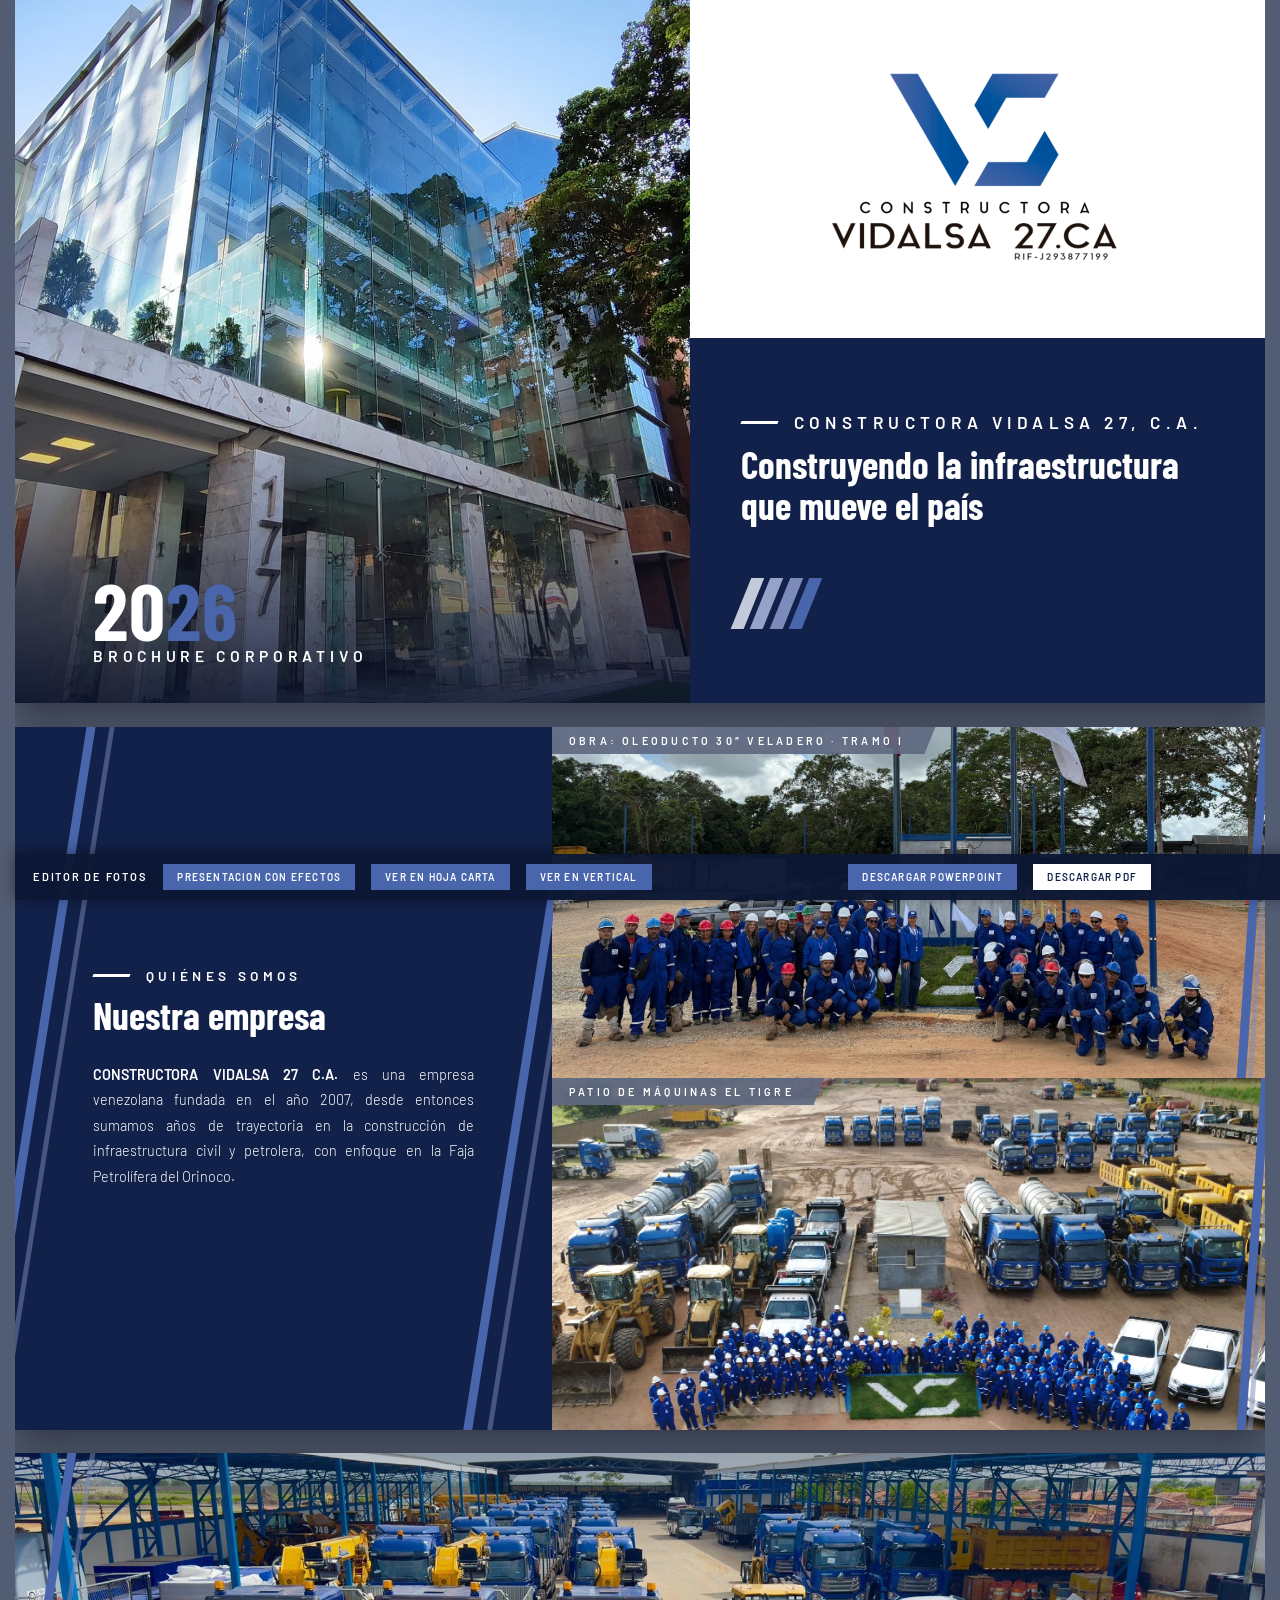
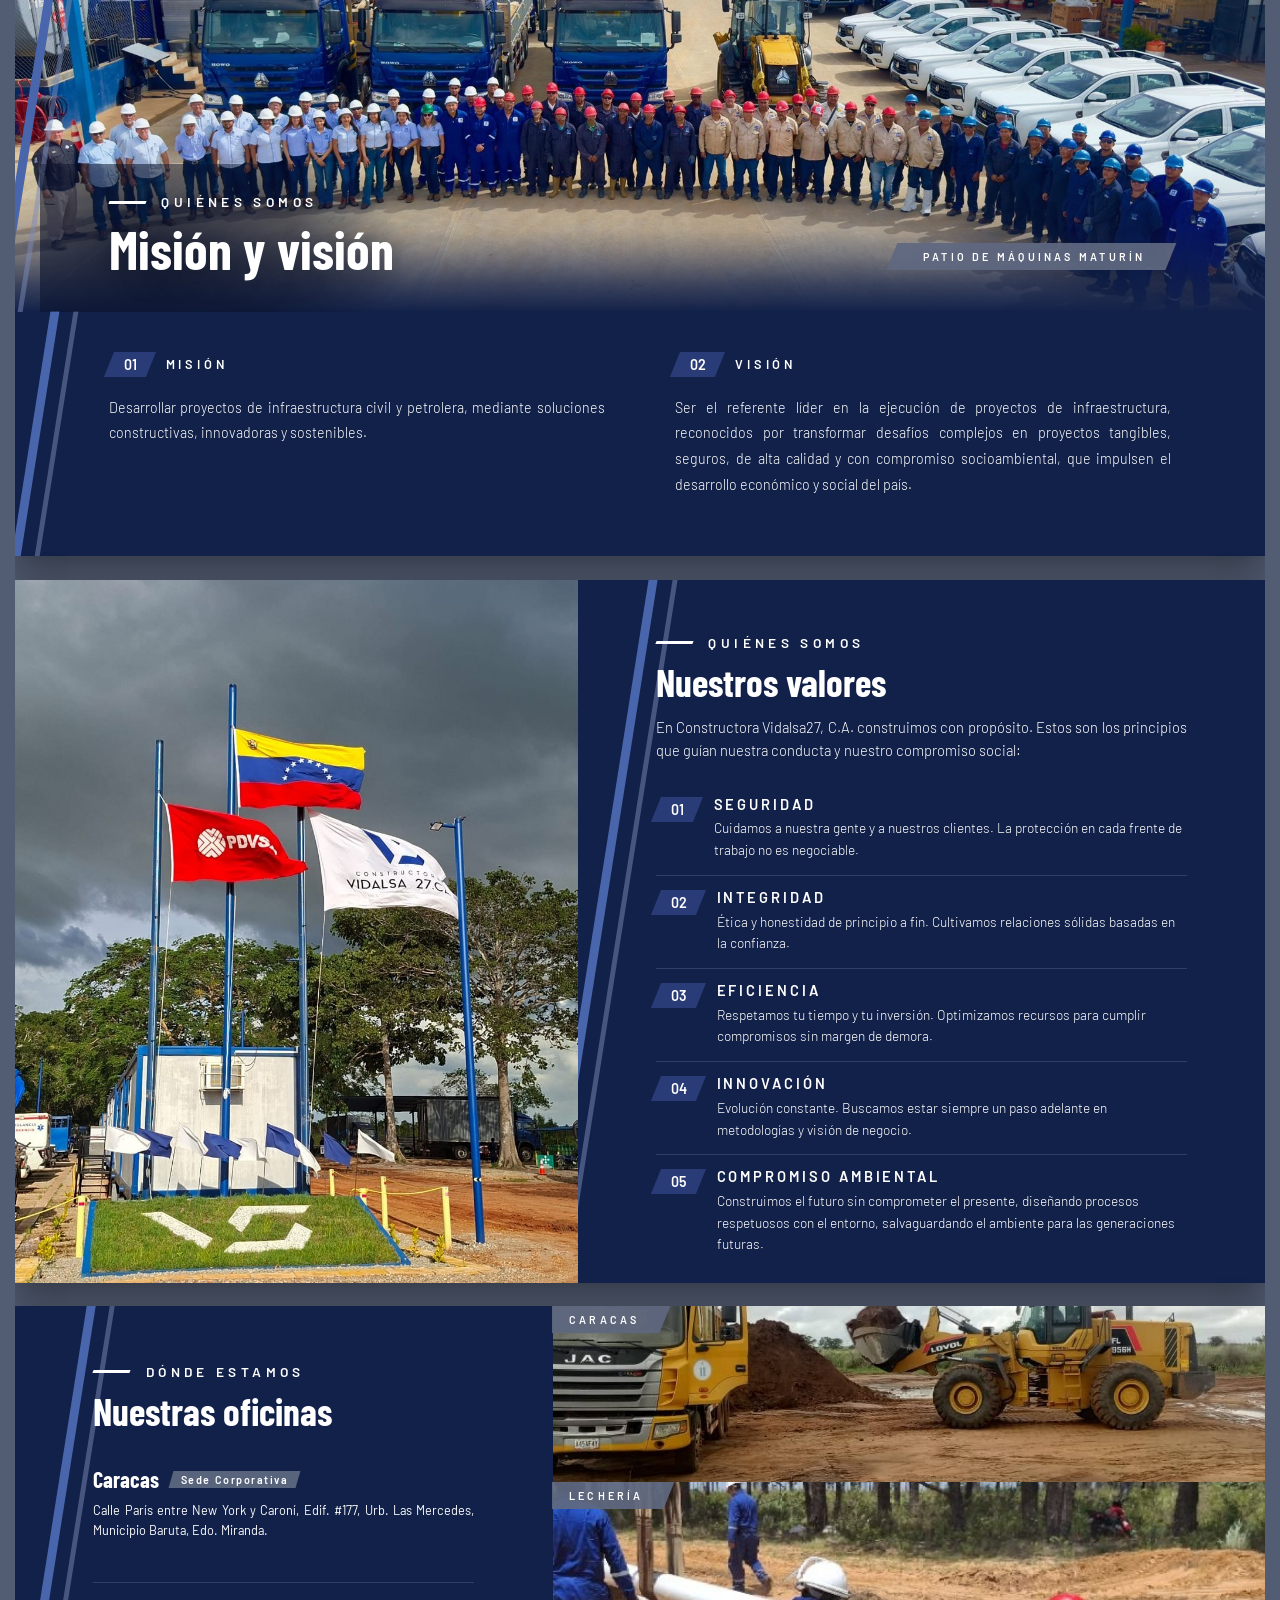
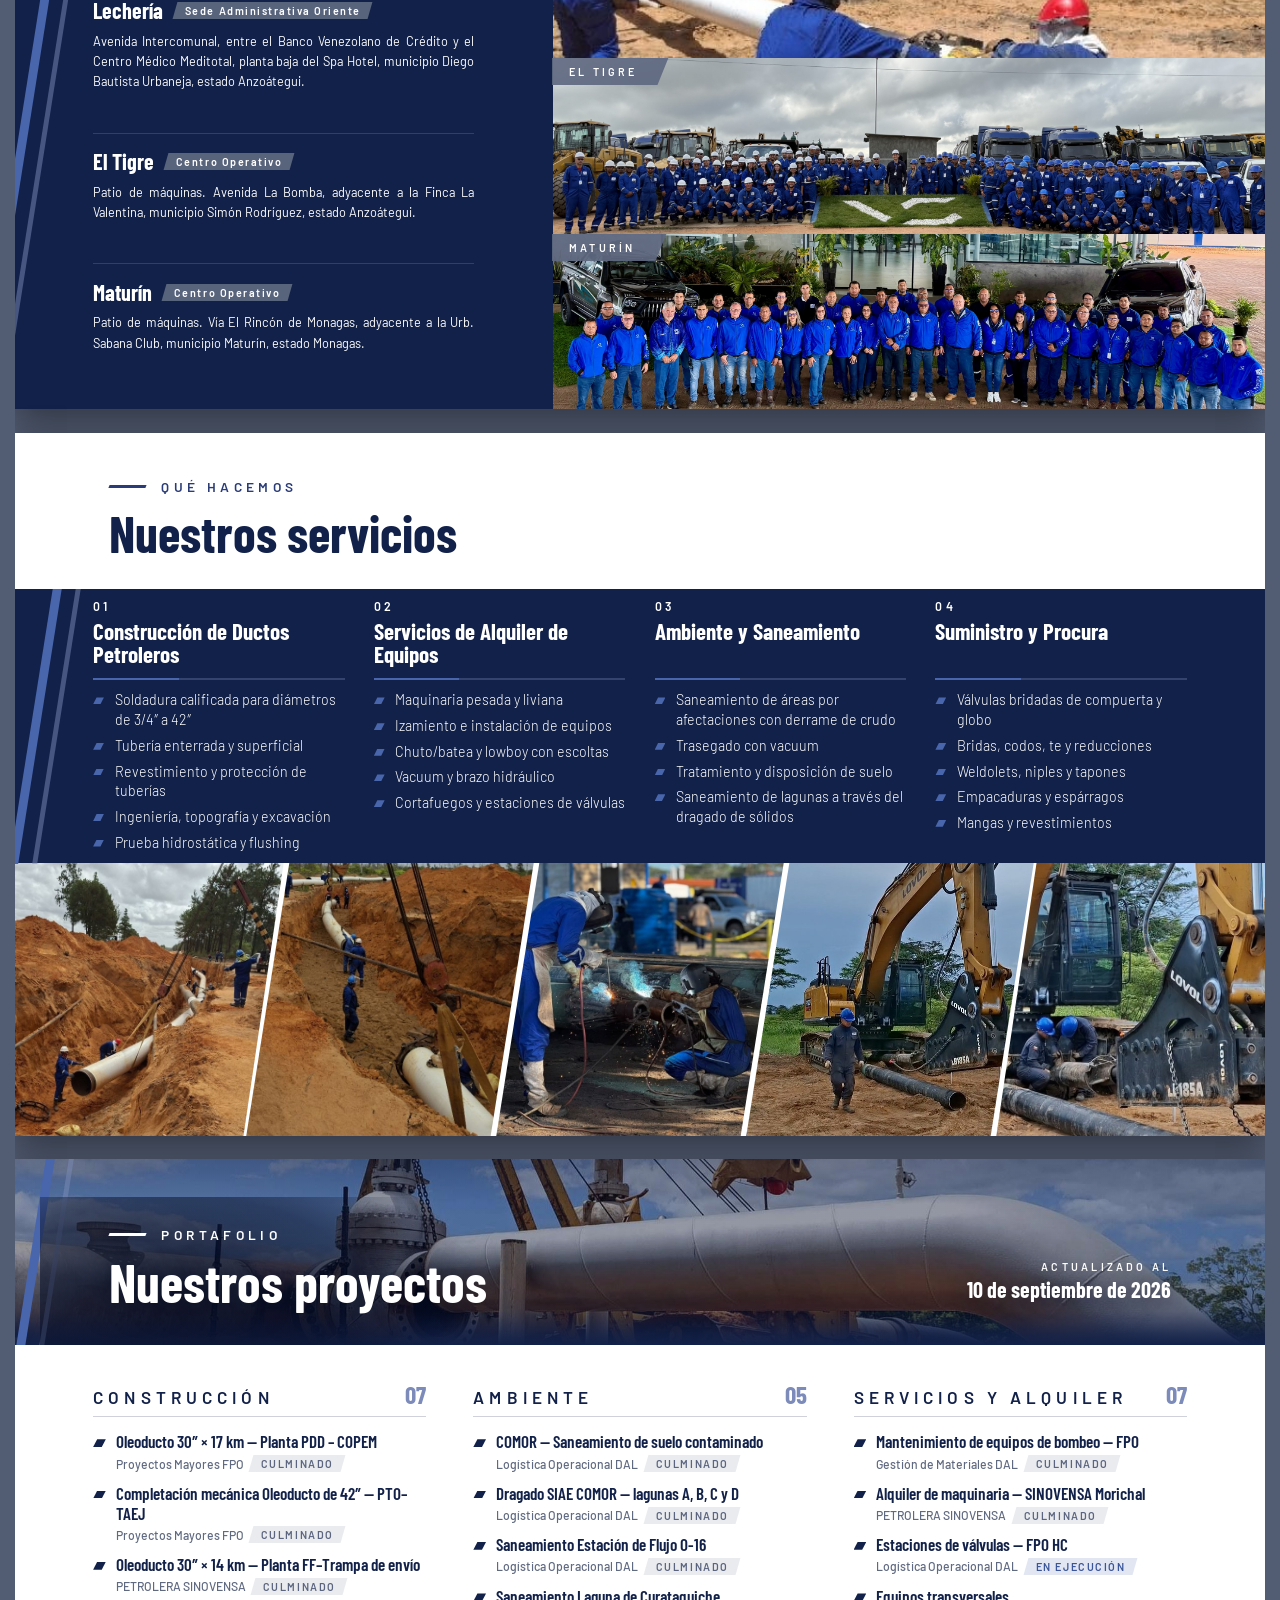
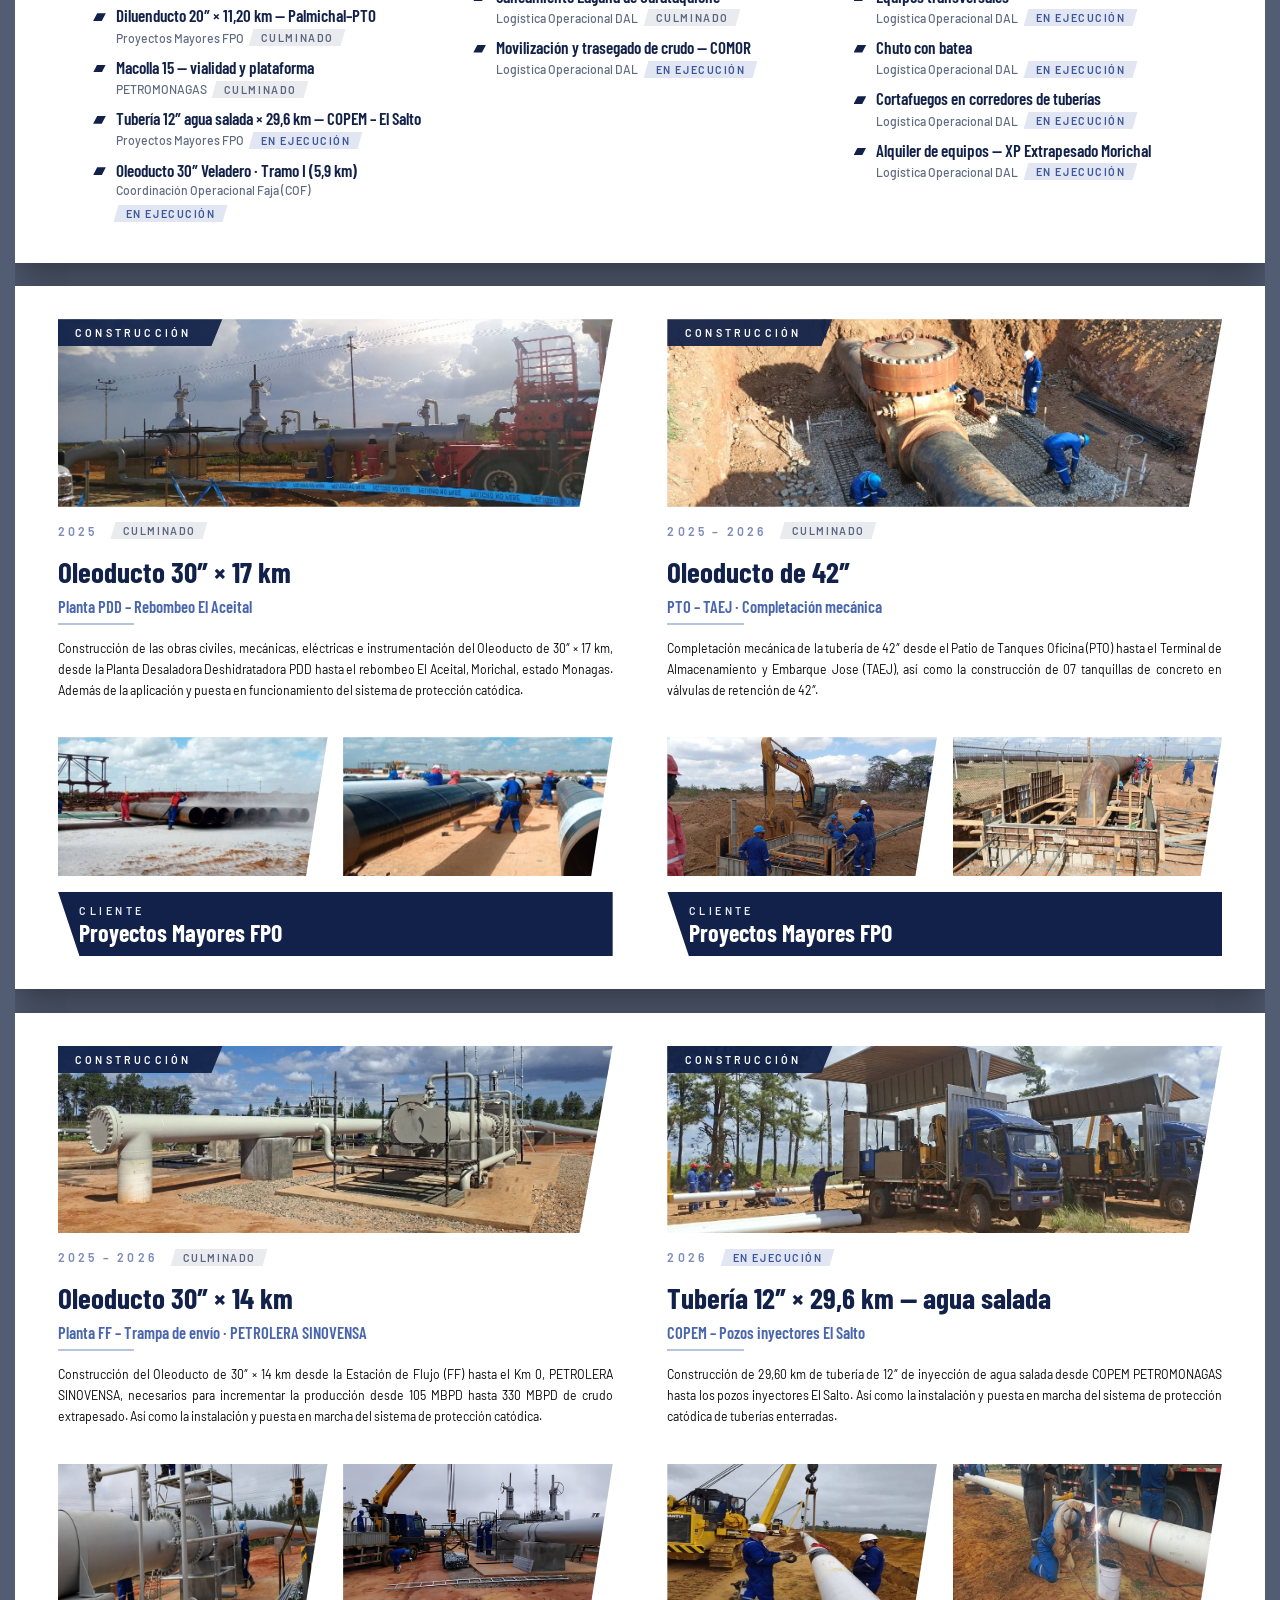
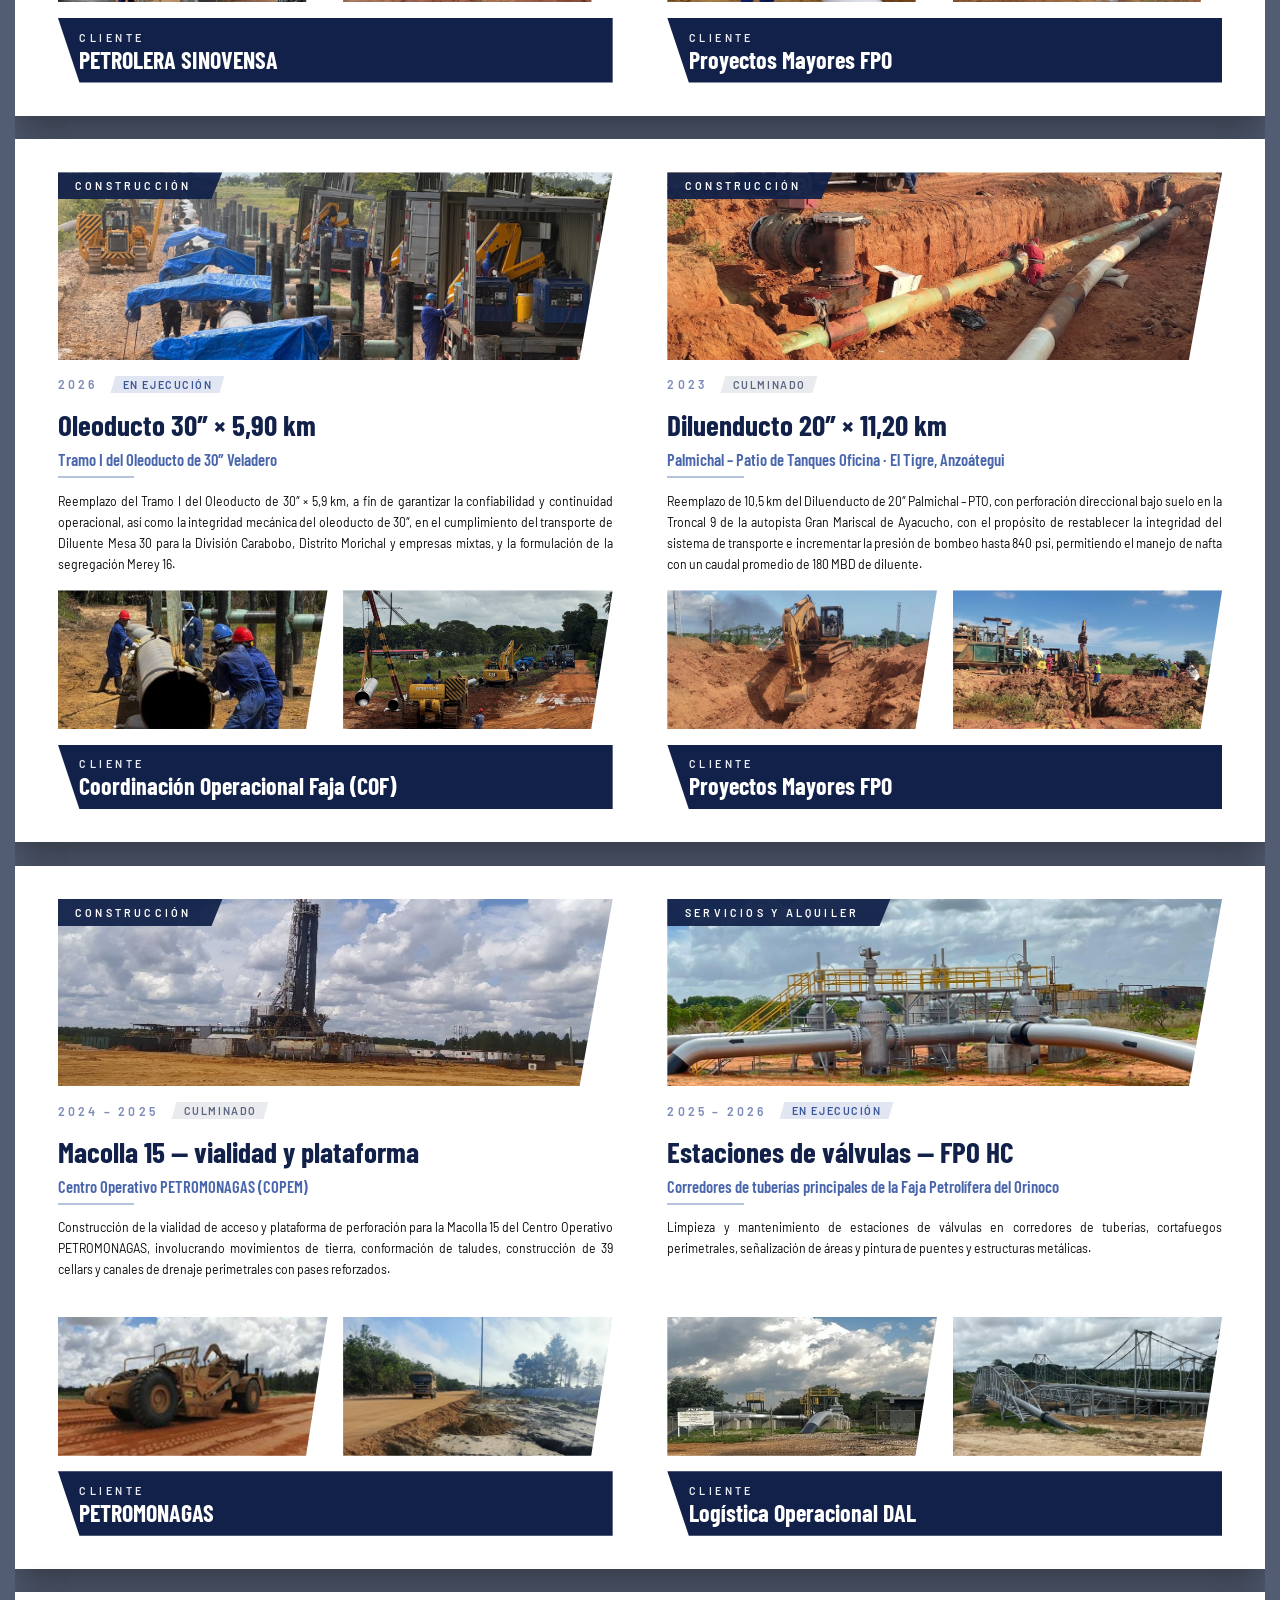
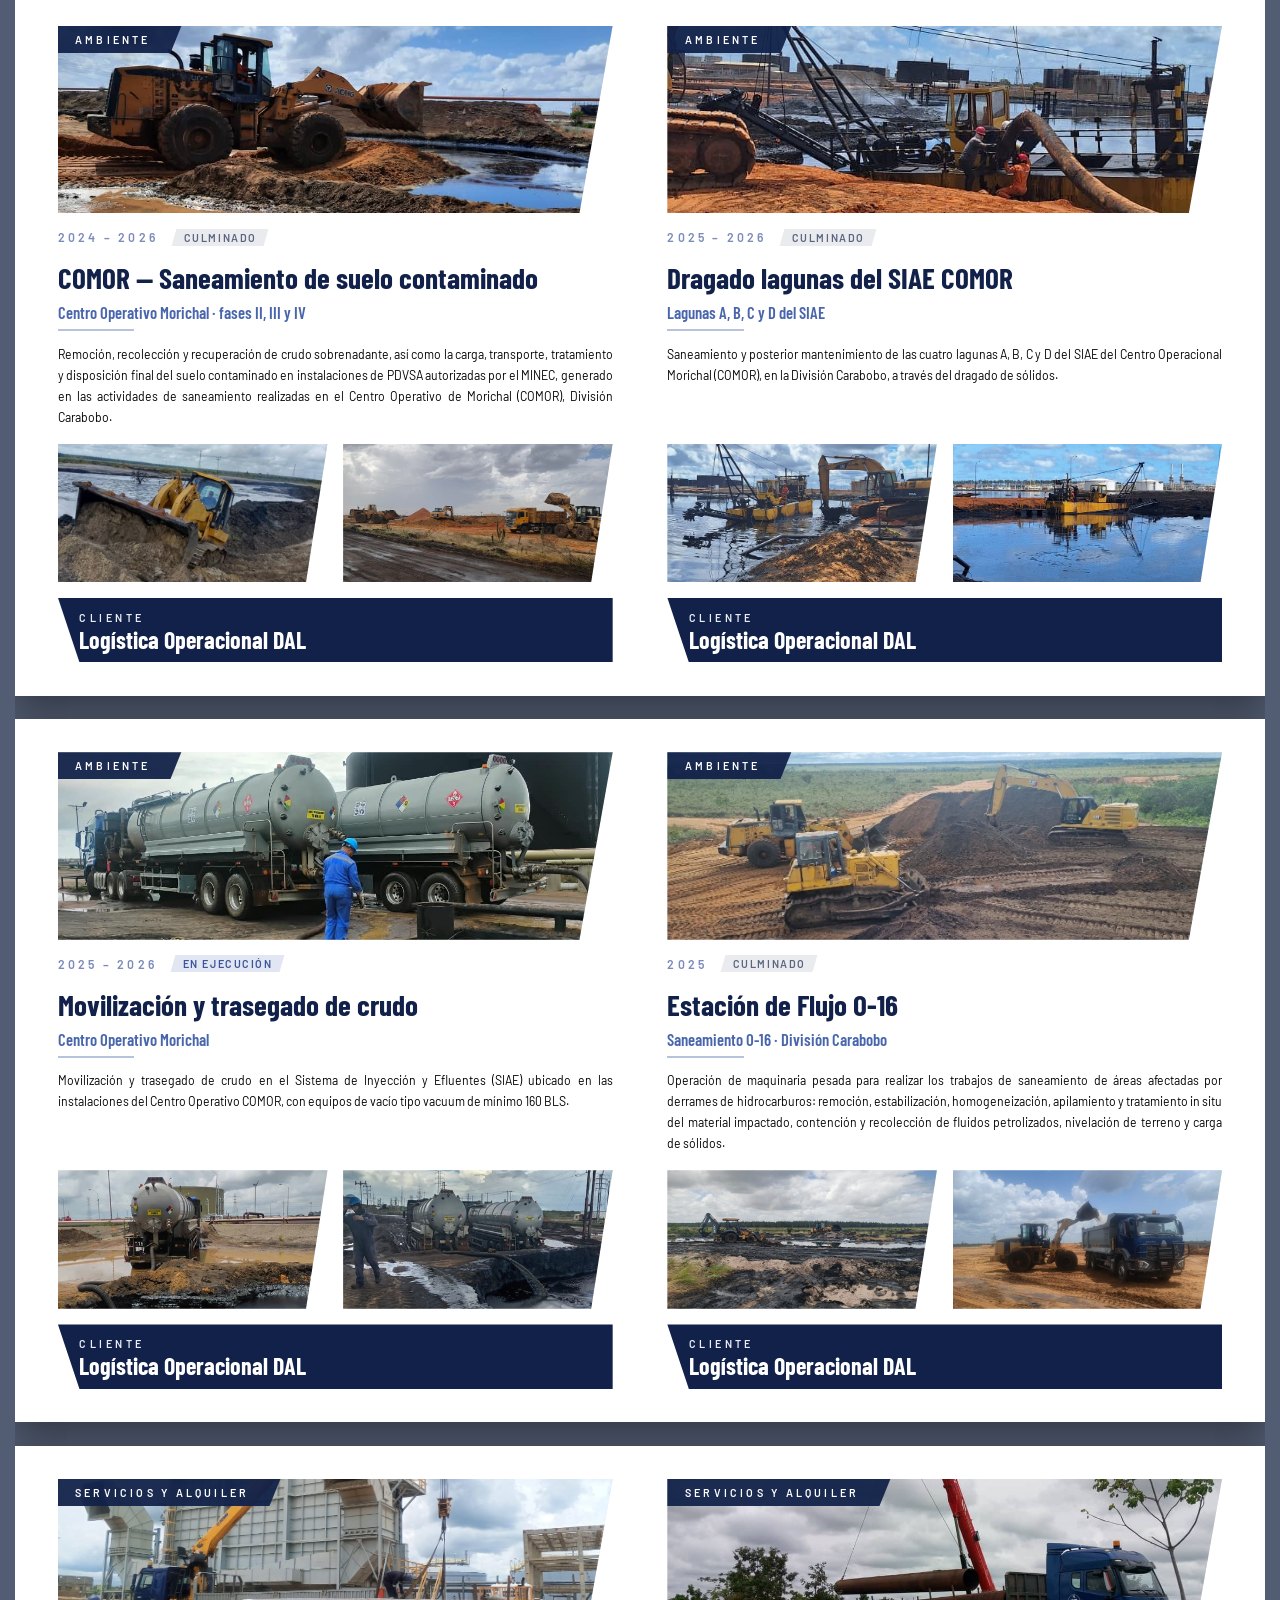
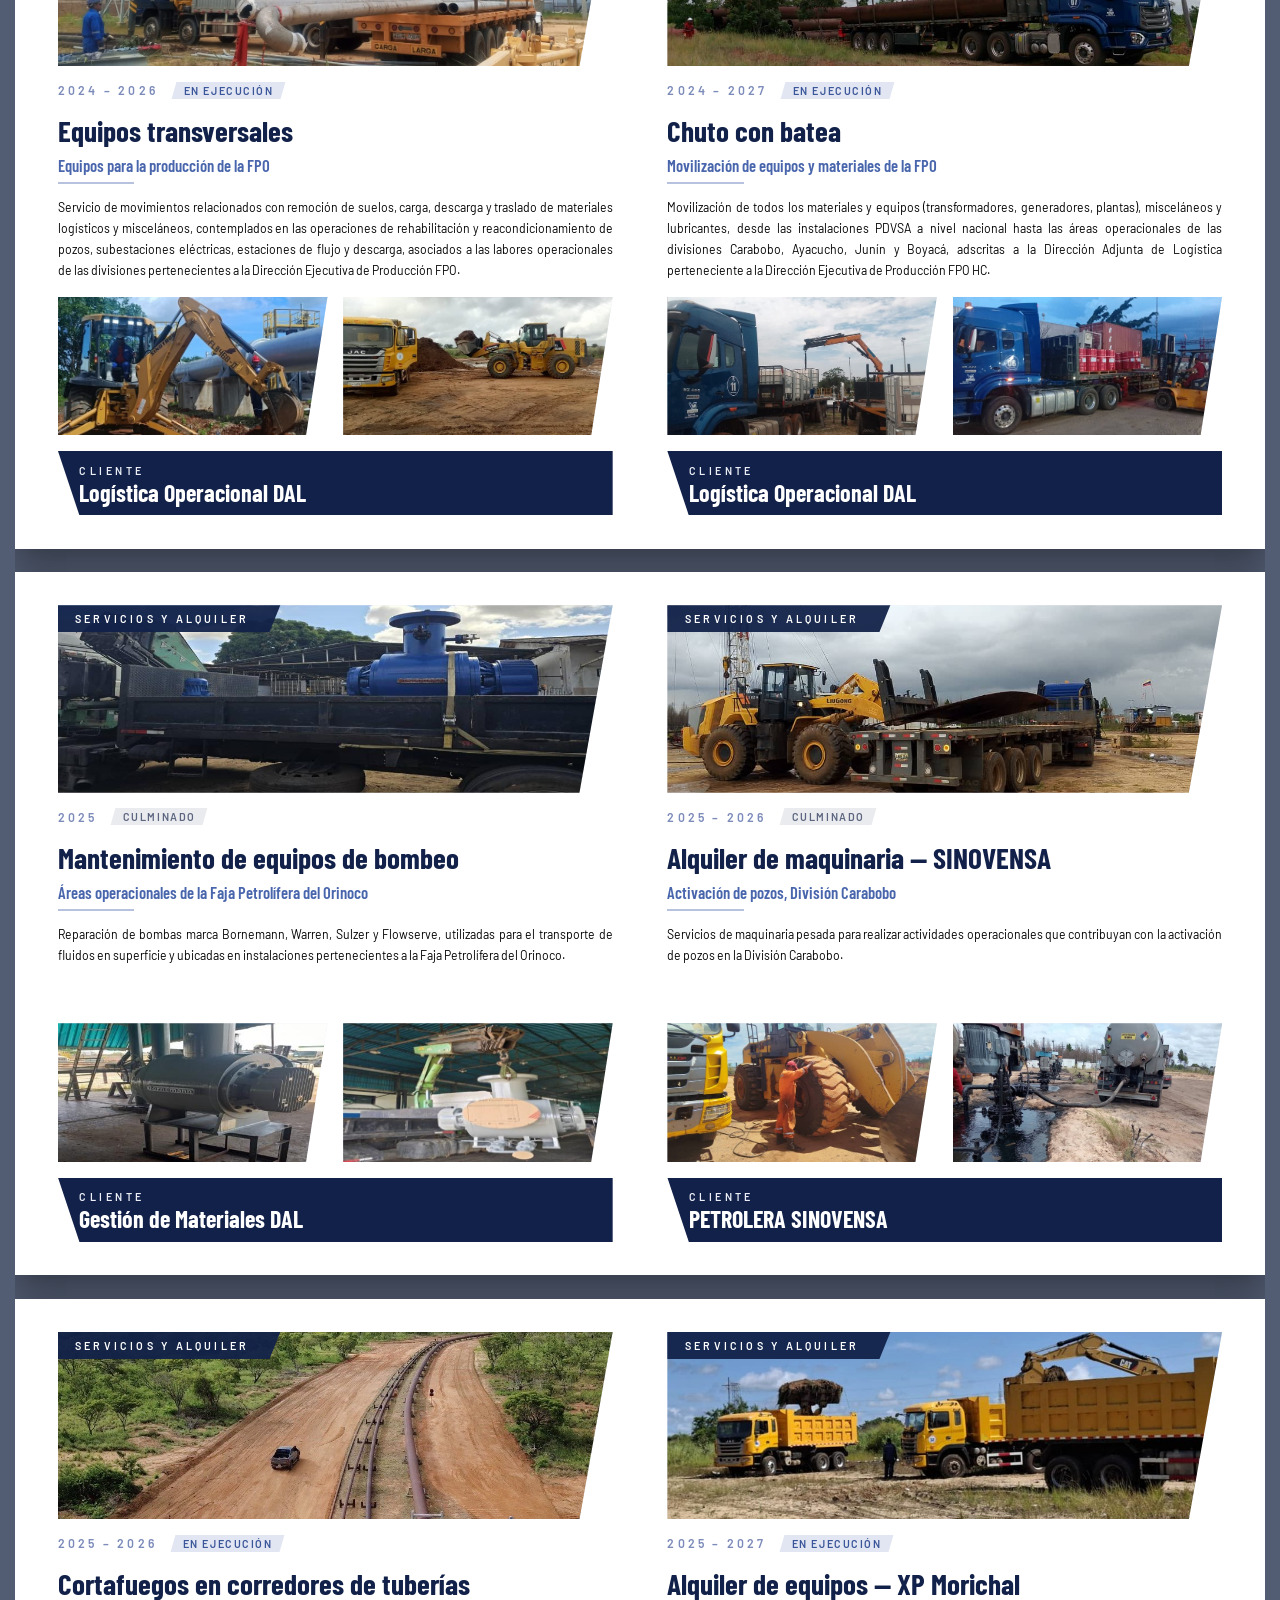
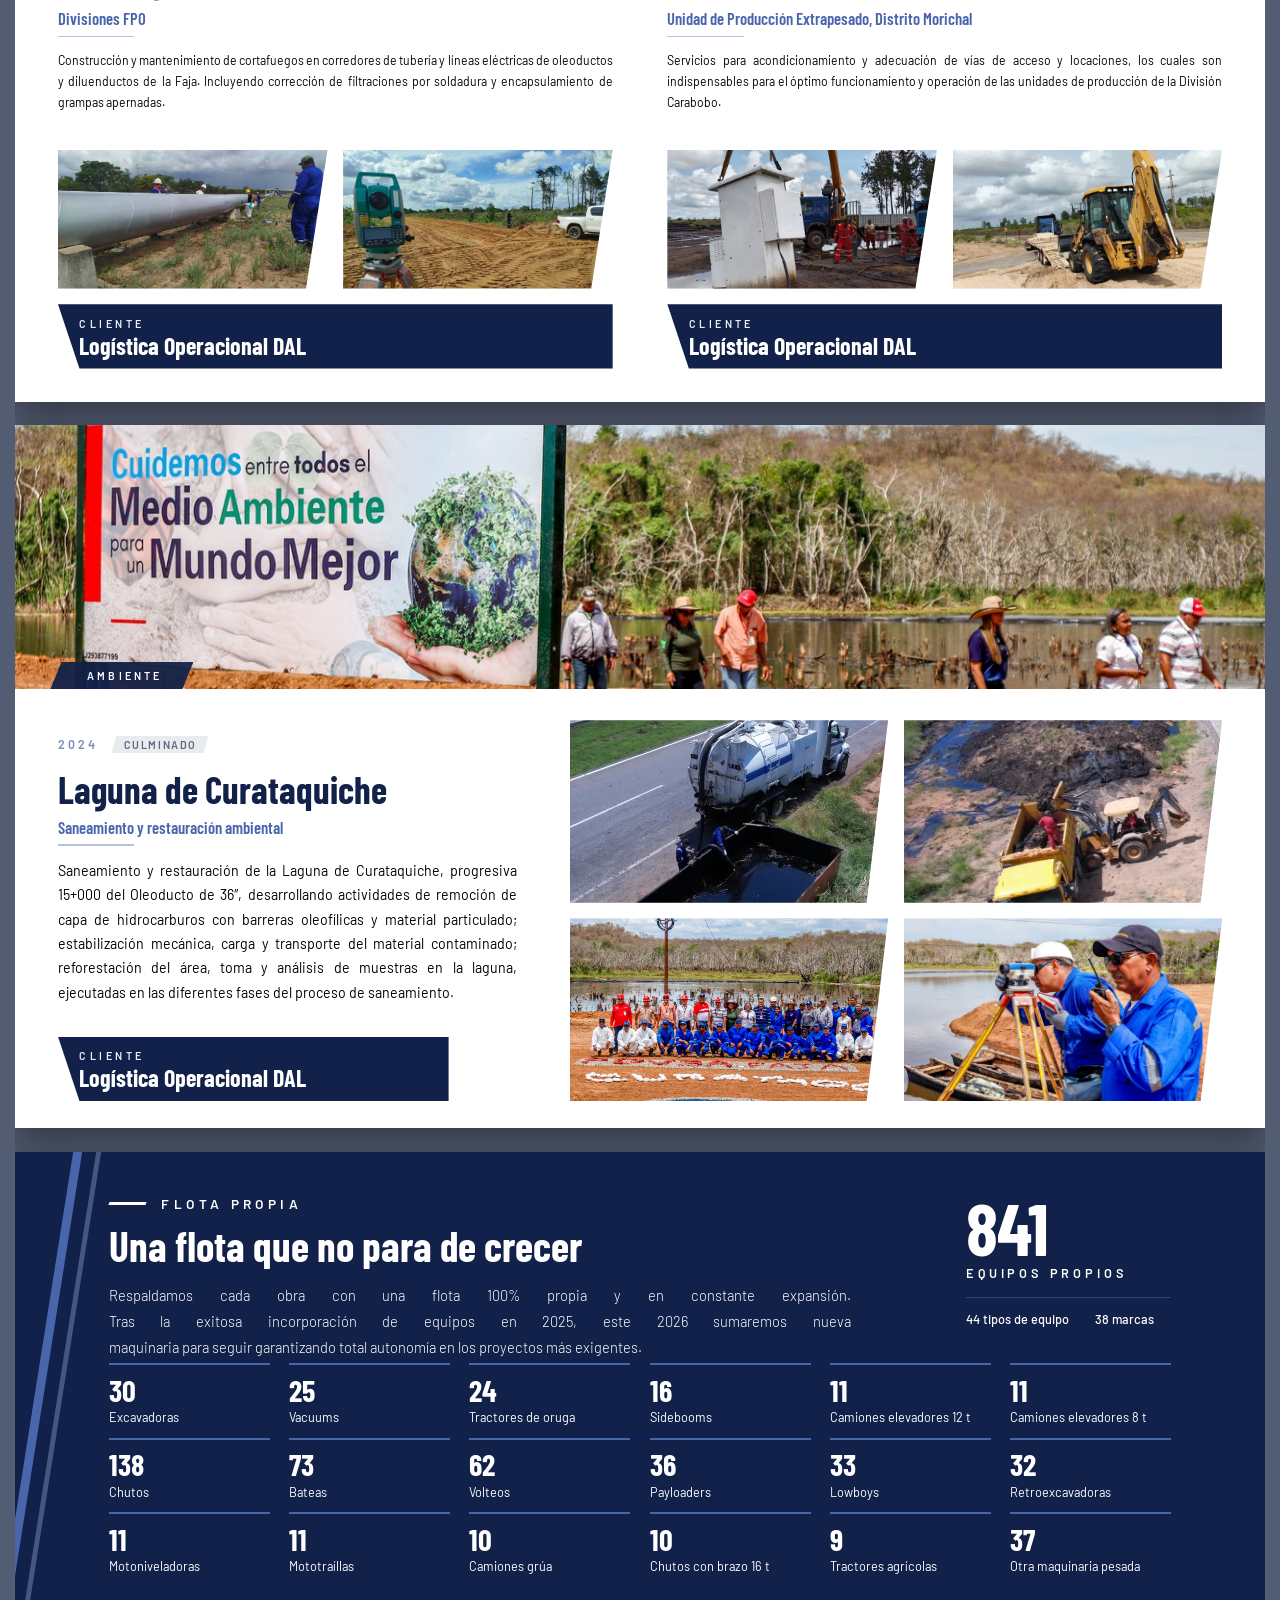
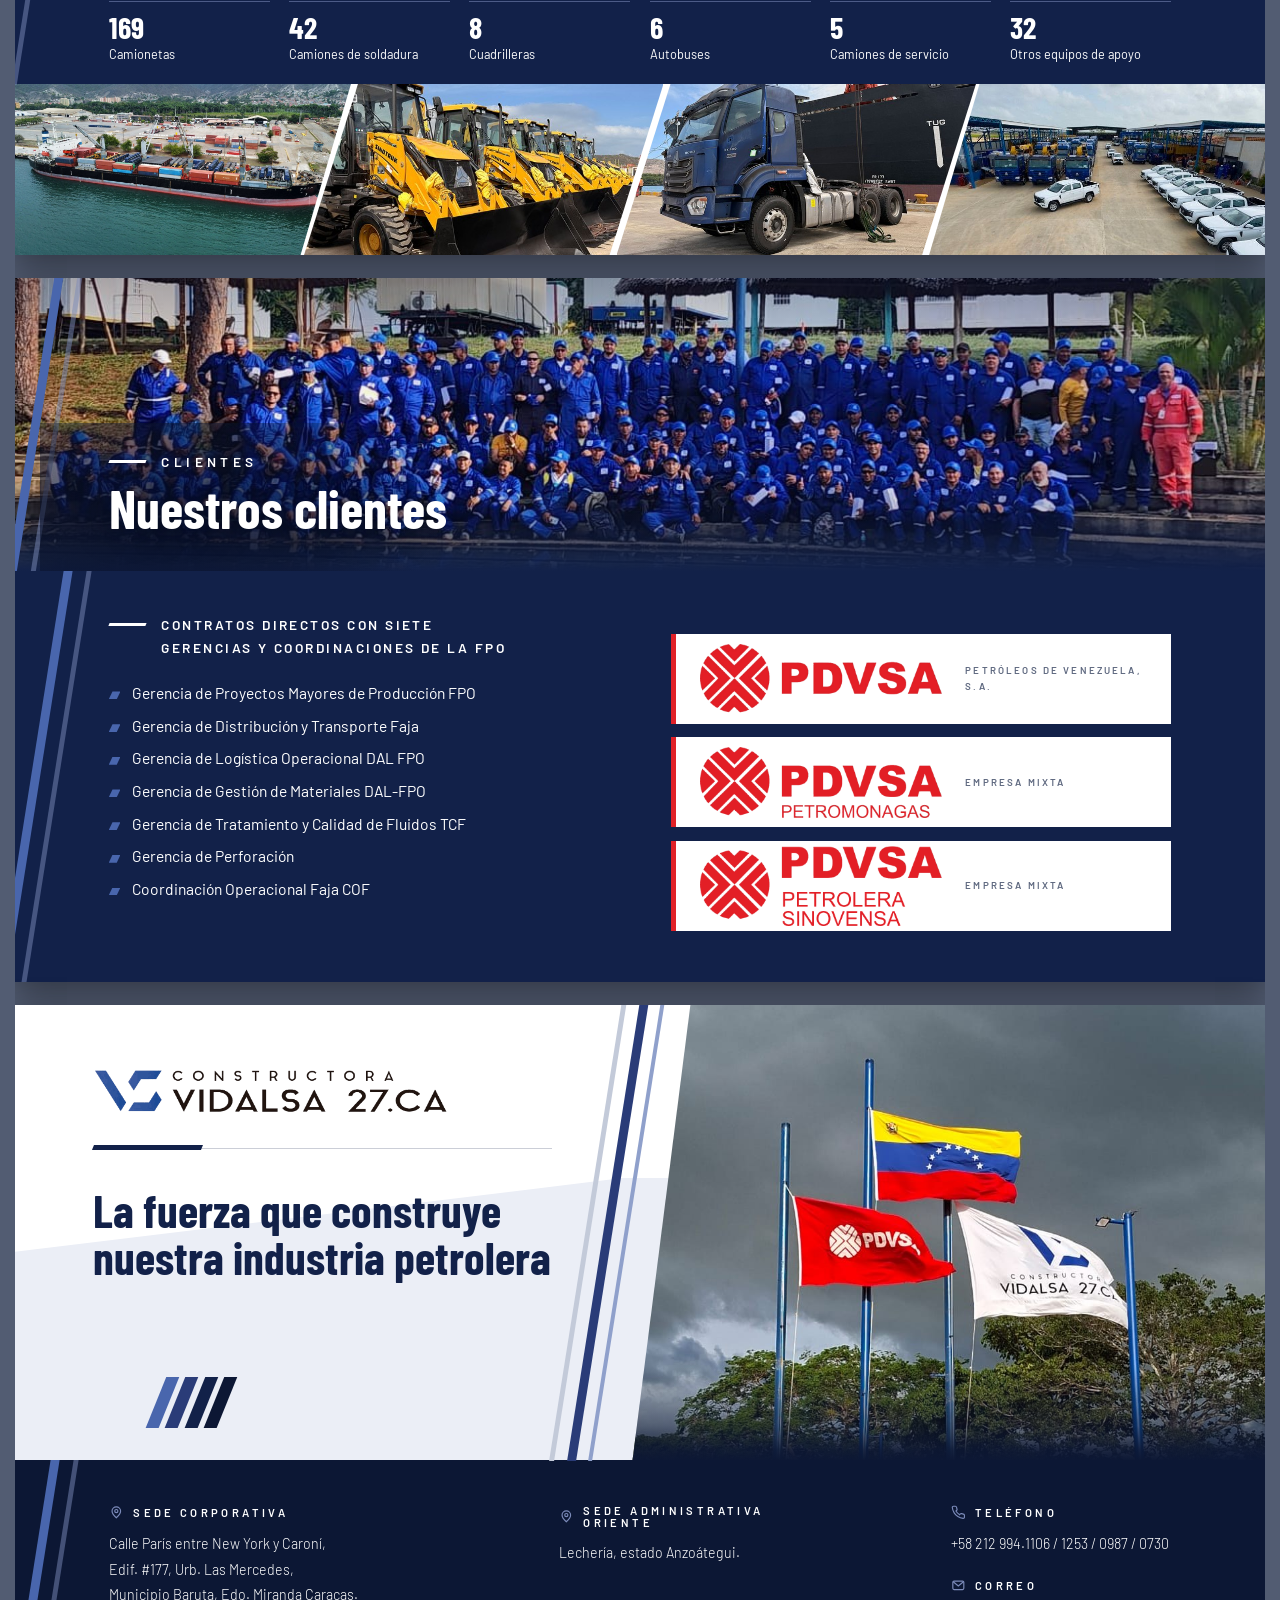
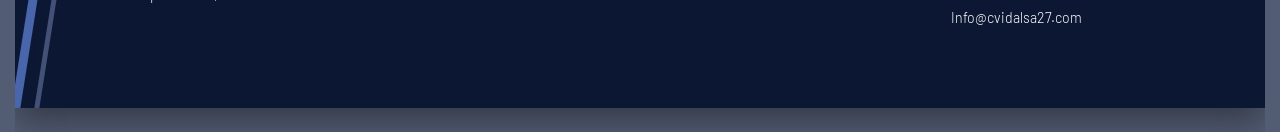
<file: index.html>
<!doctype html>
<html lang="es">
<head>
<meta charset="utf-8">
<title>Brochure — Constructora Vidalsa 27</title>
<link rel="stylesheet" href="fuentes.css">
<style>
/* ============================================================
   Brochure Constructora Vidalsa 27
   El diseno de la pagina, cortado en laminas panoramicas 16:9
   1280 x 720 px = 13,333 x 7,5 pulgadas (igual que PowerPoint).
   Los efectos (hover, aparicion) son solo de pantalla; al imprimir
   se apagan para que el PDF salga limpio.
   ============================================================ */

:root{
  --navy:#122149;
  --navy-hondo:#0C1734;
  --navy-medio:#2A3C78;
  --azul:#4966AD;
  --azul-suave:#7C8BBA;
  /* El mas claro de la escala. Esta para los rotulos pequeños SOBRE navy:
     --azul-suave se lee bien en un texto corrido, pero en 10,5 px con
     letter-spacing de .32em sobre el fondo oscuro se perdia. */
  --azul-palido:#AEBCE0;
  --hielo:#EBEEF6;
  --rojo-pdvsa:#E02128;   /* el rojo de los logotipos de los clientes */
  --gris:#5F6980;          /* datos secundarios */

  /* La hoja. La panoramica mide 1280 x 720 px = 13,333 x 7,5 pulg a 96 ppp.
     Va en variables porque carta.css dibuja la MISMA maqueta en una hoja
     carta apaisada -1056 x 816 px = 11 x 8,5 pulg, tambien a 96 ppp- y le
     basta con cambiar estas dos: la letra y las separaciones siguen midiendo
     los mismos milimetros en el papel, solo cambia la forma de la hoja.
     Todos los anchos de dentro salen de --ancho-lamina, nunca de un 1280
     escrito a mano, o al estrechar la hoja se quedarian colgando. */
  --ancho-lamina:1280px;
  --alto-lamina:720px;    /* la hoja entera */
  --alto-diseno:720px;    /* lo que ocupa la maqueta. En carta la hoja crece a
                             816 px, pero la maqueta se queda en estos 720 y la
                             pulgada de mas se va en el encabezado y el pie. */

  /* El aire lateral del diseno, del mas suelto al mas apretado: el general,
     el de la portada y el portafolio, y el de la rejilla de proyectos, que ya
     iba justa. Estan aqui -y no repetidos en cada regla- para poder apretarlos
     todos a la vez sin que se descuadren entre si; los anchos salen restando
     el aire de los dos lados al ancho de la lamina.
     */
  --lado:96px;
  --lado-medio:80px;
  --lado-rejilla:44px;
}

@page{ size: 13.333in 7.5in; margin: 0; }

*{box-sizing:border-box;margin:0;padding:0}
html,body{background:#525C72}   /* fondo del visor; en impresion pasa a blanco */
body{
  font-family:"Barlow","Segoe UI",Arial,sans-serif;
  font-weight:400;color:var(--navy);
  -webkit-print-color-adjust:exact;print-color-adjust:exact;
}
img{display:block;max-width:100%}
h1,h2,h3,h4{font-family:"Barlow Condensed","Arial Narrow",sans-serif;font-weight:700;line-height:1.03}

.lamina{
  position:relative;width:var(--ancho-lamina);height:var(--alto-lamina);overflow:hidden;
  background:#fff;margin:0 auto 24px;box-shadow:0 12px 34px rgba(0,0,0,.4);
}
/* La lamina se centra sola con el margin:auto, pero la barra de scroll de la
   derecha se come 15 px y todo parecia corrido hacia la izquierda. Con el
   hueco reservado a los dos lados, el centro es el centro de verdad.
   Falta el otro caso: si la ventana es mas angosta que la lamina, el
   margin:auto ya no tiene sitio que repartir y la lamina se pega a la
   izquierda y se sale por la derecha. --encaje -lo mide encaje.js con el
   ancho util de la ventana y --ancho-lamina- la achica lo justo para que
   quepa entera y vuelva a quedar en el medio; si la lamina ya cabe, vale 1 y
   no toca nada. Es solo para mirar la pagina: quien captura o imprime trabaja
   sin encaje.js -y sin este @media screen-, con la lamina a su ancho exacto. */
@media screen{
  html{scrollbar-gutter:stable both-edges}
  /* el rotulo de las alternativas mide lo mismo que una lamina: si no encoge
     con ellas, es el quien saca la barra de scroll de abajo */
  .lamina,.rotulo-prueba{zoom:var(--encaje,1)}
}

@media print{
  html,body{background:#fff}
  .lamina{margin:0;box-shadow:none;break-after:page;page-break-after:always}
  .lamina:last-child{break-after:auto;page-break-after:auto}
}

/* fotos: encuadre.css ajusta object-position, --zoom y --org por foto.
   --org (transform-origin) va SIEMPRE al mismo punto que object-position:
   asi al acercar se agranda por donde estas mirando, no por el centro, y
   se puede llegar hasta el borde de arriba de la foto. */
.lamina img[data-foto]{object-fit:cover;
  transform:scale(var(--zoom,1));transform-origin:var(--org,50% 50%)}

/* ---------------------------------------------------- piezas de marca --- */
.epigrafe{
  font-size:14px;font-weight:600;letter-spacing:.32em;color:var(--navy-medio);
  display:flex;align-items:center;gap:16px;
}
.epigrafe::before{content:"";width:38px;height:3px;background:currentColor;flex:none;transform:skewX(-22deg)}
/* BLANCO, no el azul palido con el que nacio: el usuario lo fue pidiendo
   lamina por lamina -Quienes somos, Nuestra empresa, Valores, Portafolio,
   Clientes, Flota, la cubierta y por ultimo Nuestras oficinas- hasta que no
   quedo ninguna en palido. Estuvo un tiempo como una lista de siete
   selectores que lo iban corrigiendo uno a uno; ya no hace falta: el blanco
   es el color de .claro y punto. La otra cara de .claro no cambia: sigue
   siendo "el epigrafe va sobre navy", y de ahi que el suyo tambien sea
   blanco. */
.epigrafe.claro{color:#fff}
/* La CUBIERTA es el unico epigrafe blanco que NO pasa por .claro -su texto se
   resuelve con otro par-, asi que necesita decirlo por su cuenta. Sin esta
   linea sale en el navy de .epigrafe, invisible sobre su propio fondo. */
.cb-partida .cbp-titulo .epigrafe{color:#fff}
.epigrafe.suave{color:#fff;letter-spacing:.18em;align-items:flex-start;line-height:1.65}
.epigrafe.suave::before{margin-top:.62em}

.chip{display:inline-flex;align-items:center;justify-content:center;
  background:rgba(18,33,73,.94);color:#fff;transform:skewX(-22deg);padding:7px 26px 7px 32px}
/* El chip tampoco sube: es el rotulo de categoria -CONSTRUCCION, AMBIENTE-
   y ya se lee de sobra. Con .3em de espaciado, medio punto mas lo alarga
   bastante mas de lo que se gana. */
.chip b{transform:skewX(22deg);font-weight:600;font-size:11px;letter-spacing:.3em}

.estado{font-size:11px;font-weight:600;letter-spacing:.14em;padding:2px 10px;transform:skewX(-16deg)}
/* nowrap: es una etiqueta, no un parrafo. "Sede Administrativa Oriente" es
   la mas larga y se partia en dos lineas dentro de su propio chip, que se
   veia como un error de maquetacion. Si no cabe al lado de la ciudad, el
   flex-wrap del rotulo la baja entera a la linea siguiente, que es lo
   correcto. */
.estado b{display:block;transform:skewX(16deg);font-weight:600;white-space:nowrap}
.estado.marcha{background:rgba(73,102,173,.16);color:#3A5599}
.estado.lista{background:rgba(18,33,73,.09);color:#5C6580}

/* rieles diagonales azules. .hoja-rieles solo aparece en carta.html -es la
   miniatura de esta misma pieza, que va en el encabezado y en el pie de cada
   hoja-, pero la forma se define aqui, con las otras tres, para no tener dos
   sitios que tocar. Solo la forma: donde se coloca cada uno ya es cosa suya,
   y el de la hoja va en el flujo de su fila y no en absoluto, asi que no
   entra en esta regla -si entrara, carta.css tendria que deshacerla-. */
.rieles-banda,.rieles-panel,.rieles-portada,.rieles-derecha{position:absolute;pointer-events:none;z-index:3}
.rieles-banda i,.rieles-panel i,.rieles-portada i,.rieles-derecha i,.hoja-rieles i{position:absolute;top:0;height:100%;transform:skewX(var(--sesgo-riel,-9deg))}
/* El sesgo es un ANGULO, no un desplazamiento: en las barras altas -cientos
   de px- esos -9 grados se leen como una buena diagonal, pero en el encabezado
   y el pie de la hoja carta, donde la pieza mide 15 px, mueven 2 px y las tres
   barras se ven rectas. Alli se sube a los -22 grados que ya llevan los chips,
   el tope de .linea y las barras de la portada, para que a ese tamano se vea la
   misma diagonal. Se cambia la variable, no el transform: sigue habiendo un
   solo sitio donde se dibuja la pieza. */
.hoja-rieles{--sesgo-riel:-22deg;pointer-events:none}
.rieles-banda,.rieles-panel{left:16px;top:-8%;height:116%;width:80px}
/* El mismo juego de barras, pero pegado al canto DERECHO de su caja. Hoy solo
   lo usa "Nuestra empresa", donde las dos diagonales enmarcan el parrafo, una
   a cada lado. Mismo alto y mismo ancho que las de la izquierda: es la misma
   pieza, cambiada de lado. */
/* Al filo del panel -right:0- y mas estrecha que las de la izquierda: a 80 px
   y separadas del canto se metian en el espacio del parrafo. Con 56 px pegadas
   al borde caen justo en el margen que el texto ya deja libre, asi que marcan
   el limite con el collage sin comerse la lamina. */
/* width:34 y no 56: las dos barras se dibujan pegadas al BORDE IZQUIERDO de
   su caja -en left:0 y left:24, ver rieles() en generar.py-, asi que estrechar
   la caja es lo que las corre hacia la derecha. Con 34 px la gruesa queda a 34
   del canto del panel y la fina a 10: es lo mas a la derecha que pueden ir sin
   que la fina se salga del panel, que recorta lo que asome (overflow:hidden). */
.rieles-derecha{right:0;top:-8%;height:116%;width:34px}

/* =====================================================  1. PORTADA  ====
   La portada es la lamina de CIERRE al derecho. Se rehizo entera asi porque
   lo pidio el usuario -"de cero, tal cual la ultima diapositiva"-, y no hay
   maqueta nueva que mantener: usa las mismas tres piezas, con el mismo CSS,
   escrito una sola vez en "15. CIERRE":

       .cr-izq    el bloque claro con su cuna en diagonal
       .cr-der    la foto, cortada por el filo en diagonal
       .pie-navy  el pie oscuro de lado a lado

   Aqui solo se escribe lo que cambia de una a otra, que es el CONTENIDO del
   pie: en la portada, la entrada; en el cierre, las columnas de contacto. El
   titular comparte regla con el del cierre, y el bloque de la izquierda no
   necesita ni una linea.

   Lo que habia antes -dos columnas propias con la cuna en curva, dos fotos
   con su corte y cuatro alternativas- se borro entero: no quedan piezas
   sueltas de aquello en ningun sitio. */

/* La entrada va en el pie, en DOS columnas: es el mismo renglon que las
   columnas de contacto del cierre, asi que las dos laminas reparten el pie
   igual. En una sola columna de lado a lado el parrafo pasaba de los 90
   caracteres por linea y se leia a saltos. */
.l-portada .pie-navy .entrada{position:absolute;left:var(--lado);right:var(--lado);
  top:44px;width:auto;columns:2;column-gap:54px;color:#C6CDDE}

/* ------------------------------------------------- piezas de la cabecera ---
   Las comparten la portada, el cierre y la cubierta 'bloque': el bloque del
   logotipo con su raya, el epigrafe cuando lo lleva, el parrafo de entrada y
   el racimo de barras del pie. */
.pt-cuerpo{position:absolute;inset:0;padding:64px 56px 40px var(--lado-medio);display:flex;flex-direction:column}
.pt-cuerpo .logo{width:364px}
.linea{height:1px;background:rgba(18,33,73,.22);width:470px;margin:26px 0 15px;position:relative}
.linea::before{content:"";position:absolute;left:0;top:-3px;width:112px;height:5px;background:var(--navy);transform:skewX(-22deg)}
/* En bandera, no justificado: con el texto de esta entrada, justificado
   abria rios entre palabras. (En otras columnas si sale parejo, ver la nota
   de .pilar p: depende de si el navegador encuentra donde partir palabras
   con el texto que traiga cada una). */
.entrada{font-size:15.5px;line-height:1.85;color:#fff;width:468px}
/* row-reverse: en blanco la escala moria en el claro; sobre el azul muere
   en el oscuro, que es el mismo gesto al reves. Los colores no se tocan.
   Al invertir la fila, el principio pasa a ser la derecha, asi que hace
   falta flex-end para que las barras sigan apoyadas en el margen izquierdo. */
.barras{display:flex;flex-direction:row-reverse;justify-content:flex-end;
  gap:7px;margin-top:auto;margin-left:64px}
.barras i{width:13px;height:52px;transform:skewX(-22deg)}
/* la escala completa de azules, de la mas oscura a la mas clara */
.barras i:nth-child(1){background:#0C1734}
.barras i:nth-child(2){background:#122149}
.barras i:nth-child(3){background:#2A3C78}
.barras i:nth-child(4){background:#4966AD}
.barras i:nth-child(5){background:#7C8BBA}
.barras i:nth-child(6){background:#96A3C8}
.barras i:nth-child(7){background:#C3CAD9}
.barras i:nth-child(8){background:#DCE2EE}
/* El trio de rieles diagonales que cuelga del canto. La medida base es la de
   la cubierta 'bloque', que los lleva a toda la altura de la hoja; la portada
   y el cierre los ajustan a su bloque de 467 px, ahi abajo. */
.rieles-portada{left:-62px;top:-16px;height:752px;width:62px}

/* ================================================  banda con titulo  ====
   Todo lo que va encima de la foto (velo, titulo, fecha, chips) lleva
   pointer-events:none, si no tapa la imagen y el editor no la deja
   arrastrar ni cambiar. */
/* Donde empieza y cuanto mide el panel de cada lamina. Estaba escrito en el
   style= de cada <div class="panel"> en generar.py, y de ahi no habia forma de
   corregirlo para otra hoja: un estilo en linea le gana a cualquier regla y las
   hojas impresas -carta apaisada y carta de pie- no podian recolocarlo sin
   recurrir a !important. Aqui son cuatro lineas que cualquiera de las tres
   hojas puede pisar. Los valores son los de siempre, no se toco ninguno. */
/* Sube UN PIXEL y mide uno mas: la banda de la foto acaba en 470 y el panel
   empezaba justo ahi, y entre los dos asomaba el blanco de la lamina como una
   raya horizontal. Ver la nota de .qse-foto. El alto de la banda va en el
   style= del marcado (generar.py), asi que el solape se pone desde aqui. */
.l-nosotros  .panel{top:469px;height:251px}
.l-servicios .panel{top:160px;height:281px}
.l-flota     .panel{top:0;height:546px}
.l-clientes  .panel{top:300px;height:420px}
/* Esta ultima no la usa ninguna pagina de hoy: la unica cubierta que se
   dibuja es .cb-partida, que no lleva panel. Es de lamina_cubierta(), la
   cubierta vieja que generar.py se guarda desactivada, y se queda por ella. */
.l-cubierta  .panel{top:470px;height:250px}

.banda{position:absolute;left:0;top:0;width:var(--ancho-lamina);overflow:hidden;background:var(--navy)}
.banda>img{position:absolute;inset:0;width:100%;height:100%}
/* el velo arranca abajo para no tapar la parte util de la foto; el titulo
   se apoya en su propia sombra suave, no en oscurecer toda la imagen */
.banda .velo{position:absolute;inset:0;pointer-events:none;
  background:linear-gradient(180deg,rgba(12,23,52,.28) 0%,rgba(12,23,52,.04) 24%,
             rgba(12,23,52,.04) 68%,rgba(18,33,73,.24) 82%,
             rgba(18,33,73,.80) 94%,rgba(18,33,73,1) 100%)}
.banda-txt{position:absolute;left:var(--lado);bottom:36px;z-index:4;pointer-events:none}
.banda-txt::before{content:"";position:absolute;z-index:-1;
  left:-70px;right:-110px;top:-30px;bottom:-40px;
  background:radial-gradient(72% 130% at 24% 58%,rgba(9,17,42,.80) 0%,
             rgba(9,17,42,.52) 46%,rgba(9,17,42,0) 76%)}
.banda-txt h2{color:#fff;font-size:54.5px;margin-top:12px;text-shadow:0 2px 30px rgba(6,12,30,.55)}
.banda-fecha{position:absolute;right:var(--lado);bottom:44px;z-index:4;text-align:right;pointer-events:none}
/* El rotulo de LUGAR de una banda -hoy "Patio de maquinas · Maturin" en Mision
   y vision-. Se coloca como .banda-fecha, en la esquina de enfrente del
   titular, para que ninguna de las dos piezas le pase por encima a la otra. */
.banda-lugar{position:absolute;right:var(--lado);bottom:44px;z-index:4;pointer-events:none}
/* En GRIS y no en el navy del resto de los chips, que lo pidio asi el usuario.
   Es --gris, el de los datos secundarios, subido a .92 de opacidad para que
   se sostenga sobre la foto: este chip no anuncia nada del proyecto, solo
   dice donde esta tomada la imagen, y en navy pesaba como si fuera un dato
   mas de la lamina. */
.banda-lugar .chip,.qse-foto figcaption .chip,
.l-oficinas figcaption .chip{background:rgba(95,105,128,.92)}
.banda-fecha span{display:block;font-size:11px;font-weight:600;letter-spacing:.3em;
  color:#fff}
.banda-fecha b{display:block;margin-top:3px;font-family:"Barlow Condensed","Arial Narrow",sans-serif;
  font-weight:700;font-size:22.5px;color:#fff;text-shadow:0 2px 20px rgba(6,12,30,.6)}

/* ==================================================  0. CUBIERTA  =====
   La hoja que va ANTES de la portada. Hay cuatro propuestas escritas con el
   mismo esqueleto, y generar.py imprime SOLO la que diga su CUBIERTA: las
   otras tres no llegan siquiera al HTML. Las cuatro hablan el mismo idioma
   que "Mision y vision" -banda arriba con los rieles diagonales,
   panel abajo y los chips en diagonal-; lo que cambia es como se rellenan:
       cb-limpia  la trama de barras de la marca, pie claro y letra navy
       cb-azul    la misma trama, pero el pie en navy y la letra en blanco
       cb-foto    una foto con el mismo velo azul de las demas laminas,
                  y el logo en blanco encima
       cb-edificio campo BLANCO con la foto de la sede entrando por la
                  derecha en diagonal -la que se usa-
 */

/* -------------------------------------------- laminas de prueba (.prueba) ---
   Las alternativas de cubierta y portada que arma generar.py: clones de las
   laminas 1 y 2 para probar otro diseno sin tocar las buenas. Se ven en la
   pagina, con su rotulo encima para saber cual es cual, y se apagan en cuanto
   la hoja va a papel -el PDF y el PowerPoint-. */
.rotulo-prueba{width:var(--ancho-lamina);margin:40px auto 10px;
  font-family:"Barlow",sans-serif;font-weight:600;font-size:13.5px;
  letter-spacing:.28em;text-transform:uppercase}
/* el rotulo va en una etiqueta azul, para que no se confunda con la pagina */
.rotulo-prueba span{display:inline-block;background:var(--azul);color:#fff;
  padding:7px 18px}
@media print{.lamina.prueba,.rotulo-prueba{display:none !important}}

.l-cubierta{background:#fff}
.l-cubierta .banda{background:linear-gradient(180deg,#fff 0%,#fff 52%,#F4F6FA 100%)}

/* --- A: sin foto. Las barras de la marca a tamano grande, en grises --- */
/* Mismo trio que los rieles de la esquina (5-9-4 px con su hueco), repetido
   a lo ancho. Barras solidas y no un degradado: es lo que hace que los rieles
   se vean con el canto limpio. El skew las inclina a la izquierda, igual. */
.cb-trama{position:absolute;right:0;top:0;width:640px;height:100%;
  overflow:hidden;clip-path:polygon(30% 0,100% 0,100% 100%,0 100%);
  /* Fondo del bloque. Las barras van inclinadas, asi que en la esquina de
     abajo a la derecha queda una cuna donde no llega ninguna; con este gris
     esa cuna es parte del bloque y no un hueco blanco. NO se tapa metiendo
     mas barras: si se salen del contenedor, al imprimir Chrome encoge TODAS
     las laminas para que quepan. */
  background:#F1F3F9}
.cb-trama i{position:absolute;top:-12%;height:124%;transform:skewX(-22deg)}

/* El velo de la foto es el mismo azul de "Mision y vision", pero
   bajando mas: asi el logo blanco se apoya en la parte oscura. */
.cb-foto .banda .velo{background:linear-gradient(180deg,
    rgba(12,23,52,.34) 0%,rgba(12,23,52,.06) 22%,
    rgba(18,33,73,.34) 56%,rgba(18,33,73,.76) 82%,rgba(18,33,73,.97) 100%)}
.cb-foto .banda>img{filter:saturate(1.12) contrast(1.04)}

/* --- el logo, que es el unico protagonista --- */
.cb-marca{position:absolute;left:var(--lado);bottom:52px;z-index:4;pointer-events:none}
/* mas grande que en el resto: es lo unico que tiene que leerse de lejos */
.cb-marca img{display:block;width:520px}
.cb-limpia .cb-marca,.cb-azul .cb-marca{bottom:auto;top:120px}

/* --- panel de abajo: gris muy claro, no navy --- */
/* Arranca en el MISMO tono en que acaba la banda de arriba: asi no hay canto
   donde se juntan, la transicion es continua, y aun asi el pie baja hasta un
   gris que se lee como gris. */
.l-cubierta .panel{background:linear-gradient(180deg,#F4F6FA 0%,#E4E8F1 55%,#D8DEEC 100%)}
.cb-fila{position:absolute;left:var(--lado);top:52px;display:flex;align-items:center;gap:46px}
.cb-fila span.par{display:flex;align-items:center;gap:14px}
.cb-fila .num{background:var(--navy-medio);color:#fff}
.cb-fila b.rot{font-family:"Barlow",sans-serif;font-weight:600;font-size:13px;
  letter-spacing:.3em;color:var(--navy)}
.cb-sello{position:absolute;left:var(--lado);right:var(--lado);bottom:44px;
  display:flex;justify-content:space-between;align-items:flex-end;
  /* un escalon mas abajo en la escala: el azul suave (#7C8BBA) se apagaba
     contra el pie claro y la raya casi no se leia */
  border-top:3px solid var(--azul);padding-top:20px}
.cb-sello span{font-size:15.5px;font-weight:600;letter-spacing:.3em;color:var(--azul)}

/* --- C: la misma trama, pero el pie en navy y todo en blanco --------- */
.cb-azul .panel{background:var(--navy)}
.cb-azul .cb-fila .num{background:var(--azul)}
.cb-azul .cb-fila b.rot{color:#fff}
.cb-azul .cb-sello{border-top-color:rgba(195,204,226,.34)}
/* en blanco, como el resto del pie: es un rotulo secundario, pero en el
   azul oscuro el azul palido se apagaba demasiado */
.cb-azul .cb-sello span{color:#fff}


/* --- D: campo blanco con la foto de la sede ---------------------------
   La que se imprime. Sigue hablando el idioma de la PORTADA -campo liso de
   canto a canto y la foto entrando por la derecha, cortada por el mismo filo
   en diagonal de -22 grados-, pero el campo es BLANCO y no navy: la hoja
   pesaba demasiado azul. El azul se queda donde hace falta -los rieles, el
   numero de los chips, la raya del sello y la propia foto, que ya es cristal
   y cielo-, y el logotipo va en su version oscura (generar.py le pasa
   logo.png y no logo_blanco.png). La foto va con data-foto -la pone foto() en
   generar.py- y es la MISMA que usan las portadas C y D, asi que se cambia y
   se encuadra una sola vez desde el editor y cambia en las tres.

   Aqui la banda mide la hoja entera (generar.py le da 720 en vez de 470) y el
   panel se le monta encima sin fondo: la foto llega hasta el canto de abajo y
   los chips y el sello van sobre ella. Quien los sostiene es el velo, que en
   esta variante lleva dos degradados -uno que funde el filo de la foto en el
   blanco de la izquierda y otro que la aclara al pie, que es por donde cruza
   de lado a lado la raya del sello-. */
.cb-edificio{background:#fff}
/* El mismo blanco de .l-cubierta, con el punto de gris corrido hacia abajo:
   aqui la banda es la hoja entera y no los 470 px de las otras cubiertas. */
.cb-edificio .banda{background:linear-gradient(180deg,#fff 0%,#fff 64%,#F4F6FA 100%)}
/* La foto no llena la banda: ocupa la derecha y su filo izquierdo es la misma
   diagonal de la cuna de la portada -mas ancho el campo arriba que abajo-. */
.cb-edificio .banda>img{left:auto;right:0;width:648px;
  clip-path:polygon(190px 0,100% 0,100% 100%,0 100%)}
/* Los mismos cortes que tenia en navy, en blanco: el filo de la foto no queda
   como un canto duro sino fundido, y el pie se aclara lo justo para que la
   raya azul del sello se lea tambien por encima de la foto. */
.cb-edificio .banda .velo{background:
  linear-gradient(90deg,#fff 0%,#fff 44%,
    rgba(255,255,255,.30) 58%,rgba(255,255,255,.03) 78%,rgba(255,255,255,0) 100%),
  linear-gradient(180deg,rgba(255,255,255,0) 62%,rgba(255,255,255,.10) 80%,
    rgba(255,255,255,.30) 100%)}
/* el logo, a la misma altura que en 'limpia' y 'azul' */
.cb-edificio .cb-marca{bottom:auto;top:150px}
/* Los rieles de la banda se ajustan a la hoja. En las otras cubiertas la banda
   mide 470 y podian desbordarla por arriba y por abajo -los recortaba su
   overflow-; aqui la banda ES la hoja, asi que ese desborde se salia de la
   lamina y saltaba en revisar.py. Con el sesgo el alto no cambia nada, asi que
   ajustarlos no les quita ni un pixel de diagonal. */
.cb-edificio .banda .rieles-banda{top:0;height:100%}
/* El panel se queda sin fondo: es solo el sitio de los chips y del sello,
   que ahora van sobre la foto. */
.cb-edificio .panel{background:none}
/* Los rotulos y el sello se quedan con la letra oscura de .l-cubierta -sobre
   blanco no hay nada que corregir-; lo unico propio es el numero en azul, que
   es el acento de color de la hoja. */
.cb-edificio .cb-fila .num{background:var(--azul)}




/* --- el sello de la cubierta ----------------------------------
   El rotulo "BROCHURE CORPORATIVO" con el ANO debajo, centrado, sobre la
   foto. Lo arma sello_brochure() en generar.py -por si algun dia vuelve a
   hacer falta compartirlo con otra cubierta, como paso mientras existieron
   'texto' y la primera 'partida'-.
   El ano en condensada y grande -no un renglon mas de texto espaciado-:
   el usuario lo pidio "que se vea bien", y a 11 px, en la misma letra que el
   rotulo, se perdia como una linea de pie de pagina cualquiera. Mas grande
   que al principio -13 px el rotulo, 36 el ano, antes 11 y 30-: el usuario
   lo volvio a pedir mas adelante. */
.cbp-sello{text-align:center;line-height:1}
.cbp-sello span{display:block;font-size:13.5px;font-weight:600;letter-spacing:.3em}
.cbp-sello b{display:block;margin-top:8px;
  font-family:"Barlow Condensed","Arial Narrow",sans-serif;font-weight:700;
  font-size:36.5px;letter-spacing:.08em}


/* --- G: 'texto' -----------------------------------------------------
   La cubierta BUENA. Nacio como una sola foto a banda -ver el historial si
   hace falta el porque de aquel diseno-, pero el usuario la vio y la
   encontro debil para presentar TODO un portafolio con una imagen sola, y
   pidio un collage, "mas optimo empresarial".

   Ahora son cinco fotos en una rejilla (604 px) y una ficha navy INCRUSTADA
   en esa misma rejilla para el titular -no texto flotando sobre la foto,
   una pieza mas del collage, tan facil de leer con cualquier foto detras
   porque no hay foto detras-, mas el faldon blanco de siempre abajo
   (116 px) con el logotipo y el sello. */
/* fr y no %: con % el navegador reparte el 100% del ancho ENTRE las columnas
   y encima le suma el gap, y la ultima se salia 10 px por la derecha -los
   dos huecos de 5 px que nadie restaba-. Con fr el hueco se resta primero y
   el resto se reparte en esta misma proporcion (38:31:31), sin sobrante. */
/* --- cubierta PARTIDA (la que se imprime) ---------------------------
   La hoja partida de arriba abajo: foto a la izquierda a todo el alto,
   nombre y logotipo a la derecha. Calcada de la portada suelta que trajo el
   usuario. Reconstruida el 2026-09-03: se habia retirado por error y no
   quedaba copia, asi que estas reglas son nuevas aunque el diseno sea el de
   siempre.
   El corte va al 54%: el usuario pidio la foto mas ancha. Deja de ser el
   43% que respetaba la proporcion vertical del original -540 x 720- y ahora
   la foto se recorta por arriba y abajo, que es justo lo que se queria: el
   edificio se ve mas grande. A cambio la columna derecha se queda en el 46%,
   y por eso el nombre baja de 44 a 38 px: a 44 ya no cabia en una linea. */
.cb-partida .cbp-foto{position:absolute;left:0;top:0;
  width:calc(var(--ancho-lamina) * .54);height:var(--alto-diseno);
  overflow:hidden;background:var(--navy)}
.cb-partida .cbp-foto img{position:absolute;inset:0;width:100%;height:100%}
.cb-partida .cbp-der{position:absolute;left:calc(var(--ancho-lamina) * .54);top:0;
  width:calc(var(--ancho-lamina) * .46);height:var(--alto-diseno);background:var(--navy)}
/* Arriba el logotipo sobre blanco; abajo el nombre sobre el navy -el orden
   con que se quedo el usuario el 2026-09-04-. El corte al 52% deja el nombre
   en el aire que necesita y al logotipo una caja casi cuadrada, que es como
   mejor se lee la marca cuadrada. Las alturas no dependen del orden: lo unico
   que dice cual va arriba es el canto por el que se ancla cada caja -bottom
   el texto, top el logotipo-; invertir esos dos da la vuelta a la cubierta. */
/* Alineado a la IZQUIERDA -lo pidio el usuario-, que es ademas como se
   colocan el epigrafe y el titulo en todas las laminas de contenido. El
   padding sube de 40 a 52 px por el lado que ahora manda: centrado los 40
   solo eran el tope por el que no podia pasar el texto, y de izquierda son
   el margen que se ve. */
/* El epigrafe de la cubierta va MAS GRANDE que el de las laminas -13,5 px-:
   lo pidio el usuario. Aqui es la razon social de la portada y no un rotulo
   de seccion, asi que aguanta el cuerpo. 17 px es el tope: con el espaciado
   de .32em la linea mide 465 px medidos, y el hueco util de la columna es de
   485; a 18 ya no cabria en un renglon. */
.cb-partida .cbp-titulo .epigrafe{font-size:17.5px}
.cb-partida .cbp-titulo{position:absolute;left:0;bottom:0;width:100%;height:52%;
  box-sizing:border-box;padding:0 52px;
  display:flex;flex-direction:column;align-items:flex-start;
  justify-content:center;text-align:left}
/* El h2 de la cubierta ya no es la razon social -esa se fue al epigrafe-
   sino el TITULAR, y se resuelve como el de las laminas: mismo cuerpo
   relativo, mismo aire bajo el epigrafe (12 px, igual que .banda-txt h2) y
   sin caja alta, que en "Nuestra empresa" tampoco la hay.
   38 px y no los 54 de las bandas: alli el titulo cruza una lamina entera y
   aqui vive en una columna de 588 px que, quitados los 52 de padding a cada
   lado, deja 484. El titular trae su propio <br> -contenido.py-, asi que la
   linea larga es "Construyendo la infraestructura": a 54 px medía unos 700
   px y se partia sola en un sitio feo; a 38 entra en su renglon. */
.cb-partida .cbp-titulo h2{color:#fff;font-size:38.5px;line-height:1.1;
  margin-top:12px}
/* Solo el logotipo: el sello se fue a la foto, asi que aqui no hay que
   repartir dos piezas y la marca se queda sola en el centro del blanco. */
.cb-partida .cbp-logo{position:absolute;left:0;top:0;width:100%;height:48%;
  background:#fff;display:flex;align-items:center;justify-content:center}
/* 205 px. El usuario lo fue pidiendo mas grande -140, 170- y por ultimo la
   mitad mas, 255; a ese cuerpo lo vio pasado y pidio bajarlo un poco. El panel
   blanco mide 48% de 720 -unos 345 px-, asi que a 205 le quedan 70 px de aire
   por arriba y por abajo, y de ancho se separa de los dos rieles que ahora lo
   enmarcan, que es lo que a 255 se comia. */
.cb-partida .cbp-logo img{height:205px;width:auto}
/* Las cuatro cunas bajo el titular: la misma pieza del cierre -.barras-, aqui
   sobre el navy. Dos ajustes y nada mas:
   1. la escala. La de serie va de #0C1734 a #4966AD, el tramo OSCURO, que es
      el que se lee sobre el blanco del cierre; sobre este panel se perderia,
      asi que se le da el tramo CLARO -los cuatro azules siguientes de la
      misma escala, ver .barras i:nth-child()-. Es el mismo gesto invertido,
      igual que ya se invierte la direccion de la fila.
   2. el sitio. En el cierre cuelgan del fondo de su columna (margin-top:auto)
      y van sangradas 64 px. Aqui NO: se quedan con el bloque de texto -epigrafe,
      titular y barras, las tres piezas centradas juntas en el panel-, y al
      mismo margen que el texto, que es el que manda en toda esta caja. Se
      probo tambien colgandolas del pie del panel, como en el cierre: alli
      abajo se acercan tanto a la costura con el blanco que dejan de leerse
      como el cierre del titular y empiezan a parecer del panel del logotipo.
   3. la separacion. 52 px y no los 34 con que salieron: las barras miden 52
      de alto y pesan como una pieza, no como un renglon mas, asi que a 34
      quedaban metidas debajo del titular. Con 52 respiran y se leen como lo
      que son, el remate del bloque. Los 12 px que separan el epigrafe del
      titular no se tocan: esos dos SI son una pareja y tienen que ir juntos. */
.cb-partida .cbp-titulo .barras{margin:52px 0 0 0}
.cb-partida .cbp-titulo .barras i:nth-child(1){background:#4966AD}
.cb-partida .cbp-titulo .barras i:nth-child(2){background:#7C8BBA}
.cb-partida .cbp-titulo .barras i:nth-child(3){background:#96A3C8}
.cb-partida .cbp-titulo .barras i:nth-child(4){background:#C3CAD9}

/* El sello va SOBRE la foto, al pie y pegado al margen, como en las portadas
   de informe anual que trajo el usuario. Alineado a la izquierda y no
   centrado: la columna de la foto es angosta y centrado se leia como un pie
   de imagen, no como el sello de la portada. */
.cb-partida .cbp-foto .cbp-sello{position:absolute;z-index:3;
  left:var(--lado-medio);right:var(--lado-medio);bottom:40px;
  /* column-reverse y no reordenar el HTML: el ANO va arriba y el rotulo
     debajo -lo pidio el usuario- pero en el marcado el rotulo sigue primero,
     que es el orden en que se lee y el que usa cualquier otro sitio donde se
     ponga este sello. */
  display:flex;flex-direction:column-reverse;align-items:flex-start;gap:2px}
/* El ano, al modo de las portadas de informe anual: dos cifras en blanco y
   dos en el AZUL de la casa -el mismo var(--azul) del panel, los rieles y los
   epigrafes-, que es el que ata la portada con el resto de las laminas; el
   azul palido con el que salio primero se leia como un color de fuera.
   Salio a 62 px -y no a los 92 con que se probo, que a ese cuerpo el ano
   competia con el nombre de la empresa en vez de acompanarlo-, y el usuario
   lo pidio despues un tercio mas grande: 81. Sigue por debajo de aquellos 92,
   asi que el ano gana peso sin volver a comerse la portada.
   El <i> son las dos primeras cifras -lo parte sello_brochure()-; el resto
   hereda el color de la <b>. */
.cb-partida .cbp-foto .cbp-sello b{font-size:81.5px;line-height:.94;margin:0;
  letter-spacing:.01em;color:var(--azul)}
.cb-partida .cbp-foto .cbp-sello b i{font-style:normal;color:#fff}
.cb-partida .cbp-foto .cbp-sello span{color:#fff;font-size:16px}
/* El pie de esa foto es lo mas claro que tiene -acera y cesped-, asi que el
   sello no se sostiene solo: este degradado cierra el ultimo tercio sin tocar
   el edificio, que es lo que hay que ver. */
.cb-partida .cbp-foto::after{content:'';position:absolute;z-index:2;
  left:0;right:0;bottom:0;height:44%;pointer-events:none;
  background:linear-gradient(180deg,rgba(9,17,42,0) 0%,rgba(9,17,42,.32) 45%,
             rgba(9,17,42,.86) 100%)}



/* ===========================================  1B. NUESTRA EMPRESA  =====
   La lamina que presenta a la empresa antes de Mision y vision -las dos
   abren la seccion "Quienes somos"-. Foto a toda la altura en un lado, panel
   navy con el parrafo en el otro: el mismo reparto de "Nuestros valores"
   (ver "2b. VALORES", mas abajo), calcado a proposito para no escribir dos
   veces el mismo par de reglas -solo que aqui la foto va a la DERECHA y el
   panel a la IZQUIERDA, al reves que en Valores, para que las dos laminas
   seguidas no se lean identicas.
   Nacio con la foto arriba a lo ancho de toda la hoja -el esqueleto de
   "Mision y vision"-; el usuario la vio y pidio la foto en un lado, no
   ocupando toda la pagina.
   El bloque de texto -titulo y parrafo, un parrafo solo, corto- va CENTRADO
   verticalmente en el panel y no clavado arriba: el usuario lo vio arriba y
   se leia poco profesional, con medio panel vacio debajo. Es el gesto
   estandar para un texto corto junto a una foto a sangre -no hacia falta
   inventar mas foto ni mas texto, solo repartir mejor el que ya hay-. */
/* El reparto era 55/45 a favor del panel, calcado de Valores. Aqui el texto es
   UN parrafo corto -bastante menos que los dos de Valores-, asi que ese 55 le
   sobraba: el panel se quedaba con medio alto vacio arriba y abajo del bloque
   centrado mientras la foto, que es la que tiene algo que ensenar, iba
   apretada. Pasa a 50/50: la foto gana 64 px en la panoramica y 53 en la carta.
   El parrafo, mas angosto, pasa de 3 a 4 lineas en la panoramica y de 4 a 5 en
   la carta -medido-; no se corta en ninguna de las dos y de paso el bloque de
   texto llena mejor el panel, que era el otro medio problema. Valores se queda
   en su 45/55: alli el texto SI llena el panel. */
/* El reparto pasa de 50/50 a 43/57: el usuario pidio las fotos mas anchas y,
   de paso, que el texto crezca hacia abajo en vez de a lo largo -en una
   columna mas estrecha el mismo parrafo ocupa mas renglones-. Va en tanto por
   ciento, asi que vale igual en la panoramica y en la hoja carta. */
/* LAS FOTOS QUE SOLO SALEN EN EL CARRUSEL. Se pueden añadir fotos de mas a
   "Nuestra empresa" y a "Nuestras oficinas" -listas FOTOS_EMPRESA_PILA y
   FOTOS_OFICINAS_PILA en generar.py- sin tocar nada de lo que ya hay: aqui se
   esconden, y solo el modo presentacion con efectos les devuelve la caja
   cuando monta la pila (ver .pres-pila > figure.solo-efectos en
   presentacion.js).
   Con display:none no generan caja, asi que las rejillas de siempre siguen
   repartiendo el alto entre las de siempre y el PDF, el PowerPoint, la hoja
   carta y la de pie salen exactamente igual que antes. */
.solo-efectos{display:none}
.qse-panel{position:absolute;left:0;top:0;
  width:calc(var(--ancho-lamina) * .43);height:var(--alto-diseno);
  background:var(--navy);overflow:hidden;box-sizing:border-box;
  padding:0 var(--lado-medio);display:flex;flex-direction:column;justify-content:center}
/* La columna derecha es un COLLAGE: tres franjas iguales, SIN costura entre
   ellas -llevaba un hueco de 4 px con el fondo del panel detras, primero en
   azul de marca y despues en navy, pero el usuario seguia viendo eso como
   una raya separando las fotos y las querian pegadas, una junto a la otra
   sin nada en medio-. gap:0 y ya no hace falta ni pensar en el color del
   hueco, porque no hay hueco.
   Grid y no tres cajas colocadas a mano para que las tres midan siempre lo
   mismo aunque un dia se quite o se anada una foto: la lista manda
   (FOTOS_EMPRESA en generar.py) y la maqueta se adapta. */
/* UN PIXEL DE SOLAPE, y no es un capricho. Estas cajas oscuras se tocan justo
   -el panel acaba donde empieza la columna de fotos-, y la lamina va escalada
   por --k, que casi nunca da un numero redondo. Cuando la union cae en medio
   pixel, entre las dos asoma el BLANCO del fondo de .lamina como una raya de
   un pixel: vertical aqui, horizontal en Mision y vision. Lo canto el usuario
   el 2026-09-09; se ve en los dos modos, con efectos y sin ellos, solo que con
   efectos la foto se encoge y la raya se queda sola sobre el navy y salta mas.
   Estirando la columna un pixel hacia el panel no queda hueco que rellenar. Es
   el mismo remedio que ya lleva .pie-navy, que tuvo este mismo fallo.
   El pixel de mas queda TAPADO por el panel o tapando su filo, segun cual
   pinte encima; en los dos casos lo que se pierde es un pixel de foto contra
   un canto, invisible. */
.qse-foto{position:absolute;left:calc(var(--ancho-lamina) * .43 - 1px);top:0;
  width:calc(var(--ancho-lamina) * .57 + 1px);height:var(--alto-diseno);
  overflow:hidden;background:var(--navy);
  display:grid;grid-auto-rows:1fr;gap:0}
/* El riel del collage, en su extremo derecho -el usuario lo pidio, el mismo
   gesto que ya tiene la cubierta: uno por caja, no uno solo para toda la
   lamina-. Va en position:absolute, asi que el grid de arriba no lo cuenta
   como una franja mas -las piezas absolutas no entran en el reparto del
   grid- y no descuadra las tres fotos. */
/* Uno por franja y pegado al canto DERECHO de la lamina.
   La caja se ESTRECHA a 34 px -la medida de .rieles-derecha- en vez de sacarla
   fuera con un right negativo, que es como estuvo primero (-46 y luego -66).
   Aquello se veia igual pero rompia el PDF: con la caja asomando por el canto,
   Chrome daba la pagina por mas ancha de lo que es y ENCOGIA el documento
   entero un 1%, dejando una tira blanca en el canto derecho y en el de abajo
   de TODAS las hojas, en las dos versiones. Con la caja dentro y estrecha, las
   barras caen donde las quiere el usuario y el PDF vuelve a llenar el papel.
   Medido: 9 px de blanco a 80 ppp antes, 0 despues. No volver a un right
   negativo aqui.
   Para arrimarlas mas al canto se estrecha la caja y se corre la barra fina
   DENTRO de ella -nunca fuera-: con 20 px la gruesa queda a 11 px del filo y
   la fina justo en el filo. El sesgo si puede asomar; eso no rompe nada -lo
   recorta la franja y Chrome no lo cuenta-, lo que no puede salirse es la
   caja. */
.qse-foto figure .rieles-banda{left:auto;right:0;width:20px}
/* !important porque rieles() escribe el left en el propio atributo style:
   sin el, las barras se quedan donde las puso el HTML, se salen de la caja de
   20 y vuelven a encoger el PDF -medido: 4 px de blanco-. */
.qse-foto figure .rieles-banda i:nth-child(1){left:4px!important}
.qse-foto figure .rieles-banda i:nth-child(2){left:15px!important}
/* Lo que de verdad metia las rayas dentro de la foto no era su sitio sino el
   SESGO: a -9 grados, una barra de 418 px de alto barre 33 px a cada lado, y
   ese barrido es el que entraba en la imagen. Aqui bajan a -4, que sobre una
   franja apaisada sigue leyendose como diagonal pero solo se mueve 15 px. El
   resto del brochure se queda en -9: esta es la unica lamina donde las rayas
   cruzan una foto por el canto. */
.qse-foto figure .rieles-banda i{--sesgo-riel:-4deg}
/* Cada franja va en su <figure> para poder ponerle encima el velo y, cuando
   el usuario mande las fotos de las oficinas, su rotulo de ciudad. */
.qse-foto figure{position:relative;overflow:hidden;margin:0;min-height:0;
  background:var(--navy)}
.qse-foto img{width:100%;height:100%;min-height:0}
/* Las tres fotos van LIMPIAS: ni velo ni degradado que las oscurezca. Lo
   pidio el usuario -"que ninguna foto tenga efecto de degradado que las ponga
   oscuras"- y por eso no hay aqui ninguna regla que pinte encima; si alguna
   vez vuelve a hacer falta atar la columna con el panel, era un
   .qse-foto figure::after en degradado por el canto izquierdo, y antes de eso
   llevo tambien una linea azul al filo que el usuario ya habia quitado.
   El rotulo no depende de ese velo: el chip trae su propio fondo. */
/* El rotulo de cada franja: el chip con el nombre de la obra, ARRIBA y pegado
   a la ESQUINA -lo pidio el usuario asi, como la insignia de area que llevan
   las fotos grandes de las tarjetas de proyecto (.tarjeta .hero .marca)-.
   Estuvo abajo a la izquierda, y despues arriba con 22 px de sangria, hasta el
   2026-09-04.
   El -14 no lo saca de la foto: el chip es un paralelogramo y su punta
   izquierda sobresale por el canto, donde la corta el overflow:hidden de la
   franja. Asi el chip toma la forma del borde -recto contra la foto, sesgado
   solo por el lado de dentro- en vez de dejar el triangulo de hueco que se ve
   si se apoya el paralelogramo entero en la esquina. Es el mismo gesto que
   .tira figure:first-child, que tambien endereza el canto de fuera. */
.qse-foto figcaption{position:absolute;z-index:3;left:-14px;top:0}
/* z-index:4 -por encima del riel diagonal, que atraviesa los 720 px del
   panel entero-: sin esto la barra palida pasaba por encima del texto. El
   riel sigue en absoluto -su regla de siempre- asi que el flex de arriba no
   lo mueve de sitio, solo centra estas dos piezas. */
.qse-cab{position:relative;z-index:4}
.l-empresa h2{color:#fff;font-size:38.5px;margin-top:12px}
/* 14px, el mismo tamano que .srv li -"Nuestros servicios"-: el usuario lo
   pidio igual al de esa lista. */
/* Justificado, y en la panoramica es el UNICO: el usuario lo pidio
   expresamente aqui -prefiere el canto derecho recto a los renglones de
   distinto largo-. De pie tambien lo van la Mision y la Vision, que alli se
   apilan y se llevan el panel entero (ver .l-nosotros .pilar p, vertical.css).
   Para que el justificado no abra los huecos que se quitaron en las demas
   laminas va con hyphens:auto: con lang="es" en el <html>, el navegador parte
   las palabras largas al final de linea y reparte el sobrante en varios
   renglones en vez de estirar los espacios de uno solo. */
.qs-texto{position:relative;z-index:4;margin-top:28px;
  color:#fff;font-weight:300;font-size:14.7px;line-height:1.78;
  text-align:justify;hyphens:auto}
/* El nombre de la empresa, en negrita -lo pidio el usuario-. 600 y no el 700
   que trae <b> de serie: de Barlow solo estan instaladas las variantes 300 a
   600 (ver fuentes.css), asi que a 700 el navegador o baja al 600 igualmente o
   se inventa una negrita falsa, segun donde se abra. Escrito, sale siempre la
   misma. Contra el 300 del parrafo, el salto se ve de sobra. */
.qs-texto b{font-weight:600}


/* ==============================================  2. QUIENES SOMOS  ===== */
.panel{position:absolute;left:0;width:var(--ancho-lamina);background:var(--navy);overflow:hidden}
/* Las columnas se reparten solas segun cuantos pilares traiga PILARES en
   contenido.py -lo mismo que hace .contacto en el cierre-. Con repeat(3,1fr)
   fijo, al quitar el Objetivo la tercera columna se quedaba vacia y los dos
   textos apretados en los dos primeros tercios, con un hueco a la derecha.
   El nombre tampoco es .cols3 ya: la rejilla no sabe cuantas columnas tiene.
   El hueco sube de 54 a 72 px: con dos columnas cada una gana 180 px de ancho
   y a 54 la separacion se leia corta al lado de la mancha de texto. */
.pilares{position:absolute;left:var(--lado);top:42px;width:calc(var(--ancho-lamina) - 2 * var(--lado));
  display:grid;grid-auto-flow:column;grid-auto-columns:1fr;gap:72px}
.pilar-cab{display:flex;align-items:center;gap:15px;margin-bottom:18px}
.num{background:var(--navy-medio);color:#fff;transform:skewX(-22deg);padding:4px 15px}
.num b{display:block;transform:skewX(22deg);font-weight:600;font-size:14.5px}
.pilar-cab h3{color:#fff;font-family:"Barlow",sans-serif;font-weight:600;font-size:13px;letter-spacing:.3em}
/* 14px, el mismo tamano que .srv li -"Nuestros servicios"-: el usuario lo
   pidio igual al de esa lista. */
/* JUSTIFICADOS, los cinco parrafos largos del brochure. Lo pidio el usuario el
   2026-09-10 -"todos los textos deben estar justificados"- y va contra lo que
   decia esta hoja hasta hoy, asi que queda escrito por que se cambio y a que
   hay que mirar: en la panoramica y en la carta estos parrafos viven en
   columnas de media lamina, y cuadrar el canto derecho reparte el sobrante
   entre pocos huecos, que es lo que abre rios entre palabras.
   Lo que lo hace viable es hyphens:auto: con lang="es" en el <html> el
   navegador parte las palabras largas -"infraestruc-tura", "socioambien-tal",
   "constructi-vas"- al final del renglon en vez de estirar los espacios de uno
   solo. Es el mismo par que ya llevaban .qs-texto y, en la hoja de pie, la
   Mision y la Vision.
   Si un dia se cambia uno de estos textos, mirar que el interpalabra siga
   parejo: el riesgo no desaparece, solo se reduce. */
.pilar p{color:#fff;font-weight:300;font-size:14.5px;line-height:1.82;
  text-align:justify;hyphens:auto}

/* =====================================================  2b. VALORES  ===
   Foto a toda la altura en el lado izquierdo -.va-foto-, panel navy a la
   derecha -.va-panel- con la cabecera arriba y los cinco valores apilados
   uno debajo del otro, no en columnas: a un lector le cuesta menos seguir
   una lista larga leyendo hacia abajo que saltando de columna en columna.
   Todo lo horizontal va en tanto por ciento de --ancho-lamina, como en las
   cubiertas: asi vale igual en la panoramica y en la carta sin ningun ajuste
   en carta.css. */
.va-foto{position:absolute;left:0;top:0;
  width:calc(var(--ancho-lamina) * .45);height:var(--alto-diseno);
  overflow:hidden;background:var(--navy)}
.va-foto img{width:100%;height:100%}
.va-panel{position:absolute;left:calc(var(--ancho-lamina) * .45);top:0;
  width:calc(var(--ancho-lamina) * .55);height:var(--alto-diseno);
  background:var(--navy);overflow:hidden}
/* z-index:4 -por encima del riel diagonal, que va en z-index:3 y aqui
   atraviesa todo el alto del panel (720 px): sin esto la segunda barra,
   la palida, pasaba por encima del epigrafe y del titulo. */
.va-cab{position:absolute;left:var(--lado-medio);top:56px;z-index:4;
  width:calc(var(--ancho-lamina) * .55 - 2 * var(--lado-medio))}
.l-valores h2{color:#fff;font-size:38.5px;margin-top:12px}
.l-valores .va-cab p{margin-top:14px;font-size:15px;line-height:1.6;font-weight:300;
  text-align:justify;hyphens:auto;
  color:#fff}
.va-lista{position:absolute;left:var(--lado-medio);top:222px;z-index:4;
  width:calc(var(--ancho-lamina) * .55 - 2 * var(--lado-medio));
  display:flex;flex-direction:column}
.va-lista .valor{display:flex;align-items:flex-start;gap:16px;
  padding:14px 0;border-top:1px solid rgba(124,139,186,.28)}
.va-lista .valor:first-child{border-top:none;padding-top:0}
.va-lista .v-texto h3{color:#fff;font-family:"Barlow",sans-serif;font-weight:600;
  font-size:15px;letter-spacing:.2em}
.va-lista .v-texto p{margin-top:6px;color:#fff;font-weight:300;
  font-size:14px;line-height:1.6}

/* ====================================================  2c. OFICINAS  ===== */
/* Donde estamos: las tres oficinas.
   Habla el idioma de la casa y no uno propio: es el mismo reparto de "Nuestra
   empresa" -panel navy con el texto a la IZQUIERDA y collage de franjas a la
   DERECHA-. Ese lado lo eligio el usuario ("foto del lado derecho y el texto
   del lado izquierdo"); se probo tambien al reves, para que dos laminas del
   mismo bloque no se leyeran iguales, y no lo quiso. Antes de eso fue una
   rejilla de cuatro cuadros sobre blanco y la vio pobre al lado de las demas:
   sin panel navy, sin rieles y sin fotos a sangre, era la unica lamina que no
   pertenecia al brochure.
   Las franjas son APAISADAS -730 x 240- porque las fotos son de grupo, hechas
   a lo ancho delante de cada oficina.
   Cada bloque del panel es el par epigrafe + titulo de siempre: arriba que
   sede es, con su rayita sesgada, y debajo la ciudad. Si a una oficina le
   falta todavia el nombre de la sede, se queda sin epigrafe y el bloque
   aguanta igual. */
/* El mismo pixel de solape que .qse-foto, y por lo mismo: ver su nota. */
.l-oficinas .ofi-fotos{position:absolute;left:calc(var(--ancho-lamina) * .43 - 1px);top:0;
  width:calc(var(--ancho-lamina) * .57 + 1px);height:var(--alto-diseno);
  overflow:hidden;background:var(--navy);
  display:grid;grid-auto-rows:1fr;gap:0}
.l-oficinas figure{position:relative;overflow:hidden;margin:0;min-height:0;
  background:var(--navy)}
.l-oficinas figure img{width:100%;height:100%;min-height:0}
/* El rotulo de la ciudad, pegado a la esquina: el mismo chip y la misma
   colocacion que en el collage de "Nuestra empresa" -la punta del
   paralelogramo sale por el canto y la corta el overflow de la franja-. */
.l-oficinas figcaption{position:absolute;z-index:3;left:-14px;top:0}
.l-oficinas .ofi-panel{position:absolute;left:0;top:0;
  width:calc(var(--ancho-lamina) * .43);height:var(--alto-diseno);
  background:var(--navy);overflow:hidden;box-sizing:border-box;
  padding:0 var(--lado-medio);display:flex;flex-direction:column;justify-content:center}
/* z-index:4, por encima del riel diagonal: sin esto la barra palida cruza el
   texto (el mismo caso que .qse-cab). */
.l-oficinas .ofi-cab{position:relative;z-index:4}
.l-oficinas h2{color:#fff;font-size:38.5px;margin-top:12px}
/* Las cuatro direcciones, separadas por una raya y con 42 px de aire, igual que en la
   version de pie (ver .l-oficinas .ofi-lista en vertical.css): es la misma lista del
   mismo brochure y no tendria sentido que una llevara rayas y la otra no.
   Los 42 no son un numero al azar: con los 28 de antes, y sin rayas, las cuatro
   quedaban apelotonadas arriba y sobraban 120 px muertos al pie del panel -medido el
   2026-09-07-. Con la raya (16 de relleno) y estos 42, el bloque ocupa ese hueco y deja
   30 de respiro abajo.
   VA AQUI y no en index.html: ese archivo lo escribe generar.py y cualquier retoque
   suyo se pierde en la siguiente generacion -paso el 2026-09-07-. */
.l-oficinas .ofi-lista{position:relative;z-index:4;margin-top:38px;
  display:flex;flex-direction:column;gap:42px}
/* La raya es la MISMA de .va-lista .valor -la lista de "Nuestros valores"-, para que
   las listas del brochure se separen todas igual. */
.l-oficinas .ofi-lista>article{padding-top:16px;
  border-top:1px solid rgba(124,139,186,.28)}
/* La PRIMERA no lleva raya: arriba no tiene de que separarse y una raya suelta ahi se
   leeria como un subrayado del titulo. Mismo criterio que en la version de pie. */
.l-oficinas .ofi-lista>article:first-child{border-top:none;padding-top:0}
/* Que sede es y donde esta, en un solo renglon: el epigrafe y la ciudad en
   fila, apoyados en la misma linea de base.
   Los separa el aire y nada mas -no un punto medio ni una barra-: el rotulo
   mas largo, el de Oriente, no cabe de ancho y la ciudad baja sola a la linea
   siguiente; cualquier signo se quedaria alli huerfano abriendo el renglon.
   Con solo el hueco, ese caso se lee igual que el diseno de antes.
   El tamano y el peso ya distinguen una pieza de la otra. */
/* Ciudad y rotulo de sede en el MISMO renglon; si el par no cabe de ancho, el
   que baja es el rotulo, que es el largo. */
/* align-items:center y no baseline: la pildora es una caja con fondo, y
   alineada por la base se montaba sobre el renglon del nombre. */
.l-oficinas .ofi-rotulo{display:flex;align-items:center;gap:12px;flex-wrap:wrap}
/* El rotulo de la sede va en la pildora .estado -la de "CULMINADO" de las
   fichas de proyecto-, en gris con la letra blanca. Aqui solo se le da color:
   la forma, el cuerpo y el sesgo salen de .estado, que es la misma pieza.
   El gris es el de los chips de lugar, subido a .92 para que se sostenga
   sobre el navy del panel. */
.estado.sede{background:rgba(95,105,128,.92)}
.estado.sede b{color:#fff}
.l-oficinas .ofi-lista h3{color:#fff;font-size:22.5px;line-height:1.12}
.l-oficinas .ofi-lista p{font-size:13px;line-height:1.6;color:#fff;margin-top:8px;
  text-align:justify;hyphens:auto}

/* ==================================================  3. SERVICIOS  ===== */
.cabecera{position:absolute;left:var(--lado);top:46px;width:calc(var(--ancho-lamina) - 2 * var(--lado))}
.cabecera h2{font-size:52.5px;margin-top:12px;color:var(--navy)}
/* z-index:4 -por encima del riel diagonal (z-index:3): la primera columna
   arranca en --lado-medio, 16 px antes de donde acaba el riel, y sin esto
   la barra palida cruzaba el "01" y el titulo del primer servicio. */
/* top:10 y no 16: al pasar el primer servicio a dos lineas la columna mas
   alta acaba a 10 px del canto de abajo, y dejarla con 16 arriba y 10 abajo se
   veia descolgada. Con 10 y 10 el bloque queda centrado en el panel. */
.cols4{position:absolute;left:var(--lado-medio);top:10px;z-index:4;
  width:calc(var(--ancho-lamina) - 2 * var(--lado-medio));
  display:grid;grid-template-columns:repeat(4,1fr);gap:30px}
.srv .num{background:none;transform:none;padding:0;color:#fff;
  font-weight:600;font-size:12.5px;letter-spacing:.26em}
.srv h3{color:#fff;font-size:23.5px;margin-top:7px;height:2.1em}
/* Los margenes de la regla y el hueco entre viñetas se apretaron el
   2026-09-10 -antes 12/14 y 9- al alargar el primer servicio a "Soldadura
   calificada para diametros de 3/4" a 42"", que pasa de una linea a dos. El
   panel no puede crecer: acaba en 441 y ahi empieza la tira de fotos, asi que
   los 20 px de la linea nueva habia que sacarlos de dentro. Repartidos entre
   los cuatro huecos de la lista y los dos margenes de la regla no se notan, y
   la columna mas alta vuelve a caber con 4 px de sobra. Se aprieta en las
   CUATRO columnas a proposito: bajarle el hueco solo a la primera dejaba las
   viñetas de las cuatro a distinta altura, que se ve en seguida. */
.srv .regla{height:2px;margin:10px 0 11px;
  background:linear-gradient(90deg,var(--azul) 0 34%,rgba(124,139,186,.32) 34%)}
.srv ul{list-style:none;display:flex;flex-direction:column;gap:6px}
.srv li{position:relative;padding-left:22px;font-size:14.5px;font-weight:300;line-height:1.4;color:#fff}
.srv li::before{content:"";position:absolute;left:0;top:.5em;width:11px;height:7px;background:var(--azul);
  clip-path:polygon(0 100%,32% 0,100% 0,68% 100%)}
/* El fondo es BLANCO, el de la hoja. Las fotos van cortadas en diagonal, asi
   que en el canto izquierdo -arriba- y en el derecho -abajo- queda una cuna
   que ninguna llega a tapar, y esa cuna es de este fondo.
   Estuvo en navy un tiempo, con el argumento de que asi las cunas eran el
   mismo azul del panel entrando en diagonal entre las fotos. El usuario lo
   rechazo en las DOS laminas que usan esta tira, y por el mismo motivo: con
   el panel azul arriba y la tira azul abajo, la hoja se leia azul de arriba
   abajo y el azul dejaba de significar "aqui esta el texto". En blanco, el
   panel vuelve a ser la caja del texto y la tira abre la hoja al pie.
   La junta con el panel sigue montada 1 px -el panel baja hasta 1 px por
   dentro de la tira, lo mismo que hace .pie-navy en el cierre-: con la junta
   clavada en el limite exacto el navegador la parte en un pixel fraccionado al
   hacer zoom y asomaba una raya clara de lado a lado. Ese solape se queda
   aunque el fondo ya no lo necesite para disimular nada: lo que evita es que
   el canto del panel navy quede dentado. */
.tira{position:absolute;left:0;top:440px;width:var(--ancho-lamina);height:280px;overflow:hidden;
  display:grid;grid-template-columns:repeat(5,1fr);background:#fff}
/* El corte en diagonal desplaza la foto un 15% de su ancho arriba y otro
   tanto abajo, asi que dos vecinas solo encajan sin cuna blanca en medio si
   se montan ese mismo 15%: -7,5% por cada lado. Con menos -antes iba a -4%-
   quedaba una raya blanca entre foto y foto. */
.tira figure{overflow:hidden;margin-inline:-7.5%;clip-path:polygon(15% 0,100% 0,85% 100%,0 100%)}
.tira img{width:100%;height:100%;--zoom:1.16}
/* Las dos fotos de las PUNTAS -primera y ultima- no tienen vecina a ese lado
   con la que hacer costura, solo el canto de la hoja: con el mismo corte
   diagonal de las de en medio quedaba una cuna blanca en el rincon, como si a
   la tira le faltara un trozo (el mismo problema que ya se resolvio en
   .tira-flota, mas abajo). Aqui se aplica igual: canto recto hacia afuera,
   diagonal solo hacia la vecina de dentro. */
.tira figure:first-child{margin-left:0;
  clip-path:polygon(0 0,100% 0,85% 100%,0 100%)}
.tira figure:last-child{margin-right:0;
  clip-path:polygon(15% 0,100% 0,100% 100%,0 100%)}

/* =================================================  4. PORTAFOLIO  ===== */
.pf-cols{position:absolute;left:var(--lado-medio);top:228px;width:calc(var(--ancho-lamina) - 2 * var(--lado-medio));
  display:grid;grid-template-columns:repeat(3,1fr);gap:48px}
.pf-col header{display:flex;align-items:baseline;justify-content:space-between;
  border-bottom:1px solid rgba(18,33,73,.2);padding-bottom:9px;margin-bottom:16px}
/* 17 px contra los 12 de los demas rotulos espaciados del brochure: estos
   tres -CONSTRUCCION, SERVICIOS Y ALQUILER, AMBIENTE- encabezan cada columna
   de la lamina y el usuario los pidio mas grandes dos veces. Con el espaciado
   de .3em, "SERVICIOS Y ALQUILER" a este cuerpo ocupa casi toda su columna:
   no da para mas sin quitarle sitio al numero que va a su derecha.
   Es la unica excepcion al cuerpo de los rotulos; si se cambia el resto,
   este va aparte. */
.pf-col h3{font-family:"Barlow",sans-serif;font-weight:600;font-size:17.5px;letter-spacing:.3em;color:var(--navy)}
.pf-col .cuenta{font-family:"Barlow Condensed",sans-serif;font-weight:700;font-size:25.5px;color:var(--azul-suave);line-height:1}
.pf-col ol{list-style:none;display:flex;flex-direction:column;gap:12px}
.pf-col li{position:relative;padding-left:23px}
.pf-col li::before{content:"";position:absolute;left:0;top:7px;width:13px;height:8px;background:var(--navy);
  clip-path:polygon(0 100%,32% 0,100% 0,68% 100%)}
.pf-col .nom{display:block;font-family:"Barlow Condensed",sans-serif;font-weight:600;font-size:17.5px;
  line-height:1.16;color:var(--navy)}
/* El nombre del cliente y la pildora de estado van en la misma linea, y no se
   veian del mismo tamano aunque la pildora fuera MAS chica: 10,5 px contra los
   11 de aqui. Lo que pesaba no era el cuerpo sino todo lo demas -la pildora va
   en VERSALITA, en peso 600 y espaciada, asi que llena la linea de arriba abajo
   con la altura de caja alta, mientras que del cliente solo se ve la altura de
   x-. El cuerpo sube a 12 y el peso a 500 para que los dos pesen igual en el
   renglon; la pildora no se toca, que es la que marca el estado. */
.pf-col .pie{display:flex;align-items:center;gap:8px;flex-wrap:wrap;
  font-size:12.5px;font-weight:500;color:var(--gris);margin-top:3px}

/* ==========================================  5-13. PROYECTOS (web)  ==== */
.rejilla{position:absolute;left:var(--lado-rejilla);top:34px;width:calc(var(--ancho-lamina) - 2 * var(--lado-rejilla));height:652px;
  display:grid;grid-template-columns:1fr 1fr;gap:56px}
.tarjeta{display:flex;flex-direction:column;height:100%;min-height:0}
.tarjeta .hero{position:relative;height:192px;flex:none;overflow:hidden;background:var(--hielo);
  clip-path:polygon(0 0,100% 0,calc(100% - 34px) 100%,0 100%)}
.tarjeta .hero img{width:100%;height:100%;transition:transform .7s cubic-bezier(.2,.7,.3,1)}
.tarjeta .hero .marca{position:absolute;left:-14px;top:0;display:flex;pointer-events:none}
/* El 18 de abajo es MAS que el 16 de arriba a proposito: por arriba estas
   insignias tienen la foto, que ya es un borde duro, y por abajo el titular, que
   necesita despegarse para leerse como lo que es -el nombre del proyecto- y no
   como el pie del ano y el estado. */
.insignias{display:flex;align-items:center;gap:16px;margin:16px 0 18px;flex:none}
.insignias .anio{font-size:12.5px;font-weight:600;letter-spacing:.26em;color:var(--azul-suave)}
/* el cuerpo va aparte porque el del destacado es otro -mas abajo-: si se
   pusiera aqui, esa regla tendria que deshacerlo */
.tarjeta h3,.l-destacado h3{color:var(--navy);flex:none}
/* Los titulos de proyecto se quedan como estaban: son los mas grandes de
   la ficha y el usuario los ve bien; el medio punto que subio todo lo
   demas aqui no hace falta. */
.tarjeta h3{font-size:30px}
/* Los dos textos de la ficha -el sitio y la descripcion- van medio punto por
   encima de donde nacieron: a la medida de antes costaban de leer
   proyectados. El h3 no sube, que ya es grande de sobra. */
.tarjeta .sub,.l-destacado .sub{font-family:"Barlow Condensed",sans-serif;font-weight:600;font-size:17px;
  color:var(--azul);margin-top:9px;padding-bottom:9px;position:relative;line-height:1.22;flex:none}
.tarjeta .sub::after,.l-destacado .sub::after{content:"";position:absolute;left:0;bottom:0;
  width:78px;height:2px;background:rgba(73,102,173,.4)}
/* La descripcion de cada proyecto va en NEGRO y no en el gris de texto del
   resto del brochure: lo pidio el usuario. Es el unico parrafo del documento
   que se aparta del gris de --gris, y a proposito -es el dato duro de la obra: que se
   construyo, de que medida y donde-. */
/* Tampoco justificado: es la mitad de una lamina partida en dos fichas, y
   con nombres largos -"Almacenamiento y Embarque Jose (TAEJ)"- abria los
   mismos huecos. Ver la nota de .ct p. */
/* 12,5 px y NO MAS. Es la unica medida de la lamina que no puede subir: la
   ficha reparte su alto en pixeles contados y el parrafo se lleva lo que
   sobra, con overflow:hidden. Medido el 2026-09-09 sobre las diecinueve
   descripciones: a 12,5 no se corta ninguna, a 13 se corta una -la de
   "Servicio de movimientos...", que pierde 24 px- y a 13,5 se cortan ocho.
   Y se corta EN SILENCIO, que es lo peor: el texto no se ve faltar.
   Para subirla hay que acortar esa descripcion en contenido.py o darle mas
   alto a la ficha; mientras tanto, esta se queda. */
/* Justificado y con hyphens, como los demas: ver la nota de .pilar p. */
.desc{margin-top:13px;font-size:12.5px;line-height:1.72;color:#000;
  text-align:justify;hyphens:auto;
  flex:1 1 auto;min-height:0;overflow:hidden}
.minis{flex:none;padding-top:14px;display:grid;grid-template-columns:1fr 1fr;gap:16px}
.minis figure{height:142px;overflow:hidden;background:var(--hielo);
  clip-path:polygon(0 0,100% 0,calc(100% - 22px) 100%,0 100%)}
.minis img{width:100%;height:100%;transition:transform .6s ease}
.caja-cliente{flex:none;margin-top:16px;height:66px;background:var(--navy);color:#fff;
  padding:13px 22px;clip-path:polygon(0 0,100% 0,100% 100%,22px 100%)}
/* El rotulo "CLIENTE" en HIELO y no en azul palido: a 11 px, con .32em de
   tracking y sobre el navy de la caja, el #AEBCE0 se apagaba y costaba leerlo.
   Lo pidio el usuario el 2026-09-10. El #EBEEF6 es el mismo blanco roto que ya
   usa el brochure -no un blanco puro- para no competir con el nombre del
   cliente, que va debajo y en cuerpo grande. */
.caja-cliente .rot{display:block;font-size:11px;font-weight:600;letter-spacing:.32em;color:var(--hielo)}
.caja-cliente b{display:block;font-family:"Barlow Condensed",sans-serif;font-weight:700;font-size:24.5px;margin-top:1px}

/* proyecto impar: lamina completa */
.l-destacado .hero{position:absolute;left:0;top:0;width:var(--ancho-lamina);height:270px;overflow:hidden}
.l-destacado .hero img{width:100%;height:100%}
.l-destacado .hero .marca{position:absolute;left:42px;bottom:0;display:flex;pointer-events:none}
.l-destacado .cuerpo{position:absolute;left:var(--lado-rejilla);top:302px;width:calc(var(--ancho-lamina) - 2 * var(--lado-rejilla));height:390px;
  display:grid;grid-template-columns:470px 1fr;gap:54px}
.l-destacado .izq{display:flex;flex-direction:column}
.l-destacado h3{font-size:38px}
.l-destacado .caja-cliente{margin-top:auto;width:400px}
.l-destacado .desc{font-size:14.5px}
.l-destacado .der{display:block}
/* las cuatro del mismo tamano exacto y con el mismo corte.
   Las filas van en pixeles, no en 1fr: con height:100% dentro de un bloque de
   altura automatica el porcentaje no resuelve y la rejilla crecia con la foto,
   sacando la segunda fila y la caja de cliente fuera de la lamina.
   187 = (390 de alto del cuerpo - 16 de separacion) / 2 */
.l-destacado .minis{padding-top:0;width:100%;
  grid-template-columns:1fr 1fr;grid-template-rows:187px 187px;gap:16px}
.l-destacado .minis figure{height:100%;
  clip-path:polygon(0 0,100% 0,calc(100% - 22px) 100%,0 100%)}

/* ==================================================  14. CLIENTES  ===== */
.cl-cols{position:absolute;left:var(--lado);top:44px;width:calc(var(--ancho-lamina) - 2 * var(--lado));
  display:grid;grid-template-columns:1fr 1fr;gap:64px}
.gerencias{list-style:none;margin-top:24px;display:flex;flex-direction:column;gap:14px}
.gerencias li{position:relative;padding-left:24px;font-size:16px;font-weight:400;color:#fff}
.gerencias li::before{content:"";position:absolute;left:0;top:.55em;width:12px;height:8px;
  background:var(--azul);clip-path:polygon(0 100%,32% 0,100% 0,68% 100%)}
/* tarjetas de cliente: fondo claro para que el rojo del logotipo respire */
.cartera{margin-top:20px;display:flex;flex-direction:column;gap:14px}
.cartera article{background:#fff;border-left:6px solid var(--rojo-pdvsa);height:92px;
  display:flex;align-items:center;gap:24px;padding:0 24px}
/* mismo ancho en los tres: asi el simbolo de PDVSA queda del mismo tamano */
.cartera img{width:248px;height:auto;flex:none}
.cartera span{font-size:10px;font-weight:600;letter-spacing:.22em;color:var(--gris);line-height:1.6}


/* =====================================================  FLOTA PROPIA  == */
/* La columna del titular se lleva 760 y no 540. El bloque del 841 estaba en
   396 px de ancho cuando su renglon mas ancho -"44 tipos de equipo  38
   marcas"- mide 189: sobraban mas de doscientos que no hacian nada, y entre
   los dos bloques quedaba un hueco de 152. El usuario pidio el 2026-09-09
   correr el 841 a la derecha para darle sitio al parrafo, y eso es lo que
   hacen estos dos numeros juntos: el 841 baja a 210 -su contenido con 21 de
   respiro- y como va anclado al canto derecho, estrecharlo LO MUEVE a la
   derecha; los 220 que suelta se los queda el titular. El hueco entre ambos
   queda en 118.
   El parrafo cae en TRES renglones repartidos a partes parecidas -73, 75 y 83
   caracteres, medidos- gracias al text-wrap:balance de aqui abajo.
   Si algun dia se sube el 760 hay que bajar el 210 o se tocan. */
.fl-cab{position:absolute;left:var(--lado);top:44px;width:760px}
.l-flota h2{color:#fff;font-size:42.5px;margin-top:12px}
/* EN BANDERA, no justificado -lo pidio el usuario-. Es el mismo caso que la
   entrada de la portada: al justificar, el navegador reparte el sobrante entre
   los huecos de la linea y se abren rios entre palabras. Con el borde derecho
   suelto el interpalabra queda parejo.
   Se va tambien hyphens:auto: estaba para ayudar al justificado, y en bandera
   solo serviria para partir palabras sin necesidad. */
/* text-wrap:balance REPARTE LOS RENGLONES a partes parecidas en vez de llenar
   el primero y dejar caer lo que sobre. Sin el, este parrafo cerraba con una
   linea de DIEZ caracteres -"exigentes." sola, contra 114 y 107 de las dos de
   arriba- y eso se lee como un descuido, no como un parrafo. Lo pidio el
   usuario el 2026-09-09: "que quede proporcionalmente en tres lineas".
   No cambia CUANTOS renglones son -eso lo decide el ancho de la columna-, solo
   como se reparte el texto entre ellos. Vale para las tres maquetas: la de pie
   lo agradece igual, que alli son cuatro. */
.l-flota .fl-cab p{margin-top:16px;font-size:15px;line-height:1.78;font-weight:300;
  text-wrap:balance;text-align:justify;hyphens:auto;
  color:#fff}
.fl-total{position:absolute;right:var(--lado);top:44px;width:210px}
.fl-total>b{display:block;font-family:"Barlow Condensed","Arial Narrow",sans-serif;
  font-weight:700;font-size:74.5px;line-height:.9;color:#fff;letter-spacing:-.01em}
.fl-total>span{display:block;margin-top:5px;font-size:13px;font-weight:600;
  letter-spacing:.3em;text-transform:uppercase;color:#fff}
.fl-sub{display:flex;gap:26px;margin-top:16px;padding-top:14px;
  border-top:1px solid rgba(124,139,186,.32)}
.fl-sub span{font-size:13px;font-weight:500;color:#fff}

/* los dos bloques: primero la pesada, debajo la liviana.
   Sin rotulos: los separa el espacio entre grupos. */
.fl-bloques{position:absolute;left:var(--lado);top:216px;width:calc(var(--ancho-lamina) - 2 * var(--lado));
  display:flex;flex-direction:column;gap:26px}
.fl-bloque ul{list-style:none;display:grid;grid-template-columns:repeat(6,1fr);
  gap:12px 20px}
.fl-bloque li{border-top:3px solid var(--azul);padding-top:10px}
/* La cifra a 31: medio punto menos que los 31,5 que tuvo, a peticion del
   usuario el 2026-09-09. Vale para la panoramica y para la hoja carta, que
   comparten cuerpos de letra por diseño y no repiten esta regla. La vertical
   no: esa lleva su propia escala -25,5- en vertical.css, y no se toco. */
.fl-bloque b{display:block;font-family:"Barlow Condensed","Arial Narrow",sans-serif;
  font-weight:700;font-size:31px;line-height:1;color:#fff}
.fl-bloque span{display:block;margin-top:4px;font-size:13px;font-weight:400;
  line-height:1.35;color:#fff}

/* Se quitaron los rotulos de bloque: lo que separa la flota pesada de la
   liviana es el filo de arriba, azul y grueso en la primera, fino y palido en
   la segunda. La letra es la misma en las dos. */
/* Los dos bloques -pesada y liviana- se leen ahora con la MISMA letra: antes
   el segundo iba mas chico y mas apagado y la lista parecia descuadrada. Lo
   unico que los sigue separando es el filo de arriba, mas fino en el segundo. */
.fl-bloque:last-child li{border-top-width:2px;border-top-color:rgba(124,139,186,.55)}
/* Solo sitio, alto y numero de columnas: el fondo blanco, el corte en
   diagonal y el canto recto de las puntas ya vienen de .tira, que es la
   misma pieza (el canto recto de las puntas se generalizo ahi mismo cuando
   el usuario pidio la misma forma para la tira de Servicios). */
.tira-flota{top:545px;height:175px;grid-template-columns:repeat(4,1fr)}
.tira-flota figure:last-child{margin-right:0;
  clip-path:polygon(15% 0,100% 0,100% 100%,0 100%)}

/* ====================================================  15. CIERRE  ===== */
/* 700 -> 620: el usuario pidio mas ancho de foto y menos de panel, para que
   se viera mas la foto. cr-der se ensancha lo mismo que esta se achica (ver
   su nota, mas abajo). */
.cr-izq{position:absolute;left:0;top:0;width:620px;height:467px;background:#fff}
.cr-izq .cuna-ice{position:absolute;left:0;bottom:0;width:100%;height:62%;background:var(--hielo);
  clip-path:polygon(0 26%,100% 0,100% 100%,0 100%)}
.cr-izq .pt-cuerpo{padding:56px 56px 34px var(--lado-medio)}
/* El titular de las dos laminas hermanas: el h2 del cierre y el h1 de la
   portada. Misma pieza, misma regla.
   54 px y no 44, y 22 de aire y no 38: es el mismo cuerpo y el mismo ritmo
   con que "Mision y vision" resuelve su titular (.banda-txt h2), que es lo
   que pidio el usuario. El color no se copia -alli va en blanco sobre la
   foto y aqui en navy sobre el panel claro-, solo el tamano y el aire.
   El usuario pidio un punto mas chico -53- de la mano del panel mas
   angosto (700 -> 620, para que la foto ganara sitio); medido, a 53 "nuestra
   industria petrolera" ya no entraba en su renglon (519 px contra 466
   disponibles) y el titular se partia en TRES lineas en vez de las dos del
   <br>. A 47 la linea mas larga pide 460, entra con 6 px de sobra. */
.l-cierre h2,.l-portada h1{font-size:47.5px;margin-top:22px;color:var(--navy)}
/* sin overflow:hidden, si no los rieles diagonales se cortan a media altura
   al inclinarse hacia la izquierda (la figura ya recorta la foto por su cuenta) */
/* El corte en diagonal de la foto deja ver el fondo de la lamina: contra el
   panel color hielo de la izquierda eso se leia como una linea blanca. Se
   pinta detras el mismo blanco arriba / hielo abajo, con el corte a la misma
   altura a la que arranca la cuna de la izquierda (177 de 467 = 37,9%). */
.cr-der{position:absolute;left:619px;top:0;width:661px;height:467px;
  background:linear-gradient(180deg,#fff 0 37.9%,var(--hielo) 37.9%)}
/* Arranca 1 px por encima del borde de la lamina: el recorte diagonal se
   suaviza contra lo que tiene detras y, si cae en un pixel partido, ese
   suavizado mezclaba con el blanco de .cr-der y dejaba un hilo claro cruzando
   la foto. Con el solape no queda fondo que asomar. */
.cr-der figure{position:absolute;inset:-1px 0 0 0;overflow:hidden;clip-path:polygon(11% 0,100% 0,100% 100%,2% 100%)}
.cr-der img{width:100%;height:100%}
/* la foto se funde con el pie azul en vez de cortarse en seco */
.cr-der figure::after{content:"";position:absolute;left:0;right:0;bottom:0;height:96px;
  background:linear-gradient(180deg,rgba(12,23,52,0) 0%,rgba(12,23,52,.55) 62%,
             rgba(12,23,52,.92) 88%,#0C1734 100%)}
/* Pegadas al borde de la foto: antes arrancaban 56 px a su izquierda y entre
   las barras y la imagen quedaba un hueco claro que el usuario pidio cerrar.
   Con -34 el juego entero cae dentro de esos 34 px que preceden al corte. */
:is(.l-cierre,.l-portada) .rieles-portada{left:-34px;top:-10px;height:477px;width:34px}
/* El pie arranca 1 px mas arriba y monta sobre el borde inferior de la foto y
   del panel claro. Cuando la union caia justo en el limite (467) y el navegador
   la dibujaba en un pixel fraccionado -zoom o pantalla escalada- asomaba el
   blanco de fondo de la lamina como una raya de 1 px de ancho de lado a lado.
   Con el solape no queda hueco que rellenar. El alto compensa: 466 + 254 = 720. */
.pie-navy{position:absolute;left:0;top:466px;width:var(--ancho-lamina);height:254px;background:var(--navy-hondo);overflow:hidden}
/* Las columnas se repartieron solas -repeat(4,1fr)- y despues a mano en una
   fila de tres. Las dos cosas se quedaron cortas por lo mismo: a los bloques
   no les basta un reparto, cada uno pide el ancho de SU texto. Las medidas de
   aquellas dos epocas no se repiten aqui para no dejar dos cifras distintas
   del mismo dato; las buenas son las de abajo, tomadas con el texto y el
   cuerpo de letra de ahora.

   AQUI, EN LA PANORAMICA, VAN LAS TRES PIEZAS EN FILA, y el par telefono+
   correo apilado dentro de la tercera:
        SEDE CORPORATIVA    SEDE ADMINISTRATIVA ORIENTE   TELEFONO
        Calle Paris ...     Lecheria, estado Anzoategui.  CORREO
   Lo pidio el usuario el 2026-09-09 -"coloca telefono y correo al lado de sede
   administrativa oriente"- y solo para esta maqueta; las dos hojas impresas
   apilan las sedes, ver hoja.css.

   Cada columna mide LO QUE OCUPA SU TEXTO, ni un pixel mas. No es un capricho
   de precision: es lo unico que deja los DOS HUECOS IGUALES. Lo canto el
   usuario el 2026-09-09 -"uno se ve mas separado que otro"- y estaba medido:
   con la columna de la direccion en 470 y su texto ocupando 343, esos 127 px
   muertos se sumaban al hueco de al lado y quedaban 166 contra 57. El hueco lo
   reparte space-between entre las columnas, y si una columna es mas ancha que
   su texto, ese sobrante SE VE como hueco aunque la rejilla diga otra cosa.

   Medido en la pagina con el testigo colgado DENTRO de la lamina, que es donde
   le llega la escala -medido fuera las cifras salen infladas 1,44 veces-:
        pieza                       rotulo+icono   dato   ocupa   columna
        SEDE CORPORATIVA                 182        658    343      345
        SEDE ADMINISTRATIVA ORIENTE      282        180    282      285
        TELEFONO / CORREO                108        223    223      226
   La direccion es la unica que no cabe entera -pide 658- y por eso va en DOS
   renglones, que es como la quiso el usuario; "ocupa" es el mas ancho de los
   dos, no la suma. Las demas entran en un renglon.
   345 + 285 + 226 = 856 de 1088; los 232 que sobran los reparte space-between
   en dos huecos IGUALES de 116.
   El column-gap va a CERO porque el hueco lo pone space-between; con los dos,
   se sumarian. El row-gap, 22, aqui no hace nada -esta fila es una sola- pero
   se declara igual porque esta regla la comparten las hojas impresas, que si
   van en dos filas: la vertical se lo queda tal cual y la carta lo baja a 14
   (ver hoja.css y las dos hojas). El hueco de DENTRO del par no es este, es el
   gap de .ct-directo, aqui abajo.

   .contacto solo pone GEOMETRIA -donde va y cuanto mide-. El flujo no lo
   declara nadie: por filas es lo que hace una rejilla de serie, y es lo que
   hace falta para que las dos .ct caigan una debajo de otra. Aqui hubo un
   grid-auto-flow:column con grid-auto-columns:1fr y gap:34px, de cuando cada
   bloque era una columna; con dos columnas escritas y las piezas colocadas a
   mano no llegaban a aplicarse nunca -comprobado en las tres maquetas leyendo
   el estilo calculado- y se quitaron para no leer un reparto que ya no ocurre.
   .contacto no sale fuera de .l-cierre: es una lamina y una sola por
   documento. */
.contacto{position:absolute;left:var(--lado);top:46px;width:calc(var(--ancho-lamina) - 2 * var(--lado));display:grid}
/* Tres columnas y ninguna pieza que colocar a mano: van en el orden del
   marcado. El par telefono+correo se apila por dentro (.ct-directo, abajo). */
.l-cierre .contacto{grid-template-columns:345px 285px 226px;
  justify-content:space-between;column-gap:0;row-gap:22px}
.ct h4{display:flex;align-items:center;gap:10px;font-family:"Barlow",sans-serif;font-weight:600;
  font-size:11.5px;letter-spacing:.3em;color:#fff;margin-bottom:12px}
.ct h4 svg{width:15px;height:15px;flex:none;stroke:var(--azul-suave);fill:none;stroke-width:1.9}
/* En blanco, no en el azul palido de antes: lo pidio el usuario. Son los
   datos con los que te localizan -la direccion, la sede, los telefonos- y en
   #C6CDDE se apagaban contra el navy al lado de sus propios rotulos, que ya
   iban en blanco. */
/* Alineado a la IZQUIERDA, no justificado. Justificar solo se sostiene en
   columnas largas: en estas caben unos 40 caracteres, y para cuadrar el canto
   derecho el navegador abria huecos enormes entre palabras -"Calle   Paris
   entre   New   York   y   Caroni"-. El canto irregular se nota mucho menos
   que esos rios, y son datos de contacto, no un parrafo de lectura.

   text-wrap:balance REPARTE LOS RENGLONES A PARTES PARECIDAS en vez de llenar
   el primero y dejar caer lo que sobre. Sin el, la direccion de Caracas se
   partia en un renglon lleno hasta "Edo." y un segundo con "Miranda Caracas."
   sola: dos lineas, si, pero una larga y un rabito. Lo pidio el usuario el
   2026-09-09 para la panoramica; la hoja carta ya lo tenia por su cuenta y
   aqui deja de repetirse. En el telefono y el correo no hace nada: van con
   white-space:nowrap y de una sola linea. */
.ct p{font-size:14.5px;font-weight:300;line-height:1.8;color:#fff;text-wrap:balance}
/* Telefono y correo, juntos en un bloque -.ct-directo, lo arma lamina_cierre()
   con CONTACTO_DIRECTO- que de cara a la rejilla de arriba es la columna
   derecha entera. APILADOS, uno debajo del otro, y en las TRES maquetas: lo
   pidio el usuario el 2026-09-09, primero para la carta y la vertical y
   despues para la panoramica. Antes salian aqui uno al lado del otro y cada
   hoja impresa repetia por su cuenta el flex-direction para apilarlos; ahora
   se dice una sola vez y ninguna de las dos lo repite -carta.css solo cambia
   el hueco, que el suyo es 14-.
   Apilados la columna derecha pide 400 y no 430: en fila la medida era la
   suma de los dos mas el hueco, y ahora es la del mas ancho, el telefono, que
   pide 389 y va sin partir (white-space:nowrap, aqui abajo).
   Cada uno mide lo que pide su texto -flex:0 1 auto, no una mitad fija-. */
.ct-directo{display:flex;flex-direction:column;gap:22px}
.ct-directo .ct{flex:0 1 auto}
.ct-directo .ct p{white-space:nowrap}
.sello{position:absolute;left:var(--lado);right:var(--lado);bottom:34px;padding-top:18px;
  border-top:1px solid rgba(124,139,186,.28);
  display:flex;align-items:baseline;justify-content:flex-end;
  font-size:11.5px;font-weight:600;letter-spacing:.3em;color:#fff}

/* ======================================  efectos, solo en pantalla  ==== */
@media screen{
  .tarjeta .hero:hover img{transform:scale(calc(var(--zoom,1) * 1.05))}
  .minis figure:hover img{transform:scale(calc(var(--zoom,1) * 1.07))}
  .lamina{opacity:0;transform:translateY(22px);
    transition:opacity .7s cubic-bezier(.2,.7,.3,1),transform .7s cubic-bezier(.2,.7,.3,1)}
  .lamina.dentro{opacity:1;transform:none}
}
@media (prefers-reduced-motion: reduce){
  .lamina{opacity:1;transform:none;transition:none}
  .tarjeta .hero img,.minis img{transition:none}
}

</style>
<link rel="stylesheet" href="encuadre.css">
</head>
<body>
<section class="lamina l-cubierta cb-partida">
  <div class="cbp-foto"><img src="img/sede_edificio.jpg" data-foto="sede_edificio" alt=""><div class="cbp-sello"><span>BROCHURE CORPORATIVO</span><b><i>20</i>26</b></div></div>
  <div class="cbp-der">
    <div class="cbp-titulo">
      <div class="epigrafe ">CONSTRUCTORA VIDALSA 27, C.A.</div>
      <h2>Construyendo la infraestructura<br>que mueve el país</h2>
      <div class="barras"><i></i><i></i><i></i><i></i></div>
    </div>
    <div class="cbp-logo">
      <img src="img/logo_cuadrado.png" alt="Constructora Vidalsa 27, C.A.">
    </div>
  </div>
</section>
<section class="lamina l-empresa">
  <div class="qse-panel">
    <div class="rieles-panel"><i style="left:0;width:9px;background:#4966AD"></i><i style="left:24px;width:5px;background:rgba(124,139,186,.5)"></i></div>
    <div class="qse-cab"><div class="epigrafe claro">QUIÉNES SOMOS</div><h2>Nuestra empresa</h2></div>
    <p class="qs-texto"><b>CONSTRUCTORA VIDALSA 27 C.A.</b> es una empresa venezolana fundada en el año 2007, desde entonces sumamos años de trayectoria en la construcción de infraestructura civil y petrolera, con enfoque en la Faja Petrolífera del Orinoco.</p>
    <div class="rieles-derecha"><i style="left:0;width:9px;background:#4966AD"></i><i style="left:24px;width:5px;background:rgba(124,139,186,.5)"></i></div>
  </div>
  <div class="qse-foto">
    <figure><img src="img/empresa_sede.jpg" data-foto="empresa_sede" alt=""><figcaption><span class="chip"><b>OBRA: OLEODUCTO 30″ VELADERO · TRAMO I</b></span></figcaption><div class="rieles-banda"><i style="left:0;width:9px;background:#4966AD"></i><i style="left:24px;width:5px;background:rgba(124,139,186,.5)"></i></div></figure><figure><img src="img/empresa_tendido.jpg" data-foto="empresa_tendido" alt=""><figcaption><span class="chip"><b>PATIO DE MÁQUINAS EL TIGRE</b></span></figcaption><div class="rieles-banda"><i style="left:0;width:9px;background:#4966AD"></i><i style="left:24px;width:5px;background:rgba(124,139,186,.5)"></i></div></figure>
  </div>
</section>
<section class="lamina l-nosotros">
  <div class="banda" style="height:470px">
    <img src="img/flota_equipo.jpg" data-foto="flota_equipo" alt="">
    <span class="velo"></span>
    <div class="rieles-banda"><i style="left:0;width:9px;background:#4966AD"></i><i style="left:24px;width:5px;background:rgba(124,139,186,.5)"></i></div>
    <div class="banda-txt"><div class="epigrafe claro">QUIÉNES SOMOS</div><h2>Misión y visión</h2></div>
    <div class="banda-lugar"><span class="chip"><b>PATIO DE MÁQUINAS MATURÍN</b></span></div>
  </div>
  <div class="panel">
    <div class="rieles-panel"><i style="left:0;width:9px;background:#4966AD"></i><i style="left:24px;width:5px;background:rgba(124,139,186,.5)"></i></div>
    <div class="pilares"><article class="pilar"><div class="pilar-cab"><span class="num"><b>01</b></span><h3>MISIÓN</h3></div><p>Desarrollar proyectos de infraestructura civil y petrolera, mediante soluciones constructivas, innovadoras y sostenibles.</p></article><article class="pilar"><div class="pilar-cab"><span class="num"><b>02</b></span><h3>VISIÓN</h3></div><p>Ser el referente líder en la ejecución de proyectos de infraestructura, reconocidos por transformar desafíos complejos en proyectos tangibles, seguros, de alta calidad y con compromiso socioambiental, que impulsen el desarrollo económico y social del país.</p></article></div>
  </div>
</section>
<section class="lamina l-valores">
  <div class="va-foto"><img src="img/valores_equipo.jpg" data-foto="valores_equipo" alt=""></div>
  <div class="va-panel">
    <div class="rieles-panel"><i style="left:0;width:9px;background:#4966AD"></i><i style="left:24px;width:5px;background:rgba(124,139,186,.5)"></i></div>
    <div class="va-cab">
      <div class="epigrafe claro">QUIÉNES SOMOS</div>
      <h2>Nuestros valores</h2>
      <p>En Constructora Vidalsa27, C.A. construimos con propósito. Estos son los principios que guían nuestra conducta y nuestro compromiso social:</p>
    </div>
    <div class="va-lista"><article class="valor"><span class="num"><b>01</b></span><div class="v-texto"><h3>SEGURIDAD</h3><p>Cuidamos a nuestra gente y a nuestros clientes. La protección en cada frente de trabajo no es negociable.</p></div></article><article class="valor"><span class="num"><b>02</b></span><div class="v-texto"><h3>INTEGRIDAD</h3><p>Ética y honestidad de principio a fin. Cultivamos relaciones sólidas basadas en la confianza.</p></div></article><article class="valor"><span class="num"><b>03</b></span><div class="v-texto"><h3>EFICIENCIA</h3><p>Respetamos tu tiempo y tu inversión. Optimizamos recursos para cumplir compromisos sin margen de demora.</p></div></article><article class="valor"><span class="num"><b>04</b></span><div class="v-texto"><h3>INNOVACIÓN</h3><p>Evolución constante. Buscamos estar siempre un paso adelante en metodologías y visión de negocio.</p></div></article><article class="valor"><span class="num"><b>05</b></span><div class="v-texto"><h3>COMPROMISO AMBIENTAL</h3><p>Construimos el futuro sin comprometer el presente, diseñando procesos respetuosos con el entorno, salvaguardando el ambiente para las generaciones futuras.</p></div></article></div>
  </div>
</section>
<section class="lamina l-oficinas">
  <div class="ofi-fotos"><figure><img src="img/oficina_caracas.jpg" data-foto="oficina_caracas" alt=""><figcaption><span class="chip"><b>CARACAS</b></span></figcaption></figure><figure><img src="img/oficina_lecheria.jpg" data-foto="oficina_lecheria" alt=""><figcaption><span class="chip"><b>LECHERÍA</b></span></figcaption></figure><figure><img src="img/oficina_eltigre.jpg" data-foto="oficina_eltigre" alt=""><figcaption><span class="chip"><b>EL TIGRE</b></span></figcaption></figure><figure><img src="img/oficina_maturin.jpg" data-foto="oficina_maturin" alt=""><figcaption><span class="chip"><b>MATURÍN</b></span></figcaption></figure></div>
  <div class="ofi-panel">
    <div class="rieles-panel"><i style="left:0;width:9px;background:#4966AD"></i><i style="left:24px;width:5px;background:rgba(124,139,186,.5)"></i></div>
    <div class="ofi-cab"><div class="epigrafe claro">DÓNDE ESTAMOS</div><h2>Nuestras oficinas</h2></div>
    <div class="ofi-lista"><article><div class="ofi-rotulo"><h3>Caracas</h3><span class="estado sede"><b>Sede Corporativa</b></span></div><p>Calle París entre New York y Caroní, Edif.&nbsp;#177, Urb. Las&nbsp;Mercedes, Municipio Baruta, Edo. Miranda.</p></article><article><div class="ofi-rotulo"><h3>Lechería</h3><span class="estado sede"><b>Sede Administrativa Oriente</b></span></div><p>Avenida Intercomunal, entre el Banco Venezolano de Crédito y el Centro Médico Meditotal, planta baja del Spa Hotel, municipio Diego Bautista Urbaneja, estado Anzoátegui.</p></article><article><div class="ofi-rotulo"><h3>El Tigre</h3><span class="estado sede"><b>Centro Operativo</b></span></div><p>Patio de máquinas. Avenida La Bomba, adyacente a la Finca La Valentina, municipio Simón Rodríguez, estado Anzoátegui.</p></article><article><div class="ofi-rotulo"><h3>Maturín</h3><span class="estado sede"><b>Centro Operativo</b></span></div><p>Patio de máquinas. Vía El Rincón de Monagas, adyacente a la Urb. Sabana Club, municipio Maturín, estado Monagas.</p></article></div>
  </div>
</section>
<section class="lamina l-servicios">
  <div class="cabecera"><div class="epigrafe ">QUÉ HACEMOS</div><h2>Nuestros servicios</h2></div>
  <div class="panel">
    <div class="rieles-panel"><i style="left:0;width:9px;background:#4966AD"></i><i style="left:24px;width:5px;background:rgba(124,139,186,.5)"></i></div>
    <div class="cols4"><article class="srv"><div class="num">01</div><h3>Construcción de Ductos Petroleros</h3><div class="regla"></div><ul><li>Soldadura calificada para diámetros de 3/4″ a 42″</li><li>Tubería enterrada y superficial</li><li>Revestimiento y protección de tuberías</li><li>Ingeniería, topografía y excavación</li><li>Prueba hidrostática y flushing</li></ul></article><article class="srv"><div class="num">02</div><h3>Servicios de Alquiler de Equipos</h3><div class="regla"></div><ul><li>Maquinaria pesada y liviana</li><li>Izamiento e instalación de equipos</li><li>Chuto/batea y lowboy con escoltas</li><li>Vacuum y brazo hidráulico</li><li>Cortafuegos y estaciones de válvulas</li></ul></article><article class="srv"><div class="num">03</div><h3>Ambiente y Saneamiento</h3><div class="regla"></div><ul><li>Saneamiento de áreas por afectaciones con derrame de crudo</li><li>Trasegado con vacuum</li><li>Tratamiento y disposición de suelo</li><li>Saneamiento de lagunas a través del dragado de sólidos</li></ul></article><article class="srv"><div class="num">04</div><h3>Suministro y Procura</h3><div class="regla"></div><ul><li>Válvulas bridadas de compuerta y globo</li><li>Bridas, codos, te y reducciones</li><li>Weldolets, niples y tapones</li><li>Empacaduras y espárragos</li><li>Mangas y revestimientos</li></ul></article></div>
  </div>
  <div class="tira"><figure><img src="img/servicio_1_zanja.jpg" data-foto="servicio_1_zanja" alt=""></figure><figure><img src="img/servicio_2_tendido.jpg" data-foto="servicio_2_tendido" alt=""></figure><figure><img src="img/servicio_3_soldadura.jpg" data-foto="servicio_3_soldadura" alt=""></figure><figure><img src="img/servicio_4_valvula.jpg" data-foto="servicio_4_valvula" alt=""></figure><figure><img src="img/servicio_5_maquinaria.jpg" data-foto="servicio_5_maquinaria" alt=""></figure></div>
</section>
<section class="lamina l-portafolio">
  <div class="banda" style="height:190px">
    <img src="img/portafolio_oleoducto.jpg" data-foto="portafolio_oleoducto" alt="">
    <span class="velo"></span>
    <div class="rieles-banda"><i style="left:0;width:9px;background:#4966AD"></i><i style="left:24px;width:5px;background:rgba(124,139,186,.5)"></i></div>
    <div class="banda-txt"><div class="epigrafe claro">PORTAFOLIO</div><h2>Nuestros proyectos</h2></div>
    <div class="banda-fecha"><span>ACTUALIZADO AL</span><b>10 de septiembre de 2026</b></div>
  </div>
  <div class="pf-cols"><div class="pf-col"><header><h3>CONSTRUCCIÓN</h3><span class="cuenta">07</span></header><ol><li><span class="nom">Oleoducto 30″ × 17 km — Planta PDD – COPEM</span><span class="pie">Proyectos Mayores FPO <span class="estado lista"><b>CULMINADO</b></span></span></li><li><span class="nom">Completación mecánica Oleoducto de 42″ — PTO–TAEJ</span><span class="pie">Proyectos Mayores FPO <span class="estado lista"><b>CULMINADO</b></span></span></li><li><span class="nom">Oleoducto 30″ × 14 km — Planta FF–Trampa de envío</span><span class="pie">PETROLERA SINOVENSA <span class="estado lista"><b>CULMINADO</b></span></span></li><li><span class="nom">Diluenducto 20″ × 11,20 km — Palmichal–PTO</span><span class="pie">Proyectos Mayores FPO <span class="estado lista"><b>CULMINADO</b></span></span></li><li><span class="nom">Macolla 15 — vialidad y plataforma</span><span class="pie">PETROMONAGAS <span class="estado lista"><b>CULMINADO</b></span></span></li><li><span class="nom">Tubería 12″ agua salada × 29,6 km — COPEM – El Salto</span><span class="pie">Proyectos Mayores FPO <span class="estado marcha"><b>EN EJECUCIÓN</b></span></span></li><li><span class="nom">Oleoducto 30″ Veladero · Tramo I (5,9 km)</span><span class="pie">Coordinación Operacional Faja (COF) <span class="estado marcha"><b>EN EJECUCIÓN</b></span></span></li></ol></div><div class="pf-col"><header><h3>AMBIENTE</h3><span class="cuenta">05</span></header><ol><li><span class="nom">COMOR — Saneamiento de suelo contaminado</span><span class="pie">Logística Operacional DAL <span class="estado lista"><b>CULMINADO</b></span></span></li><li><span class="nom">Dragado SIAE COMOR — lagunas A, B, C y D</span><span class="pie">Logística Operacional DAL <span class="estado lista"><b>CULMINADO</b></span></span></li><li><span class="nom">Saneamiento Estación de Flujo O-16</span><span class="pie">Logística Operacional DAL <span class="estado lista"><b>CULMINADO</b></span></span></li><li><span class="nom">Saneamiento Laguna de Curataquiche</span><span class="pie">Logística Operacional DAL <span class="estado lista"><b>CULMINADO</b></span></span></li><li><span class="nom">Movilización y trasegado de crudo — COMOR</span><span class="pie">Logística Operacional DAL <span class="estado marcha"><b>EN EJECUCIÓN</b></span></span></li></ol></div><div class="pf-col"><header><h3>SERVICIOS Y ALQUILER</h3><span class="cuenta">07</span></header><ol><li><span class="nom">Mantenimiento de equipos de bombeo — FPO</span><span class="pie">Gestión de Materiales DAL <span class="estado lista"><b>CULMINADO</b></span></span></li><li><span class="nom">Alquiler de maquinaria — SINOVENSA Morichal</span><span class="pie">PETROLERA SINOVENSA <span class="estado lista"><b>CULMINADO</b></span></span></li><li><span class="nom">Estaciones de válvulas — FPO HC</span><span class="pie">Logística Operacional DAL <span class="estado marcha"><b>EN EJECUCIÓN</b></span></span></li><li><span class="nom">Equipos transversales</span><span class="pie">Logística Operacional DAL <span class="estado marcha"><b>EN EJECUCIÓN</b></span></span></li><li><span class="nom">Chuto con batea</span><span class="pie">Logística Operacional DAL <span class="estado marcha"><b>EN EJECUCIÓN</b></span></span></li><li><span class="nom">Cortafuegos en corredores de tuberías</span><span class="pie">Logística Operacional DAL <span class="estado marcha"><b>EN EJECUCIÓN</b></span></span></li><li><span class="nom">Alquiler de equipos — XP Extrapesado Morichal</span><span class="pie">Logística Operacional DAL <span class="estado marcha"><b>EN EJECUCIÓN</b></span></span></li></ol></div></div>
</section>
<section class="lamina l-proyectos"><div class="rejilla"><article class="tarjeta">
      <div class="hero"><img src="img/oleo30x17_1.jpg" data-foto="oleo30x17_1" alt=""><div class="marca"><span class="chip"><b>CONSTRUCCIÓN</b></span></div></div>
      <div class="insignias"><span class="anio">2025</span><span class="estado lista"><b>CULMINADO</b></span></div>
      <h3>Oleoducto 30″ × 17 km</h3>
      <div class="sub">Planta PDD – Rebombeo El Aceital</div>
      <p class="desc">Construcción de las obras civiles, mecánicas, eléctricas e instrumentación del Oleoducto de 30″ × 17 km, desde la Planta Desaladora Deshidratadora PDD hasta el rebombeo El Aceital, Morichal, estado Monagas. Además de la aplicación y puesta en funcionamiento del sistema de protección catódica.</p>
      <div class="minis"><figure><img src="img/oleo30x17_2.jpg" data-foto="oleo30x17_2" alt=""></figure><figure><img src="img/oleo30x17_3.jpg" data-foto="oleo30x17_3" alt=""></figure></div>
      <div class="caja-cliente"><span class="rot">CLIENTE</span><b>Proyectos Mayores FPO</b></div>
    </article><article class="tarjeta">
      <div class="hero"><img src="img/oleo42_1.jpg" data-foto="oleo42_1" alt=""><div class="marca"><span class="chip"><b>CONSTRUCCIÓN</b></span></div></div>
      <div class="insignias"><span class="anio">2025 – 2026</span><span class="estado lista"><b>CULMINADO</b></span></div>
      <h3>Oleoducto de 42″</h3>
      <div class="sub">PTO – TAEJ · Completación mecánica</div>
      <p class="desc">Completación mecánica de la tubería de 42″ desde el Patio de Tanques Oficina (PTO) hasta el Terminal de Almacenamiento y Embarque Jose (TAEJ), así como la construcción de 07 tanquillas de concreto en válvulas de retención de 42″.</p>
      <div class="minis"><figure><img src="img/oleo42_2.jpg" data-foto="oleo42_2" alt=""></figure><figure><img src="img/oleo42_3.jpg" data-foto="oleo42_3" alt=""></figure></div>
      <div class="caja-cliente"><span class="rot">CLIENTE</span><b>Proyectos Mayores FPO</b></div>
    </article></div></section>
<section class="lamina l-proyectos"><div class="rejilla"><article class="tarjeta">
      <div class="hero"><img src="img/oleo30x14_1.jpg" data-foto="oleo30x14_1" alt=""><div class="marca"><span class="chip"><b>CONSTRUCCIÓN</b></span></div></div>
      <div class="insignias"><span class="anio">2025 – 2026</span><span class="estado lista"><b>CULMINADO</b></span></div>
      <h3>Oleoducto 30″ × 14 km</h3>
      <div class="sub">Planta FF – Trampa de envío · PETROLERA SINOVENSA</div>
      <p class="desc">Construcción del Oleoducto de 30″ × 14 km desde la Estación de Flujo (FF) hasta el Km 0, PETROLERA SINOVENSA, necesarios para incrementar la producción desde 105 MBPD hasta 330 MBPD de crudo extrapesado. Así como la instalación y puesta en marcha del sistema de protección catódica.</p>
      <div class="minis"><figure><img src="img/oleo30x14_2.jpg" data-foto="oleo30x14_2" alt=""></figure><figure><img src="img/oleo30x14_3.jpg" data-foto="oleo30x14_3" alt=""></figure></div>
      <div class="caja-cliente"><span class="rot">CLIENTE</span><b>PETROLERA SINOVENSA</b></div>
    </article><article class="tarjeta">
      <div class="hero"><img src="img/tub12_1.jpg" data-foto="tub12_1" alt=""><div class="marca"><span class="chip"><b>CONSTRUCCIÓN</b></span></div></div>
      <div class="insignias"><span class="anio">2026</span><span class="estado marcha"><b>EN EJECUCIÓN</b></span></div>
      <h3>Tubería 12″ × 29,6 km — agua salada</h3>
      <div class="sub">COPEM – Pozos inyectores El Salto</div>
      <p class="desc">Construcción de 29,60 km de tubería de 12″ de inyección de agua salada desde COPEM PETROMONAGAS hasta los pozos inyectores El Salto. Así como la instalación y puesta en marcha del sistema de protección catódica de tuberías enterradas.</p>
      <div class="minis"><figure><img src="img/tub12_2.jpg" data-foto="tub12_2" alt=""></figure><figure><img src="img/tub12_3.jpg" data-foto="tub12_3" alt=""></figure></div>
      <div class="caja-cliente"><span class="rot">CLIENTE</span><b>Proyectos Mayores FPO</b></div>
    </article></div></section>
<section class="lamina l-proyectos"><div class="rejilla"><article class="tarjeta">
      <div class="hero"><img src="img/veladero_1.jpg" data-foto="veladero_1" alt=""><div class="marca"><span class="chip"><b>CONSTRUCCIÓN</b></span></div></div>
      <div class="insignias"><span class="anio">2026</span><span class="estado marcha"><b>EN EJECUCIÓN</b></span></div>
      <h3>Oleoducto 30″ × 5,90 km</h3>
      <div class="sub">Tramo I del Oleoducto de 30″ Veladero</div>
      <p class="desc">Reemplazo del Tramo I del Oleoducto de 30″ × 5,9 km, a fin de garantizar la confiabilidad y continuidad operacional, así como la integridad mecánica del oleoducto de 30″, en el cumplimiento del transporte de Diluente Mesa 30 para la División Carabobo, Distrito Morichal y empresas mixtas, y la formulación de la segregación Merey 16.</p>
      <div class="minis"><figure><img src="img/veladero_2.jpg" data-foto="veladero_2" alt=""></figure><figure><img src="img/veladero_3.jpg" data-foto="veladero_3" alt=""></figure></div>
      <div class="caja-cliente"><span class="rot">CLIENTE</span><b>Coordinación Operacional Faja (COF)</b></div>
    </article><article class="tarjeta">
      <div class="hero"><img src="img/diluen20_1.jpg" data-foto="diluen20_1" alt=""><div class="marca"><span class="chip"><b>CONSTRUCCIÓN</b></span></div></div>
      <div class="insignias"><span class="anio">2023</span><span class="estado lista"><b>CULMINADO</b></span></div>
      <h3>Diluenducto 20″ × 11,20 km</h3>
      <div class="sub">Palmichal – Patio de Tanques Oficina · El Tigre, Anzoátegui</div>
      <p class="desc">Reemplazo de 10,5 km del Diluenducto de 20″ Palmichal – PTO, con perforación direccional bajo suelo en la Troncal 9 de la autopista Gran Mariscal de Ayacucho, con el propósito de restablecer la integridad del sistema de transporte e incrementar la presión de bombeo hasta 840 psi, permitiendo el manejo de nafta con un caudal promedio de 180 MBD de diluente.</p>
      <div class="minis"><figure><img src="img/diluen20_2.jpg" data-foto="diluen20_2" alt=""></figure><figure><img src="img/diluen20_3.jpg" data-foto="diluen20_3" alt=""></figure></div>
      <div class="caja-cliente"><span class="rot">CLIENTE</span><b>Proyectos Mayores FPO</b></div>
    </article></div></section>
<section class="lamina l-proyectos"><div class="rejilla"><article class="tarjeta">
      <div class="hero"><img src="img/macolla15_1.jpg" data-foto="macolla15_1" alt=""><div class="marca"><span class="chip"><b>CONSTRUCCIÓN</b></span></div></div>
      <div class="insignias"><span class="anio">2024 – 2025</span><span class="estado lista"><b>CULMINADO</b></span></div>
      <h3>Macolla 15 — vialidad y plataforma</h3>
      <div class="sub">Centro Operativo PETROMONAGAS (COPEM)</div>
      <p class="desc">Construcción de la vialidad de acceso y plataforma de perforación para la Macolla 15 del Centro Operativo PETROMONAGAS, involucrando movimientos de tierra, conformación de taludes, construcción de 39 cellars y canales de drenaje perimetrales con pases reforzados.</p>
      <div class="minis"><figure><img src="img/macolla15_2.jpg" data-foto="macolla15_2" alt=""></figure><figure><img src="img/macolla15_3.jpg" data-foto="macolla15_3" alt=""></figure></div>
      <div class="caja-cliente"><span class="rot">CLIENTE</span><b>PETROMONAGAS</b></div>
    </article><article class="tarjeta">
      <div class="hero"><img src="img/valvulas_1.jpg" data-foto="valvulas_1" alt=""><div class="marca"><span class="chip"><b>SERVICIOS Y ALQUILER</b></span></div></div>
      <div class="insignias"><span class="anio">2025 – 2026</span><span class="estado marcha"><b>EN EJECUCIÓN</b></span></div>
      <h3>Estaciones de válvulas — FPO HC</h3>
      <div class="sub">Corredores de tuberías principales de la Faja Petrolífera del Orinoco</div>
      <p class="desc">Limpieza y mantenimiento de estaciones de válvulas en corredores de tuberías, cortafuegos perimetrales, señalización de áreas y pintura de puentes y estructuras metálicas.</p>
      <div class="minis"><figure><img src="img/valvulas_2.jpg" data-foto="valvulas_2" alt=""></figure><figure><img src="img/valvulas_3.jpg" data-foto="valvulas_3" alt=""></figure></div>
      <div class="caja-cliente"><span class="rot">CLIENTE</span><b>Logística Operacional DAL</b></div>
    </article></div></section>
<section class="lamina l-proyectos"><div class="rejilla"><article class="tarjeta">
      <div class="hero"><img src="img/comorsuelo_1.jpg" data-foto="comorsuelo_1" alt=""><div class="marca"><span class="chip"><b>AMBIENTE</b></span></div></div>
      <div class="insignias"><span class="anio">2024 – 2026</span><span class="estado lista"><b>CULMINADO</b></span></div>
      <h3>COMOR — Saneamiento de suelo contaminado</h3>
      <div class="sub">Centro Operativo Morichal · fases II, III y IV</div>
      <p class="desc">Remoción, recolección y recuperación de crudo sobrenadante, así como la carga, transporte, tratamiento y disposición final del suelo contaminado en instalaciones de PDVSA autorizadas por el MINEC, generado en las actividades de saneamiento realizadas en el Centro Operativo de Morichal (COMOR), División Carabobo.</p>
      <div class="minis"><figure><img src="img/comorsuelo_2.jpg" data-foto="comorsuelo_2" alt=""></figure><figure><img src="img/comorsuelo_3.jpg" data-foto="comorsuelo_3" alt=""></figure></div>
      <div class="caja-cliente"><span class="rot">CLIENTE</span><b>Logística Operacional DAL</b></div>
    </article><article class="tarjeta">
      <div class="hero"><img src="img/dragado_1.jpg" data-foto="dragado_1" alt=""><div class="marca"><span class="chip"><b>AMBIENTE</b></span></div></div>
      <div class="insignias"><span class="anio">2025 – 2026</span><span class="estado lista"><b>CULMINADO</b></span></div>
      <h3>Dragado lagunas del SIAE COMOR</h3>
      <div class="sub">Lagunas A, B, C y D del SIAE</div>
      <p class="desc">Saneamiento y posterior mantenimiento de las cuatro lagunas A, B, C y D del SIAE del Centro Operacional Morichal (COMOR), en la División Carabobo, a través del dragado de sólidos.</p>
      <div class="minis"><figure><img src="img/dragado_2.jpg" data-foto="dragado_2" alt=""></figure><figure><img src="img/dragado_3.jpg" data-foto="dragado_3" alt=""></figure></div>
      <div class="caja-cliente"><span class="rot">CLIENTE</span><b>Logística Operacional DAL</b></div>
    </article></div></section>
<section class="lamina l-proyectos"><div class="rejilla"><article class="tarjeta">
      <div class="hero"><img src="img/trasegado_1.jpg" data-foto="trasegado_1" alt=""><div class="marca"><span class="chip"><b>AMBIENTE</b></span></div></div>
      <div class="insignias"><span class="anio">2025 – 2026</span><span class="estado marcha"><b>EN EJECUCIÓN</b></span></div>
      <h3>Movilización y trasegado de crudo</h3>
      <div class="sub">Centro Operativo Morichal</div>
      <p class="desc">Movilización y trasegado de crudo en el Sistema de Inyección y Efluentes (SIAE) ubicado en las instalaciones del Centro Operativo COMOR, con equipos de vacío tipo vacuum de mínimo 160 BLS.</p>
      <div class="minis"><figure><img src="img/trasegado_2.jpg" data-foto="trasegado_2" alt=""></figure><figure><img src="img/trasegado_3.jpg" data-foto="trasegado_3" alt=""></figure></div>
      <div class="caja-cliente"><span class="rot">CLIENTE</span><b>Logística Operacional DAL</b></div>
    </article><article class="tarjeta">
      <div class="hero"><img src="img/ef016_1.jpg" data-foto="ef016_1" alt=""><div class="marca"><span class="chip"><b>AMBIENTE</b></span></div></div>
      <div class="insignias"><span class="anio">2025</span><span class="estado lista"><b>CULMINADO</b></span></div>
      <h3>Estación de Flujo O-16</h3>
      <div class="sub">Saneamiento O-16 · División Carabobo</div>
      <p class="desc">Operación de maquinaria pesada para realizar los trabajos de saneamiento de áreas afectadas por derrames de hidrocarburos: remoción, estabilización, homogeneización, apilamiento y tratamiento in situ del material impactado, contención y recolección de fluidos petrolizados, nivelación de terreno y carga de sólidos.</p>
      <div class="minis"><figure><img src="img/ef016_2.jpg" data-foto="ef016_2" alt=""></figure><figure><img src="img/ef016_3.jpg" data-foto="ef016_3" alt=""></figure></div>
      <div class="caja-cliente"><span class="rot">CLIENTE</span><b>Logística Operacional DAL</b></div>
    </article></div></section>
<section class="lamina l-proyectos"><div class="rejilla"><article class="tarjeta">
      <div class="hero"><img src="img/transv_1.jpg" data-foto="transv_1" alt=""><div class="marca"><span class="chip"><b>SERVICIOS Y ALQUILER</b></span></div></div>
      <div class="insignias"><span class="anio">2024 – 2026</span><span class="estado marcha"><b>EN EJECUCIÓN</b></span></div>
      <h3>Equipos transversales</h3>
      <div class="sub">Equipos para la producción de la FPO</div>
      <p class="desc">Servicio de movimientos relacionados con remoción de suelos, carga, descarga y traslado de materiales logísticos y misceláneos, contemplados en las operaciones de rehabilitación y reacondicionamiento de pozos, subestaciones eléctricas, estaciones de flujo y descarga, asociados a las labores operacionales de las divisiones pertenecientes a la Dirección Ejecutiva de Producción FPO.</p>
      <div class="minis"><figure><img src="img/transv_2.jpg" data-foto="transv_2" alt=""></figure><figure><img src="img/transv_3.jpg" data-foto="transv_3" alt=""></figure></div>
      <div class="caja-cliente"><span class="rot">CLIENTE</span><b>Logística Operacional DAL</b></div>
    </article><article class="tarjeta">
      <div class="hero"><img src="img/chuto_1.jpg" data-foto="chuto_1" alt=""><div class="marca"><span class="chip"><b>SERVICIOS Y ALQUILER</b></span></div></div>
      <div class="insignias"><span class="anio">2024 – 2027</span><span class="estado marcha"><b>EN EJECUCIÓN</b></span></div>
      <h3>Chuto con batea</h3>
      <div class="sub">Movilización de equipos y materiales de la FPO</div>
      <p class="desc">Movilización de todos los materiales y equipos (transformadores, generadores, plantas), misceláneos y lubricantes, desde las instalaciones PDVSA a nivel nacional hasta las áreas operacionales de las divisiones Carabobo, Ayacucho, Junín y Boyacá, adscritas a la Dirección Adjunta de Logística perteneciente a la Dirección Ejecutiva de Producción FPO HC.</p>
      <div class="minis"><figure><img src="img/chuto_2.jpg" data-foto="chuto_2" alt=""></figure><figure><img src="img/chuto_3.jpg" data-foto="chuto_3" alt=""></figure></div>
      <div class="caja-cliente"><span class="rot">CLIENTE</span><b>Logística Operacional DAL</b></div>
    </article></div></section>
<section class="lamina l-proyectos"><div class="rejilla"><article class="tarjeta">
      <div class="hero"><img src="img/bombeo_1.jpg" data-foto="bombeo_1" alt=""><div class="marca"><span class="chip"><b>SERVICIOS Y ALQUILER</b></span></div></div>
      <div class="insignias"><span class="anio">2025</span><span class="estado lista"><b>CULMINADO</b></span></div>
      <h3>Mantenimiento de equipos de bombeo</h3>
      <div class="sub">Áreas operacionales de la Faja Petrolífera del Orinoco</div>
      <p class="desc">Reparación de bombas marca Bornemann, Warren, Sulzer y Flowserve, utilizadas para el transporte de fluidos en superficie y ubicadas en instalaciones pertenecientes a la Faja Petrolífera del Orinoco.</p>
      <div class="minis"><figure><img src="img/bombeo_2.jpg" data-foto="bombeo_2" alt=""></figure><figure><img src="img/bombeo_3.jpg" data-foto="bombeo_3" alt=""></figure></div>
      <div class="caja-cliente"><span class="rot">CLIENTE</span><b>Gestión de Materiales DAL</b></div>
    </article><article class="tarjeta">
      <div class="hero"><img src="img/sinovensa_1.jpg" data-foto="sinovensa_1" alt=""><div class="marca"><span class="chip"><b>SERVICIOS Y ALQUILER</b></span></div></div>
      <div class="insignias"><span class="anio">2025 – 2026</span><span class="estado lista"><b>CULMINADO</b></span></div>
      <h3>Alquiler de maquinaria — SINOVENSA</h3>
      <div class="sub">Activación de pozos, División Carabobo</div>
      <p class="desc">Servicios de maquinaria pesada para realizar actividades operacionales que contribuyan con la activación de pozos en la División Carabobo.</p>
      <div class="minis"><figure><img src="img/sinovensa_2.jpg" data-foto="sinovensa_2" alt=""></figure><figure><img src="img/sinovensa_3.jpg" data-foto="sinovensa_3" alt=""></figure></div>
      <div class="caja-cliente"><span class="rot">CLIENTE</span><b>PETROLERA SINOVENSA</b></div>
    </article></div></section>
<section class="lamina l-proyectos"><div class="rejilla"><article class="tarjeta">
      <div class="hero"><img src="img/cortafuego_1.jpg" data-foto="cortafuego_1" alt=""><div class="marca"><span class="chip"><b>SERVICIOS Y ALQUILER</b></span></div></div>
      <div class="insignias"><span class="anio">2025 – 2026</span><span class="estado marcha"><b>EN EJECUCIÓN</b></span></div>
      <h3>Cortafuegos en corredores de tuberías</h3>
      <div class="sub">Divisiones FPO</div>
      <p class="desc">Construcción y mantenimiento de cortafuegos en corredores de tubería y líneas eléctricas de oleoductos y diluenductos de la Faja. Incluyendo corrección de filtraciones por soldadura y encapsulamiento de grampas apernadas.</p>
      <div class="minis"><figure><img src="img/cortafuego_2.jpg" data-foto="cortafuego_2" alt=""></figure><figure><img src="img/cortafuego_3.jpg" data-foto="cortafuego_3" alt=""></figure></div>
      <div class="caja-cliente"><span class="rot">CLIENTE</span><b>Logística Operacional DAL</b></div>
    </article><article class="tarjeta">
      <div class="hero"><img src="img/xpmorichal_1.jpg" data-foto="xpmorichal_1" alt=""><div class="marca"><span class="chip"><b>SERVICIOS Y ALQUILER</b></span></div></div>
      <div class="insignias"><span class="anio">2025 – 2027</span><span class="estado marcha"><b>EN EJECUCIÓN</b></span></div>
      <h3>Alquiler de equipos — XP Morichal</h3>
      <div class="sub">Unidad de Producción Extrapesado, Distrito Morichal</div>
      <p class="desc">Servicios para acondicionamiento y adecuación de vías de acceso y locaciones, los cuales son indispensables para el óptimo funcionamiento y operación de las unidades de producción de la División Carabobo.</p>
      <div class="minis"><figure><img src="img/xpmorichal_2.jpg" data-foto="xpmorichal_2" alt=""></figure><figure><img src="img/xpmorichal_3.jpg" data-foto="xpmorichal_3" alt=""></figure></div>
      <div class="caja-cliente"><span class="rot">CLIENTE</span><b>Logística Operacional DAL</b></div>
    </article></div></section>
<section class="lamina l-destacado">
  <div class="hero"><img src="img/curataqui_1.jpg" data-foto="curataqui_1" alt=""><div class="marca"><span class="chip"><b>AMBIENTE</b></span></div></div>
  <div class="cuerpo">
    <div class="izq">
      <div class="insignias"><span class="anio">2024</span><span class="estado lista"><b>CULMINADO</b></span></div>
      <h3>Laguna de Curataquiche</h3>
      <div class="sub">Saneamiento y restauración ambiental</div>
      <p class="desc">Saneamiento y restauración de la Laguna de Curataquiche, progresiva 15+000 del Oleoducto de 36″, desarrollando actividades de remoción de capa de hidrocarburos con barreras oleofílicas y material particulado; estabilización mecánica, carga y transporte del material contaminado; reforestación del área, toma y análisis de muestras en la laguna, ejecutadas en las diferentes fases del proceso de saneamiento.</p>
      <div class="caja-cliente"><span class="rot">CLIENTE</span><b>Logística Operacional DAL</b></div>
    </div>
    <div class="der">
      <div class="minis"><figure><img src="img/curataqui_2.jpg" data-foto="curataqui_2" alt=""></figure><figure><img src="img/curataqui_3.jpg" data-foto="curataqui_3" alt=""></figure><figure><img src="img/curataqui_4.jpg" data-foto="curataqui_4" alt=""></figure><figure><img src="img/curataqui_5.jpg" data-foto="curataqui_5" alt=""></figure></div>
    </div>
  </div>
</section>
<section class="lamina l-flota">
  <div class="panel">
    <div class="rieles-panel"><i style="left:0;width:9px;background:#4966AD"></i><i style="left:24px;width:5px;background:rgba(124,139,186,.5)"></i></div>
    <div class="fl-cab">
      <div class="epigrafe claro">FLOTA PROPIA</div>
      <h2>Una flota que no para de crecer</h2>
      <p>Respaldamos cada obra con una flota 100% propia y en constante expansión. Tras la exitosa incorporación de equipos en 2025, este 2026 sumaremos nueva maquinaria para seguir garantizando total autonomía en los proyectos más exigentes.</p>
    </div>
    <div class="fl-total">
      <b>841</b>
      <span>equipos propios</span>
      <div class="fl-sub"><span>44 tipos de equipo</span><span>38 marcas</span></div>
    </div>
    <div class="fl-bloques"><section class="fl-bloque"><ul><li><b>30</b><span>Excavadoras</span></li><li><b>25</b><span>Vacuums</span></li><li><b>24</b><span>Tractores de oruga</span></li><li><b>16</b><span>Sidebooms</span></li><li><b>11</b><span>Camiones elevadores 12 t</span></li><li><b>11</b><span>Camiones elevadores 8 t</span></li><li><b>138</b><span>Chutos</span></li><li><b>73</b><span>Bateas</span></li><li><b>62</b><span>Volteos</span></li><li><b>36</b><span>Payloaders</span></li><li><b>33</b><span>Lowboys</span></li><li><b>32</b><span>Retroexcavadoras</span></li><li><b>11</b><span>Motoniveladoras</span></li><li><b>11</b><span>Mototraíllas</span></li><li><b>10</b><span>Camiones grúa</span></li><li><b>10</b><span>Chutos con brazo 16 t</span></li><li><b>9</b><span>Tractores agrícolas</span></li><li><b>37</b><span>Otra maquinaria pesada</span></li></ul></section><section class="fl-bloque"><ul><li><b>169</b><span>Camionetas</span></li><li><b>42</b><span>Camiones de soldadura</span></li><li><b>8</b><span>Cuadrilleras</span></li><li><b>6</b><span>Autobuses</span></li><li><b>5</b><span>Camiones de servicio</span></li><li><b>32</b><span>Otros equipos de apoyo</span></li></ul></section></div>
  </div>
  <div class="tira tira-flota"><figure><img src="img/flota_1.jpg" data-foto="flota_1" alt=""></figure><figure><img src="img/flota_2.jpg" data-foto="flota_2" alt=""></figure><figure><img src="img/flota_3.jpg" data-foto="flota_3" alt=""></figure><figure><img src="img/flota_4.jpg" data-foto="flota_4" alt=""></figure></div>
</section>
<section class="lamina l-clientes">
  <div class="banda" style="height:300px">
    <img src="img/clientes_equipo.jpg" data-foto="clientes_equipo" alt="">
    <span class="velo"></span>
    <div class="rieles-banda"><i style="left:0;width:9px;background:#4966AD"></i><i style="left:24px;width:5px;background:rgba(124,139,186,.5)"></i></div>
    <div class="banda-txt"><div class="epigrafe claro">CLIENTES</div><h2>Nuestros clientes</h2></div>
    
  </div>
  <div class="panel">
    <div class="rieles-panel"><i style="left:0;width:9px;background:#4966AD"></i><i style="left:24px;width:5px;background:rgba(124,139,186,.5)"></i></div>
    <div class="cl-cols">
      <div><div class="epigrafe suave">CONTRATOS DIRECTOS CON SIETE<br>GERENCIAS Y COORDINACIONES DE LA FPO</div><ul class="gerencias"><li>Gerencia de Proyectos Mayores de Producción FPO</li><li>Gerencia de Distribución y Transporte Faja</li><li>Gerencia de Logística Operacional DAL FPO</li><li>Gerencia de Gestión de Materiales DAL-FPO</li><li>Gerencia de Tratamiento y Calidad de Fluidos TCF</li><li>Gerencia de Perforación</li><li>Coordinación Operacional Faja COF</li></ul></div>
      <div><div class="cartera"><article><img src="img/logo_pdvsa.png" alt="PDVSA"><span>PETRÓLEOS DE VENEZUELA, S.A.</span></article><article><img src="img/logo_petromonagas.png" alt="PETROMONAGAS"><span>EMPRESA MIXTA</span></article><article><img src="img/logo_sinovensa.png" alt="SINOVENSA"><span>EMPRESA MIXTA</span></article></div></div>
    </div>
  </div>
</section>
<section class="lamina l-cierre">
  <div class="cr-izq">
    <span class="cuna-ice"></span>
    <div class="pt-cuerpo">
      <img class="logo" src="img/logo.png" alt="Constructora Vidalsa 27, C.A.">
      <div class="linea"></div>
      <h2>La fuerza que construye<br>nuestra industria petrolera</h2>
      <div class="barras"><i></i><i></i><i></i><i></i></div>
    </div>
  </div>
  <div class="cr-der">
    <div class="rieles-portada"><i style="left:0px;width:5px;background:#C3CAD9"></i><i style="left:18px;width:9px;background:#2A3C78"></i><i style="left:40px;width:4px;background:#8FA0CB"></i></div>
    <figure><img src="img/flota_equipo_cierre.jpg" data-foto="flota_equipo_cierre" alt=""></figure>
  </div>
  <div class="pie-navy">
    <div class="rieles-panel"><i style="left:0;width:9px;background:#4966AD"></i><i style="left:24px;width:5px;background:rgba(124,139,186,.5)"></i></div>
    <div class="contacto"><div class="ct"><h4><svg viewBox="0 0 24 24"><path d="M12 21s7-6.1 7-11a7 7 0 1 0-14 0c0 4.9 7 11 7 11z"/><circle cx="12" cy="10" r="2.6"/></svg>SEDE CORPORATIVA</h4><p>Calle París entre New York y Caroní, Edif.&nbsp;#177, Urb. Las&nbsp;Mercedes, Municipio Baruta, Edo. Miranda Caracas.</p></div><div class="ct"><h4><svg viewBox="0 0 24 24"><path d="M12 21s7-6.1 7-11a7 7 0 1 0-14 0c0 4.9 7 11 7 11z"/><circle cx="12" cy="10" r="2.6"/></svg>SEDE ADMINISTRATIVA ORIENTE</h4><p>Lechería, estado Anzoátegui.</p></div><div class="ct-directo"><div class="ct"><h4><svg viewBox="0 0 24 24"><path d="M22 16.92v3a2 2 0 0 1-2.18 2 19.79 19.79 0 0 1-8.63-3.07 19.5 19.5 0 0 1-6-6 19.79 19.79 0 0 1-3.07-8.67A2 2 0 0 1 4.11 2h3a2 2 0 0 1 2 1.72c.127.96.361 1.903.7 2.81a2 2 0 0 1-.45 2.11L8.09 9.91a16 16 0 0 0 6 6l1.27-1.27a2 2 0 0 1 2.11-.45c.906.339 1.85.573 2.81.7A2 2 0 0 1 22 16.92z"/></svg>TELÉFONO</h4><p>+58 212 994.1106 / 1253 / 0987 / 0730</p></div><div class="ct"><h4><svg viewBox="0 0 24 24"><rect x="3" y="5" width="18" height="14" rx="2"/><path d="M3.6 6.2 12 13l8.4-6.8"/></svg>CORREO</h4><p>Info@cvidalsa27.com</p></div></div></div>
  </div>
</section>
<script src="encaje.js"></script>
<script src="presentacion.js"></script>
<script src="editor.js" defer></script>
</body>
</html>
</file>
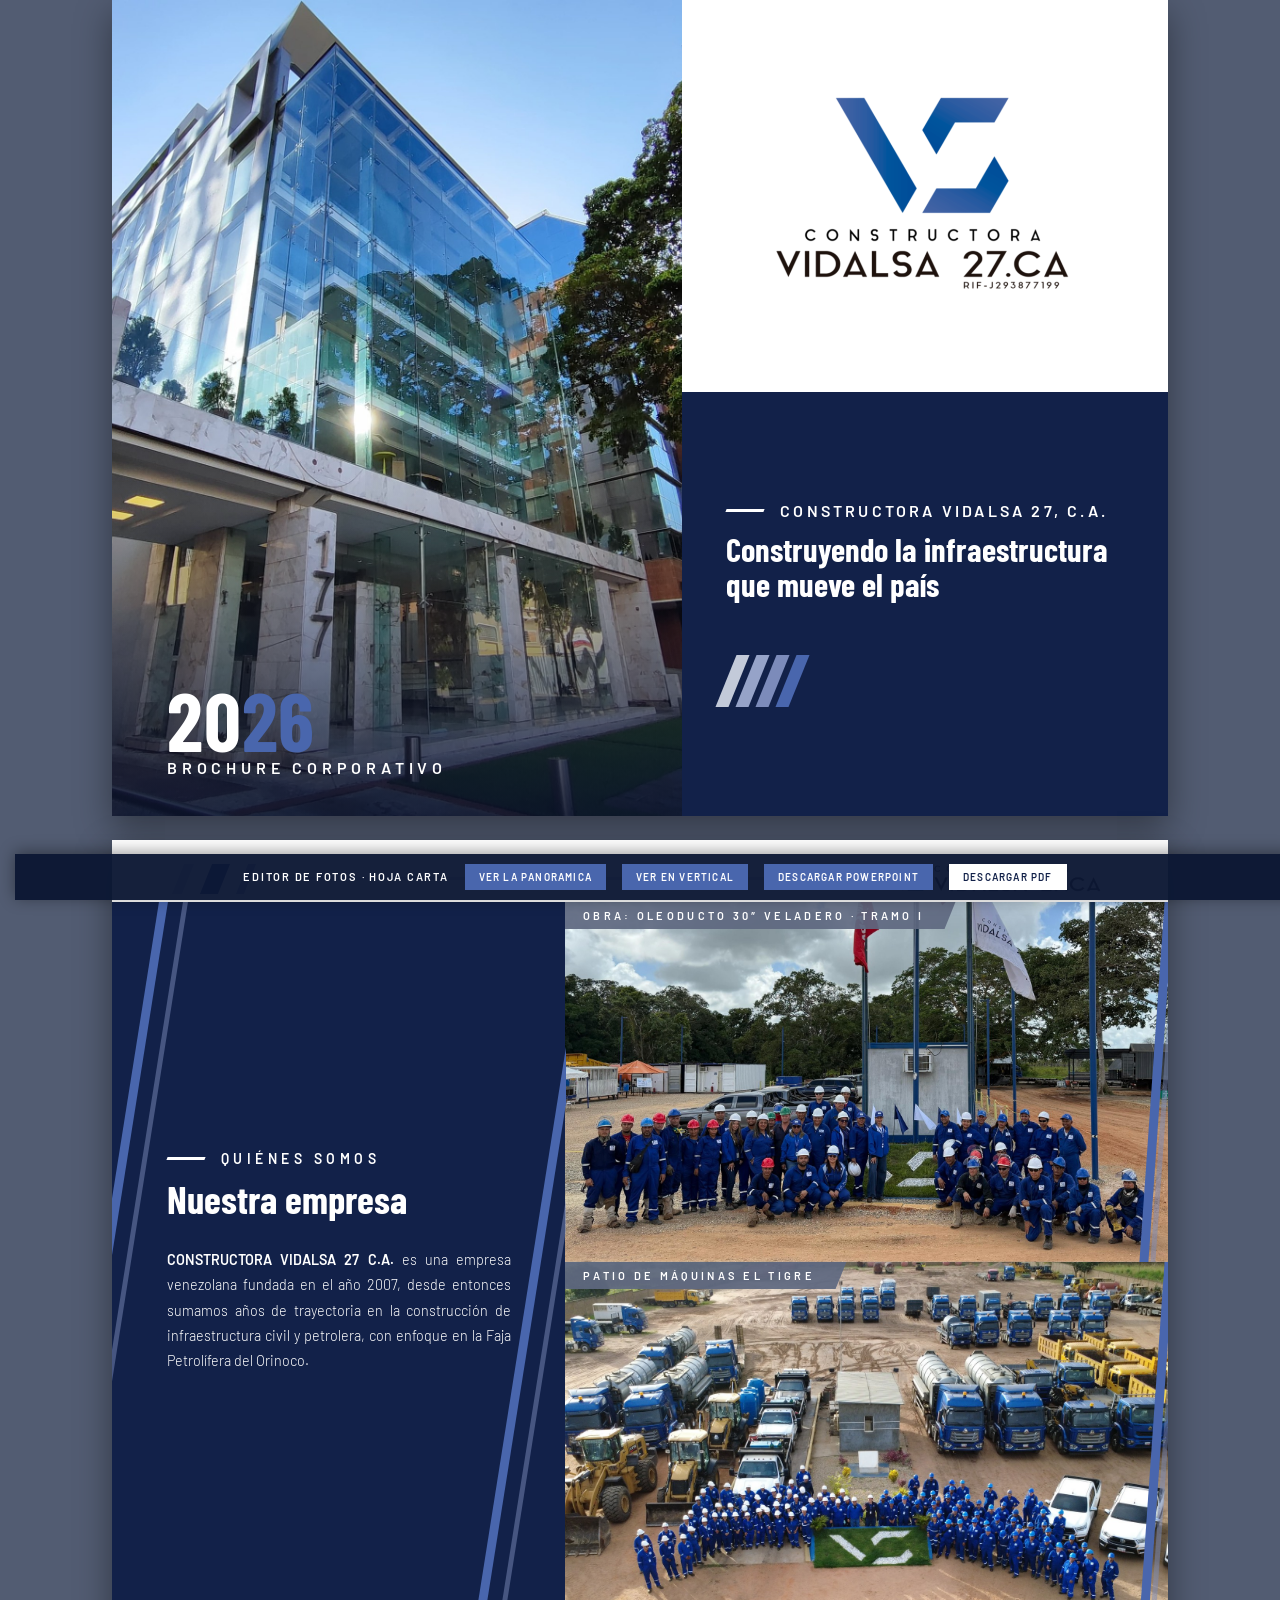
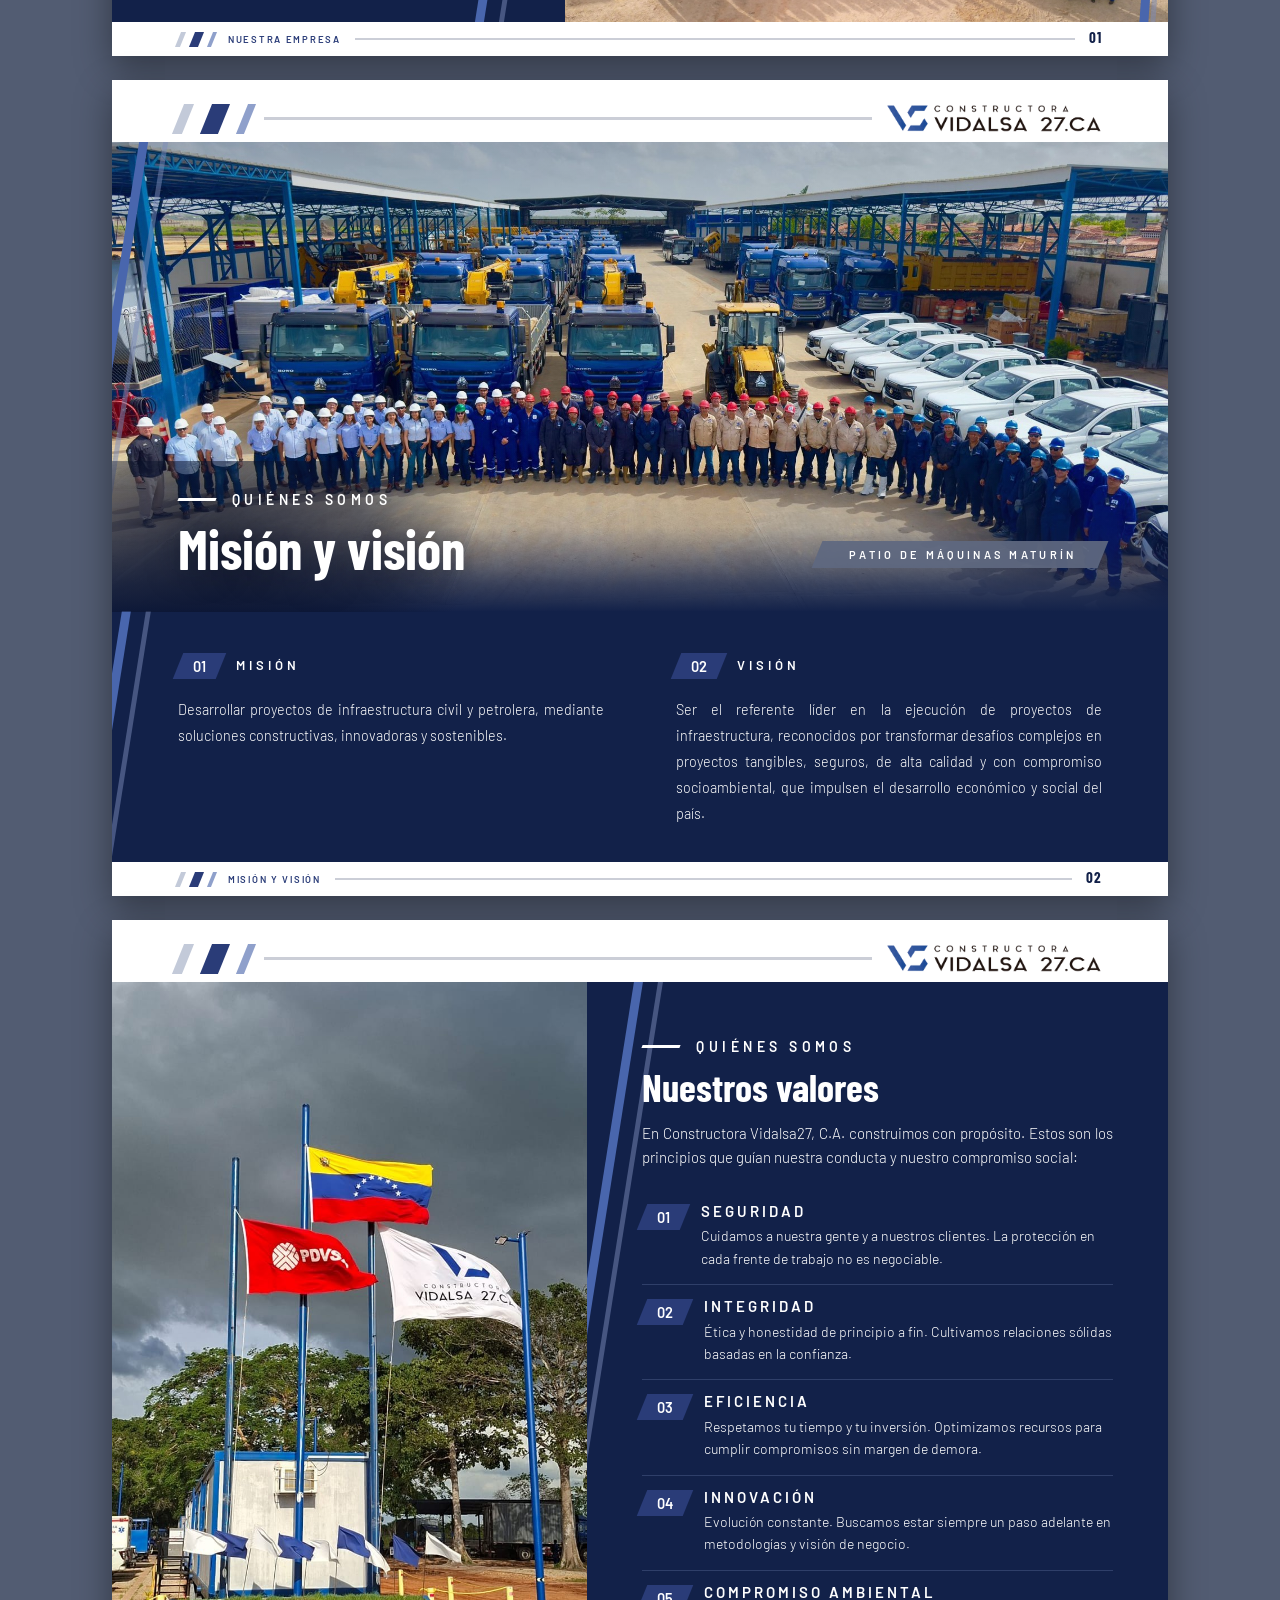
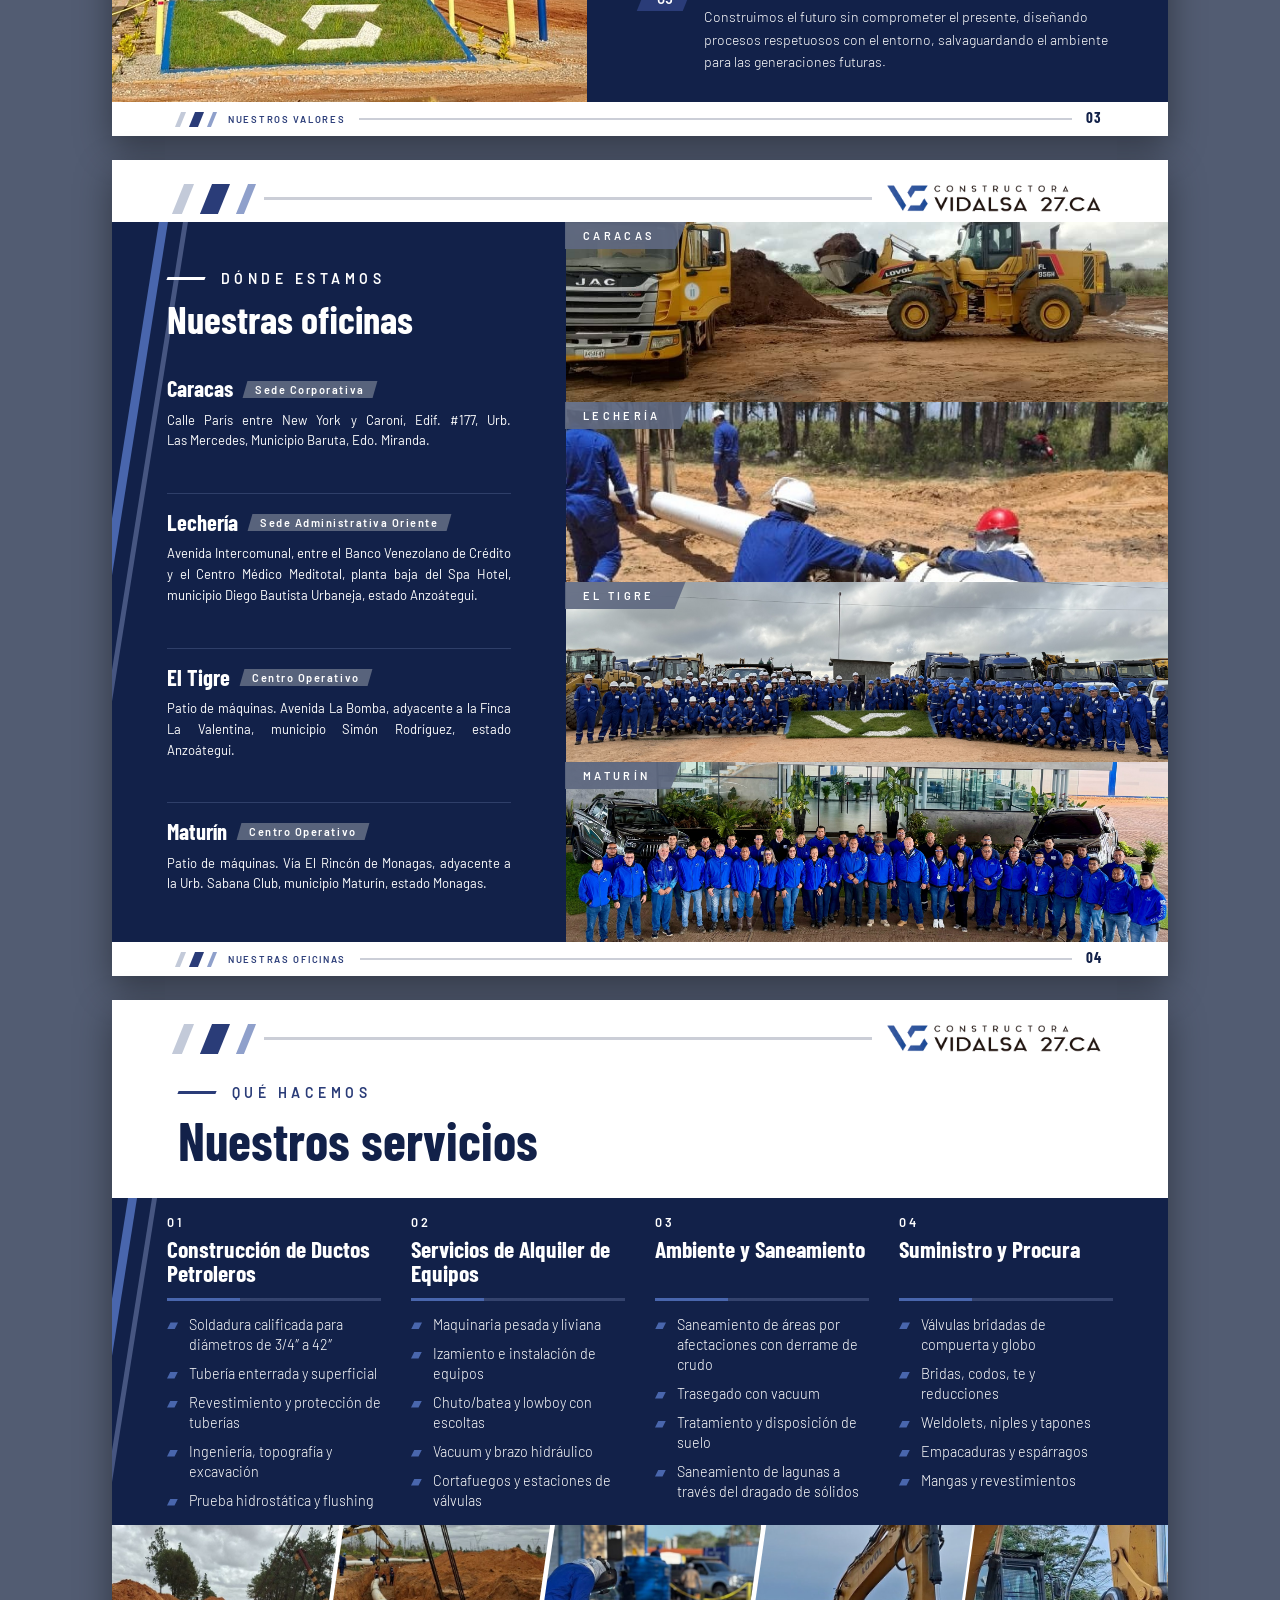
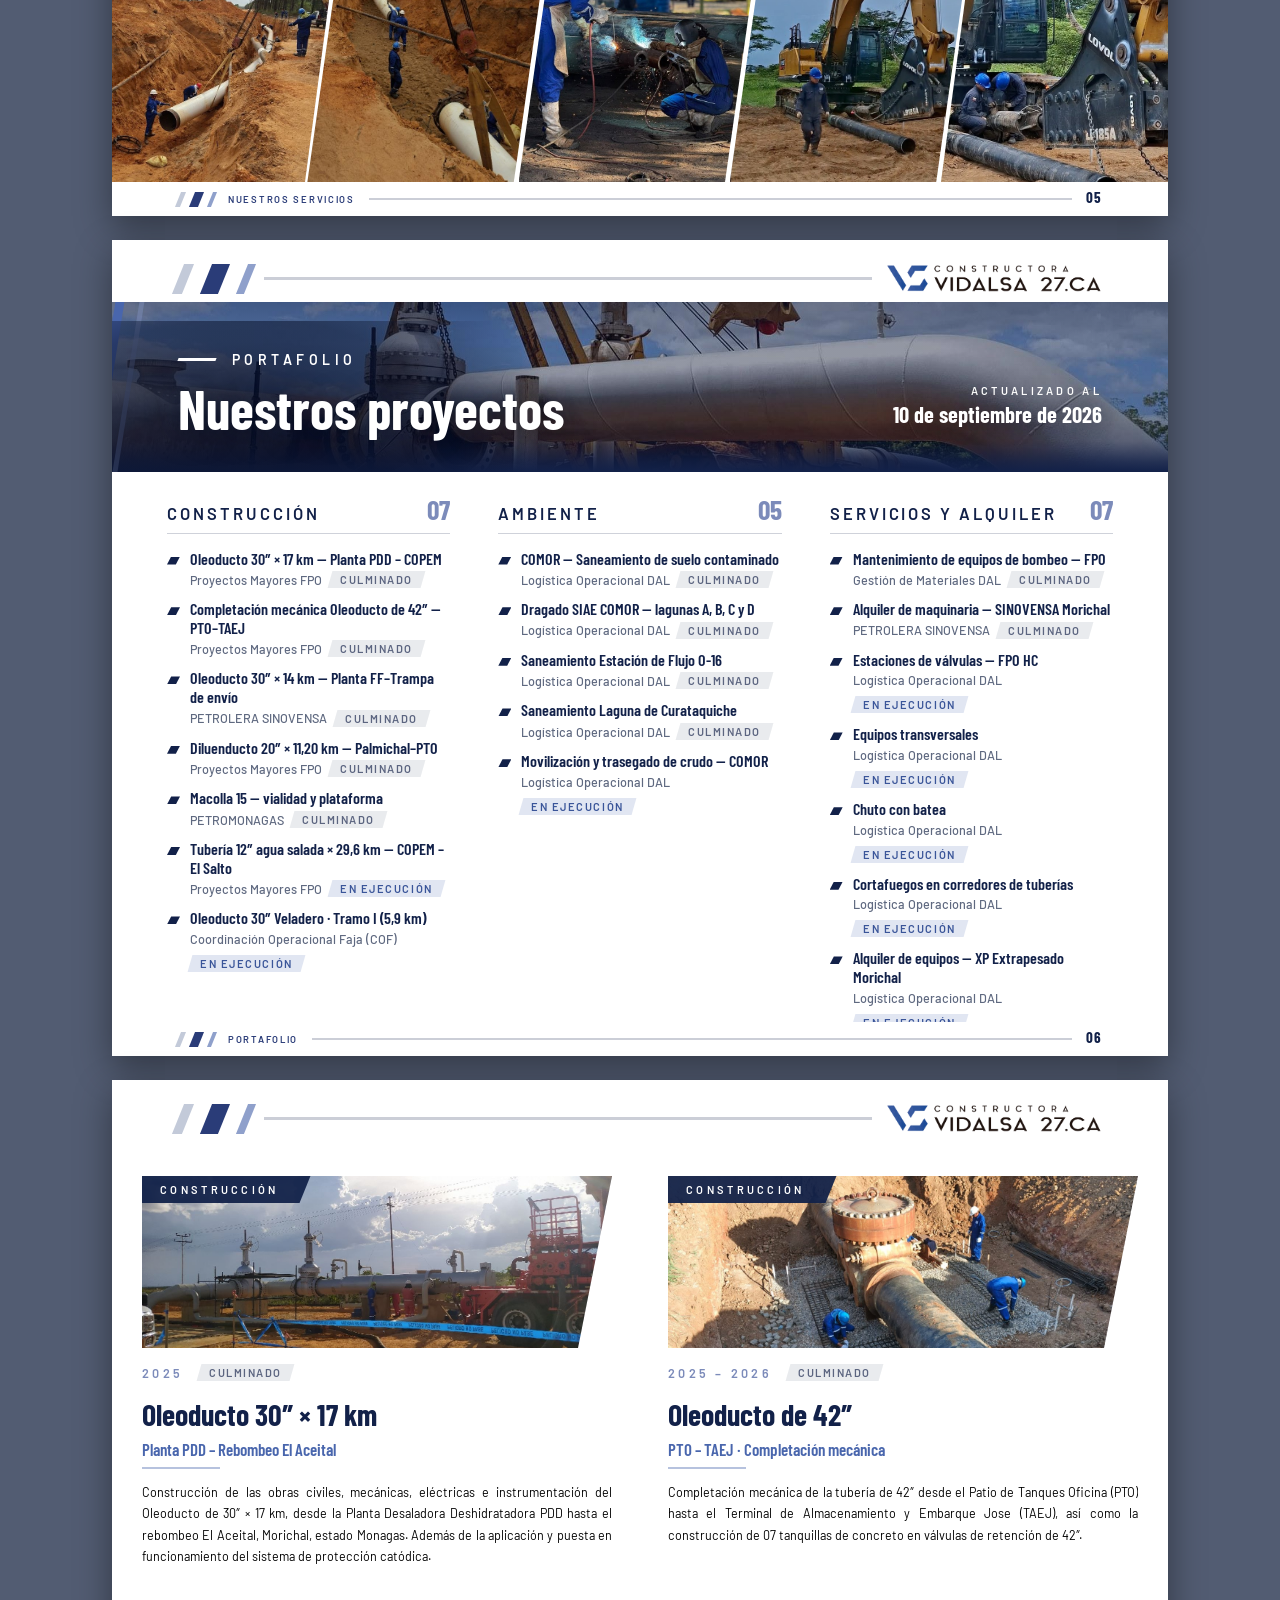
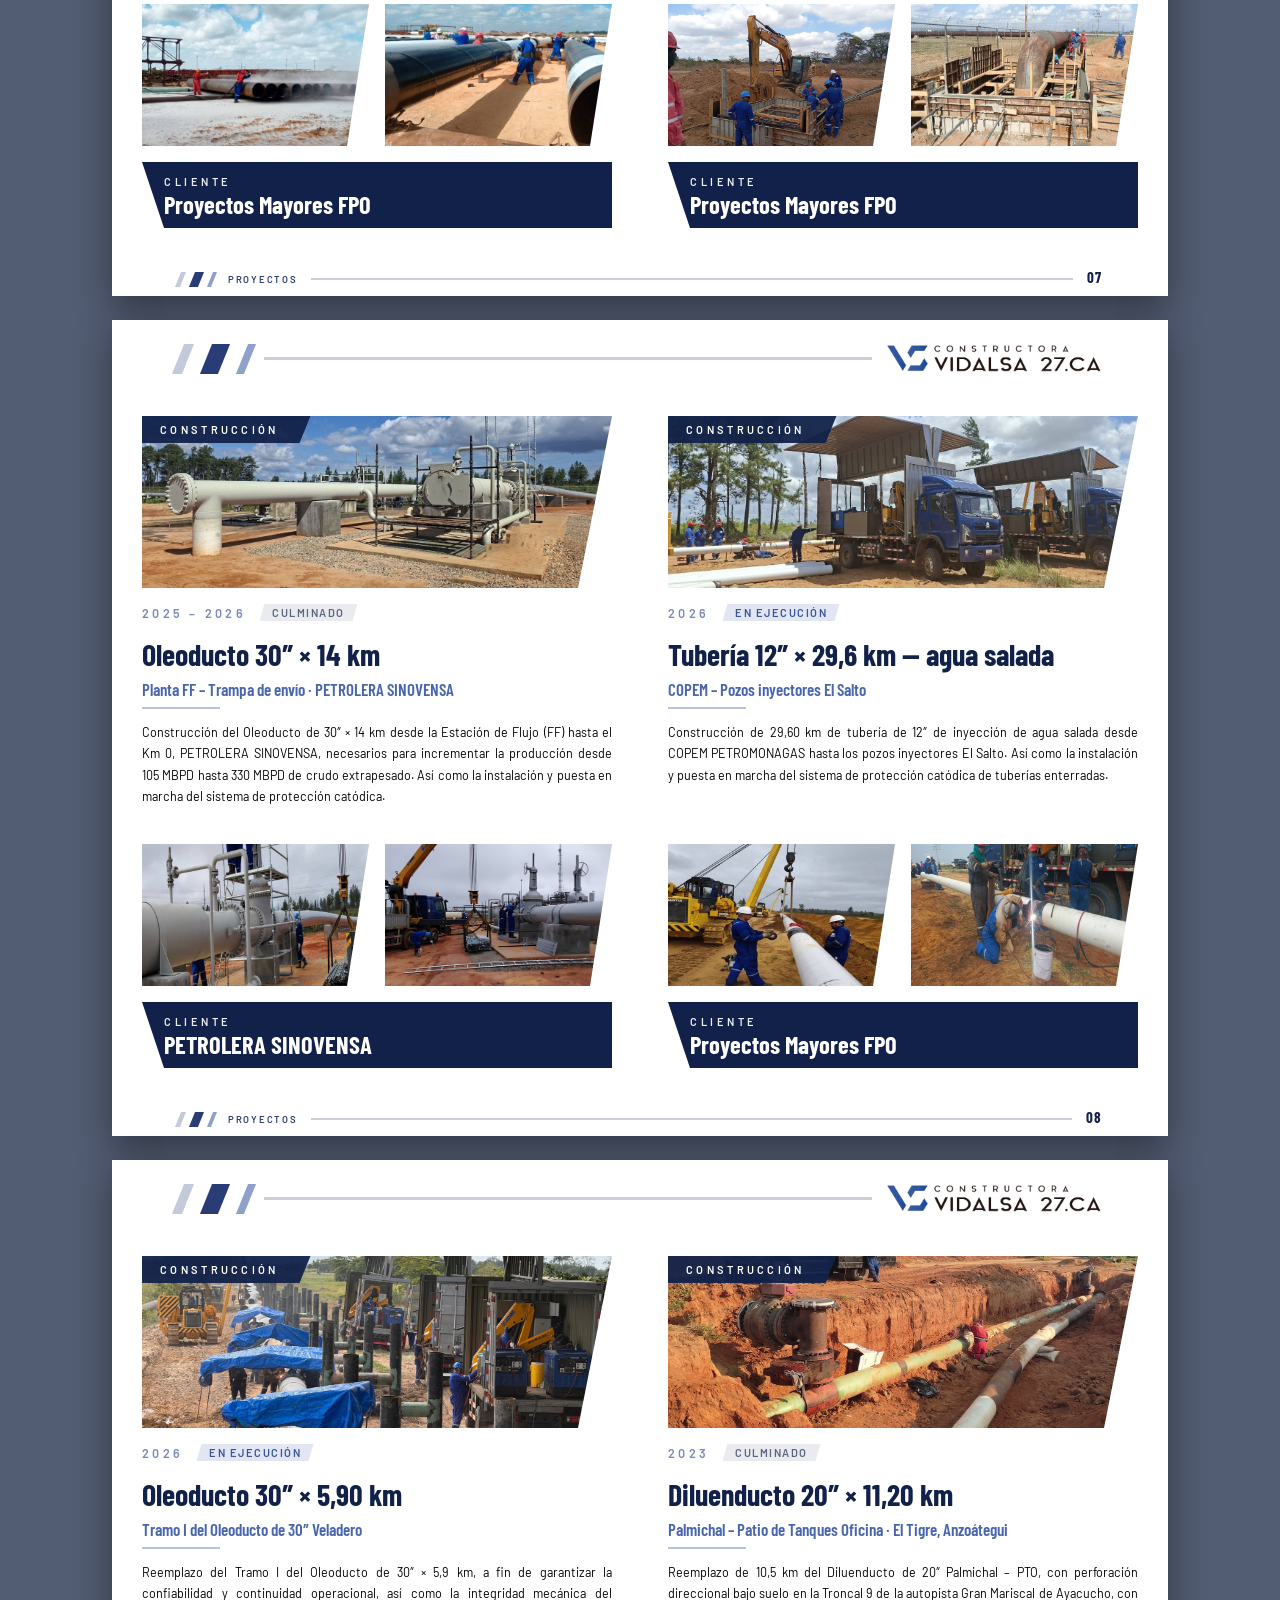
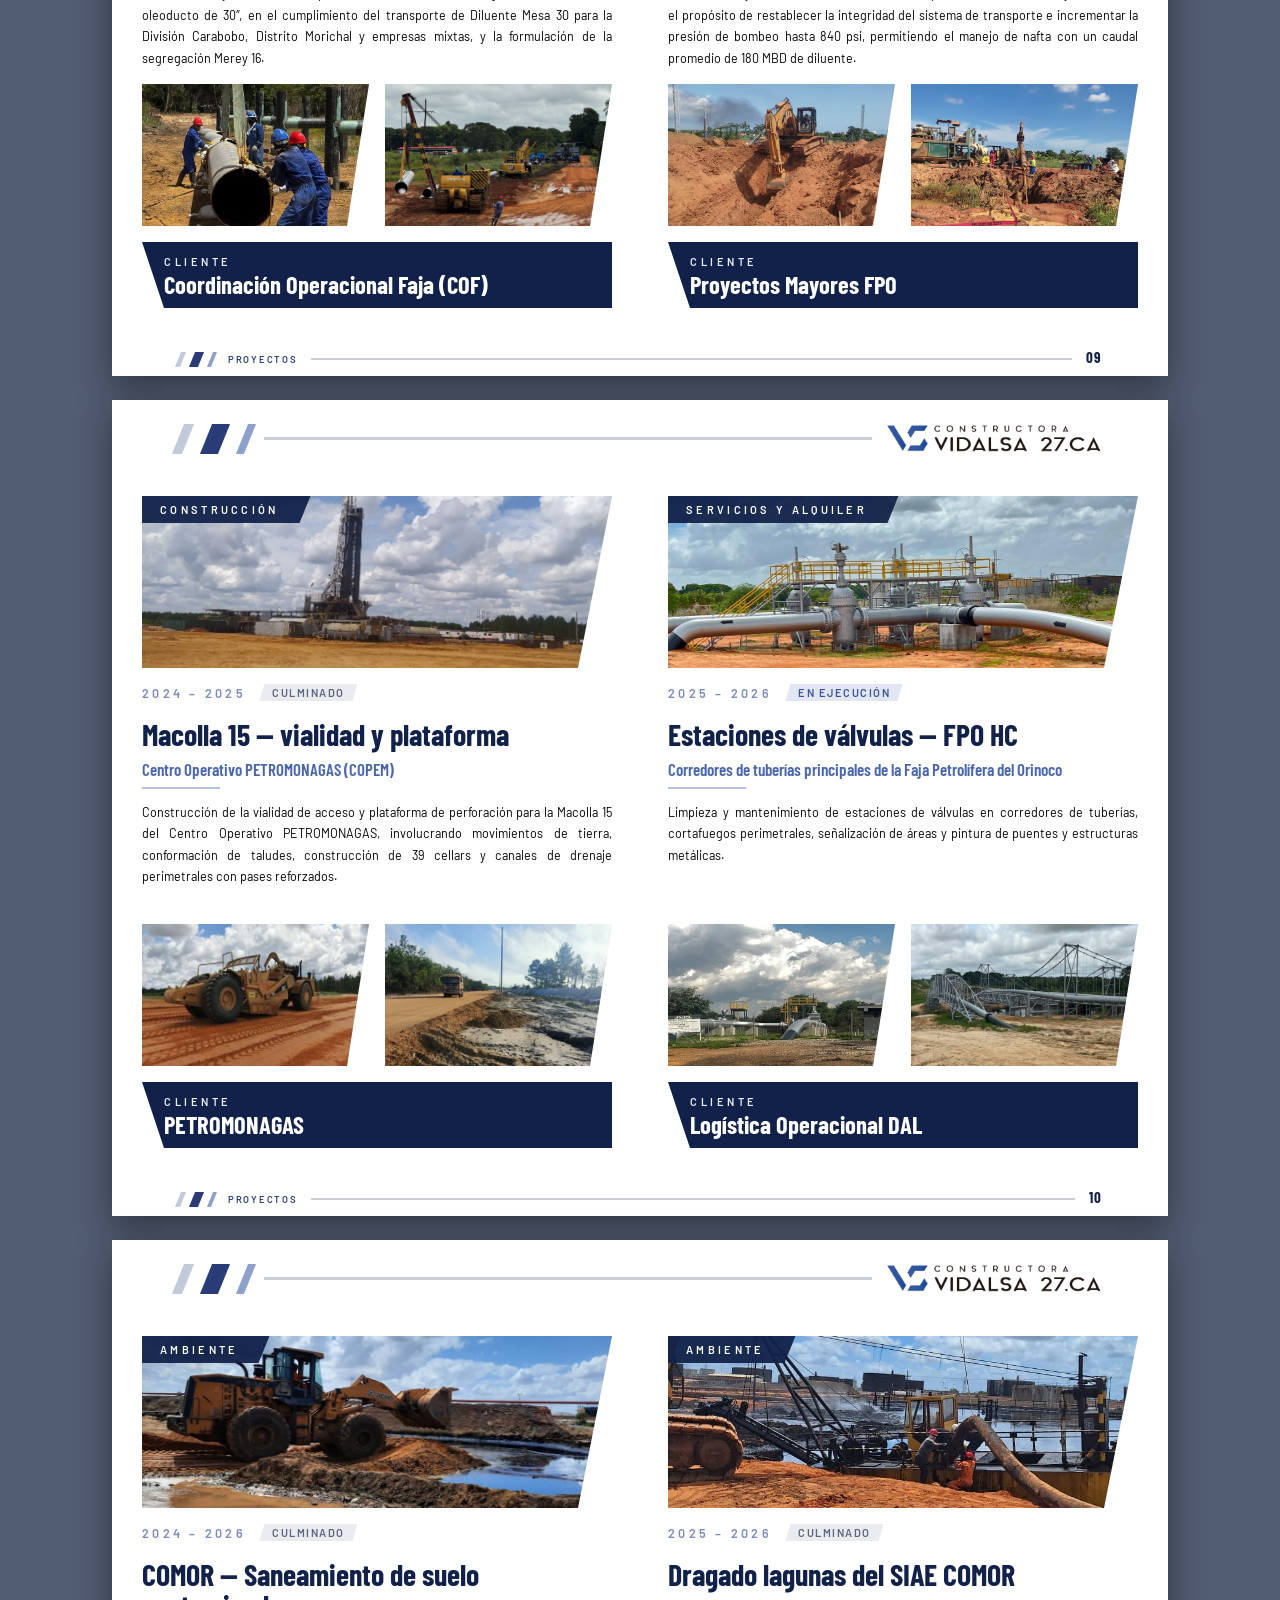
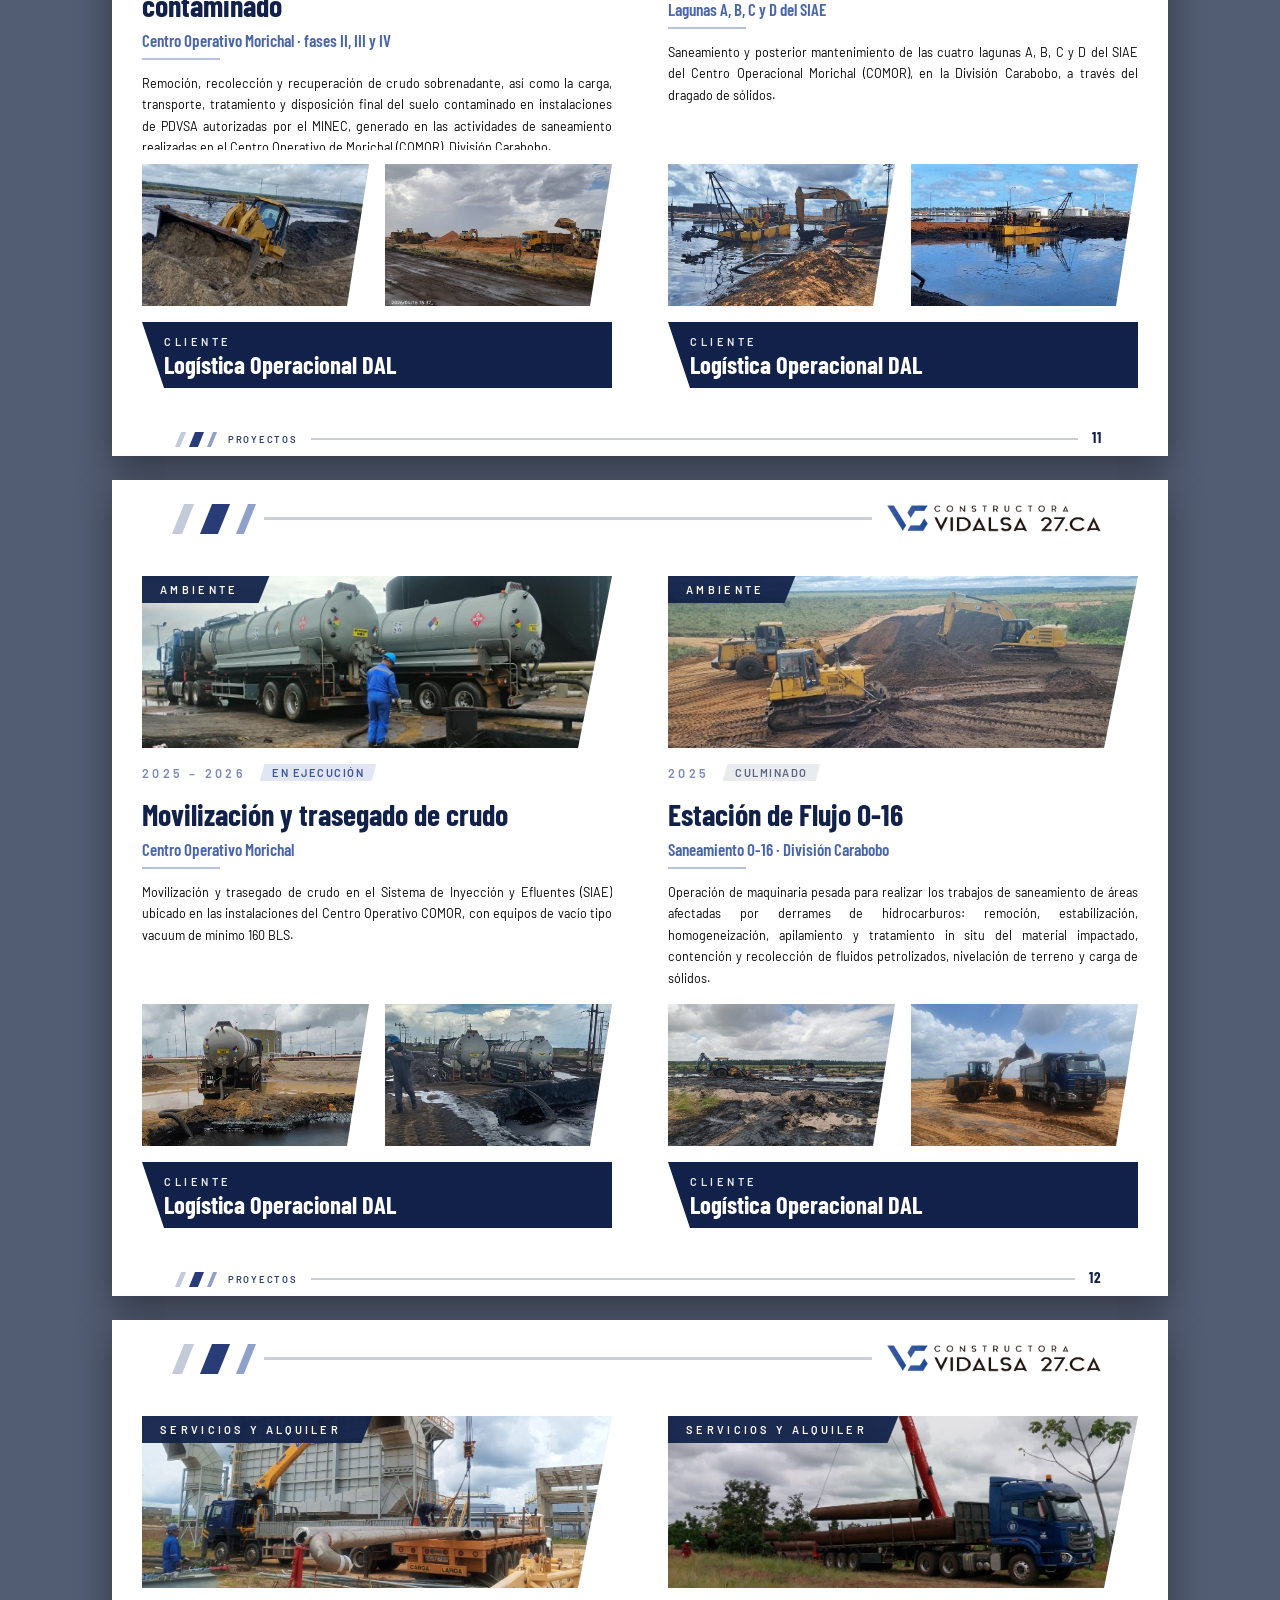
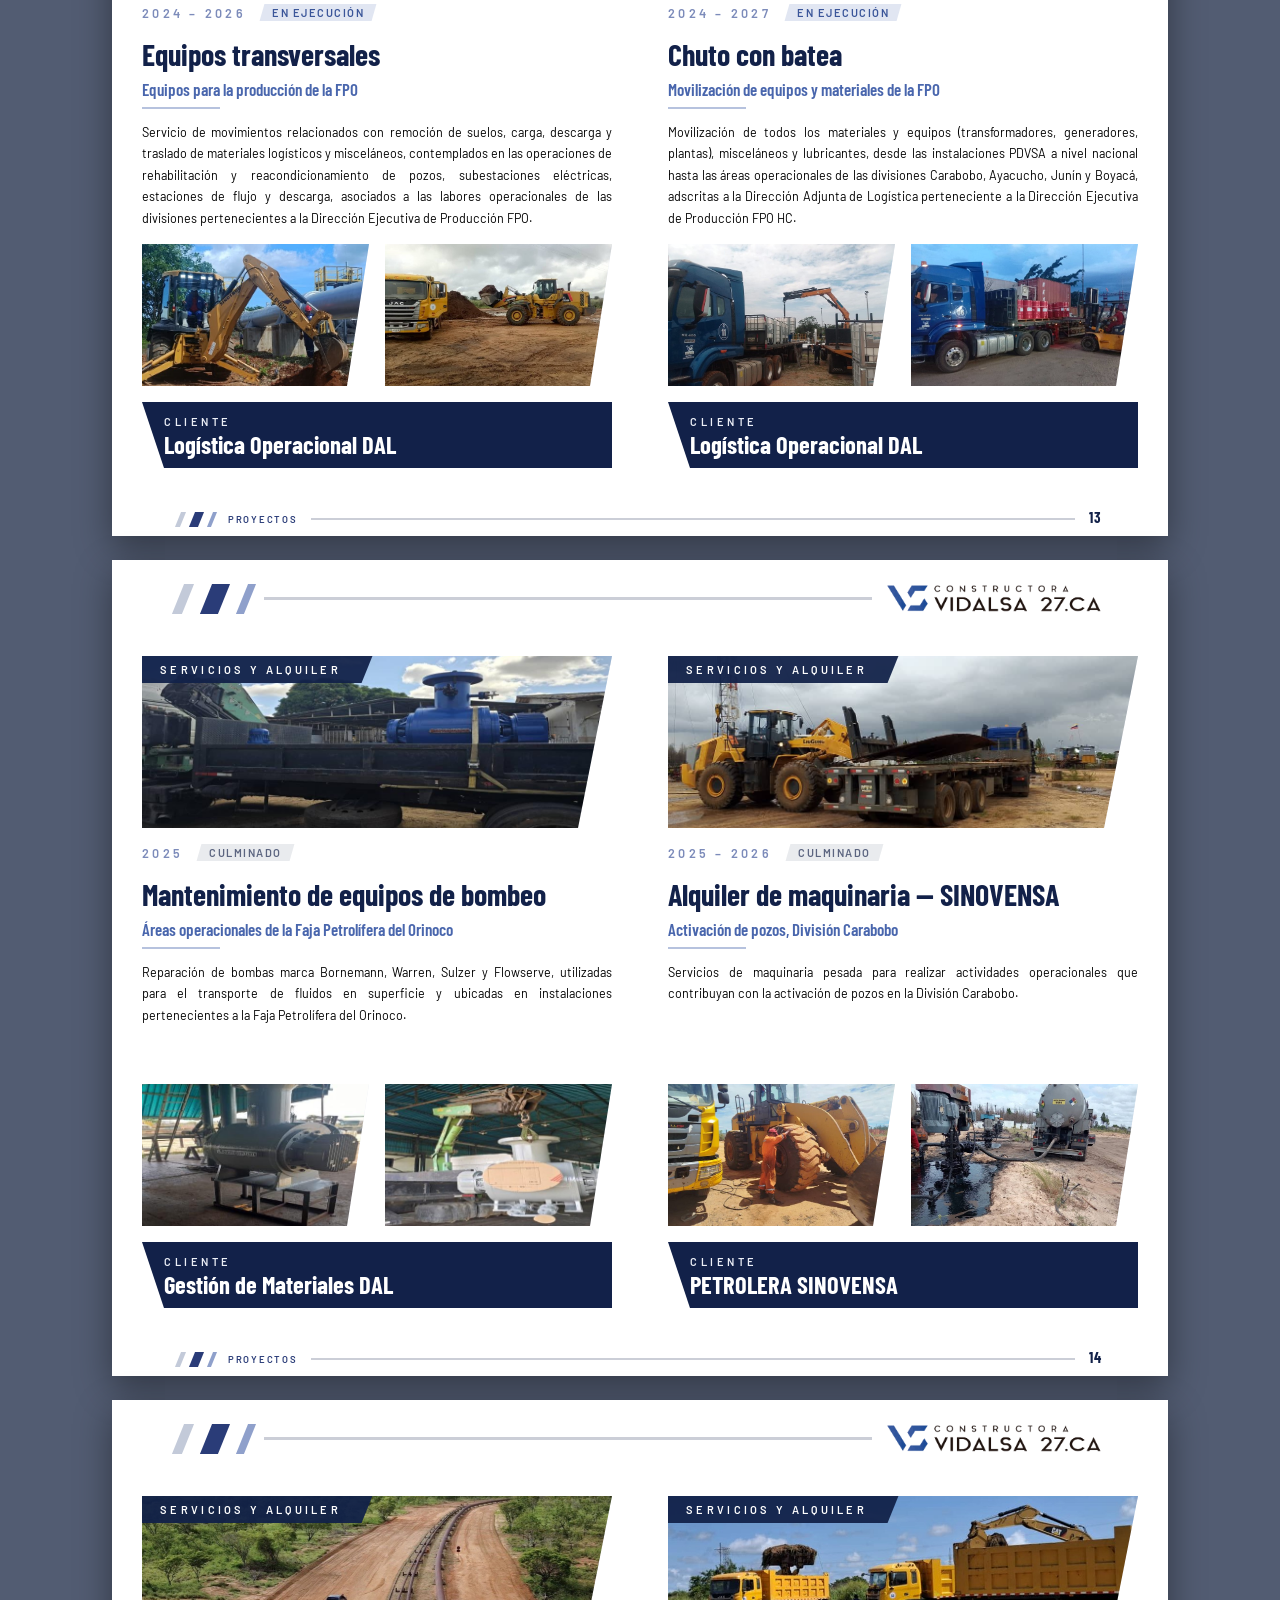
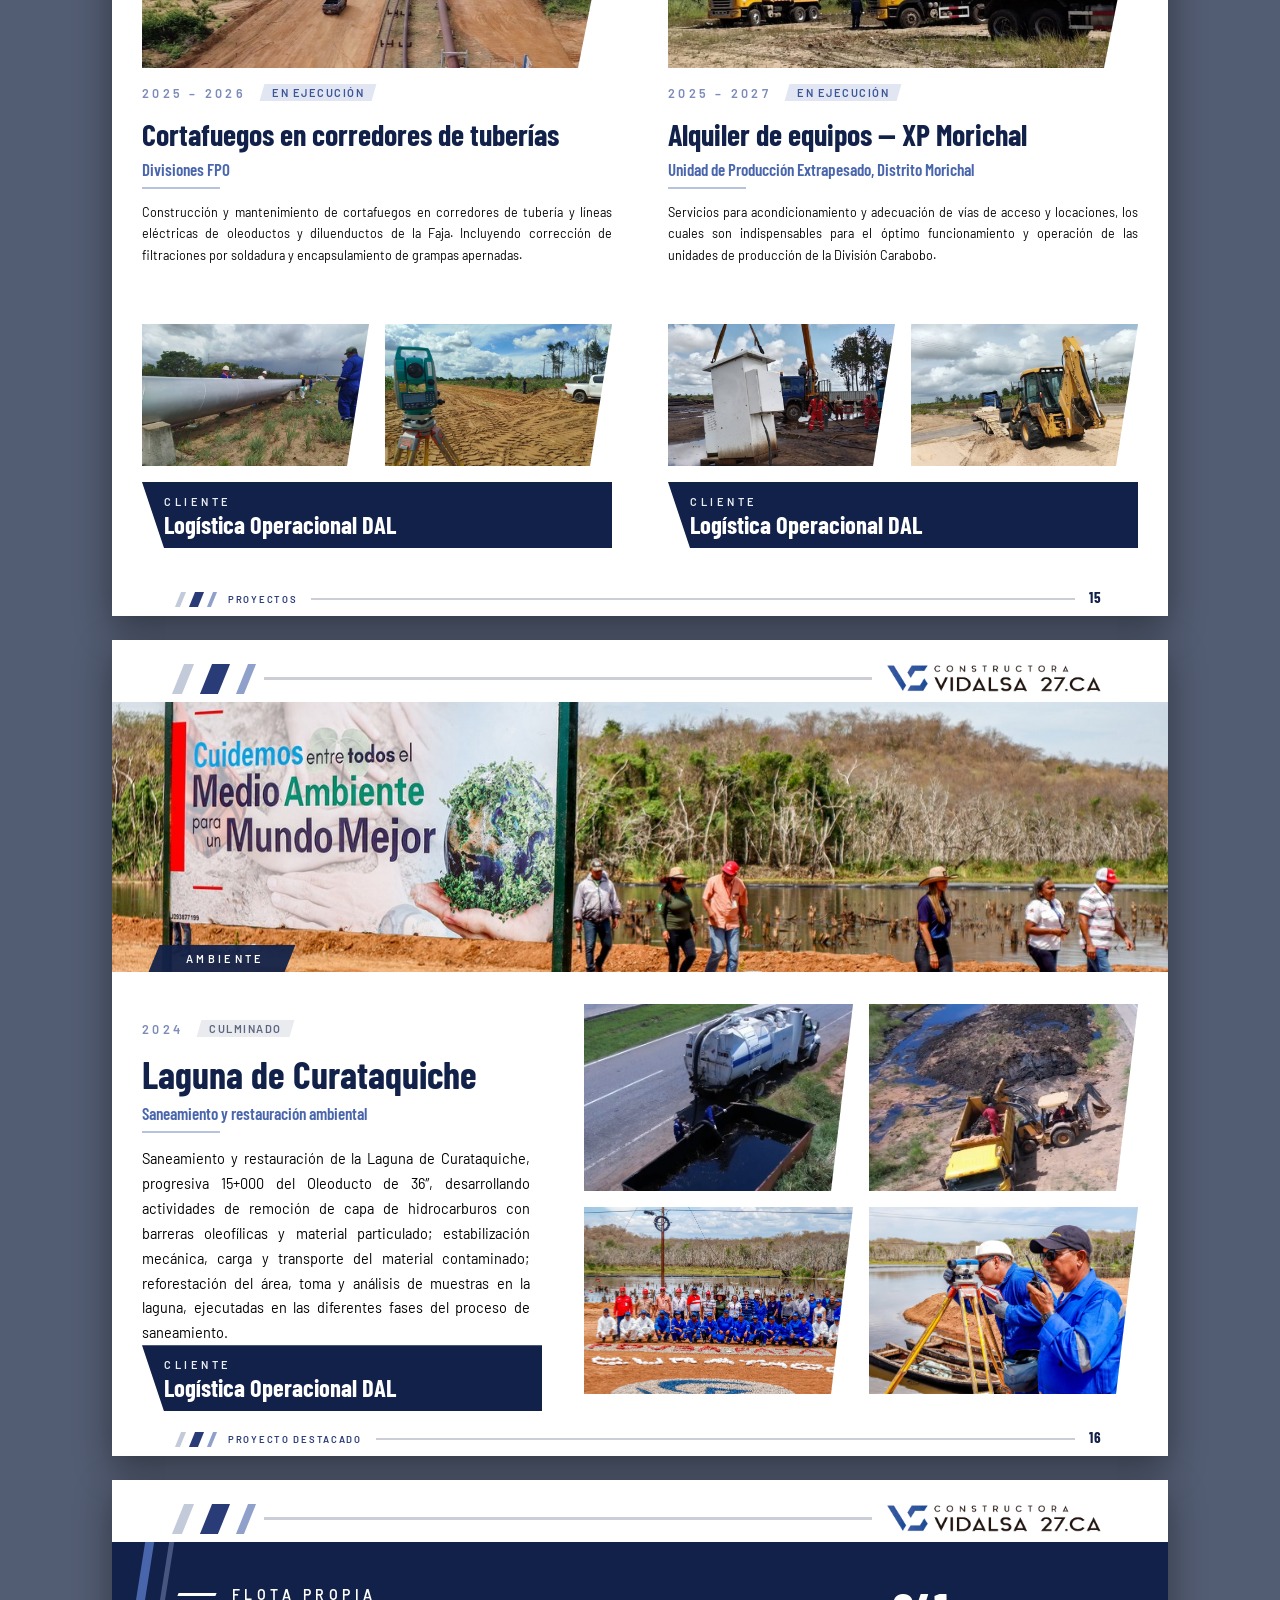
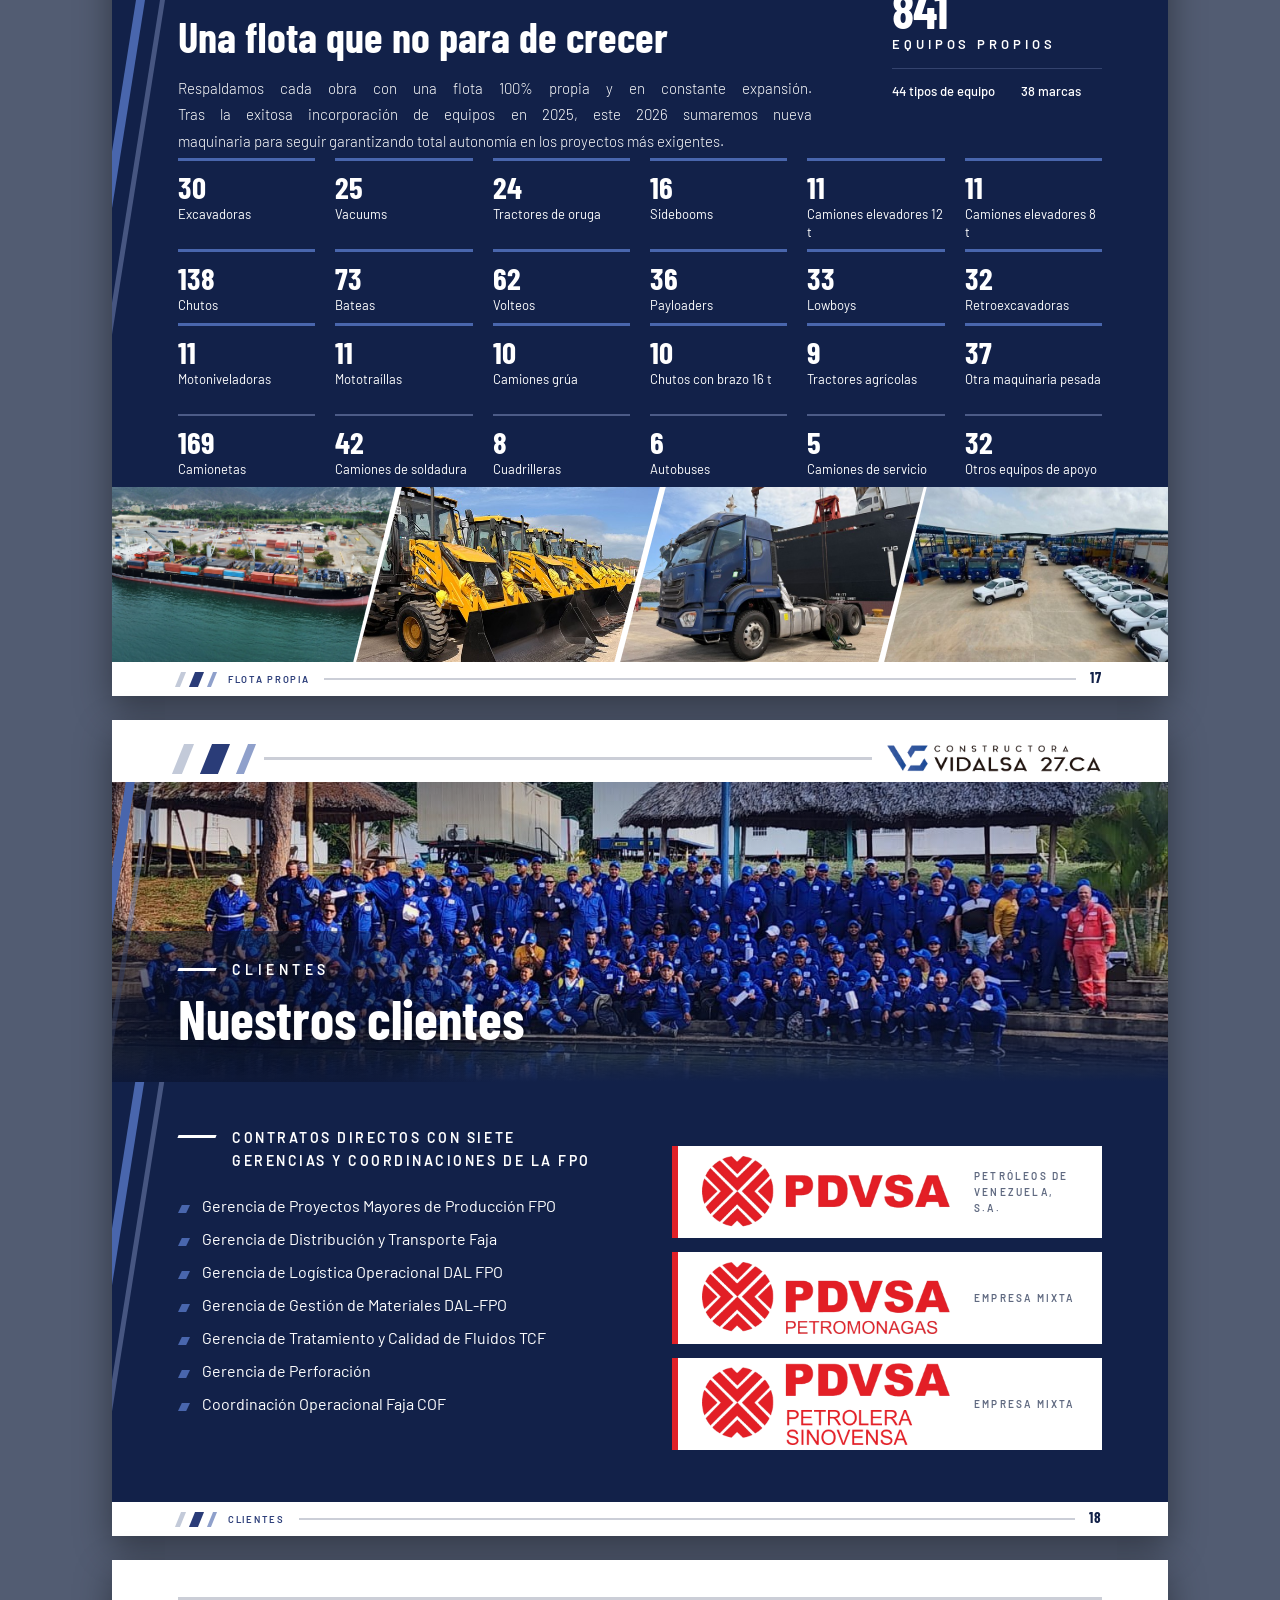
<file: carta.html>
<!doctype html>
<html lang="es">
<head>
<meta charset="utf-8">
<title>Brochure carta — Constructora Vidalsa 27</title>
<link rel="stylesheet" href="fuentes.css">
<style>
/* ============================================================
   Brochure Constructora Vidalsa 27
   El diseno de la pagina, cortado en laminas panoramicas 16:9
   1280 x 720 px = 13,333 x 7,5 pulgadas (igual que PowerPoint).
   Los efectos (hover, aparicion) son solo de pantalla; al imprimir
   se apagan para que el PDF salga limpio.
   ============================================================ */

:root{
  --navy:#122149;
  --navy-hondo:#0C1734;
  --navy-medio:#2A3C78;
  --azul:#4966AD;
  --azul-suave:#7C8BBA;
  /* El mas claro de la escala. Esta para los rotulos pequeños SOBRE navy:
     --azul-suave se lee bien en un texto corrido, pero en 10,5 px con
     letter-spacing de .32em sobre el fondo oscuro se perdia. */
  --azul-palido:#AEBCE0;
  --hielo:#EBEEF6;
  --rojo-pdvsa:#E02128;   /* el rojo de los logotipos de los clientes */
  --gris:#5F6980;          /* datos secundarios */

  /* La hoja. La panoramica mide 1280 x 720 px = 13,333 x 7,5 pulg a 96 ppp.
     Va en variables porque carta.css dibuja la MISMA maqueta en una hoja
     carta apaisada -1056 x 816 px = 11 x 8,5 pulg, tambien a 96 ppp- y le
     basta con cambiar estas dos: la letra y las separaciones siguen midiendo
     los mismos milimetros en el papel, solo cambia la forma de la hoja.
     Todos los anchos de dentro salen de --ancho-lamina, nunca de un 1280
     escrito a mano, o al estrechar la hoja se quedarian colgando. */
  --ancho-lamina:1280px;
  --alto-lamina:720px;    /* la hoja entera */
  --alto-diseno:720px;    /* lo que ocupa la maqueta. En carta la hoja crece a
                             816 px, pero la maqueta se queda en estos 720 y la
                             pulgada de mas se va en el encabezado y el pie. */

  /* El aire lateral del diseno, del mas suelto al mas apretado: el general,
     el de la portada y el portafolio, y el de la rejilla de proyectos, que ya
     iba justa. Estan aqui -y no repetidos en cada regla- para poder apretarlos
     todos a la vez sin que se descuadren entre si; los anchos salen restando
     el aire de los dos lados al ancho de la lamina.
     */
  --lado:96px;
  --lado-medio:80px;
  --lado-rejilla:44px;
}

@page{ size: 13.333in 7.5in; margin: 0; }

*{box-sizing:border-box;margin:0;padding:0}
html,body{background:#525C72}   /* fondo del visor; en impresion pasa a blanco */
body{
  font-family:"Barlow","Segoe UI",Arial,sans-serif;
  font-weight:400;color:var(--navy);
  -webkit-print-color-adjust:exact;print-color-adjust:exact;
}
img{display:block;max-width:100%}
h1,h2,h3,h4{font-family:"Barlow Condensed","Arial Narrow",sans-serif;font-weight:700;line-height:1.03}

.lamina{
  position:relative;width:var(--ancho-lamina);height:var(--alto-lamina);overflow:hidden;
  background:#fff;margin:0 auto 24px;box-shadow:0 12px 34px rgba(0,0,0,.4);
}
/* La lamina se centra sola con el margin:auto, pero la barra de scroll de la
   derecha se come 15 px y todo parecia corrido hacia la izquierda. Con el
   hueco reservado a los dos lados, el centro es el centro de verdad.
   Falta el otro caso: si la ventana es mas angosta que la lamina, el
   margin:auto ya no tiene sitio que repartir y la lamina se pega a la
   izquierda y se sale por la derecha. --encaje -lo mide encaje.js con el
   ancho util de la ventana y --ancho-lamina- la achica lo justo para que
   quepa entera y vuelva a quedar en el medio; si la lamina ya cabe, vale 1 y
   no toca nada. Es solo para mirar la pagina: quien captura o imprime trabaja
   sin encaje.js -y sin este @media screen-, con la lamina a su ancho exacto. */
@media screen{
  html{scrollbar-gutter:stable both-edges}
  /* el rotulo de las alternativas mide lo mismo que una lamina: si no encoge
     con ellas, es el quien saca la barra de scroll de abajo */
  .lamina,.rotulo-prueba{zoom:var(--encaje,1)}
}

@media print{
  html,body{background:#fff}
  .lamina{margin:0;box-shadow:none;break-after:page;page-break-after:always}
  .lamina:last-child{break-after:auto;page-break-after:auto}
}

/* fotos: encuadre.css ajusta object-position, --zoom y --org por foto.
   --org (transform-origin) va SIEMPRE al mismo punto que object-position:
   asi al acercar se agranda por donde estas mirando, no por el centro, y
   se puede llegar hasta el borde de arriba de la foto. */
.lamina img[data-foto]{object-fit:cover;
  transform:scale(var(--zoom,1));transform-origin:var(--org,50% 50%)}

/* ---------------------------------------------------- piezas de marca --- */
.epigrafe{
  font-size:14px;font-weight:600;letter-spacing:.32em;color:var(--navy-medio);
  display:flex;align-items:center;gap:16px;
}
.epigrafe::before{content:"";width:38px;height:3px;background:currentColor;flex:none;transform:skewX(-22deg)}
/* BLANCO, no el azul palido con el que nacio: el usuario lo fue pidiendo
   lamina por lamina -Quienes somos, Nuestra empresa, Valores, Portafolio,
   Clientes, Flota, la cubierta y por ultimo Nuestras oficinas- hasta que no
   quedo ninguna en palido. Estuvo un tiempo como una lista de siete
   selectores que lo iban corrigiendo uno a uno; ya no hace falta: el blanco
   es el color de .claro y punto. La otra cara de .claro no cambia: sigue
   siendo "el epigrafe va sobre navy", y de ahi que el suyo tambien sea
   blanco. */
.epigrafe.claro{color:#fff}
/* La CUBIERTA es el unico epigrafe blanco que NO pasa por .claro -su texto se
   resuelve con otro par-, asi que necesita decirlo por su cuenta. Sin esta
   linea sale en el navy de .epigrafe, invisible sobre su propio fondo. */
.cb-partida .cbp-titulo .epigrafe{color:#fff}
.epigrafe.suave{color:#fff;letter-spacing:.18em;align-items:flex-start;line-height:1.65}
.epigrafe.suave::before{margin-top:.62em}

.chip{display:inline-flex;align-items:center;justify-content:center;
  background:rgba(18,33,73,.94);color:#fff;transform:skewX(-22deg);padding:7px 26px 7px 32px}
/* El chip tampoco sube: es el rotulo de categoria -CONSTRUCCION, AMBIENTE-
   y ya se lee de sobra. Con .3em de espaciado, medio punto mas lo alarga
   bastante mas de lo que se gana. */
.chip b{transform:skewX(22deg);font-weight:600;font-size:11px;letter-spacing:.3em}

.estado{font-size:11px;font-weight:600;letter-spacing:.14em;padding:2px 10px;transform:skewX(-16deg)}
/* nowrap: es una etiqueta, no un parrafo. "Sede Administrativa Oriente" es
   la mas larga y se partia en dos lineas dentro de su propio chip, que se
   veia como un error de maquetacion. Si no cabe al lado de la ciudad, el
   flex-wrap del rotulo la baja entera a la linea siguiente, que es lo
   correcto. */
.estado b{display:block;transform:skewX(16deg);font-weight:600;white-space:nowrap}
.estado.marcha{background:rgba(73,102,173,.16);color:#3A5599}
.estado.lista{background:rgba(18,33,73,.09);color:#5C6580}

/* rieles diagonales azules. .hoja-rieles solo aparece en carta.html -es la
   miniatura de esta misma pieza, que va en el encabezado y en el pie de cada
   hoja-, pero la forma se define aqui, con las otras tres, para no tener dos
   sitios que tocar. Solo la forma: donde se coloca cada uno ya es cosa suya,
   y el de la hoja va en el flujo de su fila y no en absoluto, asi que no
   entra en esta regla -si entrara, carta.css tendria que deshacerla-. */
.rieles-banda,.rieles-panel,.rieles-portada,.rieles-derecha{position:absolute;pointer-events:none;z-index:3}
.rieles-banda i,.rieles-panel i,.rieles-portada i,.rieles-derecha i,.hoja-rieles i{position:absolute;top:0;height:100%;transform:skewX(var(--sesgo-riel,-9deg))}
/* El sesgo es un ANGULO, no un desplazamiento: en las barras altas -cientos
   de px- esos -9 grados se leen como una buena diagonal, pero en el encabezado
   y el pie de la hoja carta, donde la pieza mide 15 px, mueven 2 px y las tres
   barras se ven rectas. Alli se sube a los -22 grados que ya llevan los chips,
   el tope de .linea y las barras de la portada, para que a ese tamano se vea la
   misma diagonal. Se cambia la variable, no el transform: sigue habiendo un
   solo sitio donde se dibuja la pieza. */
.hoja-rieles{--sesgo-riel:-22deg;pointer-events:none}
.rieles-banda,.rieles-panel{left:16px;top:-8%;height:116%;width:80px}
/* El mismo juego de barras, pero pegado al canto DERECHO de su caja. Hoy solo
   lo usa "Nuestra empresa", donde las dos diagonales enmarcan el parrafo, una
   a cada lado. Mismo alto y mismo ancho que las de la izquierda: es la misma
   pieza, cambiada de lado. */
/* Al filo del panel -right:0- y mas estrecha que las de la izquierda: a 80 px
   y separadas del canto se metian en el espacio del parrafo. Con 56 px pegadas
   al borde caen justo en el margen que el texto ya deja libre, asi que marcan
   el limite con el collage sin comerse la lamina. */
/* width:34 y no 56: las dos barras se dibujan pegadas al BORDE IZQUIERDO de
   su caja -en left:0 y left:24, ver rieles() en generar.py-, asi que estrechar
   la caja es lo que las corre hacia la derecha. Con 34 px la gruesa queda a 34
   del canto del panel y la fina a 10: es lo mas a la derecha que pueden ir sin
   que la fina se salga del panel, que recorta lo que asome (overflow:hidden). */
.rieles-derecha{right:0;top:-8%;height:116%;width:34px}

/* =====================================================  1. PORTADA  ====
   La portada es la lamina de CIERRE al derecho. Se rehizo entera asi porque
   lo pidio el usuario -"de cero, tal cual la ultima diapositiva"-, y no hay
   maqueta nueva que mantener: usa las mismas tres piezas, con el mismo CSS,
   escrito una sola vez en "15. CIERRE":

       .cr-izq    el bloque claro con su cuna en diagonal
       .cr-der    la foto, cortada por el filo en diagonal
       .pie-navy  el pie oscuro de lado a lado

   Aqui solo se escribe lo que cambia de una a otra, que es el CONTENIDO del
   pie: en la portada, la entrada; en el cierre, las columnas de contacto. El
   titular comparte regla con el del cierre, y el bloque de la izquierda no
   necesita ni una linea.

   Lo que habia antes -dos columnas propias con la cuna en curva, dos fotos
   con su corte y cuatro alternativas- se borro entero: no quedan piezas
   sueltas de aquello en ningun sitio. */

/* La entrada va en el pie, en DOS columnas: es el mismo renglon que las
   columnas de contacto del cierre, asi que las dos laminas reparten el pie
   igual. En una sola columna de lado a lado el parrafo pasaba de los 90
   caracteres por linea y se leia a saltos. */
.l-portada .pie-navy .entrada{position:absolute;left:var(--lado);right:var(--lado);
  top:44px;width:auto;columns:2;column-gap:54px;color:#C6CDDE}

/* ------------------------------------------------- piezas de la cabecera ---
   Las comparten la portada, el cierre y la cubierta 'bloque': el bloque del
   logotipo con su raya, el epigrafe cuando lo lleva, el parrafo de entrada y
   el racimo de barras del pie. */
.pt-cuerpo{position:absolute;inset:0;padding:64px 56px 40px var(--lado-medio);display:flex;flex-direction:column}
.pt-cuerpo .logo{width:364px}
.linea{height:1px;background:rgba(18,33,73,.22);width:470px;margin:26px 0 15px;position:relative}
.linea::before{content:"";position:absolute;left:0;top:-3px;width:112px;height:5px;background:var(--navy);transform:skewX(-22deg)}
/* En bandera, no justificado: con el texto de esta entrada, justificado
   abria rios entre palabras. (En otras columnas si sale parejo, ver la nota
   de .pilar p: depende de si el navegador encuentra donde partir palabras
   con el texto que traiga cada una). */
.entrada{font-size:15.5px;line-height:1.85;color:#fff;width:468px}
/* row-reverse: en blanco la escala moria en el claro; sobre el azul muere
   en el oscuro, que es el mismo gesto al reves. Los colores no se tocan.
   Al invertir la fila, el principio pasa a ser la derecha, asi que hace
   falta flex-end para que las barras sigan apoyadas en el margen izquierdo. */
.barras{display:flex;flex-direction:row-reverse;justify-content:flex-end;
  gap:7px;margin-top:auto;margin-left:64px}
.barras i{width:13px;height:52px;transform:skewX(-22deg)}
/* la escala completa de azules, de la mas oscura a la mas clara */
.barras i:nth-child(1){background:#0C1734}
.barras i:nth-child(2){background:#122149}
.barras i:nth-child(3){background:#2A3C78}
.barras i:nth-child(4){background:#4966AD}
.barras i:nth-child(5){background:#7C8BBA}
.barras i:nth-child(6){background:#96A3C8}
.barras i:nth-child(7){background:#C3CAD9}
.barras i:nth-child(8){background:#DCE2EE}
/* El trio de rieles diagonales que cuelga del canto. La medida base es la de
   la cubierta 'bloque', que los lleva a toda la altura de la hoja; la portada
   y el cierre los ajustan a su bloque de 467 px, ahi abajo. */
.rieles-portada{left:-62px;top:-16px;height:752px;width:62px}

/* ================================================  banda con titulo  ====
   Todo lo que va encima de la foto (velo, titulo, fecha, chips) lleva
   pointer-events:none, si no tapa la imagen y el editor no la deja
   arrastrar ni cambiar. */
/* Donde empieza y cuanto mide el panel de cada lamina. Estaba escrito en el
   style= de cada <div class="panel"> en generar.py, y de ahi no habia forma de
   corregirlo para otra hoja: un estilo en linea le gana a cualquier regla y las
   hojas impresas -carta apaisada y carta de pie- no podian recolocarlo sin
   recurrir a !important. Aqui son cuatro lineas que cualquiera de las tres
   hojas puede pisar. Los valores son los de siempre, no se toco ninguno. */
/* Sube UN PIXEL y mide uno mas: la banda de la foto acaba en 470 y el panel
   empezaba justo ahi, y entre los dos asomaba el blanco de la lamina como una
   raya horizontal. Ver la nota de .qse-foto. El alto de la banda va en el
   style= del marcado (generar.py), asi que el solape se pone desde aqui. */
.l-nosotros  .panel{top:469px;height:251px}
.l-servicios .panel{top:160px;height:281px}
.l-flota     .panel{top:0;height:546px}
.l-clientes  .panel{top:300px;height:420px}
/* Esta ultima no la usa ninguna pagina de hoy: la unica cubierta que se
   dibuja es .cb-partida, que no lleva panel. Es de lamina_cubierta(), la
   cubierta vieja que generar.py se guarda desactivada, y se queda por ella. */
.l-cubierta  .panel{top:470px;height:250px}

.banda{position:absolute;left:0;top:0;width:var(--ancho-lamina);overflow:hidden;background:var(--navy)}
.banda>img{position:absolute;inset:0;width:100%;height:100%}
/* el velo arranca abajo para no tapar la parte util de la foto; el titulo
   se apoya en su propia sombra suave, no en oscurecer toda la imagen */
.banda .velo{position:absolute;inset:0;pointer-events:none;
  background:linear-gradient(180deg,rgba(12,23,52,.28) 0%,rgba(12,23,52,.04) 24%,
             rgba(12,23,52,.04) 68%,rgba(18,33,73,.24) 82%,
             rgba(18,33,73,.80) 94%,rgba(18,33,73,1) 100%)}
.banda-txt{position:absolute;left:var(--lado);bottom:36px;z-index:4;pointer-events:none}
.banda-txt::before{content:"";position:absolute;z-index:-1;
  left:-70px;right:-110px;top:-30px;bottom:-40px;
  background:radial-gradient(72% 130% at 24% 58%,rgba(9,17,42,.80) 0%,
             rgba(9,17,42,.52) 46%,rgba(9,17,42,0) 76%)}
.banda-txt h2{color:#fff;font-size:54.5px;margin-top:12px;text-shadow:0 2px 30px rgba(6,12,30,.55)}
.banda-fecha{position:absolute;right:var(--lado);bottom:44px;z-index:4;text-align:right;pointer-events:none}
/* El rotulo de LUGAR de una banda -hoy "Patio de maquinas · Maturin" en Mision
   y vision-. Se coloca como .banda-fecha, en la esquina de enfrente del
   titular, para que ninguna de las dos piezas le pase por encima a la otra. */
.banda-lugar{position:absolute;right:var(--lado);bottom:44px;z-index:4;pointer-events:none}
/* En GRIS y no en el navy del resto de los chips, que lo pidio asi el usuario.
   Es --gris, el de los datos secundarios, subido a .92 de opacidad para que
   se sostenga sobre la foto: este chip no anuncia nada del proyecto, solo
   dice donde esta tomada la imagen, y en navy pesaba como si fuera un dato
   mas de la lamina. */
.banda-lugar .chip,.qse-foto figcaption .chip,
.l-oficinas figcaption .chip{background:rgba(95,105,128,.92)}
.banda-fecha span{display:block;font-size:11px;font-weight:600;letter-spacing:.3em;
  color:#fff}
.banda-fecha b{display:block;margin-top:3px;font-family:"Barlow Condensed","Arial Narrow",sans-serif;
  font-weight:700;font-size:22.5px;color:#fff;text-shadow:0 2px 20px rgba(6,12,30,.6)}

/* ==================================================  0. CUBIERTA  =====
   La hoja que va ANTES de la portada. Hay cuatro propuestas escritas con el
   mismo esqueleto, y generar.py imprime SOLO la que diga su CUBIERTA: las
   otras tres no llegan siquiera al HTML. Las cuatro hablan el mismo idioma
   que "Mision y vision" -banda arriba con los rieles diagonales,
   panel abajo y los chips en diagonal-; lo que cambia es como se rellenan:
       cb-limpia  la trama de barras de la marca, pie claro y letra navy
       cb-azul    la misma trama, pero el pie en navy y la letra en blanco
       cb-foto    una foto con el mismo velo azul de las demas laminas,
                  y el logo en blanco encima
       cb-edificio campo BLANCO con la foto de la sede entrando por la
                  derecha en diagonal -la que se usa-
 */

/* -------------------------------------------- laminas de prueba (.prueba) ---
   Las alternativas de cubierta y portada que arma generar.py: clones de las
   laminas 1 y 2 para probar otro diseno sin tocar las buenas. Se ven en la
   pagina, con su rotulo encima para saber cual es cual, y se apagan en cuanto
   la hoja va a papel -el PDF y el PowerPoint-. */
.rotulo-prueba{width:var(--ancho-lamina);margin:40px auto 10px;
  font-family:"Barlow",sans-serif;font-weight:600;font-size:13.5px;
  letter-spacing:.28em;text-transform:uppercase}
/* el rotulo va en una etiqueta azul, para que no se confunda con la pagina */
.rotulo-prueba span{display:inline-block;background:var(--azul);color:#fff;
  padding:7px 18px}
@media print{.lamina.prueba,.rotulo-prueba{display:none !important}}

.l-cubierta{background:#fff}
.l-cubierta .banda{background:linear-gradient(180deg,#fff 0%,#fff 52%,#F4F6FA 100%)}

/* --- A: sin foto. Las barras de la marca a tamano grande, en grises --- */
/* Mismo trio que los rieles de la esquina (5-9-4 px con su hueco), repetido
   a lo ancho. Barras solidas y no un degradado: es lo que hace que los rieles
   se vean con el canto limpio. El skew las inclina a la izquierda, igual. */
.cb-trama{position:absolute;right:0;top:0;width:640px;height:100%;
  overflow:hidden;clip-path:polygon(30% 0,100% 0,100% 100%,0 100%);
  /* Fondo del bloque. Las barras van inclinadas, asi que en la esquina de
     abajo a la derecha queda una cuna donde no llega ninguna; con este gris
     esa cuna es parte del bloque y no un hueco blanco. NO se tapa metiendo
     mas barras: si se salen del contenedor, al imprimir Chrome encoge TODAS
     las laminas para que quepan. */
  background:#F1F3F9}
.cb-trama i{position:absolute;top:-12%;height:124%;transform:skewX(-22deg)}

/* El velo de la foto es el mismo azul de "Mision y vision", pero
   bajando mas: asi el logo blanco se apoya en la parte oscura. */
.cb-foto .banda .velo{background:linear-gradient(180deg,
    rgba(12,23,52,.34) 0%,rgba(12,23,52,.06) 22%,
    rgba(18,33,73,.34) 56%,rgba(18,33,73,.76) 82%,rgba(18,33,73,.97) 100%)}
.cb-foto .banda>img{filter:saturate(1.12) contrast(1.04)}

/* --- el logo, que es el unico protagonista --- */
.cb-marca{position:absolute;left:var(--lado);bottom:52px;z-index:4;pointer-events:none}
/* mas grande que en el resto: es lo unico que tiene que leerse de lejos */
.cb-marca img{display:block;width:520px}
.cb-limpia .cb-marca,.cb-azul .cb-marca{bottom:auto;top:120px}

/* --- panel de abajo: gris muy claro, no navy --- */
/* Arranca en el MISMO tono en que acaba la banda de arriba: asi no hay canto
   donde se juntan, la transicion es continua, y aun asi el pie baja hasta un
   gris que se lee como gris. */
.l-cubierta .panel{background:linear-gradient(180deg,#F4F6FA 0%,#E4E8F1 55%,#D8DEEC 100%)}
.cb-fila{position:absolute;left:var(--lado);top:52px;display:flex;align-items:center;gap:46px}
.cb-fila span.par{display:flex;align-items:center;gap:14px}
.cb-fila .num{background:var(--navy-medio);color:#fff}
.cb-fila b.rot{font-family:"Barlow",sans-serif;font-weight:600;font-size:13px;
  letter-spacing:.3em;color:var(--navy)}
.cb-sello{position:absolute;left:var(--lado);right:var(--lado);bottom:44px;
  display:flex;justify-content:space-between;align-items:flex-end;
  /* un escalon mas abajo en la escala: el azul suave (#7C8BBA) se apagaba
     contra el pie claro y la raya casi no se leia */
  border-top:3px solid var(--azul);padding-top:20px}
.cb-sello span{font-size:15.5px;font-weight:600;letter-spacing:.3em;color:var(--azul)}

/* --- C: la misma trama, pero el pie en navy y todo en blanco --------- */
.cb-azul .panel{background:var(--navy)}
.cb-azul .cb-fila .num{background:var(--azul)}
.cb-azul .cb-fila b.rot{color:#fff}
.cb-azul .cb-sello{border-top-color:rgba(195,204,226,.34)}
/* en blanco, como el resto del pie: es un rotulo secundario, pero en el
   azul oscuro el azul palido se apagaba demasiado */
.cb-azul .cb-sello span{color:#fff}


/* --- D: campo blanco con la foto de la sede ---------------------------
   La que se imprime. Sigue hablando el idioma de la PORTADA -campo liso de
   canto a canto y la foto entrando por la derecha, cortada por el mismo filo
   en diagonal de -22 grados-, pero el campo es BLANCO y no navy: la hoja
   pesaba demasiado azul. El azul se queda donde hace falta -los rieles, el
   numero de los chips, la raya del sello y la propia foto, que ya es cristal
   y cielo-, y el logotipo va en su version oscura (generar.py le pasa
   logo.png y no logo_blanco.png). La foto va con data-foto -la pone foto() en
   generar.py- y es la MISMA que usan las portadas C y D, asi que se cambia y
   se encuadra una sola vez desde el editor y cambia en las tres.

   Aqui la banda mide la hoja entera (generar.py le da 720 en vez de 470) y el
   panel se le monta encima sin fondo: la foto llega hasta el canto de abajo y
   los chips y el sello van sobre ella. Quien los sostiene es el velo, que en
   esta variante lleva dos degradados -uno que funde el filo de la foto en el
   blanco de la izquierda y otro que la aclara al pie, que es por donde cruza
   de lado a lado la raya del sello-. */
.cb-edificio{background:#fff}
/* El mismo blanco de .l-cubierta, con el punto de gris corrido hacia abajo:
   aqui la banda es la hoja entera y no los 470 px de las otras cubiertas. */
.cb-edificio .banda{background:linear-gradient(180deg,#fff 0%,#fff 64%,#F4F6FA 100%)}
/* La foto no llena la banda: ocupa la derecha y su filo izquierdo es la misma
   diagonal de la cuna de la portada -mas ancho el campo arriba que abajo-. */
.cb-edificio .banda>img{left:auto;right:0;width:648px;
  clip-path:polygon(190px 0,100% 0,100% 100%,0 100%)}
/* Los mismos cortes que tenia en navy, en blanco: el filo de la foto no queda
   como un canto duro sino fundido, y el pie se aclara lo justo para que la
   raya azul del sello se lea tambien por encima de la foto. */
.cb-edificio .banda .velo{background:
  linear-gradient(90deg,#fff 0%,#fff 44%,
    rgba(255,255,255,.30) 58%,rgba(255,255,255,.03) 78%,rgba(255,255,255,0) 100%),
  linear-gradient(180deg,rgba(255,255,255,0) 62%,rgba(255,255,255,.10) 80%,
    rgba(255,255,255,.30) 100%)}
/* el logo, a la misma altura que en 'limpia' y 'azul' */
.cb-edificio .cb-marca{bottom:auto;top:150px}
/* Los rieles de la banda se ajustan a la hoja. En las otras cubiertas la banda
   mide 470 y podian desbordarla por arriba y por abajo -los recortaba su
   overflow-; aqui la banda ES la hoja, asi que ese desborde se salia de la
   lamina y saltaba en revisar.py. Con el sesgo el alto no cambia nada, asi que
   ajustarlos no les quita ni un pixel de diagonal. */
.cb-edificio .banda .rieles-banda{top:0;height:100%}
/* El panel se queda sin fondo: es solo el sitio de los chips y del sello,
   que ahora van sobre la foto. */
.cb-edificio .panel{background:none}
/* Los rotulos y el sello se quedan con la letra oscura de .l-cubierta -sobre
   blanco no hay nada que corregir-; lo unico propio es el numero en azul, que
   es el acento de color de la hoja. */
.cb-edificio .cb-fila .num{background:var(--azul)}




/* --- el sello de la cubierta ----------------------------------
   El rotulo "BROCHURE CORPORATIVO" con el ANO debajo, centrado, sobre la
   foto. Lo arma sello_brochure() en generar.py -por si algun dia vuelve a
   hacer falta compartirlo con otra cubierta, como paso mientras existieron
   'texto' y la primera 'partida'-.
   El ano en condensada y grande -no un renglon mas de texto espaciado-:
   el usuario lo pidio "que se vea bien", y a 11 px, en la misma letra que el
   rotulo, se perdia como una linea de pie de pagina cualquiera. Mas grande
   que al principio -13 px el rotulo, 36 el ano, antes 11 y 30-: el usuario
   lo volvio a pedir mas adelante. */
.cbp-sello{text-align:center;line-height:1}
.cbp-sello span{display:block;font-size:13.5px;font-weight:600;letter-spacing:.3em}
.cbp-sello b{display:block;margin-top:8px;
  font-family:"Barlow Condensed","Arial Narrow",sans-serif;font-weight:700;
  font-size:36.5px;letter-spacing:.08em}


/* --- G: 'texto' -----------------------------------------------------
   La cubierta BUENA. Nacio como una sola foto a banda -ver el historial si
   hace falta el porque de aquel diseno-, pero el usuario la vio y la
   encontro debil para presentar TODO un portafolio con una imagen sola, y
   pidio un collage, "mas optimo empresarial".

   Ahora son cinco fotos en una rejilla (604 px) y una ficha navy INCRUSTADA
   en esa misma rejilla para el titular -no texto flotando sobre la foto,
   una pieza mas del collage, tan facil de leer con cualquier foto detras
   porque no hay foto detras-, mas el faldon blanco de siempre abajo
   (116 px) con el logotipo y el sello. */
/* fr y no %: con % el navegador reparte el 100% del ancho ENTRE las columnas
   y encima le suma el gap, y la ultima se salia 10 px por la derecha -los
   dos huecos de 5 px que nadie restaba-. Con fr el hueco se resta primero y
   el resto se reparte en esta misma proporcion (38:31:31), sin sobrante. */
/* --- cubierta PARTIDA (la que se imprime) ---------------------------
   La hoja partida de arriba abajo: foto a la izquierda a todo el alto,
   nombre y logotipo a la derecha. Calcada de la portada suelta que trajo el
   usuario. Reconstruida el 2026-09-03: se habia retirado por error y no
   quedaba copia, asi que estas reglas son nuevas aunque el diseno sea el de
   siempre.
   El corte va al 54%: el usuario pidio la foto mas ancha. Deja de ser el
   43% que respetaba la proporcion vertical del original -540 x 720- y ahora
   la foto se recorta por arriba y abajo, que es justo lo que se queria: el
   edificio se ve mas grande. A cambio la columna derecha se queda en el 46%,
   y por eso el nombre baja de 44 a 38 px: a 44 ya no cabia en una linea. */
.cb-partida .cbp-foto{position:absolute;left:0;top:0;
  width:calc(var(--ancho-lamina) * .54);height:var(--alto-diseno);
  overflow:hidden;background:var(--navy)}
.cb-partida .cbp-foto img{position:absolute;inset:0;width:100%;height:100%}
.cb-partida .cbp-der{position:absolute;left:calc(var(--ancho-lamina) * .54);top:0;
  width:calc(var(--ancho-lamina) * .46);height:var(--alto-diseno);background:var(--navy)}
/* Arriba el logotipo sobre blanco; abajo el nombre sobre el navy -el orden
   con que se quedo el usuario el 2026-09-04-. El corte al 52% deja el nombre
   en el aire que necesita y al logotipo una caja casi cuadrada, que es como
   mejor se lee la marca cuadrada. Las alturas no dependen del orden: lo unico
   que dice cual va arriba es el canto por el que se ancla cada caja -bottom
   el texto, top el logotipo-; invertir esos dos da la vuelta a la cubierta. */
/* Alineado a la IZQUIERDA -lo pidio el usuario-, que es ademas como se
   colocan el epigrafe y el titulo en todas las laminas de contenido. El
   padding sube de 40 a 52 px por el lado que ahora manda: centrado los 40
   solo eran el tope por el que no podia pasar el texto, y de izquierda son
   el margen que se ve. */
/* El epigrafe de la cubierta va MAS GRANDE que el de las laminas -13,5 px-:
   lo pidio el usuario. Aqui es la razon social de la portada y no un rotulo
   de seccion, asi que aguanta el cuerpo. 17 px es el tope: con el espaciado
   de .32em la linea mide 465 px medidos, y el hueco util de la columna es de
   485; a 18 ya no cabria en un renglon. */
.cb-partida .cbp-titulo .epigrafe{font-size:17.5px}
.cb-partida .cbp-titulo{position:absolute;left:0;bottom:0;width:100%;height:52%;
  box-sizing:border-box;padding:0 52px;
  display:flex;flex-direction:column;align-items:flex-start;
  justify-content:center;text-align:left}
/* El h2 de la cubierta ya no es la razon social -esa se fue al epigrafe-
   sino el TITULAR, y se resuelve como el de las laminas: mismo cuerpo
   relativo, mismo aire bajo el epigrafe (12 px, igual que .banda-txt h2) y
   sin caja alta, que en "Nuestra empresa" tampoco la hay.
   38 px y no los 54 de las bandas: alli el titulo cruza una lamina entera y
   aqui vive en una columna de 588 px que, quitados los 52 de padding a cada
   lado, deja 484. El titular trae su propio <br> -contenido.py-, asi que la
   linea larga es "Construyendo la infraestructura": a 54 px medía unos 700
   px y se partia sola en un sitio feo; a 38 entra en su renglon. */
.cb-partida .cbp-titulo h2{color:#fff;font-size:38.5px;line-height:1.1;
  margin-top:12px}
/* Solo el logotipo: el sello se fue a la foto, asi que aqui no hay que
   repartir dos piezas y la marca se queda sola en el centro del blanco. */
.cb-partida .cbp-logo{position:absolute;left:0;top:0;width:100%;height:48%;
  background:#fff;display:flex;align-items:center;justify-content:center}
/* 205 px. El usuario lo fue pidiendo mas grande -140, 170- y por ultimo la
   mitad mas, 255; a ese cuerpo lo vio pasado y pidio bajarlo un poco. El panel
   blanco mide 48% de 720 -unos 345 px-, asi que a 205 le quedan 70 px de aire
   por arriba y por abajo, y de ancho se separa de los dos rieles que ahora lo
   enmarcan, que es lo que a 255 se comia. */
.cb-partida .cbp-logo img{height:205px;width:auto}
/* Las cuatro cunas bajo el titular: la misma pieza del cierre -.barras-, aqui
   sobre el navy. Dos ajustes y nada mas:
   1. la escala. La de serie va de #0C1734 a #4966AD, el tramo OSCURO, que es
      el que se lee sobre el blanco del cierre; sobre este panel se perderia,
      asi que se le da el tramo CLARO -los cuatro azules siguientes de la
      misma escala, ver .barras i:nth-child()-. Es el mismo gesto invertido,
      igual que ya se invierte la direccion de la fila.
   2. el sitio. En el cierre cuelgan del fondo de su columna (margin-top:auto)
      y van sangradas 64 px. Aqui NO: se quedan con el bloque de texto -epigrafe,
      titular y barras, las tres piezas centradas juntas en el panel-, y al
      mismo margen que el texto, que es el que manda en toda esta caja. Se
      probo tambien colgandolas del pie del panel, como en el cierre: alli
      abajo se acercan tanto a la costura con el blanco que dejan de leerse
      como el cierre del titular y empiezan a parecer del panel del logotipo.
   3. la separacion. 52 px y no los 34 con que salieron: las barras miden 52
      de alto y pesan como una pieza, no como un renglon mas, asi que a 34
      quedaban metidas debajo del titular. Con 52 respiran y se leen como lo
      que son, el remate del bloque. Los 12 px que separan el epigrafe del
      titular no se tocan: esos dos SI son una pareja y tienen que ir juntos. */
.cb-partida .cbp-titulo .barras{margin:52px 0 0 0}
.cb-partida .cbp-titulo .barras i:nth-child(1){background:#4966AD}
.cb-partida .cbp-titulo .barras i:nth-child(2){background:#7C8BBA}
.cb-partida .cbp-titulo .barras i:nth-child(3){background:#96A3C8}
.cb-partida .cbp-titulo .barras i:nth-child(4){background:#C3CAD9}

/* El sello va SOBRE la foto, al pie y pegado al margen, como en las portadas
   de informe anual que trajo el usuario. Alineado a la izquierda y no
   centrado: la columna de la foto es angosta y centrado se leia como un pie
   de imagen, no como el sello de la portada. */
.cb-partida .cbp-foto .cbp-sello{position:absolute;z-index:3;
  left:var(--lado-medio);right:var(--lado-medio);bottom:40px;
  /* column-reverse y no reordenar el HTML: el ANO va arriba y el rotulo
     debajo -lo pidio el usuario- pero en el marcado el rotulo sigue primero,
     que es el orden en que se lee y el que usa cualquier otro sitio donde se
     ponga este sello. */
  display:flex;flex-direction:column-reverse;align-items:flex-start;gap:2px}
/* El ano, al modo de las portadas de informe anual: dos cifras en blanco y
   dos en el AZUL de la casa -el mismo var(--azul) del panel, los rieles y los
   epigrafes-, que es el que ata la portada con el resto de las laminas; el
   azul palido con el que salio primero se leia como un color de fuera.
   Salio a 62 px -y no a los 92 con que se probo, que a ese cuerpo el ano
   competia con el nombre de la empresa en vez de acompanarlo-, y el usuario
   lo pidio despues un tercio mas grande: 81. Sigue por debajo de aquellos 92,
   asi que el ano gana peso sin volver a comerse la portada.
   El <i> son las dos primeras cifras -lo parte sello_brochure()-; el resto
   hereda el color de la <b>. */
.cb-partida .cbp-foto .cbp-sello b{font-size:81.5px;line-height:.94;margin:0;
  letter-spacing:.01em;color:var(--azul)}
.cb-partida .cbp-foto .cbp-sello b i{font-style:normal;color:#fff}
.cb-partida .cbp-foto .cbp-sello span{color:#fff;font-size:16px}
/* El pie de esa foto es lo mas claro que tiene -acera y cesped-, asi que el
   sello no se sostiene solo: este degradado cierra el ultimo tercio sin tocar
   el edificio, que es lo que hay que ver. */
.cb-partida .cbp-foto::after{content:'';position:absolute;z-index:2;
  left:0;right:0;bottom:0;height:44%;pointer-events:none;
  background:linear-gradient(180deg,rgba(9,17,42,0) 0%,rgba(9,17,42,.32) 45%,
             rgba(9,17,42,.86) 100%)}



/* ===========================================  1B. NUESTRA EMPRESA  =====
   La lamina que presenta a la empresa antes de Mision y vision -las dos
   abren la seccion "Quienes somos"-. Foto a toda la altura en un lado, panel
   navy con el parrafo en el otro: el mismo reparto de "Nuestros valores"
   (ver "2b. VALORES", mas abajo), calcado a proposito para no escribir dos
   veces el mismo par de reglas -solo que aqui la foto va a la DERECHA y el
   panel a la IZQUIERDA, al reves que en Valores, para que las dos laminas
   seguidas no se lean identicas.
   Nacio con la foto arriba a lo ancho de toda la hoja -el esqueleto de
   "Mision y vision"-; el usuario la vio y pidio la foto en un lado, no
   ocupando toda la pagina.
   El bloque de texto -titulo y parrafo, un parrafo solo, corto- va CENTRADO
   verticalmente en el panel y no clavado arriba: el usuario lo vio arriba y
   se leia poco profesional, con medio panel vacio debajo. Es el gesto
   estandar para un texto corto junto a una foto a sangre -no hacia falta
   inventar mas foto ni mas texto, solo repartir mejor el que ya hay-. */
/* El reparto era 55/45 a favor del panel, calcado de Valores. Aqui el texto es
   UN parrafo corto -bastante menos que los dos de Valores-, asi que ese 55 le
   sobraba: el panel se quedaba con medio alto vacio arriba y abajo del bloque
   centrado mientras la foto, que es la que tiene algo que ensenar, iba
   apretada. Pasa a 50/50: la foto gana 64 px en la panoramica y 53 en la carta.
   El parrafo, mas angosto, pasa de 3 a 4 lineas en la panoramica y de 4 a 5 en
   la carta -medido-; no se corta en ninguna de las dos y de paso el bloque de
   texto llena mejor el panel, que era el otro medio problema. Valores se queda
   en su 45/55: alli el texto SI llena el panel. */
/* El reparto pasa de 50/50 a 43/57: el usuario pidio las fotos mas anchas y,
   de paso, que el texto crezca hacia abajo en vez de a lo largo -en una
   columna mas estrecha el mismo parrafo ocupa mas renglones-. Va en tanto por
   ciento, asi que vale igual en la panoramica y en la hoja carta. */
/* LAS FOTOS QUE SOLO SALEN EN EL CARRUSEL. Se pueden añadir fotos de mas a
   "Nuestra empresa" y a "Nuestras oficinas" -listas FOTOS_EMPRESA_PILA y
   FOTOS_OFICINAS_PILA en generar.py- sin tocar nada de lo que ya hay: aqui se
   esconden, y solo el modo presentacion con efectos les devuelve la caja
   cuando monta la pila (ver .pres-pila > figure.solo-efectos en
   presentacion.js).
   Con display:none no generan caja, asi que las rejillas de siempre siguen
   repartiendo el alto entre las de siempre y el PDF, el PowerPoint, la hoja
   carta y la de pie salen exactamente igual que antes. */
.solo-efectos{display:none}
.qse-panel{position:absolute;left:0;top:0;
  width:calc(var(--ancho-lamina) * .43);height:var(--alto-diseno);
  background:var(--navy);overflow:hidden;box-sizing:border-box;
  padding:0 var(--lado-medio);display:flex;flex-direction:column;justify-content:center}
/* La columna derecha es un COLLAGE: tres franjas iguales, SIN costura entre
   ellas -llevaba un hueco de 4 px con el fondo del panel detras, primero en
   azul de marca y despues en navy, pero el usuario seguia viendo eso como
   una raya separando las fotos y las querian pegadas, una junto a la otra
   sin nada en medio-. gap:0 y ya no hace falta ni pensar en el color del
   hueco, porque no hay hueco.
   Grid y no tres cajas colocadas a mano para que las tres midan siempre lo
   mismo aunque un dia se quite o se anada una foto: la lista manda
   (FOTOS_EMPRESA en generar.py) y la maqueta se adapta. */
/* UN PIXEL DE SOLAPE, y no es un capricho. Estas cajas oscuras se tocan justo
   -el panel acaba donde empieza la columna de fotos-, y la lamina va escalada
   por --k, que casi nunca da un numero redondo. Cuando la union cae en medio
   pixel, entre las dos asoma el BLANCO del fondo de .lamina como una raya de
   un pixel: vertical aqui, horizontal en Mision y vision. Lo canto el usuario
   el 2026-09-09; se ve en los dos modos, con efectos y sin ellos, solo que con
   efectos la foto se encoge y la raya se queda sola sobre el navy y salta mas.
   Estirando la columna un pixel hacia el panel no queda hueco que rellenar. Es
   el mismo remedio que ya lleva .pie-navy, que tuvo este mismo fallo.
   El pixel de mas queda TAPADO por el panel o tapando su filo, segun cual
   pinte encima; en los dos casos lo que se pierde es un pixel de foto contra
   un canto, invisible. */
.qse-foto{position:absolute;left:calc(var(--ancho-lamina) * .43 - 1px);top:0;
  width:calc(var(--ancho-lamina) * .57 + 1px);height:var(--alto-diseno);
  overflow:hidden;background:var(--navy);
  display:grid;grid-auto-rows:1fr;gap:0}
/* El riel del collage, en su extremo derecho -el usuario lo pidio, el mismo
   gesto que ya tiene la cubierta: uno por caja, no uno solo para toda la
   lamina-. Va en position:absolute, asi que el grid de arriba no lo cuenta
   como una franja mas -las piezas absolutas no entran en el reparto del
   grid- y no descuadra las tres fotos. */
/* Uno por franja y pegado al canto DERECHO de la lamina.
   La caja se ESTRECHA a 34 px -la medida de .rieles-derecha- en vez de sacarla
   fuera con un right negativo, que es como estuvo primero (-46 y luego -66).
   Aquello se veia igual pero rompia el PDF: con la caja asomando por el canto,
   Chrome daba la pagina por mas ancha de lo que es y ENCOGIA el documento
   entero un 1%, dejando una tira blanca en el canto derecho y en el de abajo
   de TODAS las hojas, en las dos versiones. Con la caja dentro y estrecha, las
   barras caen donde las quiere el usuario y el PDF vuelve a llenar el papel.
   Medido: 9 px de blanco a 80 ppp antes, 0 despues. No volver a un right
   negativo aqui.
   Para arrimarlas mas al canto se estrecha la caja y se corre la barra fina
   DENTRO de ella -nunca fuera-: con 20 px la gruesa queda a 11 px del filo y
   la fina justo en el filo. El sesgo si puede asomar; eso no rompe nada -lo
   recorta la franja y Chrome no lo cuenta-, lo que no puede salirse es la
   caja. */
.qse-foto figure .rieles-banda{left:auto;right:0;width:20px}
/* !important porque rieles() escribe el left en el propio atributo style:
   sin el, las barras se quedan donde las puso el HTML, se salen de la caja de
   20 y vuelven a encoger el PDF -medido: 4 px de blanco-. */
.qse-foto figure .rieles-banda i:nth-child(1){left:4px!important}
.qse-foto figure .rieles-banda i:nth-child(2){left:15px!important}
/* Lo que de verdad metia las rayas dentro de la foto no era su sitio sino el
   SESGO: a -9 grados, una barra de 418 px de alto barre 33 px a cada lado, y
   ese barrido es el que entraba en la imagen. Aqui bajan a -4, que sobre una
   franja apaisada sigue leyendose como diagonal pero solo se mueve 15 px. El
   resto del brochure se queda en -9: esta es la unica lamina donde las rayas
   cruzan una foto por el canto. */
.qse-foto figure .rieles-banda i{--sesgo-riel:-4deg}
/* Cada franja va en su <figure> para poder ponerle encima el velo y, cuando
   el usuario mande las fotos de las oficinas, su rotulo de ciudad. */
.qse-foto figure{position:relative;overflow:hidden;margin:0;min-height:0;
  background:var(--navy)}
.qse-foto img{width:100%;height:100%;min-height:0}
/* Las tres fotos van LIMPIAS: ni velo ni degradado que las oscurezca. Lo
   pidio el usuario -"que ninguna foto tenga efecto de degradado que las ponga
   oscuras"- y por eso no hay aqui ninguna regla que pinte encima; si alguna
   vez vuelve a hacer falta atar la columna con el panel, era un
   .qse-foto figure::after en degradado por el canto izquierdo, y antes de eso
   llevo tambien una linea azul al filo que el usuario ya habia quitado.
   El rotulo no depende de ese velo: el chip trae su propio fondo. */
/* El rotulo de cada franja: el chip con el nombre de la obra, ARRIBA y pegado
   a la ESQUINA -lo pidio el usuario asi, como la insignia de area que llevan
   las fotos grandes de las tarjetas de proyecto (.tarjeta .hero .marca)-.
   Estuvo abajo a la izquierda, y despues arriba con 22 px de sangria, hasta el
   2026-09-04.
   El -14 no lo saca de la foto: el chip es un paralelogramo y su punta
   izquierda sobresale por el canto, donde la corta el overflow:hidden de la
   franja. Asi el chip toma la forma del borde -recto contra la foto, sesgado
   solo por el lado de dentro- en vez de dejar el triangulo de hueco que se ve
   si se apoya el paralelogramo entero en la esquina. Es el mismo gesto que
   .tira figure:first-child, que tambien endereza el canto de fuera. */
.qse-foto figcaption{position:absolute;z-index:3;left:-14px;top:0}
/* z-index:4 -por encima del riel diagonal, que atraviesa los 720 px del
   panel entero-: sin esto la barra palida pasaba por encima del texto. El
   riel sigue en absoluto -su regla de siempre- asi que el flex de arriba no
   lo mueve de sitio, solo centra estas dos piezas. */
.qse-cab{position:relative;z-index:4}
.l-empresa h2{color:#fff;font-size:38.5px;margin-top:12px}
/* 14px, el mismo tamano que .srv li -"Nuestros servicios"-: el usuario lo
   pidio igual al de esa lista. */
/* Justificado, y en la panoramica es el UNICO: el usuario lo pidio
   expresamente aqui -prefiere el canto derecho recto a los renglones de
   distinto largo-. De pie tambien lo van la Mision y la Vision, que alli se
   apilan y se llevan el panel entero (ver .l-nosotros .pilar p, vertical.css).
   Para que el justificado no abra los huecos que se quitaron en las demas
   laminas va con hyphens:auto: con lang="es" en el <html>, el navegador parte
   las palabras largas al final de linea y reparte el sobrante en varios
   renglones en vez de estirar los espacios de uno solo. */
.qs-texto{position:relative;z-index:4;margin-top:28px;
  color:#fff;font-weight:300;font-size:14.7px;line-height:1.78;
  text-align:justify;hyphens:auto}
/* El nombre de la empresa, en negrita -lo pidio el usuario-. 600 y no el 700
   que trae <b> de serie: de Barlow solo estan instaladas las variantes 300 a
   600 (ver fuentes.css), asi que a 700 el navegador o baja al 600 igualmente o
   se inventa una negrita falsa, segun donde se abra. Escrito, sale siempre la
   misma. Contra el 300 del parrafo, el salto se ve de sobra. */
.qs-texto b{font-weight:600}


/* ==============================================  2. QUIENES SOMOS  ===== */
.panel{position:absolute;left:0;width:var(--ancho-lamina);background:var(--navy);overflow:hidden}
/* Las columnas se reparten solas segun cuantos pilares traiga PILARES en
   contenido.py -lo mismo que hace .contacto en el cierre-. Con repeat(3,1fr)
   fijo, al quitar el Objetivo la tercera columna se quedaba vacia y los dos
   textos apretados en los dos primeros tercios, con un hueco a la derecha.
   El nombre tampoco es .cols3 ya: la rejilla no sabe cuantas columnas tiene.
   El hueco sube de 54 a 72 px: con dos columnas cada una gana 180 px de ancho
   y a 54 la separacion se leia corta al lado de la mancha de texto. */
.pilares{position:absolute;left:var(--lado);top:42px;width:calc(var(--ancho-lamina) - 2 * var(--lado));
  display:grid;grid-auto-flow:column;grid-auto-columns:1fr;gap:72px}
.pilar-cab{display:flex;align-items:center;gap:15px;margin-bottom:18px}
.num{background:var(--navy-medio);color:#fff;transform:skewX(-22deg);padding:4px 15px}
.num b{display:block;transform:skewX(22deg);font-weight:600;font-size:14.5px}
.pilar-cab h3{color:#fff;font-family:"Barlow",sans-serif;font-weight:600;font-size:13px;letter-spacing:.3em}
/* 14px, el mismo tamano que .srv li -"Nuestros servicios"-: el usuario lo
   pidio igual al de esa lista. */
/* JUSTIFICADOS, los cinco parrafos largos del brochure. Lo pidio el usuario el
   2026-09-10 -"todos los textos deben estar justificados"- y va contra lo que
   decia esta hoja hasta hoy, asi que queda escrito por que se cambio y a que
   hay que mirar: en la panoramica y en la carta estos parrafos viven en
   columnas de media lamina, y cuadrar el canto derecho reparte el sobrante
   entre pocos huecos, que es lo que abre rios entre palabras.
   Lo que lo hace viable es hyphens:auto: con lang="es" en el <html> el
   navegador parte las palabras largas -"infraestruc-tura", "socioambien-tal",
   "constructi-vas"- al final del renglon en vez de estirar los espacios de uno
   solo. Es el mismo par que ya llevaban .qs-texto y, en la hoja de pie, la
   Mision y la Vision.
   Si un dia se cambia uno de estos textos, mirar que el interpalabra siga
   parejo: el riesgo no desaparece, solo se reduce. */
.pilar p{color:#fff;font-weight:300;font-size:14.5px;line-height:1.82;
  text-align:justify;hyphens:auto}

/* =====================================================  2b. VALORES  ===
   Foto a toda la altura en el lado izquierdo -.va-foto-, panel navy a la
   derecha -.va-panel- con la cabecera arriba y los cinco valores apilados
   uno debajo del otro, no en columnas: a un lector le cuesta menos seguir
   una lista larga leyendo hacia abajo que saltando de columna en columna.
   Todo lo horizontal va en tanto por ciento de --ancho-lamina, como en las
   cubiertas: asi vale igual en la panoramica y en la carta sin ningun ajuste
   en carta.css. */
.va-foto{position:absolute;left:0;top:0;
  width:calc(var(--ancho-lamina) * .45);height:var(--alto-diseno);
  overflow:hidden;background:var(--navy)}
.va-foto img{width:100%;height:100%}
.va-panel{position:absolute;left:calc(var(--ancho-lamina) * .45);top:0;
  width:calc(var(--ancho-lamina) * .55);height:var(--alto-diseno);
  background:var(--navy);overflow:hidden}
/* z-index:4 -por encima del riel diagonal, que va en z-index:3 y aqui
   atraviesa todo el alto del panel (720 px): sin esto la segunda barra,
   la palida, pasaba por encima del epigrafe y del titulo. */
.va-cab{position:absolute;left:var(--lado-medio);top:56px;z-index:4;
  width:calc(var(--ancho-lamina) * .55 - 2 * var(--lado-medio))}
.l-valores h2{color:#fff;font-size:38.5px;margin-top:12px}
.l-valores .va-cab p{margin-top:14px;font-size:15px;line-height:1.6;font-weight:300;
  text-align:justify;hyphens:auto;
  color:#fff}
.va-lista{position:absolute;left:var(--lado-medio);top:222px;z-index:4;
  width:calc(var(--ancho-lamina) * .55 - 2 * var(--lado-medio));
  display:flex;flex-direction:column}
.va-lista .valor{display:flex;align-items:flex-start;gap:16px;
  padding:14px 0;border-top:1px solid rgba(124,139,186,.28)}
.va-lista .valor:first-child{border-top:none;padding-top:0}
.va-lista .v-texto h3{color:#fff;font-family:"Barlow",sans-serif;font-weight:600;
  font-size:15px;letter-spacing:.2em}
.va-lista .v-texto p{margin-top:6px;color:#fff;font-weight:300;
  font-size:14px;line-height:1.6}

/* ====================================================  2c. OFICINAS  ===== */
/* Donde estamos: las tres oficinas.
   Habla el idioma de la casa y no uno propio: es el mismo reparto de "Nuestra
   empresa" -panel navy con el texto a la IZQUIERDA y collage de franjas a la
   DERECHA-. Ese lado lo eligio el usuario ("foto del lado derecho y el texto
   del lado izquierdo"); se probo tambien al reves, para que dos laminas del
   mismo bloque no se leyeran iguales, y no lo quiso. Antes de eso fue una
   rejilla de cuatro cuadros sobre blanco y la vio pobre al lado de las demas:
   sin panel navy, sin rieles y sin fotos a sangre, era la unica lamina que no
   pertenecia al brochure.
   Las franjas son APAISADAS -730 x 240- porque las fotos son de grupo, hechas
   a lo ancho delante de cada oficina.
   Cada bloque del panel es el par epigrafe + titulo de siempre: arriba que
   sede es, con su rayita sesgada, y debajo la ciudad. Si a una oficina le
   falta todavia el nombre de la sede, se queda sin epigrafe y el bloque
   aguanta igual. */
/* El mismo pixel de solape que .qse-foto, y por lo mismo: ver su nota. */
.l-oficinas .ofi-fotos{position:absolute;left:calc(var(--ancho-lamina) * .43 - 1px);top:0;
  width:calc(var(--ancho-lamina) * .57 + 1px);height:var(--alto-diseno);
  overflow:hidden;background:var(--navy);
  display:grid;grid-auto-rows:1fr;gap:0}
.l-oficinas figure{position:relative;overflow:hidden;margin:0;min-height:0;
  background:var(--navy)}
.l-oficinas figure img{width:100%;height:100%;min-height:0}
/* El rotulo de la ciudad, pegado a la esquina: el mismo chip y la misma
   colocacion que en el collage de "Nuestra empresa" -la punta del
   paralelogramo sale por el canto y la corta el overflow de la franja-. */
.l-oficinas figcaption{position:absolute;z-index:3;left:-14px;top:0}
.l-oficinas .ofi-panel{position:absolute;left:0;top:0;
  width:calc(var(--ancho-lamina) * .43);height:var(--alto-diseno);
  background:var(--navy);overflow:hidden;box-sizing:border-box;
  padding:0 var(--lado-medio);display:flex;flex-direction:column;justify-content:center}
/* z-index:4, por encima del riel diagonal: sin esto la barra palida cruza el
   texto (el mismo caso que .qse-cab). */
.l-oficinas .ofi-cab{position:relative;z-index:4}
.l-oficinas h2{color:#fff;font-size:38.5px;margin-top:12px}
/* Las cuatro direcciones, separadas por una raya y con 42 px de aire, igual que en la
   version de pie (ver .l-oficinas .ofi-lista en vertical.css): es la misma lista del
   mismo brochure y no tendria sentido que una llevara rayas y la otra no.
   Los 42 no son un numero al azar: con los 28 de antes, y sin rayas, las cuatro
   quedaban apelotonadas arriba y sobraban 120 px muertos al pie del panel -medido el
   2026-09-07-. Con la raya (16 de relleno) y estos 42, el bloque ocupa ese hueco y deja
   30 de respiro abajo.
   VA AQUI y no en index.html: ese archivo lo escribe generar.py y cualquier retoque
   suyo se pierde en la siguiente generacion -paso el 2026-09-07-. */
.l-oficinas .ofi-lista{position:relative;z-index:4;margin-top:38px;
  display:flex;flex-direction:column;gap:42px}
/* La raya es la MISMA de .va-lista .valor -la lista de "Nuestros valores"-, para que
   las listas del brochure se separen todas igual. */
.l-oficinas .ofi-lista>article{padding-top:16px;
  border-top:1px solid rgba(124,139,186,.28)}
/* La PRIMERA no lleva raya: arriba no tiene de que separarse y una raya suelta ahi se
   leeria como un subrayado del titulo. Mismo criterio que en la version de pie. */
.l-oficinas .ofi-lista>article:first-child{border-top:none;padding-top:0}
/* Que sede es y donde esta, en un solo renglon: el epigrafe y la ciudad en
   fila, apoyados en la misma linea de base.
   Los separa el aire y nada mas -no un punto medio ni una barra-: el rotulo
   mas largo, el de Oriente, no cabe de ancho y la ciudad baja sola a la linea
   siguiente; cualquier signo se quedaria alli huerfano abriendo el renglon.
   Con solo el hueco, ese caso se lee igual que el diseno de antes.
   El tamano y el peso ya distinguen una pieza de la otra. */
/* Ciudad y rotulo de sede en el MISMO renglon; si el par no cabe de ancho, el
   que baja es el rotulo, que es el largo. */
/* align-items:center y no baseline: la pildora es una caja con fondo, y
   alineada por la base se montaba sobre el renglon del nombre. */
.l-oficinas .ofi-rotulo{display:flex;align-items:center;gap:12px;flex-wrap:wrap}
/* El rotulo de la sede va en la pildora .estado -la de "CULMINADO" de las
   fichas de proyecto-, en gris con la letra blanca. Aqui solo se le da color:
   la forma, el cuerpo y el sesgo salen de .estado, que es la misma pieza.
   El gris es el de los chips de lugar, subido a .92 para que se sostenga
   sobre el navy del panel. */
.estado.sede{background:rgba(95,105,128,.92)}
.estado.sede b{color:#fff}
.l-oficinas .ofi-lista h3{color:#fff;font-size:22.5px;line-height:1.12}
.l-oficinas .ofi-lista p{font-size:13px;line-height:1.6;color:#fff;margin-top:8px;
  text-align:justify;hyphens:auto}

/* ==================================================  3. SERVICIOS  ===== */
.cabecera{position:absolute;left:var(--lado);top:46px;width:calc(var(--ancho-lamina) - 2 * var(--lado))}
.cabecera h2{font-size:52.5px;margin-top:12px;color:var(--navy)}
/* z-index:4 -por encima del riel diagonal (z-index:3): la primera columna
   arranca en --lado-medio, 16 px antes de donde acaba el riel, y sin esto
   la barra palida cruzaba el "01" y el titulo del primer servicio. */
/* top:10 y no 16: al pasar el primer servicio a dos lineas la columna mas
   alta acaba a 10 px del canto de abajo, y dejarla con 16 arriba y 10 abajo se
   veia descolgada. Con 10 y 10 el bloque queda centrado en el panel. */
.cols4{position:absolute;left:var(--lado-medio);top:10px;z-index:4;
  width:calc(var(--ancho-lamina) - 2 * var(--lado-medio));
  display:grid;grid-template-columns:repeat(4,1fr);gap:30px}
.srv .num{background:none;transform:none;padding:0;color:#fff;
  font-weight:600;font-size:12.5px;letter-spacing:.26em}
.srv h3{color:#fff;font-size:23.5px;margin-top:7px;height:2.1em}
/* Los margenes de la regla y el hueco entre viñetas se apretaron el
   2026-09-10 -antes 12/14 y 9- al alargar el primer servicio a "Soldadura
   calificada para diametros de 3/4" a 42"", que pasa de una linea a dos. El
   panel no puede crecer: acaba en 441 y ahi empieza la tira de fotos, asi que
   los 20 px de la linea nueva habia que sacarlos de dentro. Repartidos entre
   los cuatro huecos de la lista y los dos margenes de la regla no se notan, y
   la columna mas alta vuelve a caber con 4 px de sobra. Se aprieta en las
   CUATRO columnas a proposito: bajarle el hueco solo a la primera dejaba las
   viñetas de las cuatro a distinta altura, que se ve en seguida. */
.srv .regla{height:2px;margin:10px 0 11px;
  background:linear-gradient(90deg,var(--azul) 0 34%,rgba(124,139,186,.32) 34%)}
.srv ul{list-style:none;display:flex;flex-direction:column;gap:6px}
.srv li{position:relative;padding-left:22px;font-size:14.5px;font-weight:300;line-height:1.4;color:#fff}
.srv li::before{content:"";position:absolute;left:0;top:.5em;width:11px;height:7px;background:var(--azul);
  clip-path:polygon(0 100%,32% 0,100% 0,68% 100%)}
/* El fondo es BLANCO, el de la hoja. Las fotos van cortadas en diagonal, asi
   que en el canto izquierdo -arriba- y en el derecho -abajo- queda una cuna
   que ninguna llega a tapar, y esa cuna es de este fondo.
   Estuvo en navy un tiempo, con el argumento de que asi las cunas eran el
   mismo azul del panel entrando en diagonal entre las fotos. El usuario lo
   rechazo en las DOS laminas que usan esta tira, y por el mismo motivo: con
   el panel azul arriba y la tira azul abajo, la hoja se leia azul de arriba
   abajo y el azul dejaba de significar "aqui esta el texto". En blanco, el
   panel vuelve a ser la caja del texto y la tira abre la hoja al pie.
   La junta con el panel sigue montada 1 px -el panel baja hasta 1 px por
   dentro de la tira, lo mismo que hace .pie-navy en el cierre-: con la junta
   clavada en el limite exacto el navegador la parte en un pixel fraccionado al
   hacer zoom y asomaba una raya clara de lado a lado. Ese solape se queda
   aunque el fondo ya no lo necesite para disimular nada: lo que evita es que
   el canto del panel navy quede dentado. */
.tira{position:absolute;left:0;top:440px;width:var(--ancho-lamina);height:280px;overflow:hidden;
  display:grid;grid-template-columns:repeat(5,1fr);background:#fff}
/* El corte en diagonal desplaza la foto un 15% de su ancho arriba y otro
   tanto abajo, asi que dos vecinas solo encajan sin cuna blanca en medio si
   se montan ese mismo 15%: -7,5% por cada lado. Con menos -antes iba a -4%-
   quedaba una raya blanca entre foto y foto. */
.tira figure{overflow:hidden;margin-inline:-7.5%;clip-path:polygon(15% 0,100% 0,85% 100%,0 100%)}
.tira img{width:100%;height:100%;--zoom:1.16}
/* Las dos fotos de las PUNTAS -primera y ultima- no tienen vecina a ese lado
   con la que hacer costura, solo el canto de la hoja: con el mismo corte
   diagonal de las de en medio quedaba una cuna blanca en el rincon, como si a
   la tira le faltara un trozo (el mismo problema que ya se resolvio en
   .tira-flota, mas abajo). Aqui se aplica igual: canto recto hacia afuera,
   diagonal solo hacia la vecina de dentro. */
.tira figure:first-child{margin-left:0;
  clip-path:polygon(0 0,100% 0,85% 100%,0 100%)}
.tira figure:last-child{margin-right:0;
  clip-path:polygon(15% 0,100% 0,100% 100%,0 100%)}

/* =================================================  4. PORTAFOLIO  ===== */
.pf-cols{position:absolute;left:var(--lado-medio);top:228px;width:calc(var(--ancho-lamina) - 2 * var(--lado-medio));
  display:grid;grid-template-columns:repeat(3,1fr);gap:48px}
.pf-col header{display:flex;align-items:baseline;justify-content:space-between;
  border-bottom:1px solid rgba(18,33,73,.2);padding-bottom:9px;margin-bottom:16px}
/* 17 px contra los 12 de los demas rotulos espaciados del brochure: estos
   tres -CONSTRUCCION, SERVICIOS Y ALQUILER, AMBIENTE- encabezan cada columna
   de la lamina y el usuario los pidio mas grandes dos veces. Con el espaciado
   de .3em, "SERVICIOS Y ALQUILER" a este cuerpo ocupa casi toda su columna:
   no da para mas sin quitarle sitio al numero que va a su derecha.
   Es la unica excepcion al cuerpo de los rotulos; si se cambia el resto,
   este va aparte. */
.pf-col h3{font-family:"Barlow",sans-serif;font-weight:600;font-size:17.5px;letter-spacing:.3em;color:var(--navy)}
.pf-col .cuenta{font-family:"Barlow Condensed",sans-serif;font-weight:700;font-size:25.5px;color:var(--azul-suave);line-height:1}
.pf-col ol{list-style:none;display:flex;flex-direction:column;gap:12px}
.pf-col li{position:relative;padding-left:23px}
.pf-col li::before{content:"";position:absolute;left:0;top:7px;width:13px;height:8px;background:var(--navy);
  clip-path:polygon(0 100%,32% 0,100% 0,68% 100%)}
.pf-col .nom{display:block;font-family:"Barlow Condensed",sans-serif;font-weight:600;font-size:17.5px;
  line-height:1.16;color:var(--navy)}
/* El nombre del cliente y la pildora de estado van en la misma linea, y no se
   veian del mismo tamano aunque la pildora fuera MAS chica: 10,5 px contra los
   11 de aqui. Lo que pesaba no era el cuerpo sino todo lo demas -la pildora va
   en VERSALITA, en peso 600 y espaciada, asi que llena la linea de arriba abajo
   con la altura de caja alta, mientras que del cliente solo se ve la altura de
   x-. El cuerpo sube a 12 y el peso a 500 para que los dos pesen igual en el
   renglon; la pildora no se toca, que es la que marca el estado. */
.pf-col .pie{display:flex;align-items:center;gap:8px;flex-wrap:wrap;
  font-size:12.5px;font-weight:500;color:var(--gris);margin-top:3px}

/* ==========================================  5-13. PROYECTOS (web)  ==== */
.rejilla{position:absolute;left:var(--lado-rejilla);top:34px;width:calc(var(--ancho-lamina) - 2 * var(--lado-rejilla));height:652px;
  display:grid;grid-template-columns:1fr 1fr;gap:56px}
.tarjeta{display:flex;flex-direction:column;height:100%;min-height:0}
.tarjeta .hero{position:relative;height:192px;flex:none;overflow:hidden;background:var(--hielo);
  clip-path:polygon(0 0,100% 0,calc(100% - 34px) 100%,0 100%)}
.tarjeta .hero img{width:100%;height:100%;transition:transform .7s cubic-bezier(.2,.7,.3,1)}
.tarjeta .hero .marca{position:absolute;left:-14px;top:0;display:flex;pointer-events:none}
/* El 18 de abajo es MAS que el 16 de arriba a proposito: por arriba estas
   insignias tienen la foto, que ya es un borde duro, y por abajo el titular, que
   necesita despegarse para leerse como lo que es -el nombre del proyecto- y no
   como el pie del ano y el estado. */
.insignias{display:flex;align-items:center;gap:16px;margin:16px 0 18px;flex:none}
.insignias .anio{font-size:12.5px;font-weight:600;letter-spacing:.26em;color:var(--azul-suave)}
/* el cuerpo va aparte porque el del destacado es otro -mas abajo-: si se
   pusiera aqui, esa regla tendria que deshacerlo */
.tarjeta h3,.l-destacado h3{color:var(--navy);flex:none}
/* Los titulos de proyecto se quedan como estaban: son los mas grandes de
   la ficha y el usuario los ve bien; el medio punto que subio todo lo
   demas aqui no hace falta. */
.tarjeta h3{font-size:30px}
/* Los dos textos de la ficha -el sitio y la descripcion- van medio punto por
   encima de donde nacieron: a la medida de antes costaban de leer
   proyectados. El h3 no sube, que ya es grande de sobra. */
.tarjeta .sub,.l-destacado .sub{font-family:"Barlow Condensed",sans-serif;font-weight:600;font-size:17px;
  color:var(--azul);margin-top:9px;padding-bottom:9px;position:relative;line-height:1.22;flex:none}
.tarjeta .sub::after,.l-destacado .sub::after{content:"";position:absolute;left:0;bottom:0;
  width:78px;height:2px;background:rgba(73,102,173,.4)}
/* La descripcion de cada proyecto va en NEGRO y no en el gris de texto del
   resto del brochure: lo pidio el usuario. Es el unico parrafo del documento
   que se aparta del gris de --gris, y a proposito -es el dato duro de la obra: que se
   construyo, de que medida y donde-. */
/* Tampoco justificado: es la mitad de una lamina partida en dos fichas, y
   con nombres largos -"Almacenamiento y Embarque Jose (TAEJ)"- abria los
   mismos huecos. Ver la nota de .ct p. */
/* 12,5 px y NO MAS. Es la unica medida de la lamina que no puede subir: la
   ficha reparte su alto en pixeles contados y el parrafo se lleva lo que
   sobra, con overflow:hidden. Medido el 2026-09-09 sobre las diecinueve
   descripciones: a 12,5 no se corta ninguna, a 13 se corta una -la de
   "Servicio de movimientos...", que pierde 24 px- y a 13,5 se cortan ocho.
   Y se corta EN SILENCIO, que es lo peor: el texto no se ve faltar.
   Para subirla hay que acortar esa descripcion en contenido.py o darle mas
   alto a la ficha; mientras tanto, esta se queda. */
/* Justificado y con hyphens, como los demas: ver la nota de .pilar p. */
.desc{margin-top:13px;font-size:12.5px;line-height:1.72;color:#000;
  text-align:justify;hyphens:auto;
  flex:1 1 auto;min-height:0;overflow:hidden}
.minis{flex:none;padding-top:14px;display:grid;grid-template-columns:1fr 1fr;gap:16px}
.minis figure{height:142px;overflow:hidden;background:var(--hielo);
  clip-path:polygon(0 0,100% 0,calc(100% - 22px) 100%,0 100%)}
.minis img{width:100%;height:100%;transition:transform .6s ease}
.caja-cliente{flex:none;margin-top:16px;height:66px;background:var(--navy);color:#fff;
  padding:13px 22px;clip-path:polygon(0 0,100% 0,100% 100%,22px 100%)}
/* El rotulo "CLIENTE" en HIELO y no en azul palido: a 11 px, con .32em de
   tracking y sobre el navy de la caja, el #AEBCE0 se apagaba y costaba leerlo.
   Lo pidio el usuario el 2026-09-10. El #EBEEF6 es el mismo blanco roto que ya
   usa el brochure -no un blanco puro- para no competir con el nombre del
   cliente, que va debajo y en cuerpo grande. */
.caja-cliente .rot{display:block;font-size:11px;font-weight:600;letter-spacing:.32em;color:var(--hielo)}
.caja-cliente b{display:block;font-family:"Barlow Condensed",sans-serif;font-weight:700;font-size:24.5px;margin-top:1px}

/* proyecto impar: lamina completa */
.l-destacado .hero{position:absolute;left:0;top:0;width:var(--ancho-lamina);height:270px;overflow:hidden}
.l-destacado .hero img{width:100%;height:100%}
.l-destacado .hero .marca{position:absolute;left:42px;bottom:0;display:flex;pointer-events:none}
.l-destacado .cuerpo{position:absolute;left:var(--lado-rejilla);top:302px;width:calc(var(--ancho-lamina) - 2 * var(--lado-rejilla));height:390px;
  display:grid;grid-template-columns:470px 1fr;gap:54px}
.l-destacado .izq{display:flex;flex-direction:column}
.l-destacado h3{font-size:38px}
.l-destacado .caja-cliente{margin-top:auto;width:400px}
.l-destacado .desc{font-size:14.5px}
.l-destacado .der{display:block}
/* las cuatro del mismo tamano exacto y con el mismo corte.
   Las filas van en pixeles, no en 1fr: con height:100% dentro de un bloque de
   altura automatica el porcentaje no resuelve y la rejilla crecia con la foto,
   sacando la segunda fila y la caja de cliente fuera de la lamina.
   187 = (390 de alto del cuerpo - 16 de separacion) / 2 */
.l-destacado .minis{padding-top:0;width:100%;
  grid-template-columns:1fr 1fr;grid-template-rows:187px 187px;gap:16px}
.l-destacado .minis figure{height:100%;
  clip-path:polygon(0 0,100% 0,calc(100% - 22px) 100%,0 100%)}

/* ==================================================  14. CLIENTES  ===== */
.cl-cols{position:absolute;left:var(--lado);top:44px;width:calc(var(--ancho-lamina) - 2 * var(--lado));
  display:grid;grid-template-columns:1fr 1fr;gap:64px}
.gerencias{list-style:none;margin-top:24px;display:flex;flex-direction:column;gap:14px}
.gerencias li{position:relative;padding-left:24px;font-size:16px;font-weight:400;color:#fff}
.gerencias li::before{content:"";position:absolute;left:0;top:.55em;width:12px;height:8px;
  background:var(--azul);clip-path:polygon(0 100%,32% 0,100% 0,68% 100%)}
/* tarjetas de cliente: fondo claro para que el rojo del logotipo respire */
.cartera{margin-top:20px;display:flex;flex-direction:column;gap:14px}
.cartera article{background:#fff;border-left:6px solid var(--rojo-pdvsa);height:92px;
  display:flex;align-items:center;gap:24px;padding:0 24px}
/* mismo ancho en los tres: asi el simbolo de PDVSA queda del mismo tamano */
.cartera img{width:248px;height:auto;flex:none}
.cartera span{font-size:10px;font-weight:600;letter-spacing:.22em;color:var(--gris);line-height:1.6}


/* =====================================================  FLOTA PROPIA  == */
/* La columna del titular se lleva 760 y no 540. El bloque del 841 estaba en
   396 px de ancho cuando su renglon mas ancho -"44 tipos de equipo  38
   marcas"- mide 189: sobraban mas de doscientos que no hacian nada, y entre
   los dos bloques quedaba un hueco de 152. El usuario pidio el 2026-09-09
   correr el 841 a la derecha para darle sitio al parrafo, y eso es lo que
   hacen estos dos numeros juntos: el 841 baja a 210 -su contenido con 21 de
   respiro- y como va anclado al canto derecho, estrecharlo LO MUEVE a la
   derecha; los 220 que suelta se los queda el titular. El hueco entre ambos
   queda en 118.
   El parrafo cae en TRES renglones repartidos a partes parecidas -73, 75 y 83
   caracteres, medidos- gracias al text-wrap:balance de aqui abajo.
   Si algun dia se sube el 760 hay que bajar el 210 o se tocan. */
.fl-cab{position:absolute;left:var(--lado);top:44px;width:760px}
.l-flota h2{color:#fff;font-size:42.5px;margin-top:12px}
/* EN BANDERA, no justificado -lo pidio el usuario-. Es el mismo caso que la
   entrada de la portada: al justificar, el navegador reparte el sobrante entre
   los huecos de la linea y se abren rios entre palabras. Con el borde derecho
   suelto el interpalabra queda parejo.
   Se va tambien hyphens:auto: estaba para ayudar al justificado, y en bandera
   solo serviria para partir palabras sin necesidad. */
/* text-wrap:balance REPARTE LOS RENGLONES a partes parecidas en vez de llenar
   el primero y dejar caer lo que sobre. Sin el, este parrafo cerraba con una
   linea de DIEZ caracteres -"exigentes." sola, contra 114 y 107 de las dos de
   arriba- y eso se lee como un descuido, no como un parrafo. Lo pidio el
   usuario el 2026-09-09: "que quede proporcionalmente en tres lineas".
   No cambia CUANTOS renglones son -eso lo decide el ancho de la columna-, solo
   como se reparte el texto entre ellos. Vale para las tres maquetas: la de pie
   lo agradece igual, que alli son cuatro. */
.l-flota .fl-cab p{margin-top:16px;font-size:15px;line-height:1.78;font-weight:300;
  text-wrap:balance;text-align:justify;hyphens:auto;
  color:#fff}
.fl-total{position:absolute;right:var(--lado);top:44px;width:210px}
.fl-total>b{display:block;font-family:"Barlow Condensed","Arial Narrow",sans-serif;
  font-weight:700;font-size:74.5px;line-height:.9;color:#fff;letter-spacing:-.01em}
.fl-total>span{display:block;margin-top:5px;font-size:13px;font-weight:600;
  letter-spacing:.3em;text-transform:uppercase;color:#fff}
.fl-sub{display:flex;gap:26px;margin-top:16px;padding-top:14px;
  border-top:1px solid rgba(124,139,186,.32)}
.fl-sub span{font-size:13px;font-weight:500;color:#fff}

/* los dos bloques: primero la pesada, debajo la liviana.
   Sin rotulos: los separa el espacio entre grupos. */
.fl-bloques{position:absolute;left:var(--lado);top:216px;width:calc(var(--ancho-lamina) - 2 * var(--lado));
  display:flex;flex-direction:column;gap:26px}
.fl-bloque ul{list-style:none;display:grid;grid-template-columns:repeat(6,1fr);
  gap:12px 20px}
.fl-bloque li{border-top:3px solid var(--azul);padding-top:10px}
/* La cifra a 31: medio punto menos que los 31,5 que tuvo, a peticion del
   usuario el 2026-09-09. Vale para la panoramica y para la hoja carta, que
   comparten cuerpos de letra por diseño y no repiten esta regla. La vertical
   no: esa lleva su propia escala -25,5- en vertical.css, y no se toco. */
.fl-bloque b{display:block;font-family:"Barlow Condensed","Arial Narrow",sans-serif;
  font-weight:700;font-size:31px;line-height:1;color:#fff}
.fl-bloque span{display:block;margin-top:4px;font-size:13px;font-weight:400;
  line-height:1.35;color:#fff}

/* Se quitaron los rotulos de bloque: lo que separa la flota pesada de la
   liviana es el filo de arriba, azul y grueso en la primera, fino y palido en
   la segunda. La letra es la misma en las dos. */
/* Los dos bloques -pesada y liviana- se leen ahora con la MISMA letra: antes
   el segundo iba mas chico y mas apagado y la lista parecia descuadrada. Lo
   unico que los sigue separando es el filo de arriba, mas fino en el segundo. */
.fl-bloque:last-child li{border-top-width:2px;border-top-color:rgba(124,139,186,.55)}
/* Solo sitio, alto y numero de columnas: el fondo blanco, el corte en
   diagonal y el canto recto de las puntas ya vienen de .tira, que es la
   misma pieza (el canto recto de las puntas se generalizo ahi mismo cuando
   el usuario pidio la misma forma para la tira de Servicios). */
.tira-flota{top:545px;height:175px;grid-template-columns:repeat(4,1fr)}
.tira-flota figure:last-child{margin-right:0;
  clip-path:polygon(15% 0,100% 0,100% 100%,0 100%)}

/* ====================================================  15. CIERRE  ===== */
/* 700 -> 620: el usuario pidio mas ancho de foto y menos de panel, para que
   se viera mas la foto. cr-der se ensancha lo mismo que esta se achica (ver
   su nota, mas abajo). */
.cr-izq{position:absolute;left:0;top:0;width:620px;height:467px;background:#fff}
.cr-izq .cuna-ice{position:absolute;left:0;bottom:0;width:100%;height:62%;background:var(--hielo);
  clip-path:polygon(0 26%,100% 0,100% 100%,0 100%)}
.cr-izq .pt-cuerpo{padding:56px 56px 34px var(--lado-medio)}
/* El titular de las dos laminas hermanas: el h2 del cierre y el h1 de la
   portada. Misma pieza, misma regla.
   54 px y no 44, y 22 de aire y no 38: es el mismo cuerpo y el mismo ritmo
   con que "Mision y vision" resuelve su titular (.banda-txt h2), que es lo
   que pidio el usuario. El color no se copia -alli va en blanco sobre la
   foto y aqui en navy sobre el panel claro-, solo el tamano y el aire.
   El usuario pidio un punto mas chico -53- de la mano del panel mas
   angosto (700 -> 620, para que la foto ganara sitio); medido, a 53 "nuestra
   industria petrolera" ya no entraba en su renglon (519 px contra 466
   disponibles) y el titular se partia en TRES lineas en vez de las dos del
   <br>. A 47 la linea mas larga pide 460, entra con 6 px de sobra. */
.l-cierre h2,.l-portada h1{font-size:47.5px;margin-top:22px;color:var(--navy)}
/* sin overflow:hidden, si no los rieles diagonales se cortan a media altura
   al inclinarse hacia la izquierda (la figura ya recorta la foto por su cuenta) */
/* El corte en diagonal de la foto deja ver el fondo de la lamina: contra el
   panel color hielo de la izquierda eso se leia como una linea blanca. Se
   pinta detras el mismo blanco arriba / hielo abajo, con el corte a la misma
   altura a la que arranca la cuna de la izquierda (177 de 467 = 37,9%). */
.cr-der{position:absolute;left:619px;top:0;width:661px;height:467px;
  background:linear-gradient(180deg,#fff 0 37.9%,var(--hielo) 37.9%)}
/* Arranca 1 px por encima del borde de la lamina: el recorte diagonal se
   suaviza contra lo que tiene detras y, si cae en un pixel partido, ese
   suavizado mezclaba con el blanco de .cr-der y dejaba un hilo claro cruzando
   la foto. Con el solape no queda fondo que asomar. */
.cr-der figure{position:absolute;inset:-1px 0 0 0;overflow:hidden;clip-path:polygon(11% 0,100% 0,100% 100%,2% 100%)}
.cr-der img{width:100%;height:100%}
/* la foto se funde con el pie azul en vez de cortarse en seco */
.cr-der figure::after{content:"";position:absolute;left:0;right:0;bottom:0;height:96px;
  background:linear-gradient(180deg,rgba(12,23,52,0) 0%,rgba(12,23,52,.55) 62%,
             rgba(12,23,52,.92) 88%,#0C1734 100%)}
/* Pegadas al borde de la foto: antes arrancaban 56 px a su izquierda y entre
   las barras y la imagen quedaba un hueco claro que el usuario pidio cerrar.
   Con -34 el juego entero cae dentro de esos 34 px que preceden al corte. */
:is(.l-cierre,.l-portada) .rieles-portada{left:-34px;top:-10px;height:477px;width:34px}
/* El pie arranca 1 px mas arriba y monta sobre el borde inferior de la foto y
   del panel claro. Cuando la union caia justo en el limite (467) y el navegador
   la dibujaba en un pixel fraccionado -zoom o pantalla escalada- asomaba el
   blanco de fondo de la lamina como una raya de 1 px de ancho de lado a lado.
   Con el solape no queda hueco que rellenar. El alto compensa: 466 + 254 = 720. */
.pie-navy{position:absolute;left:0;top:466px;width:var(--ancho-lamina);height:254px;background:var(--navy-hondo);overflow:hidden}
/* Las columnas se repartieron solas -repeat(4,1fr)- y despues a mano en una
   fila de tres. Las dos cosas se quedaron cortas por lo mismo: a los bloques
   no les basta un reparto, cada uno pide el ancho de SU texto. Las medidas de
   aquellas dos epocas no se repiten aqui para no dejar dos cifras distintas
   del mismo dato; las buenas son las de abajo, tomadas con el texto y el
   cuerpo de letra de ahora.

   AQUI, EN LA PANORAMICA, VAN LAS TRES PIEZAS EN FILA, y el par telefono+
   correo apilado dentro de la tercera:
        SEDE CORPORATIVA    SEDE ADMINISTRATIVA ORIENTE   TELEFONO
        Calle Paris ...     Lecheria, estado Anzoategui.  CORREO
   Lo pidio el usuario el 2026-09-09 -"coloca telefono y correo al lado de sede
   administrativa oriente"- y solo para esta maqueta; las dos hojas impresas
   apilan las sedes, ver hoja.css.

   Cada columna mide LO QUE OCUPA SU TEXTO, ni un pixel mas. No es un capricho
   de precision: es lo unico que deja los DOS HUECOS IGUALES. Lo canto el
   usuario el 2026-09-09 -"uno se ve mas separado que otro"- y estaba medido:
   con la columna de la direccion en 470 y su texto ocupando 343, esos 127 px
   muertos se sumaban al hueco de al lado y quedaban 166 contra 57. El hueco lo
   reparte space-between entre las columnas, y si una columna es mas ancha que
   su texto, ese sobrante SE VE como hueco aunque la rejilla diga otra cosa.

   Medido en la pagina con el testigo colgado DENTRO de la lamina, que es donde
   le llega la escala -medido fuera las cifras salen infladas 1,44 veces-:
        pieza                       rotulo+icono   dato   ocupa   columna
        SEDE CORPORATIVA                 182        658    343      345
        SEDE ADMINISTRATIVA ORIENTE      282        180    282      285
        TELEFONO / CORREO                108        223    223      226
   La direccion es la unica que no cabe entera -pide 658- y por eso va en DOS
   renglones, que es como la quiso el usuario; "ocupa" es el mas ancho de los
   dos, no la suma. Las demas entran en un renglon.
   345 + 285 + 226 = 856 de 1088; los 232 que sobran los reparte space-between
   en dos huecos IGUALES de 116.
   El column-gap va a CERO porque el hueco lo pone space-between; con los dos,
   se sumarian. El row-gap, 22, aqui no hace nada -esta fila es una sola- pero
   se declara igual porque esta regla la comparten las hojas impresas, que si
   van en dos filas: la vertical se lo queda tal cual y la carta lo baja a 14
   (ver hoja.css y las dos hojas). El hueco de DENTRO del par no es este, es el
   gap de .ct-directo, aqui abajo.

   .contacto solo pone GEOMETRIA -donde va y cuanto mide-. El flujo no lo
   declara nadie: por filas es lo que hace una rejilla de serie, y es lo que
   hace falta para que las dos .ct caigan una debajo de otra. Aqui hubo un
   grid-auto-flow:column con grid-auto-columns:1fr y gap:34px, de cuando cada
   bloque era una columna; con dos columnas escritas y las piezas colocadas a
   mano no llegaban a aplicarse nunca -comprobado en las tres maquetas leyendo
   el estilo calculado- y se quitaron para no leer un reparto que ya no ocurre.
   .contacto no sale fuera de .l-cierre: es una lamina y una sola por
   documento. */
.contacto{position:absolute;left:var(--lado);top:46px;width:calc(var(--ancho-lamina) - 2 * var(--lado));display:grid}
/* Tres columnas y ninguna pieza que colocar a mano: van en el orden del
   marcado. El par telefono+correo se apila por dentro (.ct-directo, abajo). */
.l-cierre .contacto{grid-template-columns:345px 285px 226px;
  justify-content:space-between;column-gap:0;row-gap:22px}
.ct h4{display:flex;align-items:center;gap:10px;font-family:"Barlow",sans-serif;font-weight:600;
  font-size:11.5px;letter-spacing:.3em;color:#fff;margin-bottom:12px}
.ct h4 svg{width:15px;height:15px;flex:none;stroke:var(--azul-suave);fill:none;stroke-width:1.9}
/* En blanco, no en el azul palido de antes: lo pidio el usuario. Son los
   datos con los que te localizan -la direccion, la sede, los telefonos- y en
   #C6CDDE se apagaban contra el navy al lado de sus propios rotulos, que ya
   iban en blanco. */
/* Alineado a la IZQUIERDA, no justificado. Justificar solo se sostiene en
   columnas largas: en estas caben unos 40 caracteres, y para cuadrar el canto
   derecho el navegador abria huecos enormes entre palabras -"Calle   Paris
   entre   New   York   y   Caroni"-. El canto irregular se nota mucho menos
   que esos rios, y son datos de contacto, no un parrafo de lectura.

   text-wrap:balance REPARTE LOS RENGLONES A PARTES PARECIDAS en vez de llenar
   el primero y dejar caer lo que sobre. Sin el, la direccion de Caracas se
   partia en un renglon lleno hasta "Edo." y un segundo con "Miranda Caracas."
   sola: dos lineas, si, pero una larga y un rabito. Lo pidio el usuario el
   2026-09-09 para la panoramica; la hoja carta ya lo tenia por su cuenta y
   aqui deja de repetirse. En el telefono y el correo no hace nada: van con
   white-space:nowrap y de una sola linea. */
.ct p{font-size:14.5px;font-weight:300;line-height:1.8;color:#fff;text-wrap:balance}
/* Telefono y correo, juntos en un bloque -.ct-directo, lo arma lamina_cierre()
   con CONTACTO_DIRECTO- que de cara a la rejilla de arriba es la columna
   derecha entera. APILADOS, uno debajo del otro, y en las TRES maquetas: lo
   pidio el usuario el 2026-09-09, primero para la carta y la vertical y
   despues para la panoramica. Antes salian aqui uno al lado del otro y cada
   hoja impresa repetia por su cuenta el flex-direction para apilarlos; ahora
   se dice una sola vez y ninguna de las dos lo repite -carta.css solo cambia
   el hueco, que el suyo es 14-.
   Apilados la columna derecha pide 400 y no 430: en fila la medida era la
   suma de los dos mas el hueco, y ahora es la del mas ancho, el telefono, que
   pide 389 y va sin partir (white-space:nowrap, aqui abajo).
   Cada uno mide lo que pide su texto -flex:0 1 auto, no una mitad fija-. */
.ct-directo{display:flex;flex-direction:column;gap:22px}
.ct-directo .ct{flex:0 1 auto}
.ct-directo .ct p{white-space:nowrap}
.sello{position:absolute;left:var(--lado);right:var(--lado);bottom:34px;padding-top:18px;
  border-top:1px solid rgba(124,139,186,.28);
  display:flex;align-items:baseline;justify-content:flex-end;
  font-size:11.5px;font-weight:600;letter-spacing:.3em;color:#fff}

/* ======================================  efectos, solo en pantalla  ==== */
@media screen{
  .tarjeta .hero:hover img{transform:scale(calc(var(--zoom,1) * 1.05))}
  .minis figure:hover img{transform:scale(calc(var(--zoom,1) * 1.07))}
  .lamina{opacity:0;transform:translateY(22px);
    transition:opacity .7s cubic-bezier(.2,.7,.3,1),transform .7s cubic-bezier(.2,.7,.3,1)}
  .lamina.dentro{opacity:1;transform:none}
}
@media (prefers-reduced-motion: reduce){
  .lamina{opacity:1;transform:none;transition:none}
  .tarjeta .hero img,.minis img{transition:none}
}

</style>
<link rel="stylesheet" href="encuadre.css">
<link rel="stylesheet" href="hoja.css">
<link rel="stylesheet" href="carta.css">
</head>
<body>
<section class="lamina l-cubierta cb-partida">
  <div class="cbp-foto"><img src="img/sede_edificio.jpg" data-foto="sede_edificio" alt=""><div class="cbp-sello"><span>BROCHURE CORPORATIVO</span><b><i>20</i>26</b></div></div>
  <div class="cbp-der">
    <div class="cbp-titulo">
      <div class="epigrafe ">CONSTRUCTORA VIDALSA 27, C.A.</div>
      <h2>Construyendo la infraestructura<br>que mueve el país</h2>
      <div class="barras"><i></i><i></i><i></i><i></i></div>
    </div>
    <div class="cbp-logo">
      <img src="img/logo_cuadrado.png" alt="Constructora Vidalsa 27, C.A.">
    </div>
  </div>
</section>
<section class="lamina l-empresa"><div class="enc-hoja"><div class="hoja-rieles"><i style="left:0px;width:5px;background:#C3CAD9"></i><i style="left:14px;width:9px;background:#2A3C78"></i><i style="left:32px;width:4px;background:#8FA0CB"></i></div><span class="hoja-raya"></span><img src="img/logo.png" alt="Constructora Vidalsa 27, C.A."></div><div class="hoja-diseno">
  <div class="qse-panel">
    <div class="rieles-panel"><i style="left:0;width:9px;background:#4966AD"></i><i style="left:24px;width:5px;background:rgba(124,139,186,.5)"></i></div>
    <div class="qse-cab"><div class="epigrafe claro">QUIÉNES SOMOS</div><h2>Nuestra empresa</h2></div>
    <p class="qs-texto"><b>CONSTRUCTORA VIDALSA 27 C.A.</b> es una empresa venezolana fundada en el año 2007, desde entonces sumamos años de trayectoria en la construcción de infraestructura civil y petrolera, con enfoque en la Faja Petrolífera del Orinoco.</p>
    <div class="rieles-derecha"><i style="left:0;width:9px;background:#4966AD"></i><i style="left:24px;width:5px;background:rgba(124,139,186,.5)"></i></div>
  </div>
  <div class="qse-foto">
    <figure><img src="img/empresa_sede.jpg" data-foto="empresa_sede" alt=""><figcaption><span class="chip"><b>OBRA: OLEODUCTO 30″ VELADERO · TRAMO I</b></span></figcaption><div class="rieles-banda"><i style="left:0;width:9px;background:#4966AD"></i><i style="left:24px;width:5px;background:rgba(124,139,186,.5)"></i></div></figure><figure><img src="img/empresa_tendido.jpg" data-foto="empresa_tendido" alt=""><figcaption><span class="chip"><b>PATIO DE MÁQUINAS EL TIGRE</b></span></figcaption><div class="rieles-banda"><i style="left:0;width:9px;background:#4966AD"></i><i style="left:24px;width:5px;background:rgba(124,139,186,.5)"></i></div></figure>
  </div>
</div><div class="pie-hoja"><div class="hoja-rieles"><i style="left:0px;width:5px;background:#C3CAD9"></i><i style="left:14px;width:9px;background:#2A3C78"></i><i style="left:32px;width:4px;background:#8FA0CB"></i></div><span class="hoja-etiqueta">NUESTRA EMPRESA</span><span class="hoja-raya"></span><b>01</b></div></section>
<section class="lamina l-nosotros"><div class="enc-hoja"><div class="hoja-rieles"><i style="left:0px;width:5px;background:#C3CAD9"></i><i style="left:14px;width:9px;background:#2A3C78"></i><i style="left:32px;width:4px;background:#8FA0CB"></i></div><span class="hoja-raya"></span><img src="img/logo.png" alt="Constructora Vidalsa 27, C.A."></div><div class="hoja-diseno">
  <div class="banda" style="height:470px">
    <img src="img/flota_equipo.jpg" data-foto="flota_equipo" alt="">
    <span class="velo"></span>
    <div class="rieles-banda"><i style="left:0;width:9px;background:#4966AD"></i><i style="left:24px;width:5px;background:rgba(124,139,186,.5)"></i></div>
    <div class="banda-txt"><div class="epigrafe claro">QUIÉNES SOMOS</div><h2>Misión y visión</h2></div>
    <div class="banda-lugar"><span class="chip"><b>PATIO DE MÁQUINAS MATURÍN</b></span></div>
  </div>
  <div class="panel">
    <div class="rieles-panel"><i style="left:0;width:9px;background:#4966AD"></i><i style="left:24px;width:5px;background:rgba(124,139,186,.5)"></i></div>
    <div class="pilares"><article class="pilar"><div class="pilar-cab"><span class="num"><b>01</b></span><h3>MISIÓN</h3></div><p>Desarrollar proyectos de infraestructura civil y petrolera, mediante soluciones constructivas, innovadoras y sostenibles.</p></article><article class="pilar"><div class="pilar-cab"><span class="num"><b>02</b></span><h3>VISIÓN</h3></div><p>Ser el referente líder en la ejecución de proyectos de infraestructura, reconocidos por transformar desafíos complejos en proyectos tangibles, seguros, de alta calidad y con compromiso socioambiental, que impulsen el desarrollo económico y social del país.</p></article></div>
  </div>
</div><div class="pie-hoja"><div class="hoja-rieles"><i style="left:0px;width:5px;background:#C3CAD9"></i><i style="left:14px;width:9px;background:#2A3C78"></i><i style="left:32px;width:4px;background:#8FA0CB"></i></div><span class="hoja-etiqueta">MISIÓN Y VISIÓN</span><span class="hoja-raya"></span><b>02</b></div></section>
<section class="lamina l-valores"><div class="enc-hoja"><div class="hoja-rieles"><i style="left:0px;width:5px;background:#C3CAD9"></i><i style="left:14px;width:9px;background:#2A3C78"></i><i style="left:32px;width:4px;background:#8FA0CB"></i></div><span class="hoja-raya"></span><img src="img/logo.png" alt="Constructora Vidalsa 27, C.A."></div><div class="hoja-diseno">
  <div class="va-foto"><img src="img/valores_equipo.jpg" data-foto="valores_equipo" alt=""></div>
  <div class="va-panel">
    <div class="rieles-panel"><i style="left:0;width:9px;background:#4966AD"></i><i style="left:24px;width:5px;background:rgba(124,139,186,.5)"></i></div>
    <div class="va-cab">
      <div class="epigrafe claro">QUIÉNES SOMOS</div>
      <h2>Nuestros valores</h2>
      <p>En Constructora Vidalsa27, C.A. construimos con propósito. Estos son los principios que guían nuestra conducta y nuestro compromiso social:</p>
    </div>
    <div class="va-lista"><article class="valor"><span class="num"><b>01</b></span><div class="v-texto"><h3>SEGURIDAD</h3><p>Cuidamos a nuestra gente y a nuestros clientes. La protección en cada frente de trabajo no es negociable.</p></div></article><article class="valor"><span class="num"><b>02</b></span><div class="v-texto"><h3>INTEGRIDAD</h3><p>Ética y honestidad de principio a fin. Cultivamos relaciones sólidas basadas en la confianza.</p></div></article><article class="valor"><span class="num"><b>03</b></span><div class="v-texto"><h3>EFICIENCIA</h3><p>Respetamos tu tiempo y tu inversión. Optimizamos recursos para cumplir compromisos sin margen de demora.</p></div></article><article class="valor"><span class="num"><b>04</b></span><div class="v-texto"><h3>INNOVACIÓN</h3><p>Evolución constante. Buscamos estar siempre un paso adelante en metodologías y visión de negocio.</p></div></article><article class="valor"><span class="num"><b>05</b></span><div class="v-texto"><h3>COMPROMISO AMBIENTAL</h3><p>Construimos el futuro sin comprometer el presente, diseñando procesos respetuosos con el entorno, salvaguardando el ambiente para las generaciones futuras.</p></div></article></div>
  </div>
</div><div class="pie-hoja"><div class="hoja-rieles"><i style="left:0px;width:5px;background:#C3CAD9"></i><i style="left:14px;width:9px;background:#2A3C78"></i><i style="left:32px;width:4px;background:#8FA0CB"></i></div><span class="hoja-etiqueta">NUESTROS VALORES</span><span class="hoja-raya"></span><b>03</b></div></section>
<section class="lamina l-oficinas"><div class="enc-hoja"><div class="hoja-rieles"><i style="left:0px;width:5px;background:#C3CAD9"></i><i style="left:14px;width:9px;background:#2A3C78"></i><i style="left:32px;width:4px;background:#8FA0CB"></i></div><span class="hoja-raya"></span><img src="img/logo.png" alt="Constructora Vidalsa 27, C.A."></div><div class="hoja-diseno">
  <div class="ofi-fotos"><figure><img src="img/oficina_caracas.jpg" data-foto="oficina_caracas" alt=""><figcaption><span class="chip"><b>CARACAS</b></span></figcaption></figure><figure><img src="img/oficina_lecheria.jpg" data-foto="oficina_lecheria" alt=""><figcaption><span class="chip"><b>LECHERÍA</b></span></figcaption></figure><figure><img src="img/oficina_eltigre.jpg" data-foto="oficina_eltigre" alt=""><figcaption><span class="chip"><b>EL TIGRE</b></span></figcaption></figure><figure><img src="img/oficina_maturin.jpg" data-foto="oficina_maturin" alt=""><figcaption><span class="chip"><b>MATURÍN</b></span></figcaption></figure></div>
  <div class="ofi-panel">
    <div class="rieles-panel"><i style="left:0;width:9px;background:#4966AD"></i><i style="left:24px;width:5px;background:rgba(124,139,186,.5)"></i></div>
    <div class="ofi-cab"><div class="epigrafe claro">DÓNDE ESTAMOS</div><h2>Nuestras oficinas</h2></div>
    <div class="ofi-lista"><article><div class="ofi-rotulo"><h3>Caracas</h3><span class="estado sede"><b>Sede Corporativa</b></span></div><p>Calle París entre New York y Caroní, Edif.&nbsp;#177, Urb. Las&nbsp;Mercedes, Municipio Baruta, Edo. Miranda.</p></article><article><div class="ofi-rotulo"><h3>Lechería</h3><span class="estado sede"><b>Sede Administrativa Oriente</b></span></div><p>Avenida Intercomunal, entre el Banco Venezolano de Crédito y el Centro Médico Meditotal, planta baja del Spa Hotel, municipio Diego Bautista Urbaneja, estado Anzoátegui.</p></article><article><div class="ofi-rotulo"><h3>El Tigre</h3><span class="estado sede"><b>Centro Operativo</b></span></div><p>Patio de máquinas. Avenida La Bomba, adyacente a la Finca La Valentina, municipio Simón Rodríguez, estado Anzoátegui.</p></article><article><div class="ofi-rotulo"><h3>Maturín</h3><span class="estado sede"><b>Centro Operativo</b></span></div><p>Patio de máquinas. Vía El Rincón de Monagas, adyacente a la Urb. Sabana Club, municipio Maturín, estado Monagas.</p></article></div>
  </div>
</div><div class="pie-hoja"><div class="hoja-rieles"><i style="left:0px;width:5px;background:#C3CAD9"></i><i style="left:14px;width:9px;background:#2A3C78"></i><i style="left:32px;width:4px;background:#8FA0CB"></i></div><span class="hoja-etiqueta">NUESTRAS OFICINAS</span><span class="hoja-raya"></span><b>04</b></div></section>
<section class="lamina l-servicios"><div class="enc-hoja"><div class="hoja-rieles"><i style="left:0px;width:5px;background:#C3CAD9"></i><i style="left:14px;width:9px;background:#2A3C78"></i><i style="left:32px;width:4px;background:#8FA0CB"></i></div><span class="hoja-raya"></span><img src="img/logo.png" alt="Constructora Vidalsa 27, C.A."></div><div class="hoja-diseno">
  <div class="cabecera"><div class="epigrafe ">QUÉ HACEMOS</div><h2>Nuestros servicios</h2></div>
  <div class="panel">
    <div class="rieles-panel"><i style="left:0;width:9px;background:#4966AD"></i><i style="left:24px;width:5px;background:rgba(124,139,186,.5)"></i></div>
    <div class="cols4"><article class="srv"><div class="num">01</div><h3>Construcción de Ductos Petroleros</h3><div class="regla"></div><ul><li>Soldadura calificada para diámetros de 3/4″ a 42″</li><li>Tubería enterrada y superficial</li><li>Revestimiento y protección de tuberías</li><li>Ingeniería, topografía y excavación</li><li>Prueba hidrostática y flushing</li></ul></article><article class="srv"><div class="num">02</div><h3>Servicios de Alquiler de Equipos</h3><div class="regla"></div><ul><li>Maquinaria pesada y liviana</li><li>Izamiento e instalación de equipos</li><li>Chuto/batea y lowboy con escoltas</li><li>Vacuum y brazo hidráulico</li><li>Cortafuegos y estaciones de válvulas</li></ul></article><article class="srv"><div class="num">03</div><h3>Ambiente y Saneamiento</h3><div class="regla"></div><ul><li>Saneamiento de áreas por afectaciones con derrame de crudo</li><li>Trasegado con vacuum</li><li>Tratamiento y disposición de suelo</li><li>Saneamiento de lagunas a través del dragado de sólidos</li></ul></article><article class="srv"><div class="num">04</div><h3>Suministro y Procura</h3><div class="regla"></div><ul><li>Válvulas bridadas de compuerta y globo</li><li>Bridas, codos, te y reducciones</li><li>Weldolets, niples y tapones</li><li>Empacaduras y espárragos</li><li>Mangas y revestimientos</li></ul></article></div>
  </div>
  <div class="tira"><figure><img src="img/servicio_1_zanja.jpg" data-foto="servicio_1_zanja" alt=""></figure><figure><img src="img/servicio_2_tendido.jpg" data-foto="servicio_2_tendido" alt=""></figure><figure><img src="img/servicio_3_soldadura.jpg" data-foto="servicio_3_soldadura" alt=""></figure><figure><img src="img/servicio_4_valvula.jpg" data-foto="servicio_4_valvula" alt=""></figure><figure><img src="img/servicio_5_maquinaria.jpg" data-foto="servicio_5_maquinaria" alt=""></figure></div>
</div><div class="pie-hoja"><div class="hoja-rieles"><i style="left:0px;width:5px;background:#C3CAD9"></i><i style="left:14px;width:9px;background:#2A3C78"></i><i style="left:32px;width:4px;background:#8FA0CB"></i></div><span class="hoja-etiqueta">NUESTROS SERVICIOS</span><span class="hoja-raya"></span><b>05</b></div></section>
<section class="lamina l-portafolio"><div class="enc-hoja"><div class="hoja-rieles"><i style="left:0px;width:5px;background:#C3CAD9"></i><i style="left:14px;width:9px;background:#2A3C78"></i><i style="left:32px;width:4px;background:#8FA0CB"></i></div><span class="hoja-raya"></span><img src="img/logo.png" alt="Constructora Vidalsa 27, C.A."></div><div class="hoja-diseno">
  <div class="banda" style="height:190px">
    <img src="img/portafolio_oleoducto.jpg" data-foto="portafolio_oleoducto" alt="">
    <span class="velo"></span>
    <div class="rieles-banda"><i style="left:0;width:9px;background:#4966AD"></i><i style="left:24px;width:5px;background:rgba(124,139,186,.5)"></i></div>
    <div class="banda-txt"><div class="epigrafe claro">PORTAFOLIO</div><h2>Nuestros proyectos</h2></div>
    <div class="banda-fecha"><span>ACTUALIZADO AL</span><b>10 de septiembre de 2026</b></div>
  </div>
  <div class="pf-cols"><div class="pf-col"><header><h3>CONSTRUCCIÓN</h3><span class="cuenta">07</span></header><ol><li><span class="nom">Oleoducto 30″ × 17 km — Planta PDD – COPEM</span><span class="pie">Proyectos Mayores FPO <span class="estado lista"><b>CULMINADO</b></span></span></li><li><span class="nom">Completación mecánica Oleoducto de 42″ — PTO–TAEJ</span><span class="pie">Proyectos Mayores FPO <span class="estado lista"><b>CULMINADO</b></span></span></li><li><span class="nom">Oleoducto 30″ × 14 km — Planta FF–Trampa de envío</span><span class="pie">PETROLERA SINOVENSA <span class="estado lista"><b>CULMINADO</b></span></span></li><li><span class="nom">Diluenducto 20″ × 11,20 km — Palmichal–PTO</span><span class="pie">Proyectos Mayores FPO <span class="estado lista"><b>CULMINADO</b></span></span></li><li><span class="nom">Macolla 15 — vialidad y plataforma</span><span class="pie">PETROMONAGAS <span class="estado lista"><b>CULMINADO</b></span></span></li><li><span class="nom">Tubería 12″ agua salada × 29,6 km — COPEM – El Salto</span><span class="pie">Proyectos Mayores FPO <span class="estado marcha"><b>EN EJECUCIÓN</b></span></span></li><li><span class="nom">Oleoducto 30″ Veladero · Tramo I (5,9 km)</span><span class="pie">Coordinación Operacional Faja (COF) <span class="estado marcha"><b>EN EJECUCIÓN</b></span></span></li></ol></div><div class="pf-col"><header><h3>AMBIENTE</h3><span class="cuenta">05</span></header><ol><li><span class="nom">COMOR — Saneamiento de suelo contaminado</span><span class="pie">Logística Operacional DAL <span class="estado lista"><b>CULMINADO</b></span></span></li><li><span class="nom">Dragado SIAE COMOR — lagunas A, B, C y D</span><span class="pie">Logística Operacional DAL <span class="estado lista"><b>CULMINADO</b></span></span></li><li><span class="nom">Saneamiento Estación de Flujo O-16</span><span class="pie">Logística Operacional DAL <span class="estado lista"><b>CULMINADO</b></span></span></li><li><span class="nom">Saneamiento Laguna de Curataquiche</span><span class="pie">Logística Operacional DAL <span class="estado lista"><b>CULMINADO</b></span></span></li><li><span class="nom">Movilización y trasegado de crudo — COMOR</span><span class="pie">Logística Operacional DAL <span class="estado marcha"><b>EN EJECUCIÓN</b></span></span></li></ol></div><div class="pf-col"><header><h3>SERVICIOS Y ALQUILER</h3><span class="cuenta">07</span></header><ol><li><span class="nom">Mantenimiento de equipos de bombeo — FPO</span><span class="pie">Gestión de Materiales DAL <span class="estado lista"><b>CULMINADO</b></span></span></li><li><span class="nom">Alquiler de maquinaria — SINOVENSA Morichal</span><span class="pie">PETROLERA SINOVENSA <span class="estado lista"><b>CULMINADO</b></span></span></li><li><span class="nom">Estaciones de válvulas — FPO HC</span><span class="pie">Logística Operacional DAL <span class="estado marcha"><b>EN EJECUCIÓN</b></span></span></li><li><span class="nom">Equipos transversales</span><span class="pie">Logística Operacional DAL <span class="estado marcha"><b>EN EJECUCIÓN</b></span></span></li><li><span class="nom">Chuto con batea</span><span class="pie">Logística Operacional DAL <span class="estado marcha"><b>EN EJECUCIÓN</b></span></span></li><li><span class="nom">Cortafuegos en corredores de tuberías</span><span class="pie">Logística Operacional DAL <span class="estado marcha"><b>EN EJECUCIÓN</b></span></span></li><li><span class="nom">Alquiler de equipos — XP Extrapesado Morichal</span><span class="pie">Logística Operacional DAL <span class="estado marcha"><b>EN EJECUCIÓN</b></span></span></li></ol></div></div>
</div><div class="pie-hoja"><div class="hoja-rieles"><i style="left:0px;width:5px;background:#C3CAD9"></i><i style="left:14px;width:9px;background:#2A3C78"></i><i style="left:32px;width:4px;background:#8FA0CB"></i></div><span class="hoja-etiqueta">PORTAFOLIO</span><span class="hoja-raya"></span><b>06</b></div></section>
<section class="lamina l-proyectos"><div class="enc-hoja"><div class="hoja-rieles"><i style="left:0px;width:5px;background:#C3CAD9"></i><i style="left:14px;width:9px;background:#2A3C78"></i><i style="left:32px;width:4px;background:#8FA0CB"></i></div><span class="hoja-raya"></span><img src="img/logo.png" alt="Constructora Vidalsa 27, C.A."></div><div class="hoja-diseno"><div class="rejilla"><article class="tarjeta">
      <div class="hero"><img src="img/oleo30x17_1.jpg" data-foto="oleo30x17_1" alt=""><div class="marca"><span class="chip"><b>CONSTRUCCIÓN</b></span></div></div>
      <div class="insignias"><span class="anio">2025</span><span class="estado lista"><b>CULMINADO</b></span></div>
      <h3>Oleoducto 30″ × 17 km</h3>
      <div class="sub">Planta PDD – Rebombeo El Aceital</div>
      <p class="desc">Construcción de las obras civiles, mecánicas, eléctricas e instrumentación del Oleoducto de 30″ × 17 km, desde la Planta Desaladora Deshidratadora PDD hasta el rebombeo El Aceital, Morichal, estado Monagas. Además de la aplicación y puesta en funcionamiento del sistema de protección catódica.</p>
      <div class="minis"><figure><img src="img/oleo30x17_2.jpg" data-foto="oleo30x17_2" alt=""></figure><figure><img src="img/oleo30x17_3.jpg" data-foto="oleo30x17_3" alt=""></figure></div>
      <div class="caja-cliente"><span class="rot">CLIENTE</span><b>Proyectos Mayores FPO</b></div>
    </article><article class="tarjeta">
      <div class="hero"><img src="img/oleo42_1.jpg" data-foto="oleo42_1" alt=""><div class="marca"><span class="chip"><b>CONSTRUCCIÓN</b></span></div></div>
      <div class="insignias"><span class="anio">2025 – 2026</span><span class="estado lista"><b>CULMINADO</b></span></div>
      <h3>Oleoducto de 42″</h3>
      <div class="sub">PTO – TAEJ · Completación mecánica</div>
      <p class="desc">Completación mecánica de la tubería de 42″ desde el Patio de Tanques Oficina (PTO) hasta el Terminal de Almacenamiento y Embarque Jose (TAEJ), así como la construcción de 07 tanquillas de concreto en válvulas de retención de 42″.</p>
      <div class="minis"><figure><img src="img/oleo42_2.jpg" data-foto="oleo42_2" alt=""></figure><figure><img src="img/oleo42_3.jpg" data-foto="oleo42_3" alt=""></figure></div>
      <div class="caja-cliente"><span class="rot">CLIENTE</span><b>Proyectos Mayores FPO</b></div>
    </article></div></div><div class="pie-hoja"><div class="hoja-rieles"><i style="left:0px;width:5px;background:#C3CAD9"></i><i style="left:14px;width:9px;background:#2A3C78"></i><i style="left:32px;width:4px;background:#8FA0CB"></i></div><span class="hoja-etiqueta">PROYECTOS</span><span class="hoja-raya"></span><b>07</b></div></section>
<section class="lamina l-proyectos"><div class="enc-hoja"><div class="hoja-rieles"><i style="left:0px;width:5px;background:#C3CAD9"></i><i style="left:14px;width:9px;background:#2A3C78"></i><i style="left:32px;width:4px;background:#8FA0CB"></i></div><span class="hoja-raya"></span><img src="img/logo.png" alt="Constructora Vidalsa 27, C.A."></div><div class="hoja-diseno"><div class="rejilla"><article class="tarjeta">
      <div class="hero"><img src="img/oleo30x14_1.jpg" data-foto="oleo30x14_1" alt=""><div class="marca"><span class="chip"><b>CONSTRUCCIÓN</b></span></div></div>
      <div class="insignias"><span class="anio">2025 – 2026</span><span class="estado lista"><b>CULMINADO</b></span></div>
      <h3>Oleoducto 30″ × 14 km</h3>
      <div class="sub">Planta FF – Trampa de envío · PETROLERA SINOVENSA</div>
      <p class="desc">Construcción del Oleoducto de 30″ × 14 km desde la Estación de Flujo (FF) hasta el Km 0, PETROLERA SINOVENSA, necesarios para incrementar la producción desde 105 MBPD hasta 330 MBPD de crudo extrapesado. Así como la instalación y puesta en marcha del sistema de protección catódica.</p>
      <div class="minis"><figure><img src="img/oleo30x14_2.jpg" data-foto="oleo30x14_2" alt=""></figure><figure><img src="img/oleo30x14_3.jpg" data-foto="oleo30x14_3" alt=""></figure></div>
      <div class="caja-cliente"><span class="rot">CLIENTE</span><b>PETROLERA SINOVENSA</b></div>
    </article><article class="tarjeta">
      <div class="hero"><img src="img/tub12_1.jpg" data-foto="tub12_1" alt=""><div class="marca"><span class="chip"><b>CONSTRUCCIÓN</b></span></div></div>
      <div class="insignias"><span class="anio">2026</span><span class="estado marcha"><b>EN EJECUCIÓN</b></span></div>
      <h3>Tubería 12″ × 29,6 km — agua salada</h3>
      <div class="sub">COPEM – Pozos inyectores El Salto</div>
      <p class="desc">Construcción de 29,60 km de tubería de 12″ de inyección de agua salada desde COPEM PETROMONAGAS hasta los pozos inyectores El Salto. Así como la instalación y puesta en marcha del sistema de protección catódica de tuberías enterradas.</p>
      <div class="minis"><figure><img src="img/tub12_2.jpg" data-foto="tub12_2" alt=""></figure><figure><img src="img/tub12_3.jpg" data-foto="tub12_3" alt=""></figure></div>
      <div class="caja-cliente"><span class="rot">CLIENTE</span><b>Proyectos Mayores FPO</b></div>
    </article></div></div><div class="pie-hoja"><div class="hoja-rieles"><i style="left:0px;width:5px;background:#C3CAD9"></i><i style="left:14px;width:9px;background:#2A3C78"></i><i style="left:32px;width:4px;background:#8FA0CB"></i></div><span class="hoja-etiqueta">PROYECTOS</span><span class="hoja-raya"></span><b>08</b></div></section>
<section class="lamina l-proyectos"><div class="enc-hoja"><div class="hoja-rieles"><i style="left:0px;width:5px;background:#C3CAD9"></i><i style="left:14px;width:9px;background:#2A3C78"></i><i style="left:32px;width:4px;background:#8FA0CB"></i></div><span class="hoja-raya"></span><img src="img/logo.png" alt="Constructora Vidalsa 27, C.A."></div><div class="hoja-diseno"><div class="rejilla"><article class="tarjeta">
      <div class="hero"><img src="img/veladero_1.jpg" data-foto="veladero_1" alt=""><div class="marca"><span class="chip"><b>CONSTRUCCIÓN</b></span></div></div>
      <div class="insignias"><span class="anio">2026</span><span class="estado marcha"><b>EN EJECUCIÓN</b></span></div>
      <h3>Oleoducto 30″ × 5,90 km</h3>
      <div class="sub">Tramo I del Oleoducto de 30″ Veladero</div>
      <p class="desc">Reemplazo del Tramo I del Oleoducto de 30″ × 5,9 km, a fin de garantizar la confiabilidad y continuidad operacional, así como la integridad mecánica del oleoducto de 30″, en el cumplimiento del transporte de Diluente Mesa 30 para la División Carabobo, Distrito Morichal y empresas mixtas, y la formulación de la segregación Merey 16.</p>
      <div class="minis"><figure><img src="img/veladero_2.jpg" data-foto="veladero_2" alt=""></figure><figure><img src="img/veladero_3.jpg" data-foto="veladero_3" alt=""></figure></div>
      <div class="caja-cliente"><span class="rot">CLIENTE</span><b>Coordinación Operacional Faja (COF)</b></div>
    </article><article class="tarjeta">
      <div class="hero"><img src="img/diluen20_1.jpg" data-foto="diluen20_1" alt=""><div class="marca"><span class="chip"><b>CONSTRUCCIÓN</b></span></div></div>
      <div class="insignias"><span class="anio">2023</span><span class="estado lista"><b>CULMINADO</b></span></div>
      <h3>Diluenducto 20″ × 11,20 km</h3>
      <div class="sub">Palmichal – Patio de Tanques Oficina · El Tigre, Anzoátegui</div>
      <p class="desc">Reemplazo de 10,5 km del Diluenducto de 20″ Palmichal – PTO, con perforación direccional bajo suelo en la Troncal 9 de la autopista Gran Mariscal de Ayacucho, con el propósito de restablecer la integridad del sistema de transporte e incrementar la presión de bombeo hasta 840 psi, permitiendo el manejo de nafta con un caudal promedio de 180 MBD de diluente.</p>
      <div class="minis"><figure><img src="img/diluen20_2.jpg" data-foto="diluen20_2" alt=""></figure><figure><img src="img/diluen20_3.jpg" data-foto="diluen20_3" alt=""></figure></div>
      <div class="caja-cliente"><span class="rot">CLIENTE</span><b>Proyectos Mayores FPO</b></div>
    </article></div></div><div class="pie-hoja"><div class="hoja-rieles"><i style="left:0px;width:5px;background:#C3CAD9"></i><i style="left:14px;width:9px;background:#2A3C78"></i><i style="left:32px;width:4px;background:#8FA0CB"></i></div><span class="hoja-etiqueta">PROYECTOS</span><span class="hoja-raya"></span><b>09</b></div></section>
<section class="lamina l-proyectos"><div class="enc-hoja"><div class="hoja-rieles"><i style="left:0px;width:5px;background:#C3CAD9"></i><i style="left:14px;width:9px;background:#2A3C78"></i><i style="left:32px;width:4px;background:#8FA0CB"></i></div><span class="hoja-raya"></span><img src="img/logo.png" alt="Constructora Vidalsa 27, C.A."></div><div class="hoja-diseno"><div class="rejilla"><article class="tarjeta">
      <div class="hero"><img src="img/macolla15_1.jpg" data-foto="macolla15_1" alt=""><div class="marca"><span class="chip"><b>CONSTRUCCIÓN</b></span></div></div>
      <div class="insignias"><span class="anio">2024 – 2025</span><span class="estado lista"><b>CULMINADO</b></span></div>
      <h3>Macolla 15 — vialidad y plataforma</h3>
      <div class="sub">Centro Operativo PETROMONAGAS (COPEM)</div>
      <p class="desc">Construcción de la vialidad de acceso y plataforma de perforación para la Macolla 15 del Centro Operativo PETROMONAGAS, involucrando movimientos de tierra, conformación de taludes, construcción de 39 cellars y canales de drenaje perimetrales con pases reforzados.</p>
      <div class="minis"><figure><img src="img/macolla15_2.jpg" data-foto="macolla15_2" alt=""></figure><figure><img src="img/macolla15_3.jpg" data-foto="macolla15_3" alt=""></figure></div>
      <div class="caja-cliente"><span class="rot">CLIENTE</span><b>PETROMONAGAS</b></div>
    </article><article class="tarjeta">
      <div class="hero"><img src="img/valvulas_1.jpg" data-foto="valvulas_1" alt=""><div class="marca"><span class="chip"><b>SERVICIOS Y ALQUILER</b></span></div></div>
      <div class="insignias"><span class="anio">2025 – 2026</span><span class="estado marcha"><b>EN EJECUCIÓN</b></span></div>
      <h3>Estaciones de válvulas — FPO HC</h3>
      <div class="sub">Corredores de tuberías principales de la Faja Petrolífera del Orinoco</div>
      <p class="desc">Limpieza y mantenimiento de estaciones de válvulas en corredores de tuberías, cortafuegos perimetrales, señalización de áreas y pintura de puentes y estructuras metálicas.</p>
      <div class="minis"><figure><img src="img/valvulas_2.jpg" data-foto="valvulas_2" alt=""></figure><figure><img src="img/valvulas_3.jpg" data-foto="valvulas_3" alt=""></figure></div>
      <div class="caja-cliente"><span class="rot">CLIENTE</span><b>Logística Operacional DAL</b></div>
    </article></div></div><div class="pie-hoja"><div class="hoja-rieles"><i style="left:0px;width:5px;background:#C3CAD9"></i><i style="left:14px;width:9px;background:#2A3C78"></i><i style="left:32px;width:4px;background:#8FA0CB"></i></div><span class="hoja-etiqueta">PROYECTOS</span><span class="hoja-raya"></span><b>10</b></div></section>
<section class="lamina l-proyectos"><div class="enc-hoja"><div class="hoja-rieles"><i style="left:0px;width:5px;background:#C3CAD9"></i><i style="left:14px;width:9px;background:#2A3C78"></i><i style="left:32px;width:4px;background:#8FA0CB"></i></div><span class="hoja-raya"></span><img src="img/logo.png" alt="Constructora Vidalsa 27, C.A."></div><div class="hoja-diseno"><div class="rejilla"><article class="tarjeta">
      <div class="hero"><img src="img/comorsuelo_1.jpg" data-foto="comorsuelo_1" alt=""><div class="marca"><span class="chip"><b>AMBIENTE</b></span></div></div>
      <div class="insignias"><span class="anio">2024 – 2026</span><span class="estado lista"><b>CULMINADO</b></span></div>
      <h3>COMOR — Saneamiento de suelo contaminado</h3>
      <div class="sub">Centro Operativo Morichal · fases II, III y IV</div>
      <p class="desc">Remoción, recolección y recuperación de crudo sobrenadante, así como la carga, transporte, tratamiento y disposición final del suelo contaminado en instalaciones de PDVSA autorizadas por el MINEC, generado en las actividades de saneamiento realizadas en el Centro Operativo de Morichal (COMOR), División Carabobo.</p>
      <div class="minis"><figure><img src="img/comorsuelo_2.jpg" data-foto="comorsuelo_2" alt=""></figure><figure><img src="img/comorsuelo_3.jpg" data-foto="comorsuelo_3" alt=""></figure></div>
      <div class="caja-cliente"><span class="rot">CLIENTE</span><b>Logística Operacional DAL</b></div>
    </article><article class="tarjeta">
      <div class="hero"><img src="img/dragado_1.jpg" data-foto="dragado_1" alt=""><div class="marca"><span class="chip"><b>AMBIENTE</b></span></div></div>
      <div class="insignias"><span class="anio">2025 – 2026</span><span class="estado lista"><b>CULMINADO</b></span></div>
      <h3>Dragado lagunas del SIAE COMOR</h3>
      <div class="sub">Lagunas A, B, C y D del SIAE</div>
      <p class="desc">Saneamiento y posterior mantenimiento de las cuatro lagunas A, B, C y D del SIAE del Centro Operacional Morichal (COMOR), en la División Carabobo, a través del dragado de sólidos.</p>
      <div class="minis"><figure><img src="img/dragado_2.jpg" data-foto="dragado_2" alt=""></figure><figure><img src="img/dragado_3.jpg" data-foto="dragado_3" alt=""></figure></div>
      <div class="caja-cliente"><span class="rot">CLIENTE</span><b>Logística Operacional DAL</b></div>
    </article></div></div><div class="pie-hoja"><div class="hoja-rieles"><i style="left:0px;width:5px;background:#C3CAD9"></i><i style="left:14px;width:9px;background:#2A3C78"></i><i style="left:32px;width:4px;background:#8FA0CB"></i></div><span class="hoja-etiqueta">PROYECTOS</span><span class="hoja-raya"></span><b>11</b></div></section>
<section class="lamina l-proyectos"><div class="enc-hoja"><div class="hoja-rieles"><i style="left:0px;width:5px;background:#C3CAD9"></i><i style="left:14px;width:9px;background:#2A3C78"></i><i style="left:32px;width:4px;background:#8FA0CB"></i></div><span class="hoja-raya"></span><img src="img/logo.png" alt="Constructora Vidalsa 27, C.A."></div><div class="hoja-diseno"><div class="rejilla"><article class="tarjeta">
      <div class="hero"><img src="img/trasegado_1.jpg" data-foto="trasegado_1" alt=""><div class="marca"><span class="chip"><b>AMBIENTE</b></span></div></div>
      <div class="insignias"><span class="anio">2025 – 2026</span><span class="estado marcha"><b>EN EJECUCIÓN</b></span></div>
      <h3>Movilización y trasegado de crudo</h3>
      <div class="sub">Centro Operativo Morichal</div>
      <p class="desc">Movilización y trasegado de crudo en el Sistema de Inyección y Efluentes (SIAE) ubicado en las instalaciones del Centro Operativo COMOR, con equipos de vacío tipo vacuum de mínimo 160 BLS.</p>
      <div class="minis"><figure><img src="img/trasegado_2.jpg" data-foto="trasegado_2" alt=""></figure><figure><img src="img/trasegado_3.jpg" data-foto="trasegado_3" alt=""></figure></div>
      <div class="caja-cliente"><span class="rot">CLIENTE</span><b>Logística Operacional DAL</b></div>
    </article><article class="tarjeta">
      <div class="hero"><img src="img/ef016_1.jpg" data-foto="ef016_1" alt=""><div class="marca"><span class="chip"><b>AMBIENTE</b></span></div></div>
      <div class="insignias"><span class="anio">2025</span><span class="estado lista"><b>CULMINADO</b></span></div>
      <h3>Estación de Flujo O-16</h3>
      <div class="sub">Saneamiento O-16 · División Carabobo</div>
      <p class="desc">Operación de maquinaria pesada para realizar los trabajos de saneamiento de áreas afectadas por derrames de hidrocarburos: remoción, estabilización, homogeneización, apilamiento y tratamiento in situ del material impactado, contención y recolección de fluidos petrolizados, nivelación de terreno y carga de sólidos.</p>
      <div class="minis"><figure><img src="img/ef016_2.jpg" data-foto="ef016_2" alt=""></figure><figure><img src="img/ef016_3.jpg" data-foto="ef016_3" alt=""></figure></div>
      <div class="caja-cliente"><span class="rot">CLIENTE</span><b>Logística Operacional DAL</b></div>
    </article></div></div><div class="pie-hoja"><div class="hoja-rieles"><i style="left:0px;width:5px;background:#C3CAD9"></i><i style="left:14px;width:9px;background:#2A3C78"></i><i style="left:32px;width:4px;background:#8FA0CB"></i></div><span class="hoja-etiqueta">PROYECTOS</span><span class="hoja-raya"></span><b>12</b></div></section>
<section class="lamina l-proyectos"><div class="enc-hoja"><div class="hoja-rieles"><i style="left:0px;width:5px;background:#C3CAD9"></i><i style="left:14px;width:9px;background:#2A3C78"></i><i style="left:32px;width:4px;background:#8FA0CB"></i></div><span class="hoja-raya"></span><img src="img/logo.png" alt="Constructora Vidalsa 27, C.A."></div><div class="hoja-diseno"><div class="rejilla"><article class="tarjeta">
      <div class="hero"><img src="img/transv_1.jpg" data-foto="transv_1" alt=""><div class="marca"><span class="chip"><b>SERVICIOS Y ALQUILER</b></span></div></div>
      <div class="insignias"><span class="anio">2024 – 2026</span><span class="estado marcha"><b>EN EJECUCIÓN</b></span></div>
      <h3>Equipos transversales</h3>
      <div class="sub">Equipos para la producción de la FPO</div>
      <p class="desc">Servicio de movimientos relacionados con remoción de suelos, carga, descarga y traslado de materiales logísticos y misceláneos, contemplados en las operaciones de rehabilitación y reacondicionamiento de pozos, subestaciones eléctricas, estaciones de flujo y descarga, asociados a las labores operacionales de las divisiones pertenecientes a la Dirección Ejecutiva de Producción FPO.</p>
      <div class="minis"><figure><img src="img/transv_2.jpg" data-foto="transv_2" alt=""></figure><figure><img src="img/transv_3.jpg" data-foto="transv_3" alt=""></figure></div>
      <div class="caja-cliente"><span class="rot">CLIENTE</span><b>Logística Operacional DAL</b></div>
    </article><article class="tarjeta">
      <div class="hero"><img src="img/chuto_1.jpg" data-foto="chuto_1" alt=""><div class="marca"><span class="chip"><b>SERVICIOS Y ALQUILER</b></span></div></div>
      <div class="insignias"><span class="anio">2024 – 2027</span><span class="estado marcha"><b>EN EJECUCIÓN</b></span></div>
      <h3>Chuto con batea</h3>
      <div class="sub">Movilización de equipos y materiales de la FPO</div>
      <p class="desc">Movilización de todos los materiales y equipos (transformadores, generadores, plantas), misceláneos y lubricantes, desde las instalaciones PDVSA a nivel nacional hasta las áreas operacionales de las divisiones Carabobo, Ayacucho, Junín y Boyacá, adscritas a la Dirección Adjunta de Logística perteneciente a la Dirección Ejecutiva de Producción FPO HC.</p>
      <div class="minis"><figure><img src="img/chuto_2.jpg" data-foto="chuto_2" alt=""></figure><figure><img src="img/chuto_3.jpg" data-foto="chuto_3" alt=""></figure></div>
      <div class="caja-cliente"><span class="rot">CLIENTE</span><b>Logística Operacional DAL</b></div>
    </article></div></div><div class="pie-hoja"><div class="hoja-rieles"><i style="left:0px;width:5px;background:#C3CAD9"></i><i style="left:14px;width:9px;background:#2A3C78"></i><i style="left:32px;width:4px;background:#8FA0CB"></i></div><span class="hoja-etiqueta">PROYECTOS</span><span class="hoja-raya"></span><b>13</b></div></section>
<section class="lamina l-proyectos"><div class="enc-hoja"><div class="hoja-rieles"><i style="left:0px;width:5px;background:#C3CAD9"></i><i style="left:14px;width:9px;background:#2A3C78"></i><i style="left:32px;width:4px;background:#8FA0CB"></i></div><span class="hoja-raya"></span><img src="img/logo.png" alt="Constructora Vidalsa 27, C.A."></div><div class="hoja-diseno"><div class="rejilla"><article class="tarjeta">
      <div class="hero"><img src="img/bombeo_1.jpg" data-foto="bombeo_1" alt=""><div class="marca"><span class="chip"><b>SERVICIOS Y ALQUILER</b></span></div></div>
      <div class="insignias"><span class="anio">2025</span><span class="estado lista"><b>CULMINADO</b></span></div>
      <h3>Mantenimiento de equipos de bombeo</h3>
      <div class="sub">Áreas operacionales de la Faja Petrolífera del Orinoco</div>
      <p class="desc">Reparación de bombas marca Bornemann, Warren, Sulzer y Flowserve, utilizadas para el transporte de fluidos en superficie y ubicadas en instalaciones pertenecientes a la Faja Petrolífera del Orinoco.</p>
      <div class="minis"><figure><img src="img/bombeo_2.jpg" data-foto="bombeo_2" alt=""></figure><figure><img src="img/bombeo_3.jpg" data-foto="bombeo_3" alt=""></figure></div>
      <div class="caja-cliente"><span class="rot">CLIENTE</span><b>Gestión de Materiales DAL</b></div>
    </article><article class="tarjeta">
      <div class="hero"><img src="img/sinovensa_1.jpg" data-foto="sinovensa_1" alt=""><div class="marca"><span class="chip"><b>SERVICIOS Y ALQUILER</b></span></div></div>
      <div class="insignias"><span class="anio">2025 – 2026</span><span class="estado lista"><b>CULMINADO</b></span></div>
      <h3>Alquiler de maquinaria — SINOVENSA</h3>
      <div class="sub">Activación de pozos, División Carabobo</div>
      <p class="desc">Servicios de maquinaria pesada para realizar actividades operacionales que contribuyan con la activación de pozos en la División Carabobo.</p>
      <div class="minis"><figure><img src="img/sinovensa_2.jpg" data-foto="sinovensa_2" alt=""></figure><figure><img src="img/sinovensa_3.jpg" data-foto="sinovensa_3" alt=""></figure></div>
      <div class="caja-cliente"><span class="rot">CLIENTE</span><b>PETROLERA SINOVENSA</b></div>
    </article></div></div><div class="pie-hoja"><div class="hoja-rieles"><i style="left:0px;width:5px;background:#C3CAD9"></i><i style="left:14px;width:9px;background:#2A3C78"></i><i style="left:32px;width:4px;background:#8FA0CB"></i></div><span class="hoja-etiqueta">PROYECTOS</span><span class="hoja-raya"></span><b>14</b></div></section>
<section class="lamina l-proyectos"><div class="enc-hoja"><div class="hoja-rieles"><i style="left:0px;width:5px;background:#C3CAD9"></i><i style="left:14px;width:9px;background:#2A3C78"></i><i style="left:32px;width:4px;background:#8FA0CB"></i></div><span class="hoja-raya"></span><img src="img/logo.png" alt="Constructora Vidalsa 27, C.A."></div><div class="hoja-diseno"><div class="rejilla"><article class="tarjeta">
      <div class="hero"><img src="img/cortafuego_1.jpg" data-foto="cortafuego_1" alt=""><div class="marca"><span class="chip"><b>SERVICIOS Y ALQUILER</b></span></div></div>
      <div class="insignias"><span class="anio">2025 – 2026</span><span class="estado marcha"><b>EN EJECUCIÓN</b></span></div>
      <h3>Cortafuegos en corredores de tuberías</h3>
      <div class="sub">Divisiones FPO</div>
      <p class="desc">Construcción y mantenimiento de cortafuegos en corredores de tubería y líneas eléctricas de oleoductos y diluenductos de la Faja. Incluyendo corrección de filtraciones por soldadura y encapsulamiento de grampas apernadas.</p>
      <div class="minis"><figure><img src="img/cortafuego_2.jpg" data-foto="cortafuego_2" alt=""></figure><figure><img src="img/cortafuego_3.jpg" data-foto="cortafuego_3" alt=""></figure></div>
      <div class="caja-cliente"><span class="rot">CLIENTE</span><b>Logística Operacional DAL</b></div>
    </article><article class="tarjeta">
      <div class="hero"><img src="img/xpmorichal_1.jpg" data-foto="xpmorichal_1" alt=""><div class="marca"><span class="chip"><b>SERVICIOS Y ALQUILER</b></span></div></div>
      <div class="insignias"><span class="anio">2025 – 2027</span><span class="estado marcha"><b>EN EJECUCIÓN</b></span></div>
      <h3>Alquiler de equipos — XP Morichal</h3>
      <div class="sub">Unidad de Producción Extrapesado, Distrito Morichal</div>
      <p class="desc">Servicios para acondicionamiento y adecuación de vías de acceso y locaciones, los cuales son indispensables para el óptimo funcionamiento y operación de las unidades de producción de la División Carabobo.</p>
      <div class="minis"><figure><img src="img/xpmorichal_2.jpg" data-foto="xpmorichal_2" alt=""></figure><figure><img src="img/xpmorichal_3.jpg" data-foto="xpmorichal_3" alt=""></figure></div>
      <div class="caja-cliente"><span class="rot">CLIENTE</span><b>Logística Operacional DAL</b></div>
    </article></div></div><div class="pie-hoja"><div class="hoja-rieles"><i style="left:0px;width:5px;background:#C3CAD9"></i><i style="left:14px;width:9px;background:#2A3C78"></i><i style="left:32px;width:4px;background:#8FA0CB"></i></div><span class="hoja-etiqueta">PROYECTOS</span><span class="hoja-raya"></span><b>15</b></div></section>
<section class="lamina l-destacado"><div class="enc-hoja"><div class="hoja-rieles"><i style="left:0px;width:5px;background:#C3CAD9"></i><i style="left:14px;width:9px;background:#2A3C78"></i><i style="left:32px;width:4px;background:#8FA0CB"></i></div><span class="hoja-raya"></span><img src="img/logo.png" alt="Constructora Vidalsa 27, C.A."></div><div class="hoja-diseno">
  <div class="hero"><img src="img/curataqui_1.jpg" data-foto="curataqui_1" alt=""><div class="marca"><span class="chip"><b>AMBIENTE</b></span></div></div>
  <div class="cuerpo">
    <div class="izq">
      <div class="insignias"><span class="anio">2024</span><span class="estado lista"><b>CULMINADO</b></span></div>
      <h3>Laguna de Curataquiche</h3>
      <div class="sub">Saneamiento y restauración ambiental</div>
      <p class="desc">Saneamiento y restauración de la Laguna de Curataquiche, progresiva 15+000 del Oleoducto de 36″, desarrollando actividades de remoción de capa de hidrocarburos con barreras oleofílicas y material particulado; estabilización mecánica, carga y transporte del material contaminado; reforestación del área, toma y análisis de muestras en la laguna, ejecutadas en las diferentes fases del proceso de saneamiento.</p>
      <div class="caja-cliente"><span class="rot">CLIENTE</span><b>Logística Operacional DAL</b></div>
    </div>
    <div class="der">
      <div class="minis"><figure><img src="img/curataqui_2.jpg" data-foto="curataqui_2" alt=""></figure><figure><img src="img/curataqui_3.jpg" data-foto="curataqui_3" alt=""></figure><figure><img src="img/curataqui_4.jpg" data-foto="curataqui_4" alt=""></figure><figure><img src="img/curataqui_5.jpg" data-foto="curataqui_5" alt=""></figure></div>
    </div>
  </div>
</div><div class="pie-hoja"><div class="hoja-rieles"><i style="left:0px;width:5px;background:#C3CAD9"></i><i style="left:14px;width:9px;background:#2A3C78"></i><i style="left:32px;width:4px;background:#8FA0CB"></i></div><span class="hoja-etiqueta">PROYECTO DESTACADO</span><span class="hoja-raya"></span><b>16</b></div></section>
<section class="lamina l-flota"><div class="enc-hoja"><div class="hoja-rieles"><i style="left:0px;width:5px;background:#C3CAD9"></i><i style="left:14px;width:9px;background:#2A3C78"></i><i style="left:32px;width:4px;background:#8FA0CB"></i></div><span class="hoja-raya"></span><img src="img/logo.png" alt="Constructora Vidalsa 27, C.A."></div><div class="hoja-diseno">
  <div class="panel">
    <div class="rieles-panel"><i style="left:0;width:9px;background:#4966AD"></i><i style="left:24px;width:5px;background:rgba(124,139,186,.5)"></i></div>
    <div class="fl-cab">
      <div class="epigrafe claro">FLOTA PROPIA</div>
      <h2>Una flota que no para de crecer</h2>
      <p>Respaldamos cada obra con una flota 100% propia y en constante expansión. Tras la exitosa incorporación de equipos en 2025, este 2026 sumaremos nueva maquinaria para seguir garantizando total autonomía en los proyectos más exigentes.</p>
    </div>
    <div class="fl-total">
      <b>841</b>
      <span>equipos propios</span>
      <div class="fl-sub"><span>44 tipos de equipo</span><span>38 marcas</span></div>
    </div>
    <div class="fl-bloques"><section class="fl-bloque"><ul><li><b>30</b><span>Excavadoras</span></li><li><b>25</b><span>Vacuums</span></li><li><b>24</b><span>Tractores de oruga</span></li><li><b>16</b><span>Sidebooms</span></li><li><b>11</b><span>Camiones elevadores 12 t</span></li><li><b>11</b><span>Camiones elevadores 8 t</span></li><li><b>138</b><span>Chutos</span></li><li><b>73</b><span>Bateas</span></li><li><b>62</b><span>Volteos</span></li><li><b>36</b><span>Payloaders</span></li><li><b>33</b><span>Lowboys</span></li><li><b>32</b><span>Retroexcavadoras</span></li><li><b>11</b><span>Motoniveladoras</span></li><li><b>11</b><span>Mototraíllas</span></li><li><b>10</b><span>Camiones grúa</span></li><li><b>10</b><span>Chutos con brazo 16 t</span></li><li><b>9</b><span>Tractores agrícolas</span></li><li><b>37</b><span>Otra maquinaria pesada</span></li></ul></section><section class="fl-bloque"><ul><li><b>169</b><span>Camionetas</span></li><li><b>42</b><span>Camiones de soldadura</span></li><li><b>8</b><span>Cuadrilleras</span></li><li><b>6</b><span>Autobuses</span></li><li><b>5</b><span>Camiones de servicio</span></li><li><b>32</b><span>Otros equipos de apoyo</span></li></ul></section></div>
  </div>
  <div class="tira tira-flota"><figure><img src="img/flota_1.jpg" data-foto="flota_1" alt=""></figure><figure><img src="img/flota_2.jpg" data-foto="flota_2" alt=""></figure><figure><img src="img/flota_3.jpg" data-foto="flota_3" alt=""></figure><figure><img src="img/flota_4.jpg" data-foto="flota_4" alt=""></figure></div>
</div><div class="pie-hoja"><div class="hoja-rieles"><i style="left:0px;width:5px;background:#C3CAD9"></i><i style="left:14px;width:9px;background:#2A3C78"></i><i style="left:32px;width:4px;background:#8FA0CB"></i></div><span class="hoja-etiqueta">FLOTA PROPIA</span><span class="hoja-raya"></span><b>17</b></div></section>
<section class="lamina l-clientes"><div class="enc-hoja"><div class="hoja-rieles"><i style="left:0px;width:5px;background:#C3CAD9"></i><i style="left:14px;width:9px;background:#2A3C78"></i><i style="left:32px;width:4px;background:#8FA0CB"></i></div><span class="hoja-raya"></span><img src="img/logo.png" alt="Constructora Vidalsa 27, C.A."></div><div class="hoja-diseno">
  <div class="banda" style="height:300px">
    <img src="img/clientes_equipo.jpg" data-foto="clientes_equipo" alt="">
    <span class="velo"></span>
    <div class="rieles-banda"><i style="left:0;width:9px;background:#4966AD"></i><i style="left:24px;width:5px;background:rgba(124,139,186,.5)"></i></div>
    <div class="banda-txt"><div class="epigrafe claro">CLIENTES</div><h2>Nuestros clientes</h2></div>
    
  </div>
  <div class="panel">
    <div class="rieles-panel"><i style="left:0;width:9px;background:#4966AD"></i><i style="left:24px;width:5px;background:rgba(124,139,186,.5)"></i></div>
    <div class="cl-cols">
      <div><div class="epigrafe suave">CONTRATOS DIRECTOS CON SIETE<br>GERENCIAS Y COORDINACIONES DE LA FPO</div><ul class="gerencias"><li>Gerencia de Proyectos Mayores de Producción FPO</li><li>Gerencia de Distribución y Transporte Faja</li><li>Gerencia de Logística Operacional DAL FPO</li><li>Gerencia de Gestión de Materiales DAL-FPO</li><li>Gerencia de Tratamiento y Calidad de Fluidos TCF</li><li>Gerencia de Perforación</li><li>Coordinación Operacional Faja COF</li></ul></div>
      <div><div class="cartera"><article><img src="img/logo_pdvsa.png" alt="PDVSA"><span>PETRÓLEOS DE VENEZUELA, S.A.</span></article><article><img src="img/logo_petromonagas.png" alt="PETROMONAGAS"><span>EMPRESA MIXTA</span></article><article><img src="img/logo_sinovensa.png" alt="SINOVENSA"><span>EMPRESA MIXTA</span></article></div></div>
    </div>
  </div>
</div><div class="pie-hoja"><div class="hoja-rieles"><i style="left:0px;width:5px;background:#C3CAD9"></i><i style="left:14px;width:9px;background:#2A3C78"></i><i style="left:32px;width:4px;background:#8FA0CB"></i></div><span class="hoja-etiqueta">CLIENTES</span><span class="hoja-raya"></span><b>18</b></div></section>
<section class="lamina l-cierre"><div class="enc-hoja"><div class="hoja-rieles"><i style="left:0px;width:5px;background:#C3CAD9"></i><i style="left:14px;width:9px;background:#2A3C78"></i><i style="left:32px;width:4px;background:#8FA0CB"></i></div><span class="hoja-raya"></span><img src="img/logo.png" alt="Constructora Vidalsa 27, C.A."></div><div class="hoja-diseno">
  <div class="cr-izq">
    <span class="cuna-ice"></span>
    <div class="pt-cuerpo">
      <img class="logo" src="img/logo.png" alt="Constructora Vidalsa 27, C.A.">
      <div class="linea"></div>
      <h2>La fuerza que construye<br>nuestra industria petrolera</h2>
      <div class="barras"><i></i><i></i><i></i><i></i></div>
    </div>
  </div>
  <div class="cr-der">
    <div class="rieles-portada"><i style="left:0px;width:5px;background:#C3CAD9"></i><i style="left:18px;width:9px;background:#2A3C78"></i><i style="left:40px;width:4px;background:#8FA0CB"></i></div>
    <figure><img src="img/flota_equipo_cierre.jpg" data-foto="flota_equipo_cierre" alt=""></figure>
  </div>
  <div class="pie-navy">
    <div class="rieles-panel"><i style="left:0;width:9px;background:#4966AD"></i><i style="left:24px;width:5px;background:rgba(124,139,186,.5)"></i></div>
    <div class="contacto"><div class="ct"><h4><svg viewBox="0 0 24 24"><path d="M12 21s7-6.1 7-11a7 7 0 1 0-14 0c0 4.9 7 11 7 11z"/><circle cx="12" cy="10" r="2.6"/></svg>SEDE CORPORATIVA</h4><p>Calle París entre New York y Caroní, Edif.&nbsp;#177, Urb. Las&nbsp;Mercedes, Municipio Baruta, Edo. Miranda Caracas.</p></div><div class="ct"><h4><svg viewBox="0 0 24 24"><path d="M12 21s7-6.1 7-11a7 7 0 1 0-14 0c0 4.9 7 11 7 11z"/><circle cx="12" cy="10" r="2.6"/></svg>SEDE ADMINISTRATIVA ORIENTE</h4><p>Lechería, estado Anzoátegui.</p></div><div class="ct-directo"><div class="ct"><h4><svg viewBox="0 0 24 24"><path d="M22 16.92v3a2 2 0 0 1-2.18 2 19.79 19.79 0 0 1-8.63-3.07 19.5 19.5 0 0 1-6-6 19.79 19.79 0 0 1-3.07-8.67A2 2 0 0 1 4.11 2h3a2 2 0 0 1 2 1.72c.127.96.361 1.903.7 2.81a2 2 0 0 1-.45 2.11L8.09 9.91a16 16 0 0 0 6 6l1.27-1.27a2 2 0 0 1 2.11-.45c.906.339 1.85.573 2.81.7A2 2 0 0 1 22 16.92z"/></svg>TELÉFONO</h4><p>+58 212 994.1106 / 1253 / 0987 / 0730</p></div><div class="ct"><h4><svg viewBox="0 0 24 24"><rect x="3" y="5" width="18" height="14" rx="2"/><path d="M3.6 6.2 12 13l8.4-6.8"/></svg>CORREO</h4><p>Info@cvidalsa27.com</p></div></div></div>
  </div>
</div><div class="pie-hoja"><div class="hoja-rieles"><i style="left:0px;width:5px;background:#C3CAD9"></i><i style="left:14px;width:9px;background:#2A3C78"></i><i style="left:32px;width:4px;background:#8FA0CB"></i></div><span class="hoja-raya"></span></div></section>
<script src="encaje.js"></script>
<script src="editor.js" defer></script>
</body>
</html>
</file>
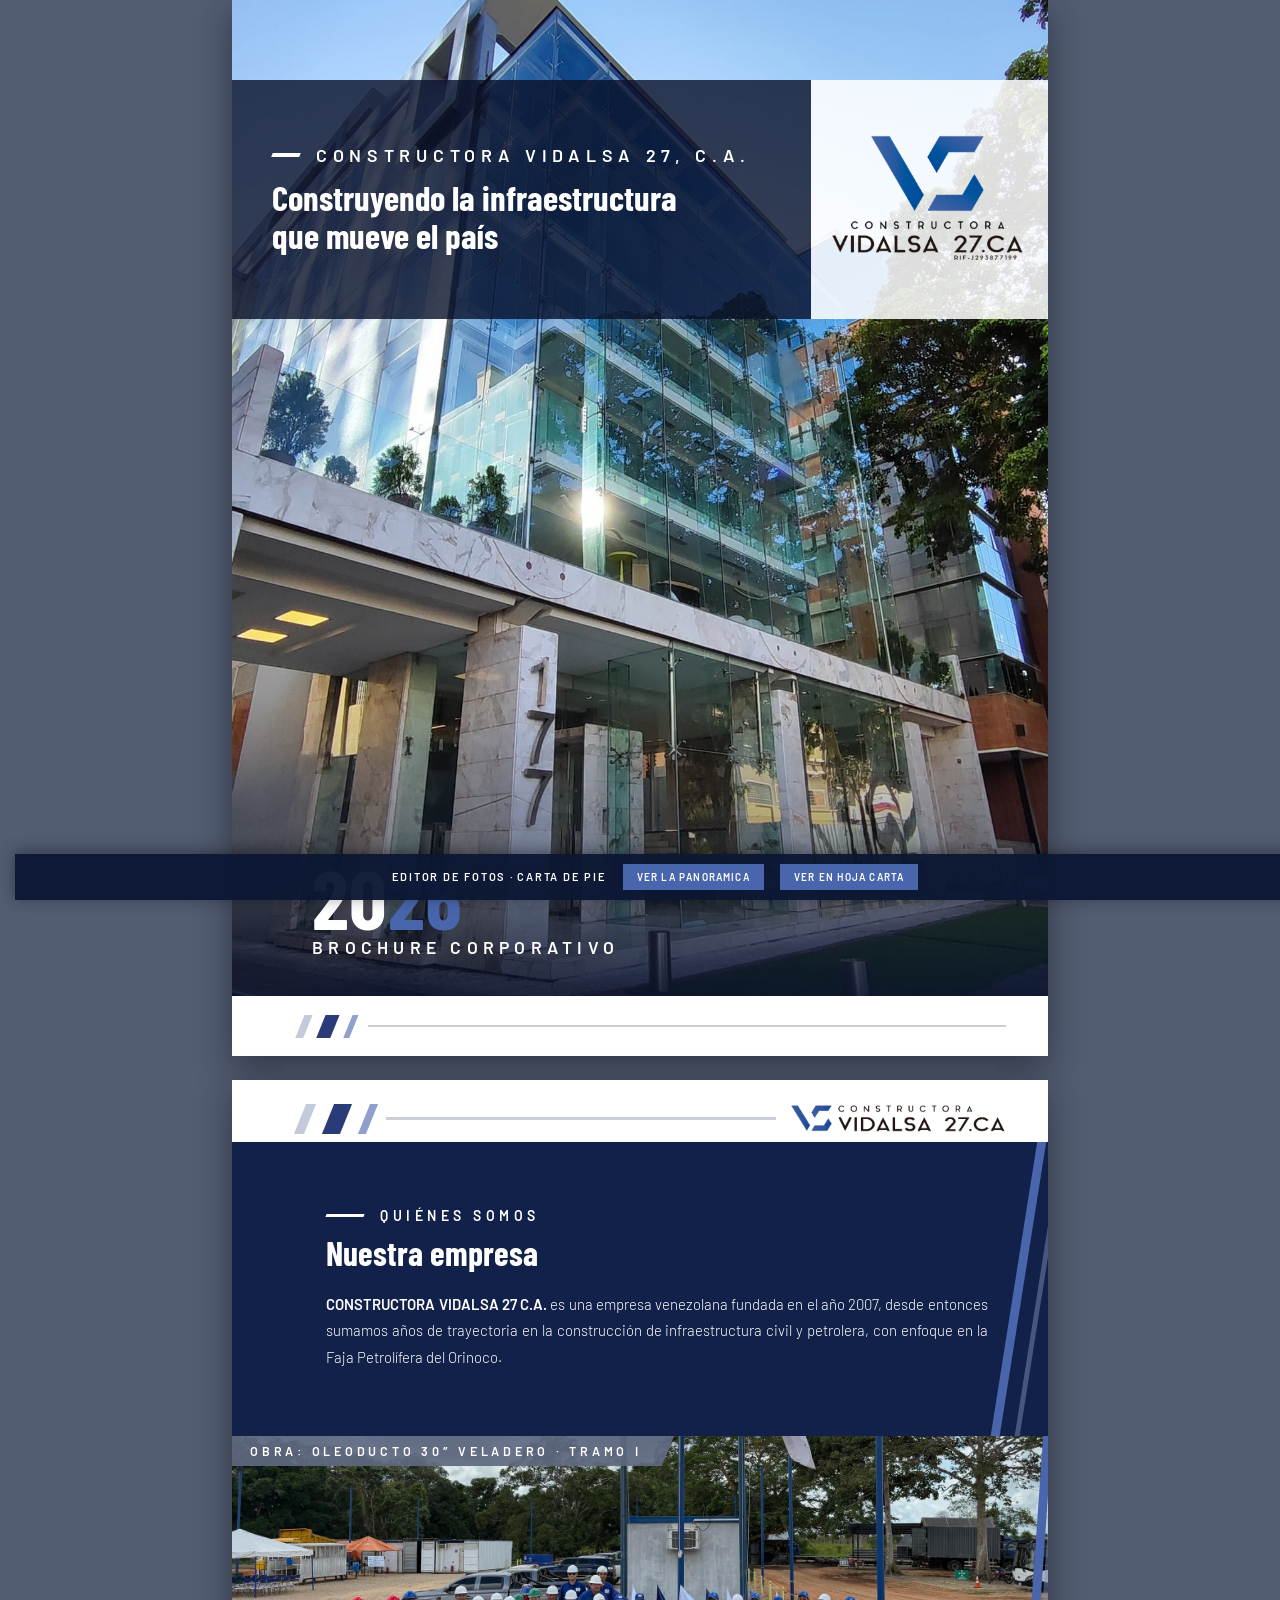
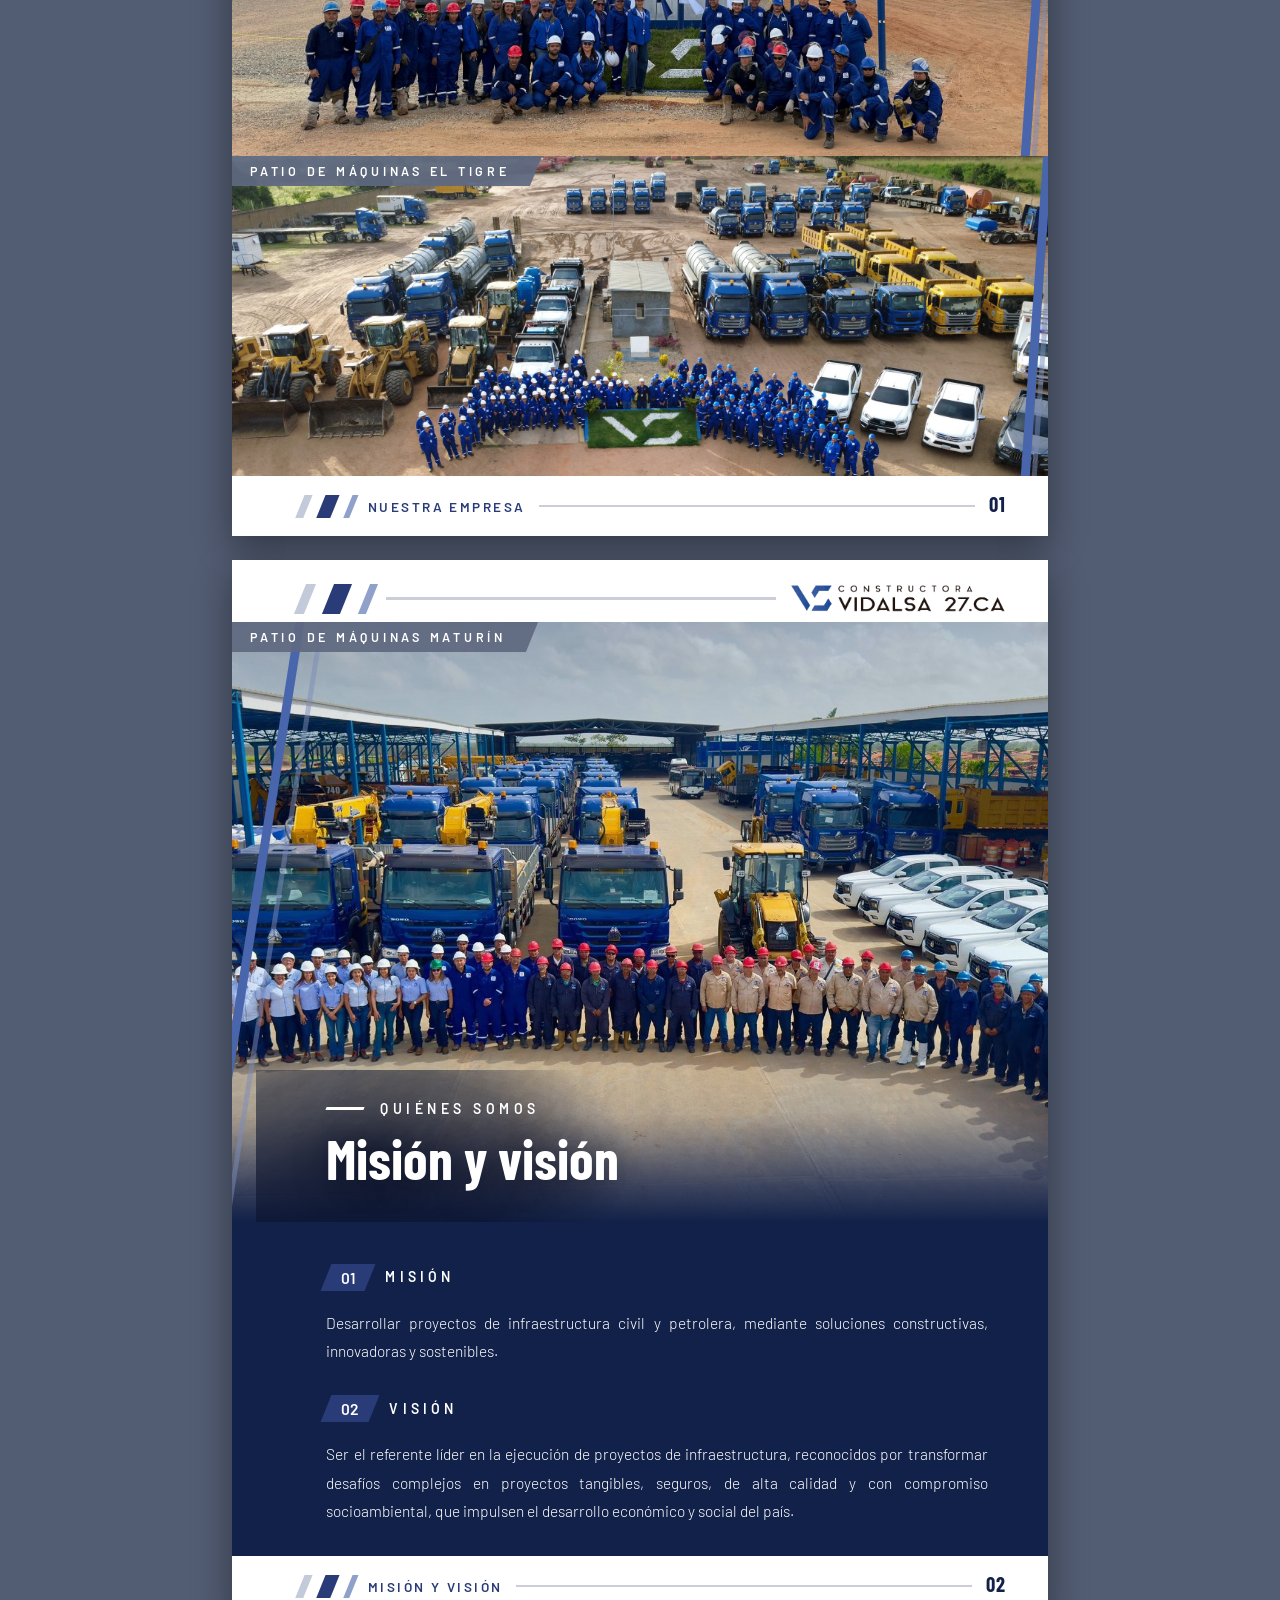
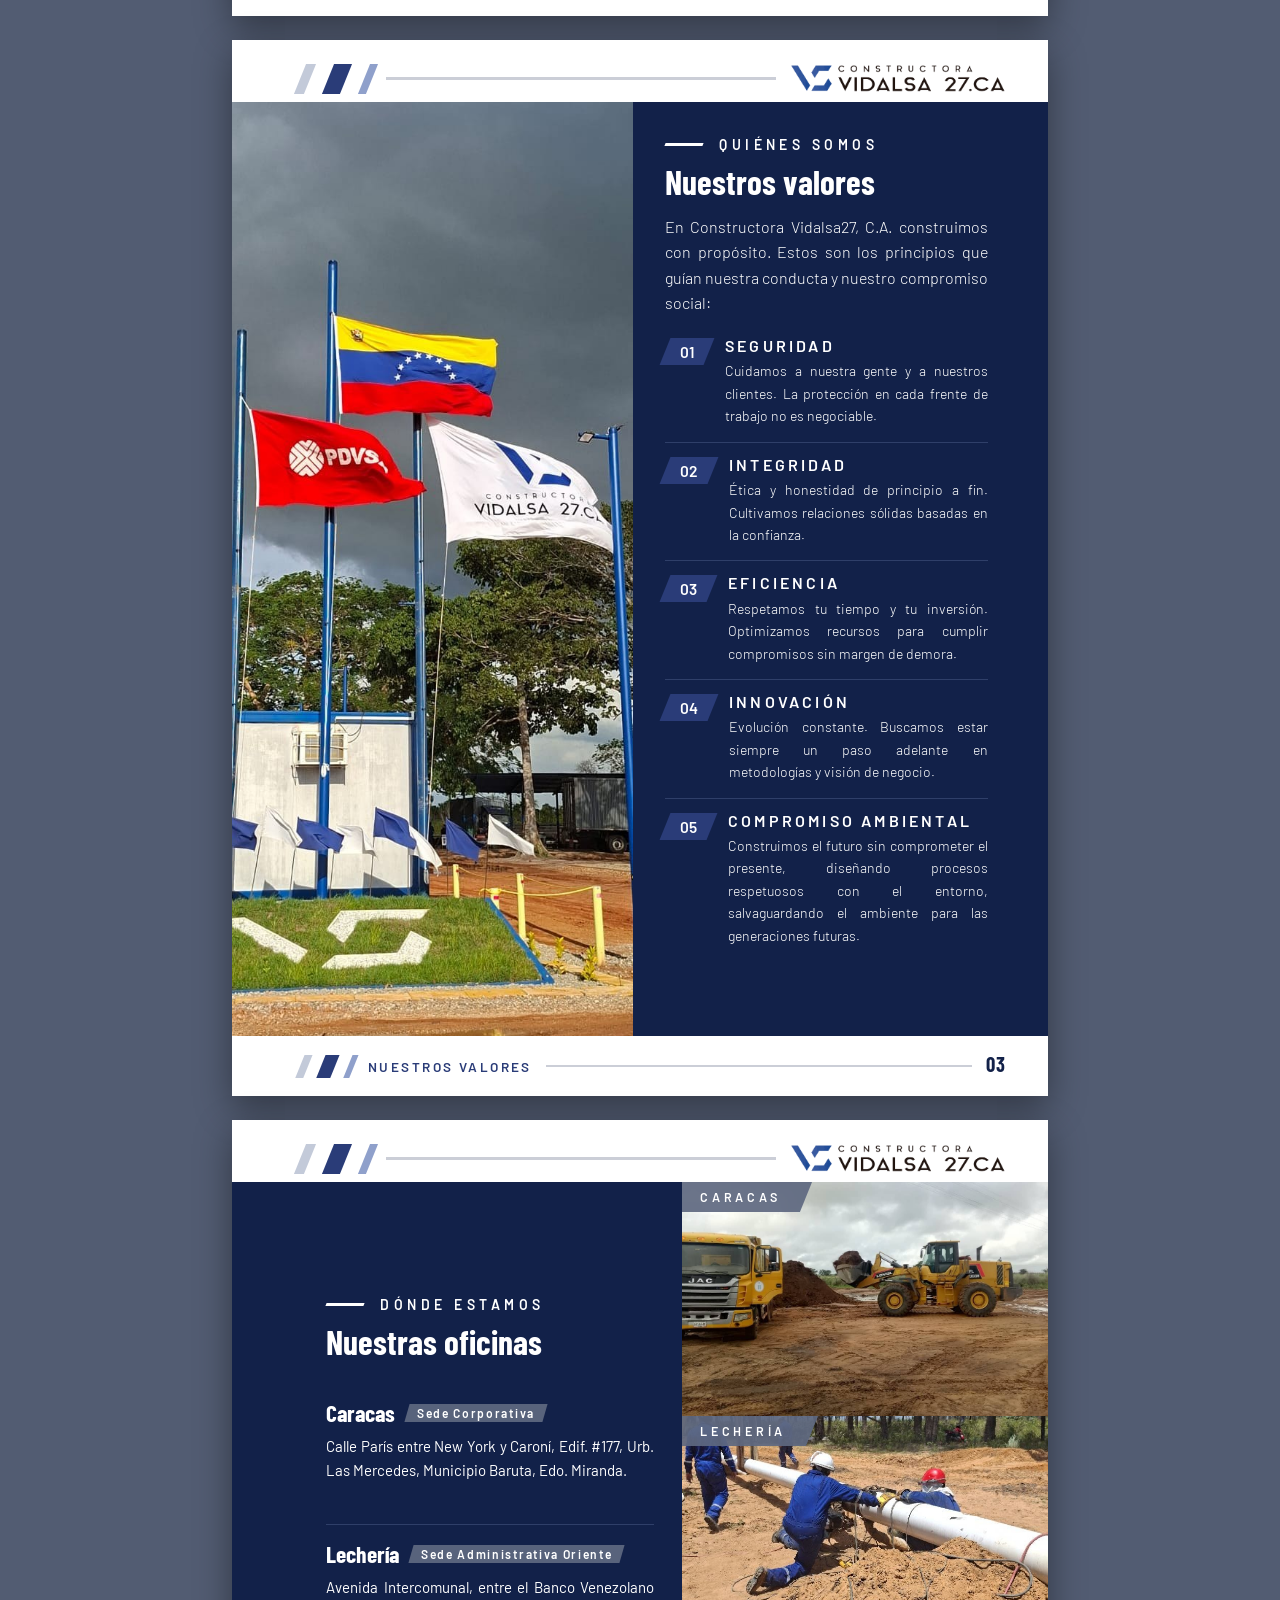
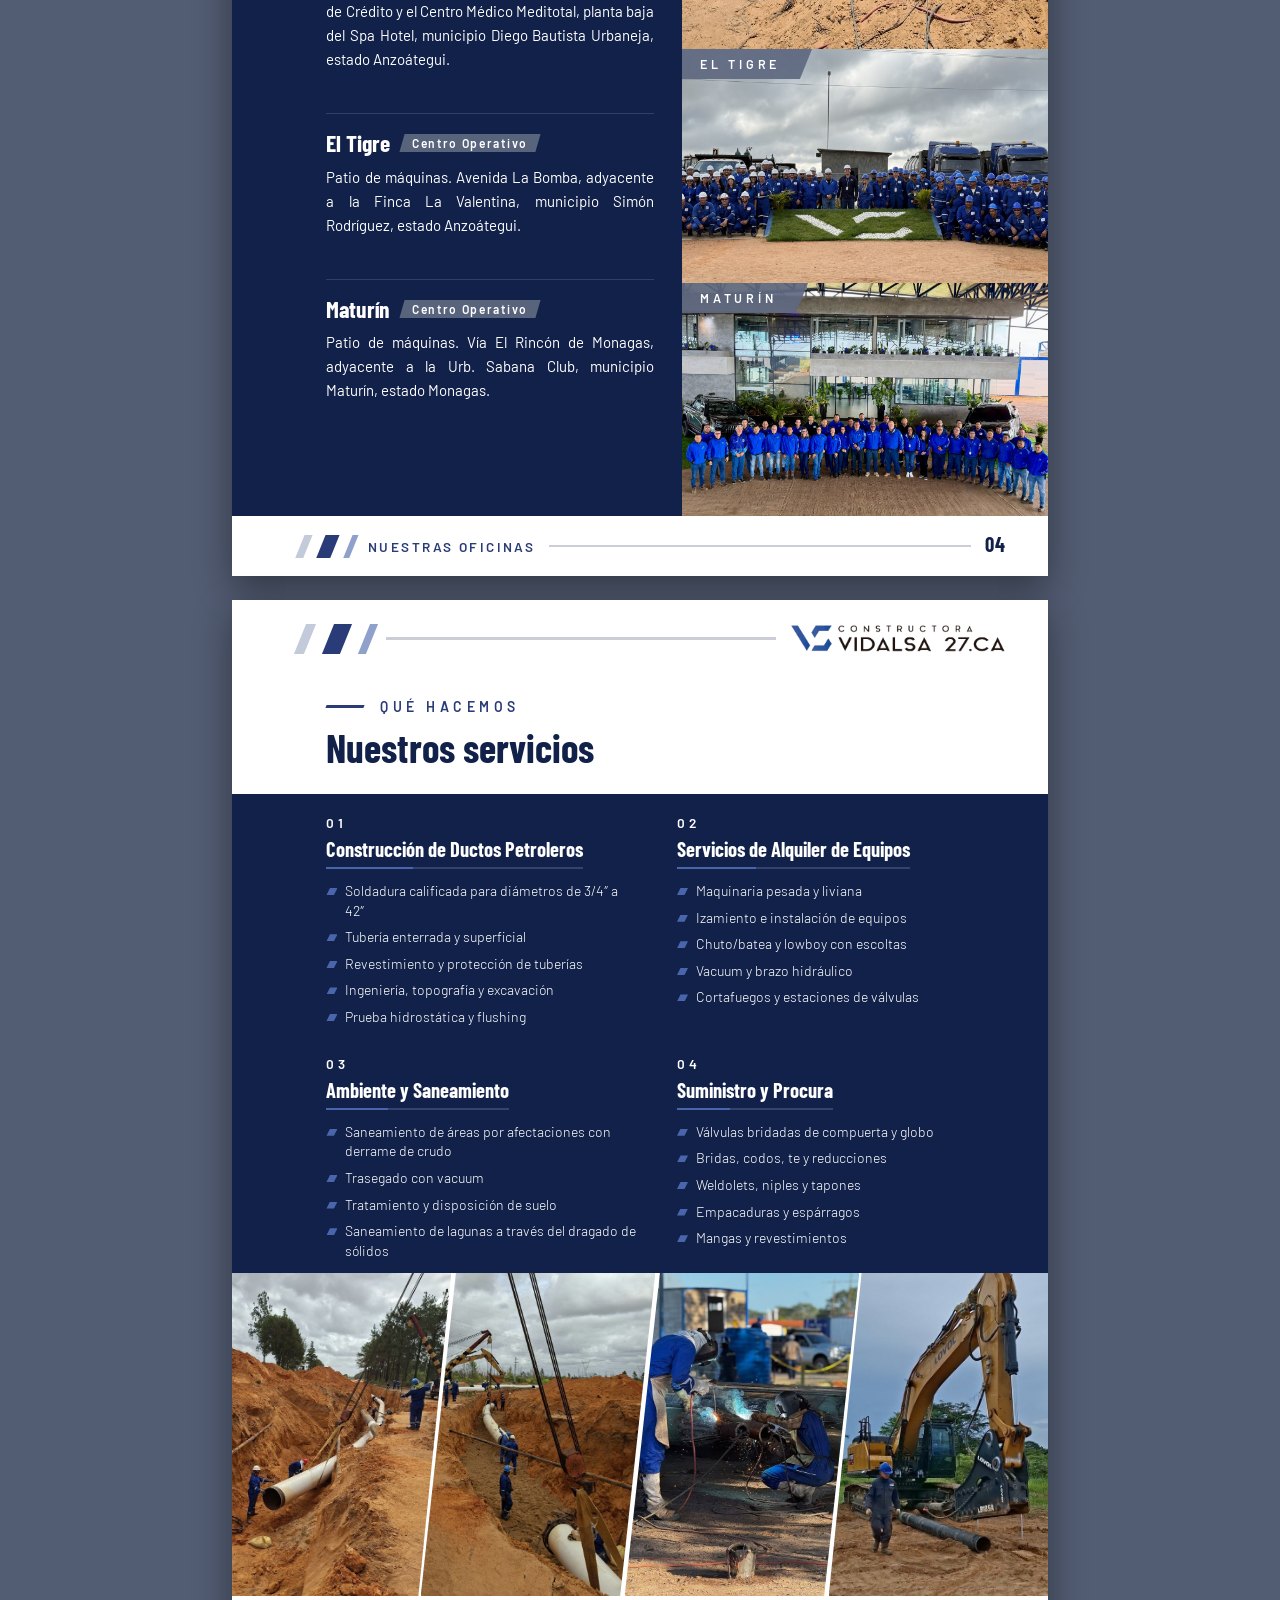
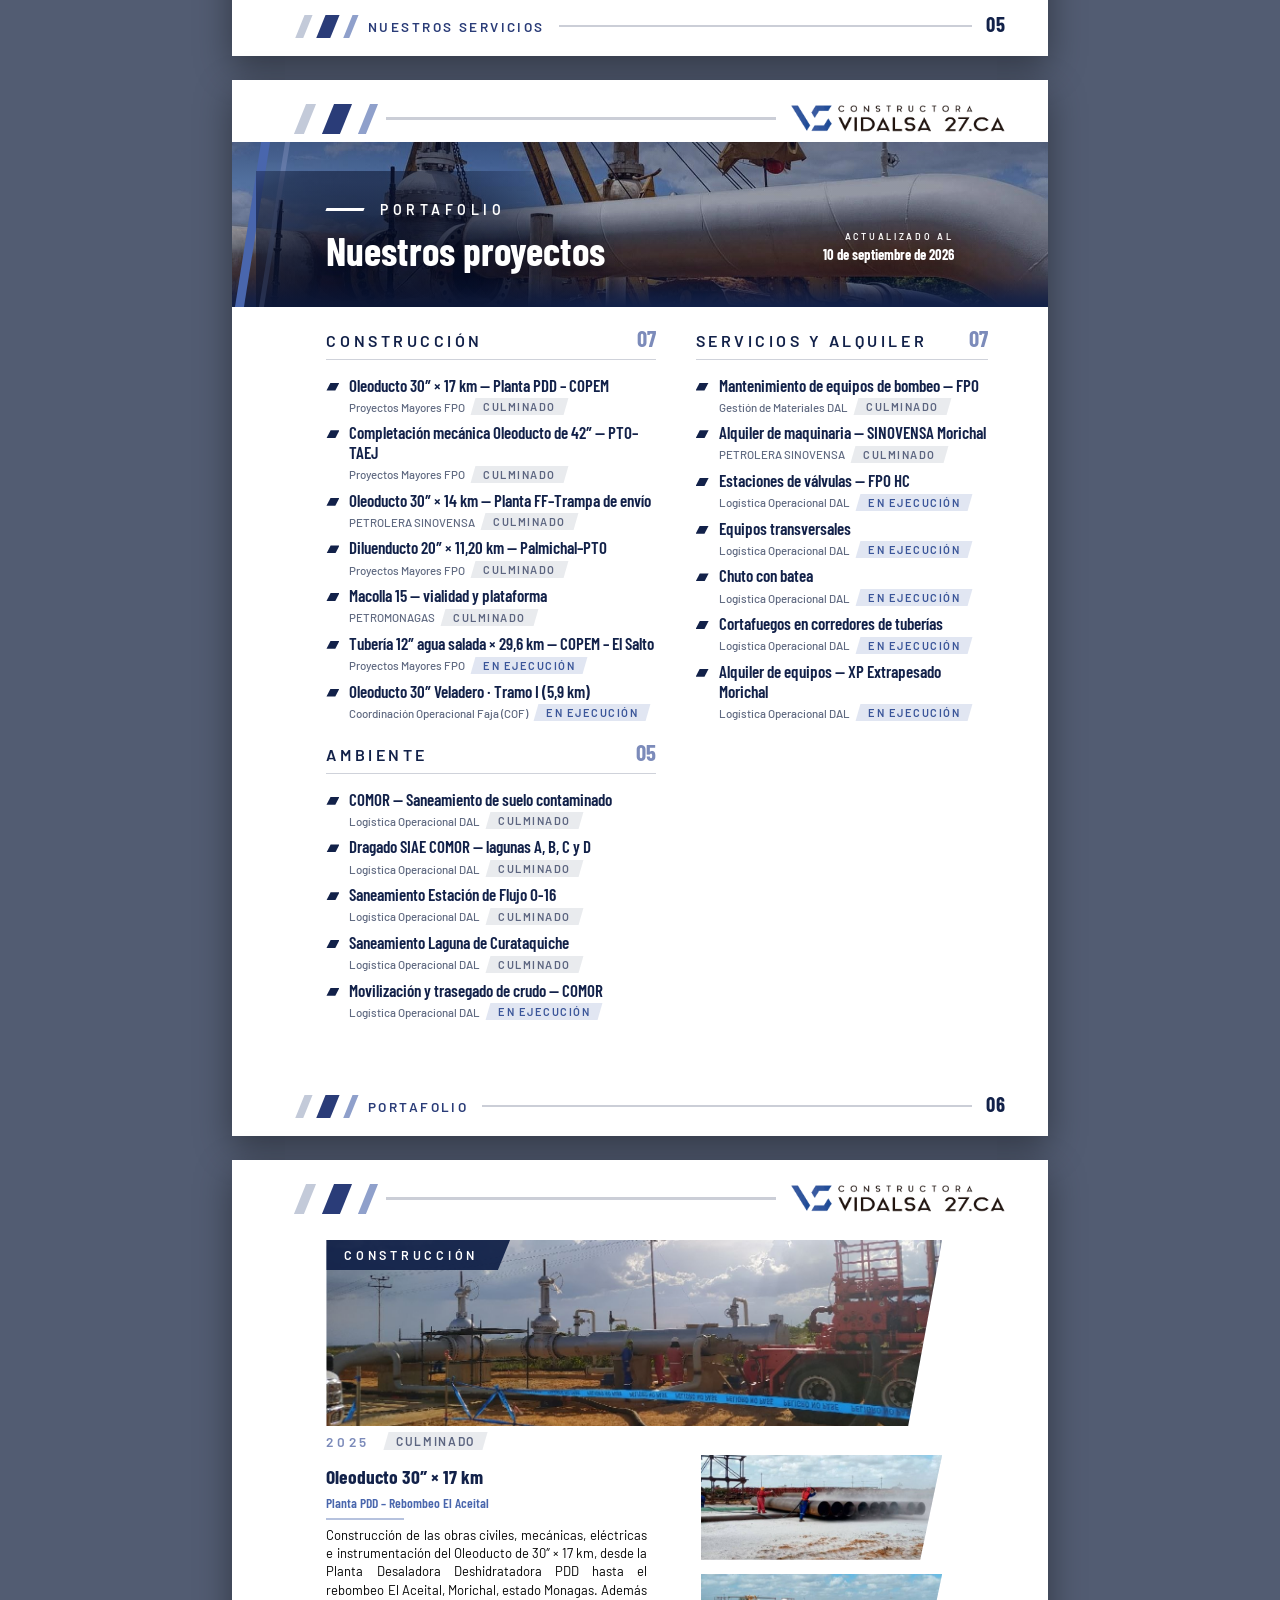
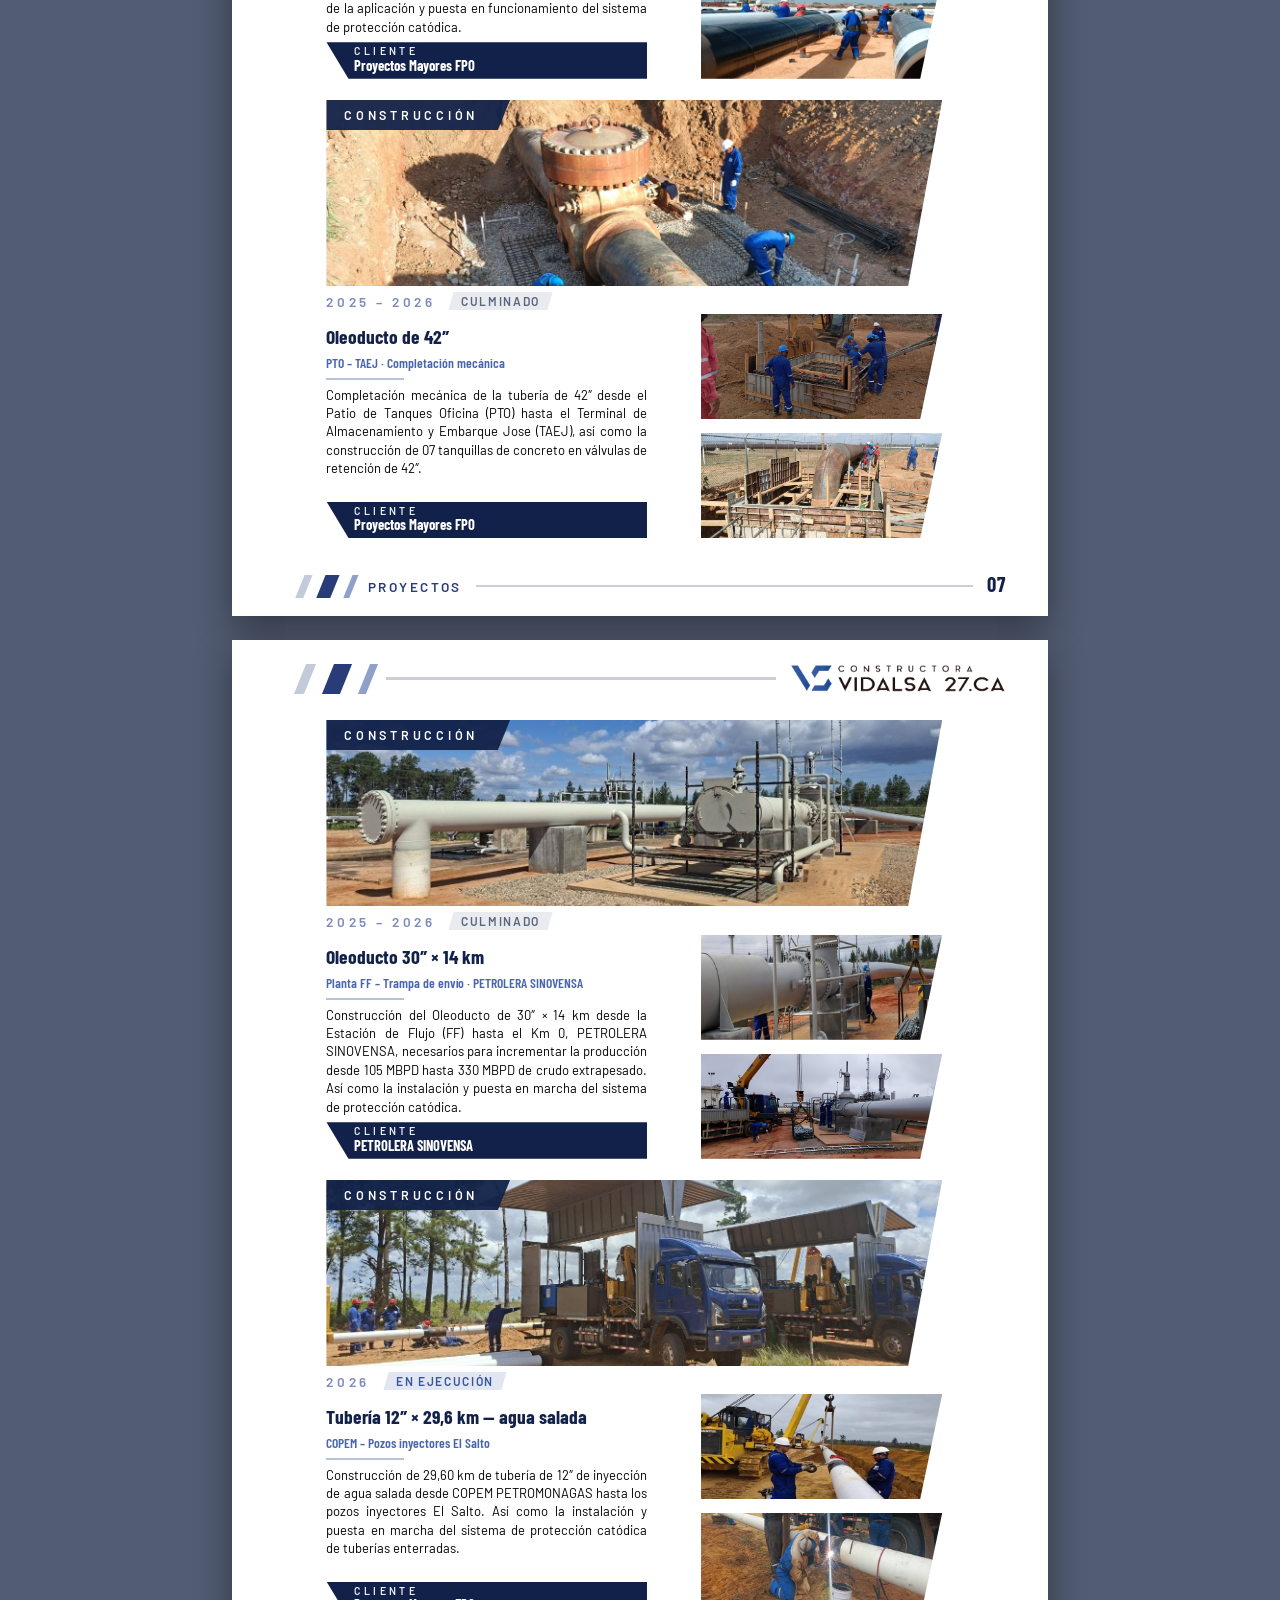
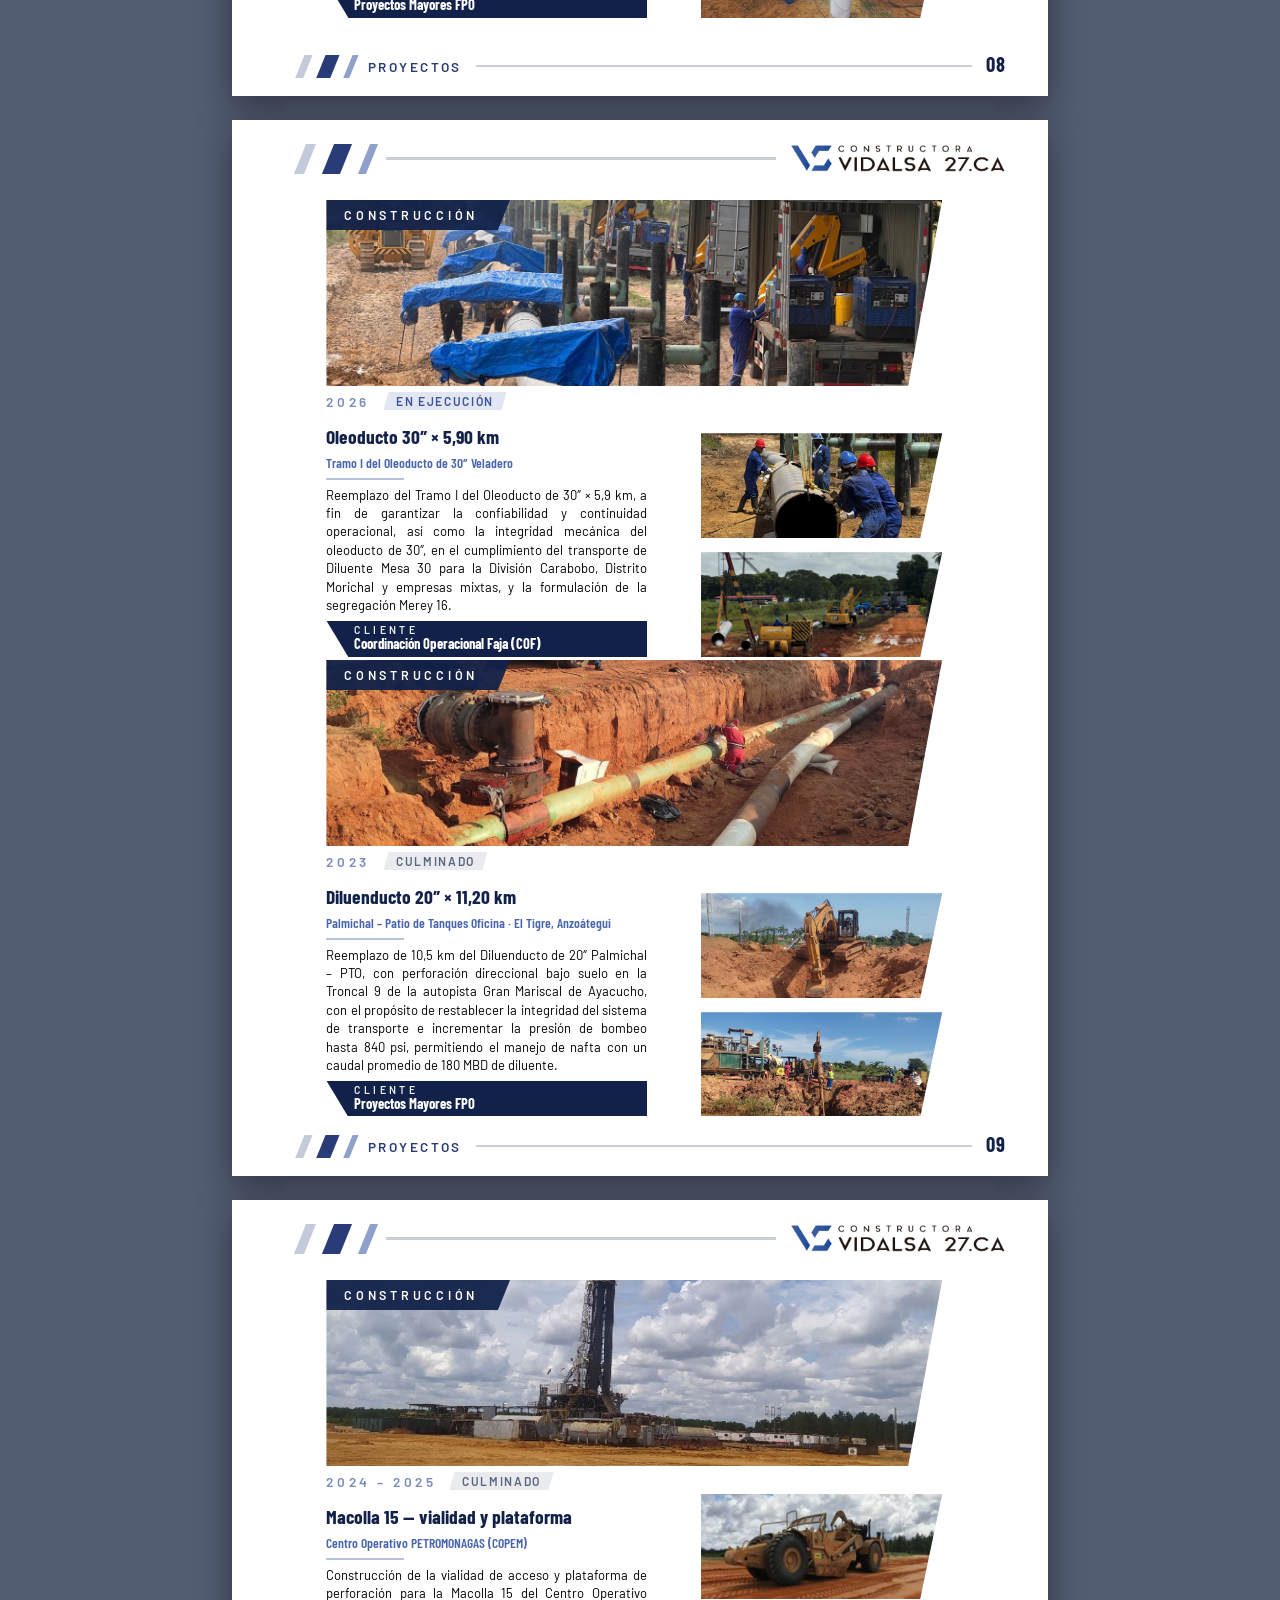
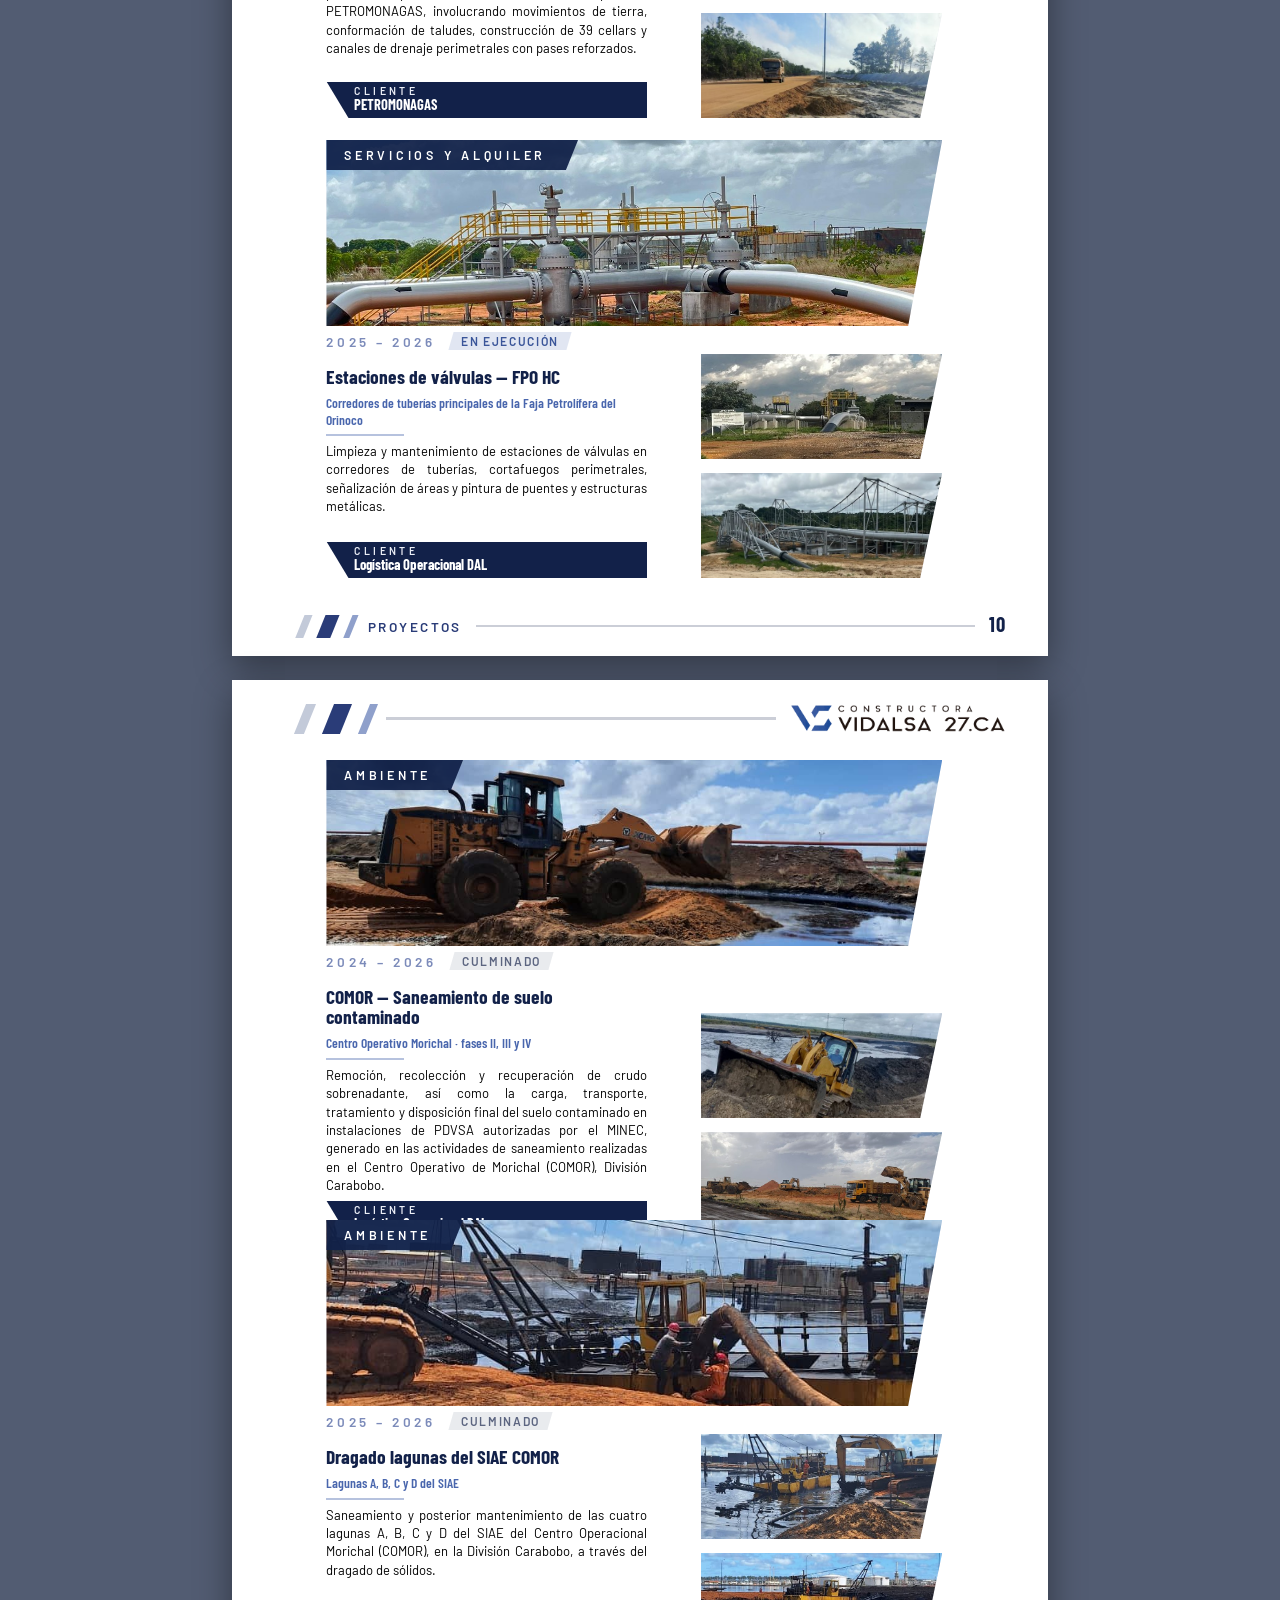
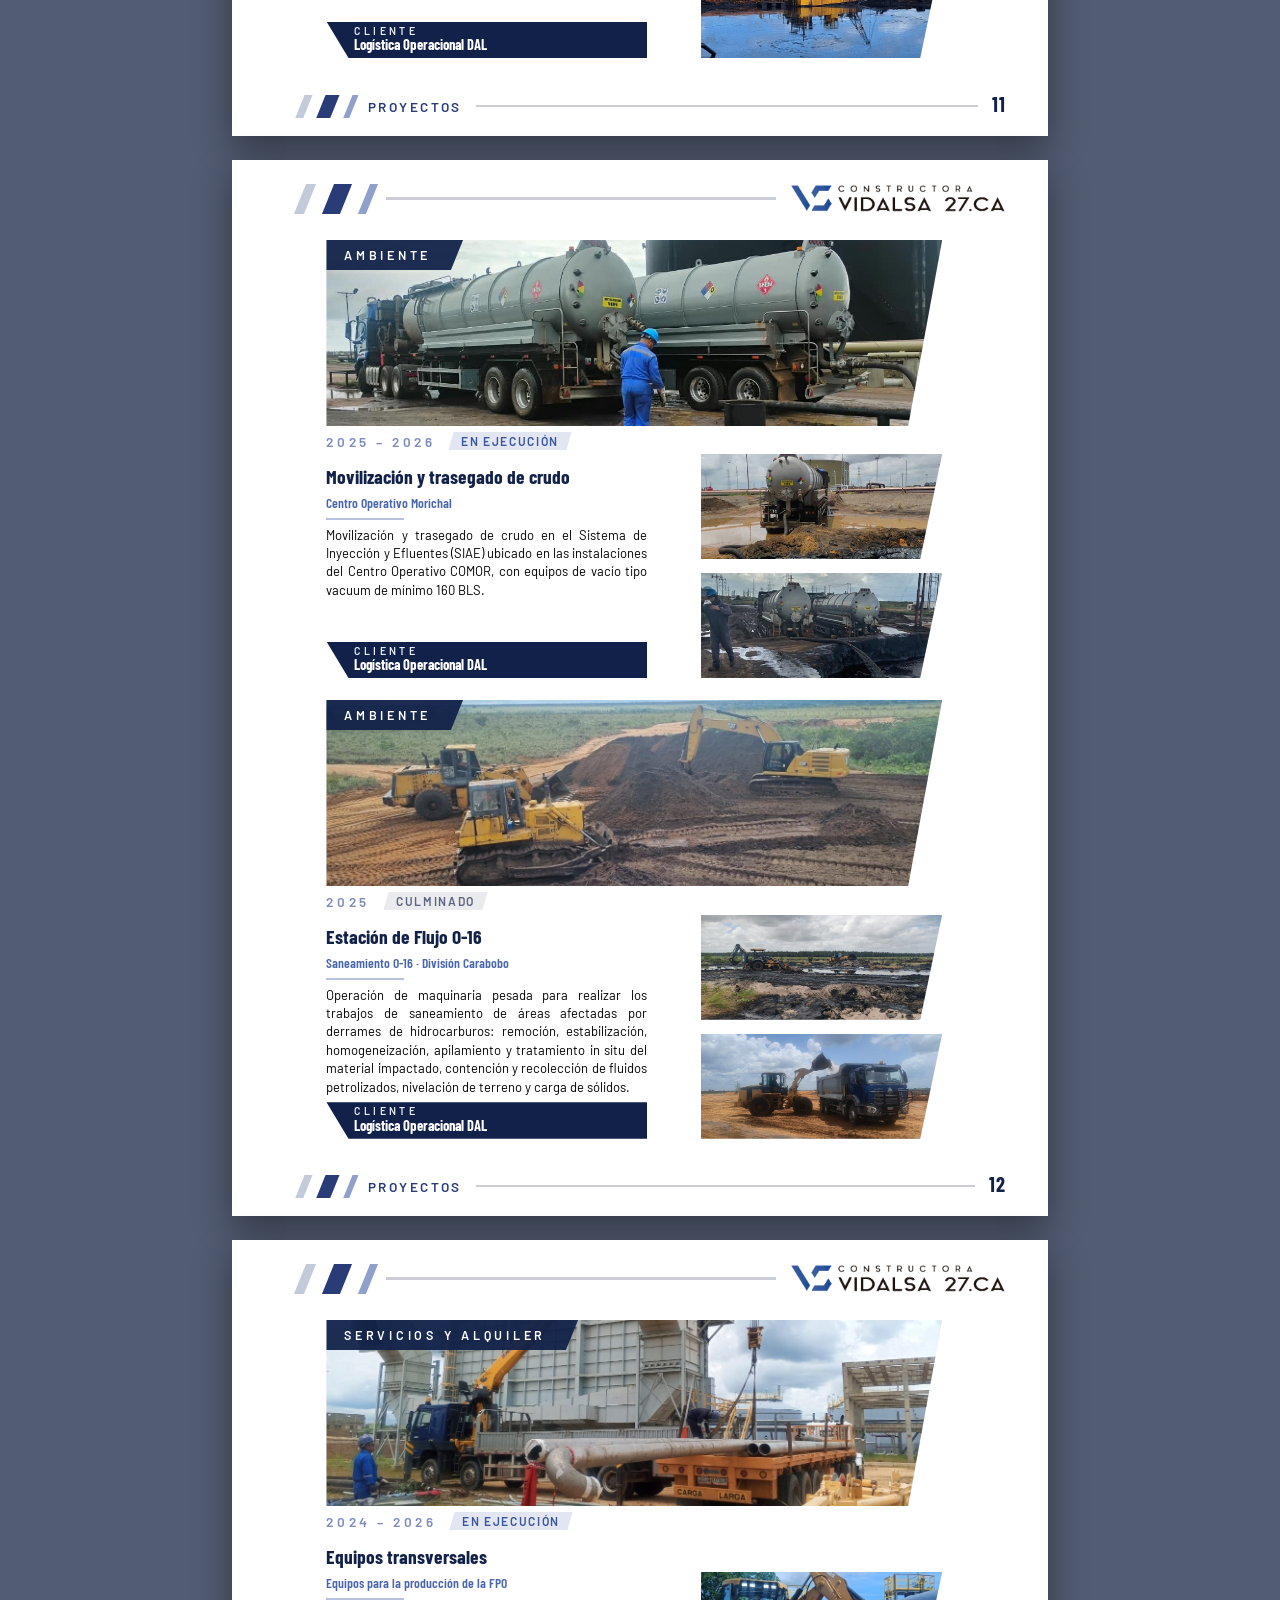
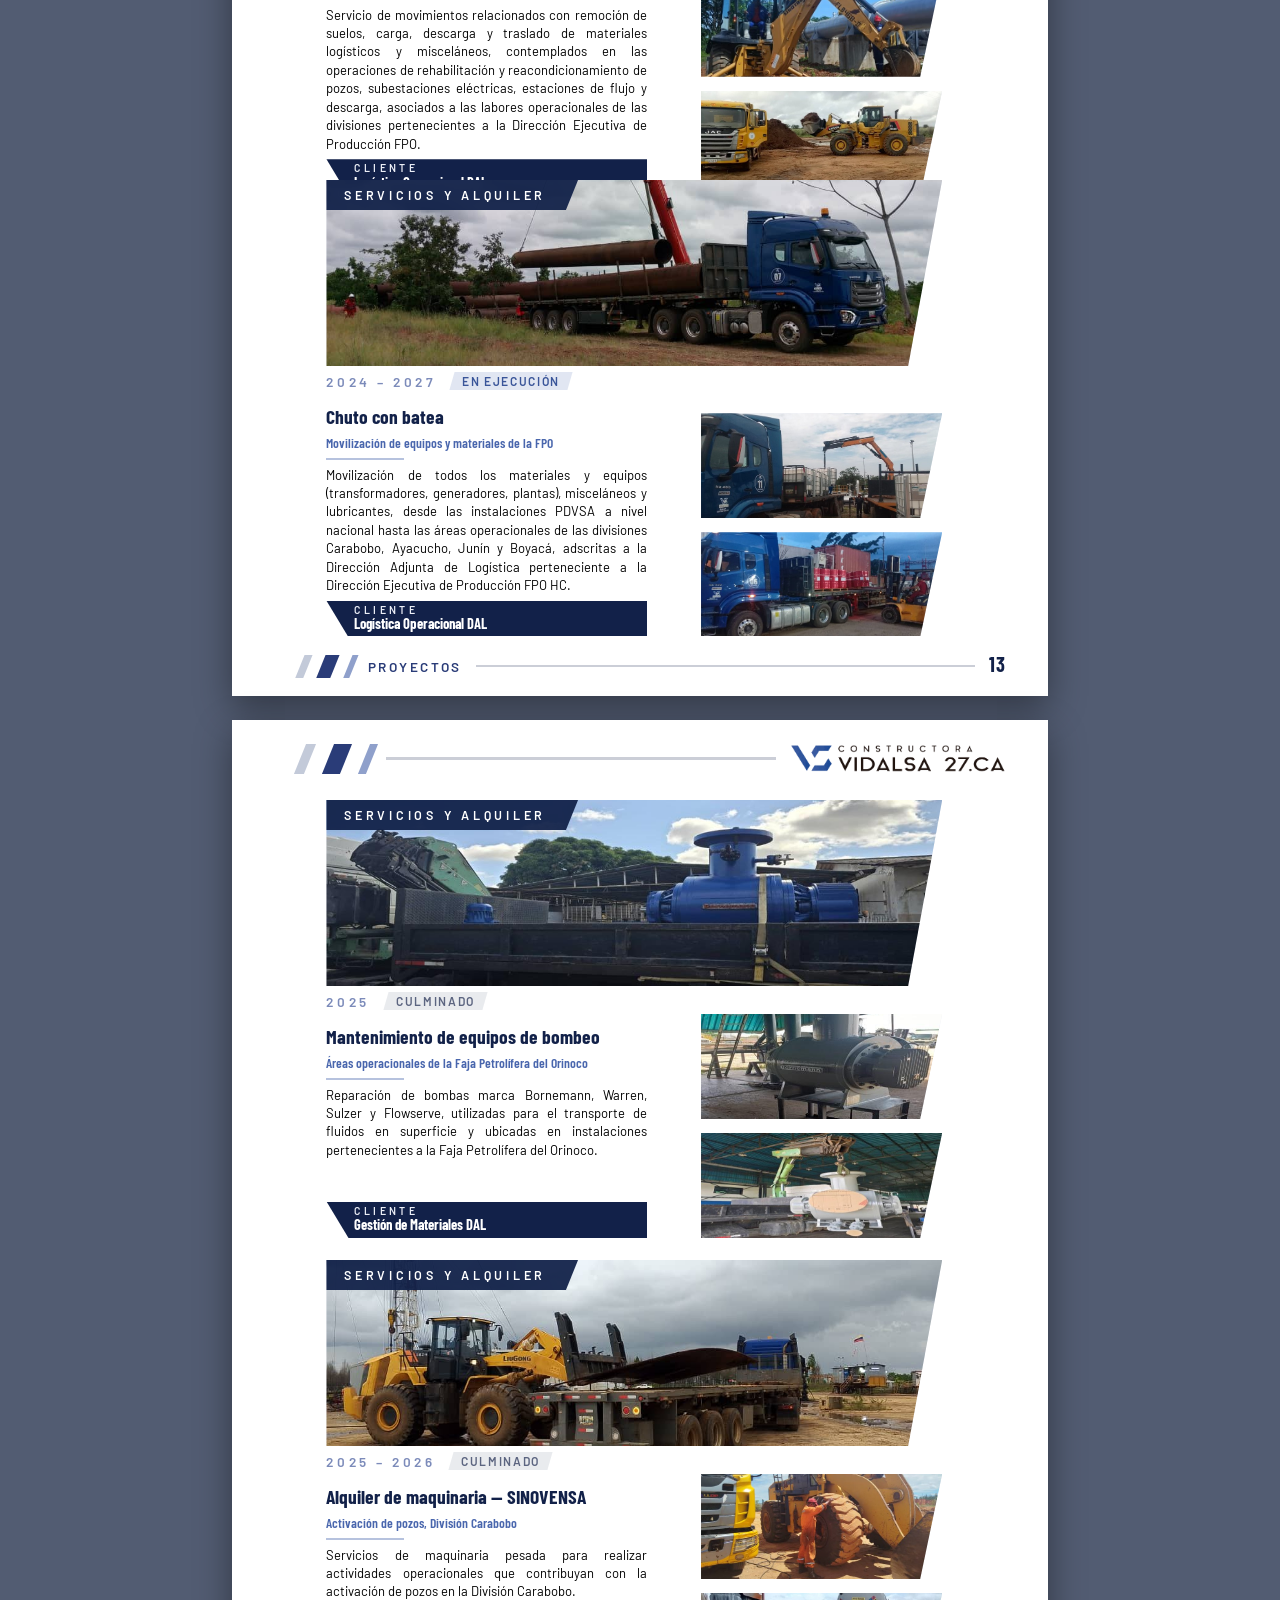
<file: vertical.html>
<!doctype html>
<html lang="es">
<head>
<meta charset="utf-8">
<title>Brochure vertical — Constructora Vidalsa 27</title>
<link rel="stylesheet" href="fuentes.css">
<style>
/* ============================================================
   Brochure Constructora Vidalsa 27
   El diseno de la pagina, cortado en laminas panoramicas 16:9
   1280 x 720 px = 13,333 x 7,5 pulgadas (igual que PowerPoint).
   Los efectos (hover, aparicion) son solo de pantalla; al imprimir
   se apagan para que el PDF salga limpio.
   ============================================================ */

:root{
  --navy:#122149;
  --navy-hondo:#0C1734;
  --navy-medio:#2A3C78;
  --azul:#4966AD;
  --azul-suave:#7C8BBA;
  /* El mas claro de la escala. Esta para los rotulos pequeños SOBRE navy:
     --azul-suave se lee bien en un texto corrido, pero en 10,5 px con
     letter-spacing de .32em sobre el fondo oscuro se perdia. */
  --azul-palido:#AEBCE0;
  --hielo:#EBEEF6;
  --rojo-pdvsa:#E02128;   /* el rojo de los logotipos de los clientes */
  --gris:#5F6980;          /* datos secundarios */

  /* La hoja. La panoramica mide 1280 x 720 px = 13,333 x 7,5 pulg a 96 ppp.
     Va en variables porque carta.css dibuja la MISMA maqueta en una hoja
     carta apaisada -1056 x 816 px = 11 x 8,5 pulg, tambien a 96 ppp- y le
     basta con cambiar estas dos: la letra y las separaciones siguen midiendo
     los mismos milimetros en el papel, solo cambia la forma de la hoja.
     Todos los anchos de dentro salen de --ancho-lamina, nunca de un 1280
     escrito a mano, o al estrechar la hoja se quedarian colgando. */
  --ancho-lamina:1280px;
  --alto-lamina:720px;    /* la hoja entera */
  --alto-diseno:720px;    /* lo que ocupa la maqueta. En carta la hoja crece a
                             816 px, pero la maqueta se queda en estos 720 y la
                             pulgada de mas se va en el encabezado y el pie. */

  /* El aire lateral del diseno, del mas suelto al mas apretado: el general,
     el de la portada y el portafolio, y el de la rejilla de proyectos, que ya
     iba justa. Estan aqui -y no repetidos en cada regla- para poder apretarlos
     todos a la vez sin que se descuadren entre si; los anchos salen restando
     el aire de los dos lados al ancho de la lamina.
     */
  --lado:96px;
  --lado-medio:80px;
  --lado-rejilla:44px;
}

@page{ size: 13.333in 7.5in; margin: 0; }

*{box-sizing:border-box;margin:0;padding:0}
html,body{background:#525C72}   /* fondo del visor; en impresion pasa a blanco */
body{
  font-family:"Barlow","Segoe UI",Arial,sans-serif;
  font-weight:400;color:var(--navy);
  -webkit-print-color-adjust:exact;print-color-adjust:exact;
}
img{display:block;max-width:100%}
h1,h2,h3,h4{font-family:"Barlow Condensed","Arial Narrow",sans-serif;font-weight:700;line-height:1.03}

.lamina{
  position:relative;width:var(--ancho-lamina);height:var(--alto-lamina);overflow:hidden;
  background:#fff;margin:0 auto 24px;box-shadow:0 12px 34px rgba(0,0,0,.4);
}
/* La lamina se centra sola con el margin:auto, pero la barra de scroll de la
   derecha se come 15 px y todo parecia corrido hacia la izquierda. Con el
   hueco reservado a los dos lados, el centro es el centro de verdad.
   Falta el otro caso: si la ventana es mas angosta que la lamina, el
   margin:auto ya no tiene sitio que repartir y la lamina se pega a la
   izquierda y se sale por la derecha. --encaje -lo mide encaje.js con el
   ancho util de la ventana y --ancho-lamina- la achica lo justo para que
   quepa entera y vuelva a quedar en el medio; si la lamina ya cabe, vale 1 y
   no toca nada. Es solo para mirar la pagina: quien captura o imprime trabaja
   sin encaje.js -y sin este @media screen-, con la lamina a su ancho exacto. */
@media screen{
  html{scrollbar-gutter:stable both-edges}
  /* el rotulo de las alternativas mide lo mismo que una lamina: si no encoge
     con ellas, es el quien saca la barra de scroll de abajo */
  .lamina,.rotulo-prueba{zoom:var(--encaje,1)}
}

@media print{
  html,body{background:#fff}
  .lamina{margin:0;box-shadow:none;break-after:page;page-break-after:always}
  .lamina:last-child{break-after:auto;page-break-after:auto}
}

/* fotos: encuadre.css ajusta object-position, --zoom y --org por foto.
   --org (transform-origin) va SIEMPRE al mismo punto que object-position:
   asi al acercar se agranda por donde estas mirando, no por el centro, y
   se puede llegar hasta el borde de arriba de la foto. */
.lamina img[data-foto]{object-fit:cover;
  transform:scale(var(--zoom,1));transform-origin:var(--org,50% 50%)}

/* ---------------------------------------------------- piezas de marca --- */
.epigrafe{
  font-size:14px;font-weight:600;letter-spacing:.32em;color:var(--navy-medio);
  display:flex;align-items:center;gap:16px;
}
.epigrafe::before{content:"";width:38px;height:3px;background:currentColor;flex:none;transform:skewX(-22deg)}
/* BLANCO, no el azul palido con el que nacio: el usuario lo fue pidiendo
   lamina por lamina -Quienes somos, Nuestra empresa, Valores, Portafolio,
   Clientes, Flota, la cubierta y por ultimo Nuestras oficinas- hasta que no
   quedo ninguna en palido. Estuvo un tiempo como una lista de siete
   selectores que lo iban corrigiendo uno a uno; ya no hace falta: el blanco
   es el color de .claro y punto. La otra cara de .claro no cambia: sigue
   siendo "el epigrafe va sobre navy", y de ahi que el suyo tambien sea
   blanco. */
.epigrafe.claro{color:#fff}
/* La CUBIERTA es el unico epigrafe blanco que NO pasa por .claro -su texto se
   resuelve con otro par-, asi que necesita decirlo por su cuenta. Sin esta
   linea sale en el navy de .epigrafe, invisible sobre su propio fondo. */
.cb-partida .cbp-titulo .epigrafe{color:#fff}
.epigrafe.suave{color:#fff;letter-spacing:.18em;align-items:flex-start;line-height:1.65}
.epigrafe.suave::before{margin-top:.62em}

.chip{display:inline-flex;align-items:center;justify-content:center;
  background:rgba(18,33,73,.94);color:#fff;transform:skewX(-22deg);padding:7px 26px 7px 32px}
/* El chip tampoco sube: es el rotulo de categoria -CONSTRUCCION, AMBIENTE-
   y ya se lee de sobra. Con .3em de espaciado, medio punto mas lo alarga
   bastante mas de lo que se gana. */
.chip b{transform:skewX(22deg);font-weight:600;font-size:11px;letter-spacing:.3em}

.estado{font-size:11px;font-weight:600;letter-spacing:.14em;padding:2px 10px;transform:skewX(-16deg)}
/* nowrap: es una etiqueta, no un parrafo. "Sede Administrativa Oriente" es
   la mas larga y se partia en dos lineas dentro de su propio chip, que se
   veia como un error de maquetacion. Si no cabe al lado de la ciudad, el
   flex-wrap del rotulo la baja entera a la linea siguiente, que es lo
   correcto. */
.estado b{display:block;transform:skewX(16deg);font-weight:600;white-space:nowrap}
.estado.marcha{background:rgba(73,102,173,.16);color:#3A5599}
.estado.lista{background:rgba(18,33,73,.09);color:#5C6580}

/* rieles diagonales azules. .hoja-rieles solo aparece en carta.html -es la
   miniatura de esta misma pieza, que va en el encabezado y en el pie de cada
   hoja-, pero la forma se define aqui, con las otras tres, para no tener dos
   sitios que tocar. Solo la forma: donde se coloca cada uno ya es cosa suya,
   y el de la hoja va en el flujo de su fila y no en absoluto, asi que no
   entra en esta regla -si entrara, carta.css tendria que deshacerla-. */
.rieles-banda,.rieles-panel,.rieles-portada,.rieles-derecha{position:absolute;pointer-events:none;z-index:3}
.rieles-banda i,.rieles-panel i,.rieles-portada i,.rieles-derecha i,.hoja-rieles i{position:absolute;top:0;height:100%;transform:skewX(var(--sesgo-riel,-9deg))}
/* El sesgo es un ANGULO, no un desplazamiento: en las barras altas -cientos
   de px- esos -9 grados se leen como una buena diagonal, pero en el encabezado
   y el pie de la hoja carta, donde la pieza mide 15 px, mueven 2 px y las tres
   barras se ven rectas. Alli se sube a los -22 grados que ya llevan los chips,
   el tope de .linea y las barras de la portada, para que a ese tamano se vea la
   misma diagonal. Se cambia la variable, no el transform: sigue habiendo un
   solo sitio donde se dibuja la pieza. */
.hoja-rieles{--sesgo-riel:-22deg;pointer-events:none}
.rieles-banda,.rieles-panel{left:16px;top:-8%;height:116%;width:80px}
/* El mismo juego de barras, pero pegado al canto DERECHO de su caja. Hoy solo
   lo usa "Nuestra empresa", donde las dos diagonales enmarcan el parrafo, una
   a cada lado. Mismo alto y mismo ancho que las de la izquierda: es la misma
   pieza, cambiada de lado. */
/* Al filo del panel -right:0- y mas estrecha que las de la izquierda: a 80 px
   y separadas del canto se metian en el espacio del parrafo. Con 56 px pegadas
   al borde caen justo en el margen que el texto ya deja libre, asi que marcan
   el limite con el collage sin comerse la lamina. */
/* width:34 y no 56: las dos barras se dibujan pegadas al BORDE IZQUIERDO de
   su caja -en left:0 y left:24, ver rieles() en generar.py-, asi que estrechar
   la caja es lo que las corre hacia la derecha. Con 34 px la gruesa queda a 34
   del canto del panel y la fina a 10: es lo mas a la derecha que pueden ir sin
   que la fina se salga del panel, que recorta lo que asome (overflow:hidden). */
.rieles-derecha{right:0;top:-8%;height:116%;width:34px}

/* =====================================================  1. PORTADA  ====
   La portada es la lamina de CIERRE al derecho. Se rehizo entera asi porque
   lo pidio el usuario -"de cero, tal cual la ultima diapositiva"-, y no hay
   maqueta nueva que mantener: usa las mismas tres piezas, con el mismo CSS,
   escrito una sola vez en "15. CIERRE":

       .cr-izq    el bloque claro con su cuna en diagonal
       .cr-der    la foto, cortada por el filo en diagonal
       .pie-navy  el pie oscuro de lado a lado

   Aqui solo se escribe lo que cambia de una a otra, que es el CONTENIDO del
   pie: en la portada, la entrada; en el cierre, las columnas de contacto. El
   titular comparte regla con el del cierre, y el bloque de la izquierda no
   necesita ni una linea.

   Lo que habia antes -dos columnas propias con la cuna en curva, dos fotos
   con su corte y cuatro alternativas- se borro entero: no quedan piezas
   sueltas de aquello en ningun sitio. */

/* La entrada va en el pie, en DOS columnas: es el mismo renglon que las
   columnas de contacto del cierre, asi que las dos laminas reparten el pie
   igual. En una sola columna de lado a lado el parrafo pasaba de los 90
   caracteres por linea y se leia a saltos. */
.l-portada .pie-navy .entrada{position:absolute;left:var(--lado);right:var(--lado);
  top:44px;width:auto;columns:2;column-gap:54px;color:#C6CDDE}

/* ------------------------------------------------- piezas de la cabecera ---
   Las comparten la portada, el cierre y la cubierta 'bloque': el bloque del
   logotipo con su raya, el epigrafe cuando lo lleva, el parrafo de entrada y
   el racimo de barras del pie. */
.pt-cuerpo{position:absolute;inset:0;padding:64px 56px 40px var(--lado-medio);display:flex;flex-direction:column}
.pt-cuerpo .logo{width:364px}
.linea{height:1px;background:rgba(18,33,73,.22);width:470px;margin:26px 0 15px;position:relative}
.linea::before{content:"";position:absolute;left:0;top:-3px;width:112px;height:5px;background:var(--navy);transform:skewX(-22deg)}
/* En bandera, no justificado: con el texto de esta entrada, justificado
   abria rios entre palabras. (En otras columnas si sale parejo, ver la nota
   de .pilar p: depende de si el navegador encuentra donde partir palabras
   con el texto que traiga cada una). */
.entrada{font-size:15.5px;line-height:1.85;color:#fff;width:468px}
/* row-reverse: en blanco la escala moria en el claro; sobre el azul muere
   en el oscuro, que es el mismo gesto al reves. Los colores no se tocan.
   Al invertir la fila, el principio pasa a ser la derecha, asi que hace
   falta flex-end para que las barras sigan apoyadas en el margen izquierdo. */
.barras{display:flex;flex-direction:row-reverse;justify-content:flex-end;
  gap:7px;margin-top:auto;margin-left:64px}
.barras i{width:13px;height:52px;transform:skewX(-22deg)}
/* la escala completa de azules, de la mas oscura a la mas clara */
.barras i:nth-child(1){background:#0C1734}
.barras i:nth-child(2){background:#122149}
.barras i:nth-child(3){background:#2A3C78}
.barras i:nth-child(4){background:#4966AD}
.barras i:nth-child(5){background:#7C8BBA}
.barras i:nth-child(6){background:#96A3C8}
.barras i:nth-child(7){background:#C3CAD9}
.barras i:nth-child(8){background:#DCE2EE}
/* El trio de rieles diagonales que cuelga del canto. La medida base es la de
   la cubierta 'bloque', que los lleva a toda la altura de la hoja; la portada
   y el cierre los ajustan a su bloque de 467 px, ahi abajo. */
.rieles-portada{left:-62px;top:-16px;height:752px;width:62px}

/* ================================================  banda con titulo  ====
   Todo lo que va encima de la foto (velo, titulo, fecha, chips) lleva
   pointer-events:none, si no tapa la imagen y el editor no la deja
   arrastrar ni cambiar. */
/* Donde empieza y cuanto mide el panel de cada lamina. Estaba escrito en el
   style= de cada <div class="panel"> en generar.py, y de ahi no habia forma de
   corregirlo para otra hoja: un estilo en linea le gana a cualquier regla y las
   hojas impresas -carta apaisada y carta de pie- no podian recolocarlo sin
   recurrir a !important. Aqui son cuatro lineas que cualquiera de las tres
   hojas puede pisar. Los valores son los de siempre, no se toco ninguno. */
/* Sube UN PIXEL y mide uno mas: la banda de la foto acaba en 470 y el panel
   empezaba justo ahi, y entre los dos asomaba el blanco de la lamina como una
   raya horizontal. Ver la nota de .qse-foto. El alto de la banda va en el
   style= del marcado (generar.py), asi que el solape se pone desde aqui. */
.l-nosotros  .panel{top:469px;height:251px}
.l-servicios .panel{top:160px;height:281px}
.l-flota     .panel{top:0;height:546px}
.l-clientes  .panel{top:300px;height:420px}
/* Esta ultima no la usa ninguna pagina de hoy: la unica cubierta que se
   dibuja es .cb-partida, que no lleva panel. Es de lamina_cubierta(), la
   cubierta vieja que generar.py se guarda desactivada, y se queda por ella. */
.l-cubierta  .panel{top:470px;height:250px}

.banda{position:absolute;left:0;top:0;width:var(--ancho-lamina);overflow:hidden;background:var(--navy)}
.banda>img{position:absolute;inset:0;width:100%;height:100%}
/* el velo arranca abajo para no tapar la parte util de la foto; el titulo
   se apoya en su propia sombra suave, no en oscurecer toda la imagen */
.banda .velo{position:absolute;inset:0;pointer-events:none;
  background:linear-gradient(180deg,rgba(12,23,52,.28) 0%,rgba(12,23,52,.04) 24%,
             rgba(12,23,52,.04) 68%,rgba(18,33,73,.24) 82%,
             rgba(18,33,73,.80) 94%,rgba(18,33,73,1) 100%)}
.banda-txt{position:absolute;left:var(--lado);bottom:36px;z-index:4;pointer-events:none}
.banda-txt::before{content:"";position:absolute;z-index:-1;
  left:-70px;right:-110px;top:-30px;bottom:-40px;
  background:radial-gradient(72% 130% at 24% 58%,rgba(9,17,42,.80) 0%,
             rgba(9,17,42,.52) 46%,rgba(9,17,42,0) 76%)}
.banda-txt h2{color:#fff;font-size:54.5px;margin-top:12px;text-shadow:0 2px 30px rgba(6,12,30,.55)}
.banda-fecha{position:absolute;right:var(--lado);bottom:44px;z-index:4;text-align:right;pointer-events:none}
/* El rotulo de LUGAR de una banda -hoy "Patio de maquinas · Maturin" en Mision
   y vision-. Se coloca como .banda-fecha, en la esquina de enfrente del
   titular, para que ninguna de las dos piezas le pase por encima a la otra. */
.banda-lugar{position:absolute;right:var(--lado);bottom:44px;z-index:4;pointer-events:none}
/* En GRIS y no en el navy del resto de los chips, que lo pidio asi el usuario.
   Es --gris, el de los datos secundarios, subido a .92 de opacidad para que
   se sostenga sobre la foto: este chip no anuncia nada del proyecto, solo
   dice donde esta tomada la imagen, y en navy pesaba como si fuera un dato
   mas de la lamina. */
.banda-lugar .chip,.qse-foto figcaption .chip,
.l-oficinas figcaption .chip{background:rgba(95,105,128,.92)}
.banda-fecha span{display:block;font-size:11px;font-weight:600;letter-spacing:.3em;
  color:#fff}
.banda-fecha b{display:block;margin-top:3px;font-family:"Barlow Condensed","Arial Narrow",sans-serif;
  font-weight:700;font-size:22.5px;color:#fff;text-shadow:0 2px 20px rgba(6,12,30,.6)}

/* ==================================================  0. CUBIERTA  =====
   La hoja que va ANTES de la portada. Hay cuatro propuestas escritas con el
   mismo esqueleto, y generar.py imprime SOLO la que diga su CUBIERTA: las
   otras tres no llegan siquiera al HTML. Las cuatro hablan el mismo idioma
   que "Mision y vision" -banda arriba con los rieles diagonales,
   panel abajo y los chips en diagonal-; lo que cambia es como se rellenan:
       cb-limpia  la trama de barras de la marca, pie claro y letra navy
       cb-azul    la misma trama, pero el pie en navy y la letra en blanco
       cb-foto    una foto con el mismo velo azul de las demas laminas,
                  y el logo en blanco encima
       cb-edificio campo BLANCO con la foto de la sede entrando por la
                  derecha en diagonal -la que se usa-
 */

/* -------------------------------------------- laminas de prueba (.prueba) ---
   Las alternativas de cubierta y portada que arma generar.py: clones de las
   laminas 1 y 2 para probar otro diseno sin tocar las buenas. Se ven en la
   pagina, con su rotulo encima para saber cual es cual, y se apagan en cuanto
   la hoja va a papel -el PDF y el PowerPoint-. */
.rotulo-prueba{width:var(--ancho-lamina);margin:40px auto 10px;
  font-family:"Barlow",sans-serif;font-weight:600;font-size:13.5px;
  letter-spacing:.28em;text-transform:uppercase}
/* el rotulo va en una etiqueta azul, para que no se confunda con la pagina */
.rotulo-prueba span{display:inline-block;background:var(--azul);color:#fff;
  padding:7px 18px}
@media print{.lamina.prueba,.rotulo-prueba{display:none !important}}

.l-cubierta{background:#fff}
.l-cubierta .banda{background:linear-gradient(180deg,#fff 0%,#fff 52%,#F4F6FA 100%)}

/* --- A: sin foto. Las barras de la marca a tamano grande, en grises --- */
/* Mismo trio que los rieles de la esquina (5-9-4 px con su hueco), repetido
   a lo ancho. Barras solidas y no un degradado: es lo que hace que los rieles
   se vean con el canto limpio. El skew las inclina a la izquierda, igual. */
.cb-trama{position:absolute;right:0;top:0;width:640px;height:100%;
  overflow:hidden;clip-path:polygon(30% 0,100% 0,100% 100%,0 100%);
  /* Fondo del bloque. Las barras van inclinadas, asi que en la esquina de
     abajo a la derecha queda una cuna donde no llega ninguna; con este gris
     esa cuna es parte del bloque y no un hueco blanco. NO se tapa metiendo
     mas barras: si se salen del contenedor, al imprimir Chrome encoge TODAS
     las laminas para que quepan. */
  background:#F1F3F9}
.cb-trama i{position:absolute;top:-12%;height:124%;transform:skewX(-22deg)}

/* El velo de la foto es el mismo azul de "Mision y vision", pero
   bajando mas: asi el logo blanco se apoya en la parte oscura. */
.cb-foto .banda .velo{background:linear-gradient(180deg,
    rgba(12,23,52,.34) 0%,rgba(12,23,52,.06) 22%,
    rgba(18,33,73,.34) 56%,rgba(18,33,73,.76) 82%,rgba(18,33,73,.97) 100%)}
.cb-foto .banda>img{filter:saturate(1.12) contrast(1.04)}

/* --- el logo, que es el unico protagonista --- */
.cb-marca{position:absolute;left:var(--lado);bottom:52px;z-index:4;pointer-events:none}
/* mas grande que en el resto: es lo unico que tiene que leerse de lejos */
.cb-marca img{display:block;width:520px}
.cb-limpia .cb-marca,.cb-azul .cb-marca{bottom:auto;top:120px}

/* --- panel de abajo: gris muy claro, no navy --- */
/* Arranca en el MISMO tono en que acaba la banda de arriba: asi no hay canto
   donde se juntan, la transicion es continua, y aun asi el pie baja hasta un
   gris que se lee como gris. */
.l-cubierta .panel{background:linear-gradient(180deg,#F4F6FA 0%,#E4E8F1 55%,#D8DEEC 100%)}
.cb-fila{position:absolute;left:var(--lado);top:52px;display:flex;align-items:center;gap:46px}
.cb-fila span.par{display:flex;align-items:center;gap:14px}
.cb-fila .num{background:var(--navy-medio);color:#fff}
.cb-fila b.rot{font-family:"Barlow",sans-serif;font-weight:600;font-size:13px;
  letter-spacing:.3em;color:var(--navy)}
.cb-sello{position:absolute;left:var(--lado);right:var(--lado);bottom:44px;
  display:flex;justify-content:space-between;align-items:flex-end;
  /* un escalon mas abajo en la escala: el azul suave (#7C8BBA) se apagaba
     contra el pie claro y la raya casi no se leia */
  border-top:3px solid var(--azul);padding-top:20px}
.cb-sello span{font-size:15.5px;font-weight:600;letter-spacing:.3em;color:var(--azul)}

/* --- C: la misma trama, pero el pie en navy y todo en blanco --------- */
.cb-azul .panel{background:var(--navy)}
.cb-azul .cb-fila .num{background:var(--azul)}
.cb-azul .cb-fila b.rot{color:#fff}
.cb-azul .cb-sello{border-top-color:rgba(195,204,226,.34)}
/* en blanco, como el resto del pie: es un rotulo secundario, pero en el
   azul oscuro el azul palido se apagaba demasiado */
.cb-azul .cb-sello span{color:#fff}


/* --- D: campo blanco con la foto de la sede ---------------------------
   La que se imprime. Sigue hablando el idioma de la PORTADA -campo liso de
   canto a canto y la foto entrando por la derecha, cortada por el mismo filo
   en diagonal de -22 grados-, pero el campo es BLANCO y no navy: la hoja
   pesaba demasiado azul. El azul se queda donde hace falta -los rieles, el
   numero de los chips, la raya del sello y la propia foto, que ya es cristal
   y cielo-, y el logotipo va en su version oscura (generar.py le pasa
   logo.png y no logo_blanco.png). La foto va con data-foto -la pone foto() en
   generar.py- y es la MISMA que usan las portadas C y D, asi que se cambia y
   se encuadra una sola vez desde el editor y cambia en las tres.

   Aqui la banda mide la hoja entera (generar.py le da 720 en vez de 470) y el
   panel se le monta encima sin fondo: la foto llega hasta el canto de abajo y
   los chips y el sello van sobre ella. Quien los sostiene es el velo, que en
   esta variante lleva dos degradados -uno que funde el filo de la foto en el
   blanco de la izquierda y otro que la aclara al pie, que es por donde cruza
   de lado a lado la raya del sello-. */
.cb-edificio{background:#fff}
/* El mismo blanco de .l-cubierta, con el punto de gris corrido hacia abajo:
   aqui la banda es la hoja entera y no los 470 px de las otras cubiertas. */
.cb-edificio .banda{background:linear-gradient(180deg,#fff 0%,#fff 64%,#F4F6FA 100%)}
/* La foto no llena la banda: ocupa la derecha y su filo izquierdo es la misma
   diagonal de la cuna de la portada -mas ancho el campo arriba que abajo-. */
.cb-edificio .banda>img{left:auto;right:0;width:648px;
  clip-path:polygon(190px 0,100% 0,100% 100%,0 100%)}
/* Los mismos cortes que tenia en navy, en blanco: el filo de la foto no queda
   como un canto duro sino fundido, y el pie se aclara lo justo para que la
   raya azul del sello se lea tambien por encima de la foto. */
.cb-edificio .banda .velo{background:
  linear-gradient(90deg,#fff 0%,#fff 44%,
    rgba(255,255,255,.30) 58%,rgba(255,255,255,.03) 78%,rgba(255,255,255,0) 100%),
  linear-gradient(180deg,rgba(255,255,255,0) 62%,rgba(255,255,255,.10) 80%,
    rgba(255,255,255,.30) 100%)}
/* el logo, a la misma altura que en 'limpia' y 'azul' */
.cb-edificio .cb-marca{bottom:auto;top:150px}
/* Los rieles de la banda se ajustan a la hoja. En las otras cubiertas la banda
   mide 470 y podian desbordarla por arriba y por abajo -los recortaba su
   overflow-; aqui la banda ES la hoja, asi que ese desborde se salia de la
   lamina y saltaba en revisar.py. Con el sesgo el alto no cambia nada, asi que
   ajustarlos no les quita ni un pixel de diagonal. */
.cb-edificio .banda .rieles-banda{top:0;height:100%}
/* El panel se queda sin fondo: es solo el sitio de los chips y del sello,
   que ahora van sobre la foto. */
.cb-edificio .panel{background:none}
/* Los rotulos y el sello se quedan con la letra oscura de .l-cubierta -sobre
   blanco no hay nada que corregir-; lo unico propio es el numero en azul, que
   es el acento de color de la hoja. */
.cb-edificio .cb-fila .num{background:var(--azul)}




/* --- el sello de la cubierta ----------------------------------
   El rotulo "BROCHURE CORPORATIVO" con el ANO debajo, centrado, sobre la
   foto. Lo arma sello_brochure() en generar.py -por si algun dia vuelve a
   hacer falta compartirlo con otra cubierta, como paso mientras existieron
   'texto' y la primera 'partida'-.
   El ano en condensada y grande -no un renglon mas de texto espaciado-:
   el usuario lo pidio "que se vea bien", y a 11 px, en la misma letra que el
   rotulo, se perdia como una linea de pie de pagina cualquiera. Mas grande
   que al principio -13 px el rotulo, 36 el ano, antes 11 y 30-: el usuario
   lo volvio a pedir mas adelante. */
.cbp-sello{text-align:center;line-height:1}
.cbp-sello span{display:block;font-size:13.5px;font-weight:600;letter-spacing:.3em}
.cbp-sello b{display:block;margin-top:8px;
  font-family:"Barlow Condensed","Arial Narrow",sans-serif;font-weight:700;
  font-size:36.5px;letter-spacing:.08em}


/* --- G: 'texto' -----------------------------------------------------
   La cubierta BUENA. Nacio como una sola foto a banda -ver el historial si
   hace falta el porque de aquel diseno-, pero el usuario la vio y la
   encontro debil para presentar TODO un portafolio con una imagen sola, y
   pidio un collage, "mas optimo empresarial".

   Ahora son cinco fotos en una rejilla (604 px) y una ficha navy INCRUSTADA
   en esa misma rejilla para el titular -no texto flotando sobre la foto,
   una pieza mas del collage, tan facil de leer con cualquier foto detras
   porque no hay foto detras-, mas el faldon blanco de siempre abajo
   (116 px) con el logotipo y el sello. */
/* fr y no %: con % el navegador reparte el 100% del ancho ENTRE las columnas
   y encima le suma el gap, y la ultima se salia 10 px por la derecha -los
   dos huecos de 5 px que nadie restaba-. Con fr el hueco se resta primero y
   el resto se reparte en esta misma proporcion (38:31:31), sin sobrante. */
/* --- cubierta PARTIDA (la que se imprime) ---------------------------
   La hoja partida de arriba abajo: foto a la izquierda a todo el alto,
   nombre y logotipo a la derecha. Calcada de la portada suelta que trajo el
   usuario. Reconstruida el 2026-09-03: se habia retirado por error y no
   quedaba copia, asi que estas reglas son nuevas aunque el diseno sea el de
   siempre.
   El corte va al 54%: el usuario pidio la foto mas ancha. Deja de ser el
   43% que respetaba la proporcion vertical del original -540 x 720- y ahora
   la foto se recorta por arriba y abajo, que es justo lo que se queria: el
   edificio se ve mas grande. A cambio la columna derecha se queda en el 46%,
   y por eso el nombre baja de 44 a 38 px: a 44 ya no cabia en una linea. */
.cb-partida .cbp-foto{position:absolute;left:0;top:0;
  width:calc(var(--ancho-lamina) * .54);height:var(--alto-diseno);
  overflow:hidden;background:var(--navy)}
.cb-partida .cbp-foto img{position:absolute;inset:0;width:100%;height:100%}
.cb-partida .cbp-der{position:absolute;left:calc(var(--ancho-lamina) * .54);top:0;
  width:calc(var(--ancho-lamina) * .46);height:var(--alto-diseno);background:var(--navy)}
/* Arriba el logotipo sobre blanco; abajo el nombre sobre el navy -el orden
   con que se quedo el usuario el 2026-09-04-. El corte al 52% deja el nombre
   en el aire que necesita y al logotipo una caja casi cuadrada, que es como
   mejor se lee la marca cuadrada. Las alturas no dependen del orden: lo unico
   que dice cual va arriba es el canto por el que se ancla cada caja -bottom
   el texto, top el logotipo-; invertir esos dos da la vuelta a la cubierta. */
/* Alineado a la IZQUIERDA -lo pidio el usuario-, que es ademas como se
   colocan el epigrafe y el titulo en todas las laminas de contenido. El
   padding sube de 40 a 52 px por el lado que ahora manda: centrado los 40
   solo eran el tope por el que no podia pasar el texto, y de izquierda son
   el margen que se ve. */
/* El epigrafe de la cubierta va MAS GRANDE que el de las laminas -13,5 px-:
   lo pidio el usuario. Aqui es la razon social de la portada y no un rotulo
   de seccion, asi que aguanta el cuerpo. 17 px es el tope: con el espaciado
   de .32em la linea mide 465 px medidos, y el hueco util de la columna es de
   485; a 18 ya no cabria en un renglon. */
.cb-partida .cbp-titulo .epigrafe{font-size:17.5px}
.cb-partida .cbp-titulo{position:absolute;left:0;bottom:0;width:100%;height:52%;
  box-sizing:border-box;padding:0 52px;
  display:flex;flex-direction:column;align-items:flex-start;
  justify-content:center;text-align:left}
/* El h2 de la cubierta ya no es la razon social -esa se fue al epigrafe-
   sino el TITULAR, y se resuelve como el de las laminas: mismo cuerpo
   relativo, mismo aire bajo el epigrafe (12 px, igual que .banda-txt h2) y
   sin caja alta, que en "Nuestra empresa" tampoco la hay.
   38 px y no los 54 de las bandas: alli el titulo cruza una lamina entera y
   aqui vive en una columna de 588 px que, quitados los 52 de padding a cada
   lado, deja 484. El titular trae su propio <br> -contenido.py-, asi que la
   linea larga es "Construyendo la infraestructura": a 54 px medía unos 700
   px y se partia sola en un sitio feo; a 38 entra en su renglon. */
.cb-partida .cbp-titulo h2{color:#fff;font-size:38.5px;line-height:1.1;
  margin-top:12px}
/* Solo el logotipo: el sello se fue a la foto, asi que aqui no hay que
   repartir dos piezas y la marca se queda sola en el centro del blanco. */
.cb-partida .cbp-logo{position:absolute;left:0;top:0;width:100%;height:48%;
  background:#fff;display:flex;align-items:center;justify-content:center}
/* 205 px. El usuario lo fue pidiendo mas grande -140, 170- y por ultimo la
   mitad mas, 255; a ese cuerpo lo vio pasado y pidio bajarlo un poco. El panel
   blanco mide 48% de 720 -unos 345 px-, asi que a 205 le quedan 70 px de aire
   por arriba y por abajo, y de ancho se separa de los dos rieles que ahora lo
   enmarcan, que es lo que a 255 se comia. */
.cb-partida .cbp-logo img{height:205px;width:auto}
/* Las cuatro cunas bajo el titular: la misma pieza del cierre -.barras-, aqui
   sobre el navy. Dos ajustes y nada mas:
   1. la escala. La de serie va de #0C1734 a #4966AD, el tramo OSCURO, que es
      el que se lee sobre el blanco del cierre; sobre este panel se perderia,
      asi que se le da el tramo CLARO -los cuatro azules siguientes de la
      misma escala, ver .barras i:nth-child()-. Es el mismo gesto invertido,
      igual que ya se invierte la direccion de la fila.
   2. el sitio. En el cierre cuelgan del fondo de su columna (margin-top:auto)
      y van sangradas 64 px. Aqui NO: se quedan con el bloque de texto -epigrafe,
      titular y barras, las tres piezas centradas juntas en el panel-, y al
      mismo margen que el texto, que es el que manda en toda esta caja. Se
      probo tambien colgandolas del pie del panel, como en el cierre: alli
      abajo se acercan tanto a la costura con el blanco que dejan de leerse
      como el cierre del titular y empiezan a parecer del panel del logotipo.
   3. la separacion. 52 px y no los 34 con que salieron: las barras miden 52
      de alto y pesan como una pieza, no como un renglon mas, asi que a 34
      quedaban metidas debajo del titular. Con 52 respiran y se leen como lo
      que son, el remate del bloque. Los 12 px que separan el epigrafe del
      titular no se tocan: esos dos SI son una pareja y tienen que ir juntos. */
.cb-partida .cbp-titulo .barras{margin:52px 0 0 0}
.cb-partida .cbp-titulo .barras i:nth-child(1){background:#4966AD}
.cb-partida .cbp-titulo .barras i:nth-child(2){background:#7C8BBA}
.cb-partida .cbp-titulo .barras i:nth-child(3){background:#96A3C8}
.cb-partida .cbp-titulo .barras i:nth-child(4){background:#C3CAD9}

/* El sello va SOBRE la foto, al pie y pegado al margen, como en las portadas
   de informe anual que trajo el usuario. Alineado a la izquierda y no
   centrado: la columna de la foto es angosta y centrado se leia como un pie
   de imagen, no como el sello de la portada. */
.cb-partida .cbp-foto .cbp-sello{position:absolute;z-index:3;
  left:var(--lado-medio);right:var(--lado-medio);bottom:40px;
  /* column-reverse y no reordenar el HTML: el ANO va arriba y el rotulo
     debajo -lo pidio el usuario- pero en el marcado el rotulo sigue primero,
     que es el orden en que se lee y el que usa cualquier otro sitio donde se
     ponga este sello. */
  display:flex;flex-direction:column-reverse;align-items:flex-start;gap:2px}
/* El ano, al modo de las portadas de informe anual: dos cifras en blanco y
   dos en el AZUL de la casa -el mismo var(--azul) del panel, los rieles y los
   epigrafes-, que es el que ata la portada con el resto de las laminas; el
   azul palido con el que salio primero se leia como un color de fuera.
   Salio a 62 px -y no a los 92 con que se probo, que a ese cuerpo el ano
   competia con el nombre de la empresa en vez de acompanarlo-, y el usuario
   lo pidio despues un tercio mas grande: 81. Sigue por debajo de aquellos 92,
   asi que el ano gana peso sin volver a comerse la portada.
   El <i> son las dos primeras cifras -lo parte sello_brochure()-; el resto
   hereda el color de la <b>. */
.cb-partida .cbp-foto .cbp-sello b{font-size:81.5px;line-height:.94;margin:0;
  letter-spacing:.01em;color:var(--azul)}
.cb-partida .cbp-foto .cbp-sello b i{font-style:normal;color:#fff}
.cb-partida .cbp-foto .cbp-sello span{color:#fff;font-size:16px}
/* El pie de esa foto es lo mas claro que tiene -acera y cesped-, asi que el
   sello no se sostiene solo: este degradado cierra el ultimo tercio sin tocar
   el edificio, que es lo que hay que ver. */
.cb-partida .cbp-foto::after{content:'';position:absolute;z-index:2;
  left:0;right:0;bottom:0;height:44%;pointer-events:none;
  background:linear-gradient(180deg,rgba(9,17,42,0) 0%,rgba(9,17,42,.32) 45%,
             rgba(9,17,42,.86) 100%)}



/* ===========================================  1B. NUESTRA EMPRESA  =====
   La lamina que presenta a la empresa antes de Mision y vision -las dos
   abren la seccion "Quienes somos"-. Foto a toda la altura en un lado, panel
   navy con el parrafo en el otro: el mismo reparto de "Nuestros valores"
   (ver "2b. VALORES", mas abajo), calcado a proposito para no escribir dos
   veces el mismo par de reglas -solo que aqui la foto va a la DERECHA y el
   panel a la IZQUIERDA, al reves que en Valores, para que las dos laminas
   seguidas no se lean identicas.
   Nacio con la foto arriba a lo ancho de toda la hoja -el esqueleto de
   "Mision y vision"-; el usuario la vio y pidio la foto en un lado, no
   ocupando toda la pagina.
   El bloque de texto -titulo y parrafo, un parrafo solo, corto- va CENTRADO
   verticalmente en el panel y no clavado arriba: el usuario lo vio arriba y
   se leia poco profesional, con medio panel vacio debajo. Es el gesto
   estandar para un texto corto junto a una foto a sangre -no hacia falta
   inventar mas foto ni mas texto, solo repartir mejor el que ya hay-. */
/* El reparto era 55/45 a favor del panel, calcado de Valores. Aqui el texto es
   UN parrafo corto -bastante menos que los dos de Valores-, asi que ese 55 le
   sobraba: el panel se quedaba con medio alto vacio arriba y abajo del bloque
   centrado mientras la foto, que es la que tiene algo que ensenar, iba
   apretada. Pasa a 50/50: la foto gana 64 px en la panoramica y 53 en la carta.
   El parrafo, mas angosto, pasa de 3 a 4 lineas en la panoramica y de 4 a 5 en
   la carta -medido-; no se corta en ninguna de las dos y de paso el bloque de
   texto llena mejor el panel, que era el otro medio problema. Valores se queda
   en su 45/55: alli el texto SI llena el panel. */
/* El reparto pasa de 50/50 a 43/57: el usuario pidio las fotos mas anchas y,
   de paso, que el texto crezca hacia abajo en vez de a lo largo -en una
   columna mas estrecha el mismo parrafo ocupa mas renglones-. Va en tanto por
   ciento, asi que vale igual en la panoramica y en la hoja carta. */
/* LAS FOTOS QUE SOLO SALEN EN EL CARRUSEL. Se pueden añadir fotos de mas a
   "Nuestra empresa" y a "Nuestras oficinas" -listas FOTOS_EMPRESA_PILA y
   FOTOS_OFICINAS_PILA en generar.py- sin tocar nada de lo que ya hay: aqui se
   esconden, y solo el modo presentacion con efectos les devuelve la caja
   cuando monta la pila (ver .pres-pila > figure.solo-efectos en
   presentacion.js).
   Con display:none no generan caja, asi que las rejillas de siempre siguen
   repartiendo el alto entre las de siempre y el PDF, el PowerPoint, la hoja
   carta y la de pie salen exactamente igual que antes. */
.solo-efectos{display:none}
.qse-panel{position:absolute;left:0;top:0;
  width:calc(var(--ancho-lamina) * .43);height:var(--alto-diseno);
  background:var(--navy);overflow:hidden;box-sizing:border-box;
  padding:0 var(--lado-medio);display:flex;flex-direction:column;justify-content:center}
/* La columna derecha es un COLLAGE: tres franjas iguales, SIN costura entre
   ellas -llevaba un hueco de 4 px con el fondo del panel detras, primero en
   azul de marca y despues en navy, pero el usuario seguia viendo eso como
   una raya separando las fotos y las querian pegadas, una junto a la otra
   sin nada en medio-. gap:0 y ya no hace falta ni pensar en el color del
   hueco, porque no hay hueco.
   Grid y no tres cajas colocadas a mano para que las tres midan siempre lo
   mismo aunque un dia se quite o se anada una foto: la lista manda
   (FOTOS_EMPRESA en generar.py) y la maqueta se adapta. */
/* UN PIXEL DE SOLAPE, y no es un capricho. Estas cajas oscuras se tocan justo
   -el panel acaba donde empieza la columna de fotos-, y la lamina va escalada
   por --k, que casi nunca da un numero redondo. Cuando la union cae en medio
   pixel, entre las dos asoma el BLANCO del fondo de .lamina como una raya de
   un pixel: vertical aqui, horizontal en Mision y vision. Lo canto el usuario
   el 2026-09-09; se ve en los dos modos, con efectos y sin ellos, solo que con
   efectos la foto se encoge y la raya se queda sola sobre el navy y salta mas.
   Estirando la columna un pixel hacia el panel no queda hueco que rellenar. Es
   el mismo remedio que ya lleva .pie-navy, que tuvo este mismo fallo.
   El pixel de mas queda TAPADO por el panel o tapando su filo, segun cual
   pinte encima; en los dos casos lo que se pierde es un pixel de foto contra
   un canto, invisible. */
.qse-foto{position:absolute;left:calc(var(--ancho-lamina) * .43 - 1px);top:0;
  width:calc(var(--ancho-lamina) * .57 + 1px);height:var(--alto-diseno);
  overflow:hidden;background:var(--navy);
  display:grid;grid-auto-rows:1fr;gap:0}
/* El riel del collage, en su extremo derecho -el usuario lo pidio, el mismo
   gesto que ya tiene la cubierta: uno por caja, no uno solo para toda la
   lamina-. Va en position:absolute, asi que el grid de arriba no lo cuenta
   como una franja mas -las piezas absolutas no entran en el reparto del
   grid- y no descuadra las tres fotos. */
/* Uno por franja y pegado al canto DERECHO de la lamina.
   La caja se ESTRECHA a 34 px -la medida de .rieles-derecha- en vez de sacarla
   fuera con un right negativo, que es como estuvo primero (-46 y luego -66).
   Aquello se veia igual pero rompia el PDF: con la caja asomando por el canto,
   Chrome daba la pagina por mas ancha de lo que es y ENCOGIA el documento
   entero un 1%, dejando una tira blanca en el canto derecho y en el de abajo
   de TODAS las hojas, en las dos versiones. Con la caja dentro y estrecha, las
   barras caen donde las quiere el usuario y el PDF vuelve a llenar el papel.
   Medido: 9 px de blanco a 80 ppp antes, 0 despues. No volver a un right
   negativo aqui.
   Para arrimarlas mas al canto se estrecha la caja y se corre la barra fina
   DENTRO de ella -nunca fuera-: con 20 px la gruesa queda a 11 px del filo y
   la fina justo en el filo. El sesgo si puede asomar; eso no rompe nada -lo
   recorta la franja y Chrome no lo cuenta-, lo que no puede salirse es la
   caja. */
.qse-foto figure .rieles-banda{left:auto;right:0;width:20px}
/* !important porque rieles() escribe el left en el propio atributo style:
   sin el, las barras se quedan donde las puso el HTML, se salen de la caja de
   20 y vuelven a encoger el PDF -medido: 4 px de blanco-. */
.qse-foto figure .rieles-banda i:nth-child(1){left:4px!important}
.qse-foto figure .rieles-banda i:nth-child(2){left:15px!important}
/* Lo que de verdad metia las rayas dentro de la foto no era su sitio sino el
   SESGO: a -9 grados, una barra de 418 px de alto barre 33 px a cada lado, y
   ese barrido es el que entraba en la imagen. Aqui bajan a -4, que sobre una
   franja apaisada sigue leyendose como diagonal pero solo se mueve 15 px. El
   resto del brochure se queda en -9: esta es la unica lamina donde las rayas
   cruzan una foto por el canto. */
.qse-foto figure .rieles-banda i{--sesgo-riel:-4deg}
/* Cada franja va en su <figure> para poder ponerle encima el velo y, cuando
   el usuario mande las fotos de las oficinas, su rotulo de ciudad. */
.qse-foto figure{position:relative;overflow:hidden;margin:0;min-height:0;
  background:var(--navy)}
.qse-foto img{width:100%;height:100%;min-height:0}
/* Las tres fotos van LIMPIAS: ni velo ni degradado que las oscurezca. Lo
   pidio el usuario -"que ninguna foto tenga efecto de degradado que las ponga
   oscuras"- y por eso no hay aqui ninguna regla que pinte encima; si alguna
   vez vuelve a hacer falta atar la columna con el panel, era un
   .qse-foto figure::after en degradado por el canto izquierdo, y antes de eso
   llevo tambien una linea azul al filo que el usuario ya habia quitado.
   El rotulo no depende de ese velo: el chip trae su propio fondo. */
/* El rotulo de cada franja: el chip con el nombre de la obra, ARRIBA y pegado
   a la ESQUINA -lo pidio el usuario asi, como la insignia de area que llevan
   las fotos grandes de las tarjetas de proyecto (.tarjeta .hero .marca)-.
   Estuvo abajo a la izquierda, y despues arriba con 22 px de sangria, hasta el
   2026-09-04.
   El -14 no lo saca de la foto: el chip es un paralelogramo y su punta
   izquierda sobresale por el canto, donde la corta el overflow:hidden de la
   franja. Asi el chip toma la forma del borde -recto contra la foto, sesgado
   solo por el lado de dentro- en vez de dejar el triangulo de hueco que se ve
   si se apoya el paralelogramo entero en la esquina. Es el mismo gesto que
   .tira figure:first-child, que tambien endereza el canto de fuera. */
.qse-foto figcaption{position:absolute;z-index:3;left:-14px;top:0}
/* z-index:4 -por encima del riel diagonal, que atraviesa los 720 px del
   panel entero-: sin esto la barra palida pasaba por encima del texto. El
   riel sigue en absoluto -su regla de siempre- asi que el flex de arriba no
   lo mueve de sitio, solo centra estas dos piezas. */
.qse-cab{position:relative;z-index:4}
.l-empresa h2{color:#fff;font-size:38.5px;margin-top:12px}
/* 14px, el mismo tamano que .srv li -"Nuestros servicios"-: el usuario lo
   pidio igual al de esa lista. */
/* Justificado, y en la panoramica es el UNICO: el usuario lo pidio
   expresamente aqui -prefiere el canto derecho recto a los renglones de
   distinto largo-. De pie tambien lo van la Mision y la Vision, que alli se
   apilan y se llevan el panel entero (ver .l-nosotros .pilar p, vertical.css).
   Para que el justificado no abra los huecos que se quitaron en las demas
   laminas va con hyphens:auto: con lang="es" en el <html>, el navegador parte
   las palabras largas al final de linea y reparte el sobrante en varios
   renglones en vez de estirar los espacios de uno solo. */
.qs-texto{position:relative;z-index:4;margin-top:28px;
  color:#fff;font-weight:300;font-size:14.7px;line-height:1.78;
  text-align:justify;hyphens:auto}
/* El nombre de la empresa, en negrita -lo pidio el usuario-. 600 y no el 700
   que trae <b> de serie: de Barlow solo estan instaladas las variantes 300 a
   600 (ver fuentes.css), asi que a 700 el navegador o baja al 600 igualmente o
   se inventa una negrita falsa, segun donde se abra. Escrito, sale siempre la
   misma. Contra el 300 del parrafo, el salto se ve de sobra. */
.qs-texto b{font-weight:600}


/* ==============================================  2. QUIENES SOMOS  ===== */
.panel{position:absolute;left:0;width:var(--ancho-lamina);background:var(--navy);overflow:hidden}
/* Las columnas se reparten solas segun cuantos pilares traiga PILARES en
   contenido.py -lo mismo que hace .contacto en el cierre-. Con repeat(3,1fr)
   fijo, al quitar el Objetivo la tercera columna se quedaba vacia y los dos
   textos apretados en los dos primeros tercios, con un hueco a la derecha.
   El nombre tampoco es .cols3 ya: la rejilla no sabe cuantas columnas tiene.
   El hueco sube de 54 a 72 px: con dos columnas cada una gana 180 px de ancho
   y a 54 la separacion se leia corta al lado de la mancha de texto. */
.pilares{position:absolute;left:var(--lado);top:42px;width:calc(var(--ancho-lamina) - 2 * var(--lado));
  display:grid;grid-auto-flow:column;grid-auto-columns:1fr;gap:72px}
.pilar-cab{display:flex;align-items:center;gap:15px;margin-bottom:18px}
.num{background:var(--navy-medio);color:#fff;transform:skewX(-22deg);padding:4px 15px}
.num b{display:block;transform:skewX(22deg);font-weight:600;font-size:14.5px}
.pilar-cab h3{color:#fff;font-family:"Barlow",sans-serif;font-weight:600;font-size:13px;letter-spacing:.3em}
/* 14px, el mismo tamano que .srv li -"Nuestros servicios"-: el usuario lo
   pidio igual al de esa lista. */
/* JUSTIFICADOS, los cinco parrafos largos del brochure. Lo pidio el usuario el
   2026-09-10 -"todos los textos deben estar justificados"- y va contra lo que
   decia esta hoja hasta hoy, asi que queda escrito por que se cambio y a que
   hay que mirar: en la panoramica y en la carta estos parrafos viven en
   columnas de media lamina, y cuadrar el canto derecho reparte el sobrante
   entre pocos huecos, que es lo que abre rios entre palabras.
   Lo que lo hace viable es hyphens:auto: con lang="es" en el <html> el
   navegador parte las palabras largas -"infraestruc-tura", "socioambien-tal",
   "constructi-vas"- al final del renglon en vez de estirar los espacios de uno
   solo. Es el mismo par que ya llevaban .qs-texto y, en la hoja de pie, la
   Mision y la Vision.
   Si un dia se cambia uno de estos textos, mirar que el interpalabra siga
   parejo: el riesgo no desaparece, solo se reduce. */
.pilar p{color:#fff;font-weight:300;font-size:14.5px;line-height:1.82;
  text-align:justify;hyphens:auto}

/* =====================================================  2b. VALORES  ===
   Foto a toda la altura en el lado izquierdo -.va-foto-, panel navy a la
   derecha -.va-panel- con la cabecera arriba y los cinco valores apilados
   uno debajo del otro, no en columnas: a un lector le cuesta menos seguir
   una lista larga leyendo hacia abajo que saltando de columna en columna.
   Todo lo horizontal va en tanto por ciento de --ancho-lamina, como en las
   cubiertas: asi vale igual en la panoramica y en la carta sin ningun ajuste
   en carta.css. */
.va-foto{position:absolute;left:0;top:0;
  width:calc(var(--ancho-lamina) * .45);height:var(--alto-diseno);
  overflow:hidden;background:var(--navy)}
.va-foto img{width:100%;height:100%}
.va-panel{position:absolute;left:calc(var(--ancho-lamina) * .45);top:0;
  width:calc(var(--ancho-lamina) * .55);height:var(--alto-diseno);
  background:var(--navy);overflow:hidden}
/* z-index:4 -por encima del riel diagonal, que va en z-index:3 y aqui
   atraviesa todo el alto del panel (720 px): sin esto la segunda barra,
   la palida, pasaba por encima del epigrafe y del titulo. */
.va-cab{position:absolute;left:var(--lado-medio);top:56px;z-index:4;
  width:calc(var(--ancho-lamina) * .55 - 2 * var(--lado-medio))}
.l-valores h2{color:#fff;font-size:38.5px;margin-top:12px}
.l-valores .va-cab p{margin-top:14px;font-size:15px;line-height:1.6;font-weight:300;
  text-align:justify;hyphens:auto;
  color:#fff}
.va-lista{position:absolute;left:var(--lado-medio);top:222px;z-index:4;
  width:calc(var(--ancho-lamina) * .55 - 2 * var(--lado-medio));
  display:flex;flex-direction:column}
.va-lista .valor{display:flex;align-items:flex-start;gap:16px;
  padding:14px 0;border-top:1px solid rgba(124,139,186,.28)}
.va-lista .valor:first-child{border-top:none;padding-top:0}
.va-lista .v-texto h3{color:#fff;font-family:"Barlow",sans-serif;font-weight:600;
  font-size:15px;letter-spacing:.2em}
.va-lista .v-texto p{margin-top:6px;color:#fff;font-weight:300;
  font-size:14px;line-height:1.6}

/* ====================================================  2c. OFICINAS  ===== */
/* Donde estamos: las tres oficinas.
   Habla el idioma de la casa y no uno propio: es el mismo reparto de "Nuestra
   empresa" -panel navy con el texto a la IZQUIERDA y collage de franjas a la
   DERECHA-. Ese lado lo eligio el usuario ("foto del lado derecho y el texto
   del lado izquierdo"); se probo tambien al reves, para que dos laminas del
   mismo bloque no se leyeran iguales, y no lo quiso. Antes de eso fue una
   rejilla de cuatro cuadros sobre blanco y la vio pobre al lado de las demas:
   sin panel navy, sin rieles y sin fotos a sangre, era la unica lamina que no
   pertenecia al brochure.
   Las franjas son APAISADAS -730 x 240- porque las fotos son de grupo, hechas
   a lo ancho delante de cada oficina.
   Cada bloque del panel es el par epigrafe + titulo de siempre: arriba que
   sede es, con su rayita sesgada, y debajo la ciudad. Si a una oficina le
   falta todavia el nombre de la sede, se queda sin epigrafe y el bloque
   aguanta igual. */
/* El mismo pixel de solape que .qse-foto, y por lo mismo: ver su nota. */
.l-oficinas .ofi-fotos{position:absolute;left:calc(var(--ancho-lamina) * .43 - 1px);top:0;
  width:calc(var(--ancho-lamina) * .57 + 1px);height:var(--alto-diseno);
  overflow:hidden;background:var(--navy);
  display:grid;grid-auto-rows:1fr;gap:0}
.l-oficinas figure{position:relative;overflow:hidden;margin:0;min-height:0;
  background:var(--navy)}
.l-oficinas figure img{width:100%;height:100%;min-height:0}
/* El rotulo de la ciudad, pegado a la esquina: el mismo chip y la misma
   colocacion que en el collage de "Nuestra empresa" -la punta del
   paralelogramo sale por el canto y la corta el overflow de la franja-. */
.l-oficinas figcaption{position:absolute;z-index:3;left:-14px;top:0}
.l-oficinas .ofi-panel{position:absolute;left:0;top:0;
  width:calc(var(--ancho-lamina) * .43);height:var(--alto-diseno);
  background:var(--navy);overflow:hidden;box-sizing:border-box;
  padding:0 var(--lado-medio);display:flex;flex-direction:column;justify-content:center}
/* z-index:4, por encima del riel diagonal: sin esto la barra palida cruza el
   texto (el mismo caso que .qse-cab). */
.l-oficinas .ofi-cab{position:relative;z-index:4}
.l-oficinas h2{color:#fff;font-size:38.5px;margin-top:12px}
/* Las cuatro direcciones, separadas por una raya y con 42 px de aire, igual que en la
   version de pie (ver .l-oficinas .ofi-lista en vertical.css): es la misma lista del
   mismo brochure y no tendria sentido que una llevara rayas y la otra no.
   Los 42 no son un numero al azar: con los 28 de antes, y sin rayas, las cuatro
   quedaban apelotonadas arriba y sobraban 120 px muertos al pie del panel -medido el
   2026-09-07-. Con la raya (16 de relleno) y estos 42, el bloque ocupa ese hueco y deja
   30 de respiro abajo.
   VA AQUI y no en index.html: ese archivo lo escribe generar.py y cualquier retoque
   suyo se pierde en la siguiente generacion -paso el 2026-09-07-. */
.l-oficinas .ofi-lista{position:relative;z-index:4;margin-top:38px;
  display:flex;flex-direction:column;gap:42px}
/* La raya es la MISMA de .va-lista .valor -la lista de "Nuestros valores"-, para que
   las listas del brochure se separen todas igual. */
.l-oficinas .ofi-lista>article{padding-top:16px;
  border-top:1px solid rgba(124,139,186,.28)}
/* La PRIMERA no lleva raya: arriba no tiene de que separarse y una raya suelta ahi se
   leeria como un subrayado del titulo. Mismo criterio que en la version de pie. */
.l-oficinas .ofi-lista>article:first-child{border-top:none;padding-top:0}
/* Que sede es y donde esta, en un solo renglon: el epigrafe y la ciudad en
   fila, apoyados en la misma linea de base.
   Los separa el aire y nada mas -no un punto medio ni una barra-: el rotulo
   mas largo, el de Oriente, no cabe de ancho y la ciudad baja sola a la linea
   siguiente; cualquier signo se quedaria alli huerfano abriendo el renglon.
   Con solo el hueco, ese caso se lee igual que el diseno de antes.
   El tamano y el peso ya distinguen una pieza de la otra. */
/* Ciudad y rotulo de sede en el MISMO renglon; si el par no cabe de ancho, el
   que baja es el rotulo, que es el largo. */
/* align-items:center y no baseline: la pildora es una caja con fondo, y
   alineada por la base se montaba sobre el renglon del nombre. */
.l-oficinas .ofi-rotulo{display:flex;align-items:center;gap:12px;flex-wrap:wrap}
/* El rotulo de la sede va en la pildora .estado -la de "CULMINADO" de las
   fichas de proyecto-, en gris con la letra blanca. Aqui solo se le da color:
   la forma, el cuerpo y el sesgo salen de .estado, que es la misma pieza.
   El gris es el de los chips de lugar, subido a .92 para que se sostenga
   sobre el navy del panel. */
.estado.sede{background:rgba(95,105,128,.92)}
.estado.sede b{color:#fff}
.l-oficinas .ofi-lista h3{color:#fff;font-size:22.5px;line-height:1.12}
.l-oficinas .ofi-lista p{font-size:13px;line-height:1.6;color:#fff;margin-top:8px;
  text-align:justify;hyphens:auto}

/* ==================================================  3. SERVICIOS  ===== */
.cabecera{position:absolute;left:var(--lado);top:46px;width:calc(var(--ancho-lamina) - 2 * var(--lado))}
.cabecera h2{font-size:52.5px;margin-top:12px;color:var(--navy)}
/* z-index:4 -por encima del riel diagonal (z-index:3): la primera columna
   arranca en --lado-medio, 16 px antes de donde acaba el riel, y sin esto
   la barra palida cruzaba el "01" y el titulo del primer servicio. */
/* top:10 y no 16: al pasar el primer servicio a dos lineas la columna mas
   alta acaba a 10 px del canto de abajo, y dejarla con 16 arriba y 10 abajo se
   veia descolgada. Con 10 y 10 el bloque queda centrado en el panel. */
.cols4{position:absolute;left:var(--lado-medio);top:10px;z-index:4;
  width:calc(var(--ancho-lamina) - 2 * var(--lado-medio));
  display:grid;grid-template-columns:repeat(4,1fr);gap:30px}
.srv .num{background:none;transform:none;padding:0;color:#fff;
  font-weight:600;font-size:12.5px;letter-spacing:.26em}
.srv h3{color:#fff;font-size:23.5px;margin-top:7px;height:2.1em}
/* Los margenes de la regla y el hueco entre viñetas se apretaron el
   2026-09-10 -antes 12/14 y 9- al alargar el primer servicio a "Soldadura
   calificada para diametros de 3/4" a 42"", que pasa de una linea a dos. El
   panel no puede crecer: acaba en 441 y ahi empieza la tira de fotos, asi que
   los 20 px de la linea nueva habia que sacarlos de dentro. Repartidos entre
   los cuatro huecos de la lista y los dos margenes de la regla no se notan, y
   la columna mas alta vuelve a caber con 4 px de sobra. Se aprieta en las
   CUATRO columnas a proposito: bajarle el hueco solo a la primera dejaba las
   viñetas de las cuatro a distinta altura, que se ve en seguida. */
.srv .regla{height:2px;margin:10px 0 11px;
  background:linear-gradient(90deg,var(--azul) 0 34%,rgba(124,139,186,.32) 34%)}
.srv ul{list-style:none;display:flex;flex-direction:column;gap:6px}
.srv li{position:relative;padding-left:22px;font-size:14.5px;font-weight:300;line-height:1.4;color:#fff}
.srv li::before{content:"";position:absolute;left:0;top:.5em;width:11px;height:7px;background:var(--azul);
  clip-path:polygon(0 100%,32% 0,100% 0,68% 100%)}
/* El fondo es BLANCO, el de la hoja. Las fotos van cortadas en diagonal, asi
   que en el canto izquierdo -arriba- y en el derecho -abajo- queda una cuna
   que ninguna llega a tapar, y esa cuna es de este fondo.
   Estuvo en navy un tiempo, con el argumento de que asi las cunas eran el
   mismo azul del panel entrando en diagonal entre las fotos. El usuario lo
   rechazo en las DOS laminas que usan esta tira, y por el mismo motivo: con
   el panel azul arriba y la tira azul abajo, la hoja se leia azul de arriba
   abajo y el azul dejaba de significar "aqui esta el texto". En blanco, el
   panel vuelve a ser la caja del texto y la tira abre la hoja al pie.
   La junta con el panel sigue montada 1 px -el panel baja hasta 1 px por
   dentro de la tira, lo mismo que hace .pie-navy en el cierre-: con la junta
   clavada en el limite exacto el navegador la parte en un pixel fraccionado al
   hacer zoom y asomaba una raya clara de lado a lado. Ese solape se queda
   aunque el fondo ya no lo necesite para disimular nada: lo que evita es que
   el canto del panel navy quede dentado. */
.tira{position:absolute;left:0;top:440px;width:var(--ancho-lamina);height:280px;overflow:hidden;
  display:grid;grid-template-columns:repeat(5,1fr);background:#fff}
/* El corte en diagonal desplaza la foto un 15% de su ancho arriba y otro
   tanto abajo, asi que dos vecinas solo encajan sin cuna blanca en medio si
   se montan ese mismo 15%: -7,5% por cada lado. Con menos -antes iba a -4%-
   quedaba una raya blanca entre foto y foto. */
.tira figure{overflow:hidden;margin-inline:-7.5%;clip-path:polygon(15% 0,100% 0,85% 100%,0 100%)}
.tira img{width:100%;height:100%;--zoom:1.16}
/* Las dos fotos de las PUNTAS -primera y ultima- no tienen vecina a ese lado
   con la que hacer costura, solo el canto de la hoja: con el mismo corte
   diagonal de las de en medio quedaba una cuna blanca en el rincon, como si a
   la tira le faltara un trozo (el mismo problema que ya se resolvio en
   .tira-flota, mas abajo). Aqui se aplica igual: canto recto hacia afuera,
   diagonal solo hacia la vecina de dentro. */
.tira figure:first-child{margin-left:0;
  clip-path:polygon(0 0,100% 0,85% 100%,0 100%)}
.tira figure:last-child{margin-right:0;
  clip-path:polygon(15% 0,100% 0,100% 100%,0 100%)}

/* =================================================  4. PORTAFOLIO  ===== */
.pf-cols{position:absolute;left:var(--lado-medio);top:228px;width:calc(var(--ancho-lamina) - 2 * var(--lado-medio));
  display:grid;grid-template-columns:repeat(3,1fr);gap:48px}
.pf-col header{display:flex;align-items:baseline;justify-content:space-between;
  border-bottom:1px solid rgba(18,33,73,.2);padding-bottom:9px;margin-bottom:16px}
/* 17 px contra los 12 de los demas rotulos espaciados del brochure: estos
   tres -CONSTRUCCION, SERVICIOS Y ALQUILER, AMBIENTE- encabezan cada columna
   de la lamina y el usuario los pidio mas grandes dos veces. Con el espaciado
   de .3em, "SERVICIOS Y ALQUILER" a este cuerpo ocupa casi toda su columna:
   no da para mas sin quitarle sitio al numero que va a su derecha.
   Es la unica excepcion al cuerpo de los rotulos; si se cambia el resto,
   este va aparte. */
.pf-col h3{font-family:"Barlow",sans-serif;font-weight:600;font-size:17.5px;letter-spacing:.3em;color:var(--navy)}
.pf-col .cuenta{font-family:"Barlow Condensed",sans-serif;font-weight:700;font-size:25.5px;color:var(--azul-suave);line-height:1}
.pf-col ol{list-style:none;display:flex;flex-direction:column;gap:12px}
.pf-col li{position:relative;padding-left:23px}
.pf-col li::before{content:"";position:absolute;left:0;top:7px;width:13px;height:8px;background:var(--navy);
  clip-path:polygon(0 100%,32% 0,100% 0,68% 100%)}
.pf-col .nom{display:block;font-family:"Barlow Condensed",sans-serif;font-weight:600;font-size:17.5px;
  line-height:1.16;color:var(--navy)}
/* El nombre del cliente y la pildora de estado van en la misma linea, y no se
   veian del mismo tamano aunque la pildora fuera MAS chica: 10,5 px contra los
   11 de aqui. Lo que pesaba no era el cuerpo sino todo lo demas -la pildora va
   en VERSALITA, en peso 600 y espaciada, asi que llena la linea de arriba abajo
   con la altura de caja alta, mientras que del cliente solo se ve la altura de
   x-. El cuerpo sube a 12 y el peso a 500 para que los dos pesen igual en el
   renglon; la pildora no se toca, que es la que marca el estado. */
.pf-col .pie{display:flex;align-items:center;gap:8px;flex-wrap:wrap;
  font-size:12.5px;font-weight:500;color:var(--gris);margin-top:3px}

/* ==========================================  5-13. PROYECTOS (web)  ==== */
.rejilla{position:absolute;left:var(--lado-rejilla);top:34px;width:calc(var(--ancho-lamina) - 2 * var(--lado-rejilla));height:652px;
  display:grid;grid-template-columns:1fr 1fr;gap:56px}
.tarjeta{display:flex;flex-direction:column;height:100%;min-height:0}
.tarjeta .hero{position:relative;height:192px;flex:none;overflow:hidden;background:var(--hielo);
  clip-path:polygon(0 0,100% 0,calc(100% - 34px) 100%,0 100%)}
.tarjeta .hero img{width:100%;height:100%;transition:transform .7s cubic-bezier(.2,.7,.3,1)}
.tarjeta .hero .marca{position:absolute;left:-14px;top:0;display:flex;pointer-events:none}
/* El 18 de abajo es MAS que el 16 de arriba a proposito: por arriba estas
   insignias tienen la foto, que ya es un borde duro, y por abajo el titular, que
   necesita despegarse para leerse como lo que es -el nombre del proyecto- y no
   como el pie del ano y el estado. */
.insignias{display:flex;align-items:center;gap:16px;margin:16px 0 18px;flex:none}
.insignias .anio{font-size:12.5px;font-weight:600;letter-spacing:.26em;color:var(--azul-suave)}
/* el cuerpo va aparte porque el del destacado es otro -mas abajo-: si se
   pusiera aqui, esa regla tendria que deshacerlo */
.tarjeta h3,.l-destacado h3{color:var(--navy);flex:none}
/* Los titulos de proyecto se quedan como estaban: son los mas grandes de
   la ficha y el usuario los ve bien; el medio punto que subio todo lo
   demas aqui no hace falta. */
.tarjeta h3{font-size:30px}
/* Los dos textos de la ficha -el sitio y la descripcion- van medio punto por
   encima de donde nacieron: a la medida de antes costaban de leer
   proyectados. El h3 no sube, que ya es grande de sobra. */
.tarjeta .sub,.l-destacado .sub{font-family:"Barlow Condensed",sans-serif;font-weight:600;font-size:17px;
  color:var(--azul);margin-top:9px;padding-bottom:9px;position:relative;line-height:1.22;flex:none}
.tarjeta .sub::after,.l-destacado .sub::after{content:"";position:absolute;left:0;bottom:0;
  width:78px;height:2px;background:rgba(73,102,173,.4)}
/* La descripcion de cada proyecto va en NEGRO y no en el gris de texto del
   resto del brochure: lo pidio el usuario. Es el unico parrafo del documento
   que se aparta del gris de --gris, y a proposito -es el dato duro de la obra: que se
   construyo, de que medida y donde-. */
/* Tampoco justificado: es la mitad de una lamina partida en dos fichas, y
   con nombres largos -"Almacenamiento y Embarque Jose (TAEJ)"- abria los
   mismos huecos. Ver la nota de .ct p. */
/* 12,5 px y NO MAS. Es la unica medida de la lamina que no puede subir: la
   ficha reparte su alto en pixeles contados y el parrafo se lleva lo que
   sobra, con overflow:hidden. Medido el 2026-09-09 sobre las diecinueve
   descripciones: a 12,5 no se corta ninguna, a 13 se corta una -la de
   "Servicio de movimientos...", que pierde 24 px- y a 13,5 se cortan ocho.
   Y se corta EN SILENCIO, que es lo peor: el texto no se ve faltar.
   Para subirla hay que acortar esa descripcion en contenido.py o darle mas
   alto a la ficha; mientras tanto, esta se queda. */
/* Justificado y con hyphens, como los demas: ver la nota de .pilar p. */
.desc{margin-top:13px;font-size:12.5px;line-height:1.72;color:#000;
  text-align:justify;hyphens:auto;
  flex:1 1 auto;min-height:0;overflow:hidden}
.minis{flex:none;padding-top:14px;display:grid;grid-template-columns:1fr 1fr;gap:16px}
.minis figure{height:142px;overflow:hidden;background:var(--hielo);
  clip-path:polygon(0 0,100% 0,calc(100% - 22px) 100%,0 100%)}
.minis img{width:100%;height:100%;transition:transform .6s ease}
.caja-cliente{flex:none;margin-top:16px;height:66px;background:var(--navy);color:#fff;
  padding:13px 22px;clip-path:polygon(0 0,100% 0,100% 100%,22px 100%)}
/* El rotulo "CLIENTE" en HIELO y no en azul palido: a 11 px, con .32em de
   tracking y sobre el navy de la caja, el #AEBCE0 se apagaba y costaba leerlo.
   Lo pidio el usuario el 2026-09-10. El #EBEEF6 es el mismo blanco roto que ya
   usa el brochure -no un blanco puro- para no competir con el nombre del
   cliente, que va debajo y en cuerpo grande. */
.caja-cliente .rot{display:block;font-size:11px;font-weight:600;letter-spacing:.32em;color:var(--hielo)}
.caja-cliente b{display:block;font-family:"Barlow Condensed",sans-serif;font-weight:700;font-size:24.5px;margin-top:1px}

/* proyecto impar: lamina completa */
.l-destacado .hero{position:absolute;left:0;top:0;width:var(--ancho-lamina);height:270px;overflow:hidden}
.l-destacado .hero img{width:100%;height:100%}
.l-destacado .hero .marca{position:absolute;left:42px;bottom:0;display:flex;pointer-events:none}
.l-destacado .cuerpo{position:absolute;left:var(--lado-rejilla);top:302px;width:calc(var(--ancho-lamina) - 2 * var(--lado-rejilla));height:390px;
  display:grid;grid-template-columns:470px 1fr;gap:54px}
.l-destacado .izq{display:flex;flex-direction:column}
.l-destacado h3{font-size:38px}
.l-destacado .caja-cliente{margin-top:auto;width:400px}
.l-destacado .desc{font-size:14.5px}
.l-destacado .der{display:block}
/* las cuatro del mismo tamano exacto y con el mismo corte.
   Las filas van en pixeles, no en 1fr: con height:100% dentro de un bloque de
   altura automatica el porcentaje no resuelve y la rejilla crecia con la foto,
   sacando la segunda fila y la caja de cliente fuera de la lamina.
   187 = (390 de alto del cuerpo - 16 de separacion) / 2 */
.l-destacado .minis{padding-top:0;width:100%;
  grid-template-columns:1fr 1fr;grid-template-rows:187px 187px;gap:16px}
.l-destacado .minis figure{height:100%;
  clip-path:polygon(0 0,100% 0,calc(100% - 22px) 100%,0 100%)}

/* ==================================================  14. CLIENTES  ===== */
.cl-cols{position:absolute;left:var(--lado);top:44px;width:calc(var(--ancho-lamina) - 2 * var(--lado));
  display:grid;grid-template-columns:1fr 1fr;gap:64px}
.gerencias{list-style:none;margin-top:24px;display:flex;flex-direction:column;gap:14px}
.gerencias li{position:relative;padding-left:24px;font-size:16px;font-weight:400;color:#fff}
.gerencias li::before{content:"";position:absolute;left:0;top:.55em;width:12px;height:8px;
  background:var(--azul);clip-path:polygon(0 100%,32% 0,100% 0,68% 100%)}
/* tarjetas de cliente: fondo claro para que el rojo del logotipo respire */
.cartera{margin-top:20px;display:flex;flex-direction:column;gap:14px}
.cartera article{background:#fff;border-left:6px solid var(--rojo-pdvsa);height:92px;
  display:flex;align-items:center;gap:24px;padding:0 24px}
/* mismo ancho en los tres: asi el simbolo de PDVSA queda del mismo tamano */
.cartera img{width:248px;height:auto;flex:none}
.cartera span{font-size:10px;font-weight:600;letter-spacing:.22em;color:var(--gris);line-height:1.6}


/* =====================================================  FLOTA PROPIA  == */
/* La columna del titular se lleva 760 y no 540. El bloque del 841 estaba en
   396 px de ancho cuando su renglon mas ancho -"44 tipos de equipo  38
   marcas"- mide 189: sobraban mas de doscientos que no hacian nada, y entre
   los dos bloques quedaba un hueco de 152. El usuario pidio el 2026-09-09
   correr el 841 a la derecha para darle sitio al parrafo, y eso es lo que
   hacen estos dos numeros juntos: el 841 baja a 210 -su contenido con 21 de
   respiro- y como va anclado al canto derecho, estrecharlo LO MUEVE a la
   derecha; los 220 que suelta se los queda el titular. El hueco entre ambos
   queda en 118.
   El parrafo cae en TRES renglones repartidos a partes parecidas -73, 75 y 83
   caracteres, medidos- gracias al text-wrap:balance de aqui abajo.
   Si algun dia se sube el 760 hay que bajar el 210 o se tocan. */
.fl-cab{position:absolute;left:var(--lado);top:44px;width:760px}
.l-flota h2{color:#fff;font-size:42.5px;margin-top:12px}
/* EN BANDERA, no justificado -lo pidio el usuario-. Es el mismo caso que la
   entrada de la portada: al justificar, el navegador reparte el sobrante entre
   los huecos de la linea y se abren rios entre palabras. Con el borde derecho
   suelto el interpalabra queda parejo.
   Se va tambien hyphens:auto: estaba para ayudar al justificado, y en bandera
   solo serviria para partir palabras sin necesidad. */
/* text-wrap:balance REPARTE LOS RENGLONES a partes parecidas en vez de llenar
   el primero y dejar caer lo que sobre. Sin el, este parrafo cerraba con una
   linea de DIEZ caracteres -"exigentes." sola, contra 114 y 107 de las dos de
   arriba- y eso se lee como un descuido, no como un parrafo. Lo pidio el
   usuario el 2026-09-09: "que quede proporcionalmente en tres lineas".
   No cambia CUANTOS renglones son -eso lo decide el ancho de la columna-, solo
   como se reparte el texto entre ellos. Vale para las tres maquetas: la de pie
   lo agradece igual, que alli son cuatro. */
.l-flota .fl-cab p{margin-top:16px;font-size:15px;line-height:1.78;font-weight:300;
  text-wrap:balance;text-align:justify;hyphens:auto;
  color:#fff}
.fl-total{position:absolute;right:var(--lado);top:44px;width:210px}
.fl-total>b{display:block;font-family:"Barlow Condensed","Arial Narrow",sans-serif;
  font-weight:700;font-size:74.5px;line-height:.9;color:#fff;letter-spacing:-.01em}
.fl-total>span{display:block;margin-top:5px;font-size:13px;font-weight:600;
  letter-spacing:.3em;text-transform:uppercase;color:#fff}
.fl-sub{display:flex;gap:26px;margin-top:16px;padding-top:14px;
  border-top:1px solid rgba(124,139,186,.32)}
.fl-sub span{font-size:13px;font-weight:500;color:#fff}

/* los dos bloques: primero la pesada, debajo la liviana.
   Sin rotulos: los separa el espacio entre grupos. */
.fl-bloques{position:absolute;left:var(--lado);top:216px;width:calc(var(--ancho-lamina) - 2 * var(--lado));
  display:flex;flex-direction:column;gap:26px}
.fl-bloque ul{list-style:none;display:grid;grid-template-columns:repeat(6,1fr);
  gap:12px 20px}
.fl-bloque li{border-top:3px solid var(--azul);padding-top:10px}
/* La cifra a 31: medio punto menos que los 31,5 que tuvo, a peticion del
   usuario el 2026-09-09. Vale para la panoramica y para la hoja carta, que
   comparten cuerpos de letra por diseño y no repiten esta regla. La vertical
   no: esa lleva su propia escala -25,5- en vertical.css, y no se toco. */
.fl-bloque b{display:block;font-family:"Barlow Condensed","Arial Narrow",sans-serif;
  font-weight:700;font-size:31px;line-height:1;color:#fff}
.fl-bloque span{display:block;margin-top:4px;font-size:13px;font-weight:400;
  line-height:1.35;color:#fff}

/* Se quitaron los rotulos de bloque: lo que separa la flota pesada de la
   liviana es el filo de arriba, azul y grueso en la primera, fino y palido en
   la segunda. La letra es la misma en las dos. */
/* Los dos bloques -pesada y liviana- se leen ahora con la MISMA letra: antes
   el segundo iba mas chico y mas apagado y la lista parecia descuadrada. Lo
   unico que los sigue separando es el filo de arriba, mas fino en el segundo. */
.fl-bloque:last-child li{border-top-width:2px;border-top-color:rgba(124,139,186,.55)}
/* Solo sitio, alto y numero de columnas: el fondo blanco, el corte en
   diagonal y el canto recto de las puntas ya vienen de .tira, que es la
   misma pieza (el canto recto de las puntas se generalizo ahi mismo cuando
   el usuario pidio la misma forma para la tira de Servicios). */
.tira-flota{top:545px;height:175px;grid-template-columns:repeat(4,1fr)}
.tira-flota figure:last-child{margin-right:0;
  clip-path:polygon(15% 0,100% 0,100% 100%,0 100%)}

/* ====================================================  15. CIERRE  ===== */
/* 700 -> 620: el usuario pidio mas ancho de foto y menos de panel, para que
   se viera mas la foto. cr-der se ensancha lo mismo que esta se achica (ver
   su nota, mas abajo). */
.cr-izq{position:absolute;left:0;top:0;width:620px;height:467px;background:#fff}
.cr-izq .cuna-ice{position:absolute;left:0;bottom:0;width:100%;height:62%;background:var(--hielo);
  clip-path:polygon(0 26%,100% 0,100% 100%,0 100%)}
.cr-izq .pt-cuerpo{padding:56px 56px 34px var(--lado-medio)}
/* El titular de las dos laminas hermanas: el h2 del cierre y el h1 de la
   portada. Misma pieza, misma regla.
   54 px y no 44, y 22 de aire y no 38: es el mismo cuerpo y el mismo ritmo
   con que "Mision y vision" resuelve su titular (.banda-txt h2), que es lo
   que pidio el usuario. El color no se copia -alli va en blanco sobre la
   foto y aqui en navy sobre el panel claro-, solo el tamano y el aire.
   El usuario pidio un punto mas chico -53- de la mano del panel mas
   angosto (700 -> 620, para que la foto ganara sitio); medido, a 53 "nuestra
   industria petrolera" ya no entraba en su renglon (519 px contra 466
   disponibles) y el titular se partia en TRES lineas en vez de las dos del
   <br>. A 47 la linea mas larga pide 460, entra con 6 px de sobra. */
.l-cierre h2,.l-portada h1{font-size:47.5px;margin-top:22px;color:var(--navy)}
/* sin overflow:hidden, si no los rieles diagonales se cortan a media altura
   al inclinarse hacia la izquierda (la figura ya recorta la foto por su cuenta) */
/* El corte en diagonal de la foto deja ver el fondo de la lamina: contra el
   panel color hielo de la izquierda eso se leia como una linea blanca. Se
   pinta detras el mismo blanco arriba / hielo abajo, con el corte a la misma
   altura a la que arranca la cuna de la izquierda (177 de 467 = 37,9%). */
.cr-der{position:absolute;left:619px;top:0;width:661px;height:467px;
  background:linear-gradient(180deg,#fff 0 37.9%,var(--hielo) 37.9%)}
/* Arranca 1 px por encima del borde de la lamina: el recorte diagonal se
   suaviza contra lo que tiene detras y, si cae en un pixel partido, ese
   suavizado mezclaba con el blanco de .cr-der y dejaba un hilo claro cruzando
   la foto. Con el solape no queda fondo que asomar. */
.cr-der figure{position:absolute;inset:-1px 0 0 0;overflow:hidden;clip-path:polygon(11% 0,100% 0,100% 100%,2% 100%)}
.cr-der img{width:100%;height:100%}
/* la foto se funde con el pie azul en vez de cortarse en seco */
.cr-der figure::after{content:"";position:absolute;left:0;right:0;bottom:0;height:96px;
  background:linear-gradient(180deg,rgba(12,23,52,0) 0%,rgba(12,23,52,.55) 62%,
             rgba(12,23,52,.92) 88%,#0C1734 100%)}
/* Pegadas al borde de la foto: antes arrancaban 56 px a su izquierda y entre
   las barras y la imagen quedaba un hueco claro que el usuario pidio cerrar.
   Con -34 el juego entero cae dentro de esos 34 px que preceden al corte. */
:is(.l-cierre,.l-portada) .rieles-portada{left:-34px;top:-10px;height:477px;width:34px}
/* El pie arranca 1 px mas arriba y monta sobre el borde inferior de la foto y
   del panel claro. Cuando la union caia justo en el limite (467) y el navegador
   la dibujaba en un pixel fraccionado -zoom o pantalla escalada- asomaba el
   blanco de fondo de la lamina como una raya de 1 px de ancho de lado a lado.
   Con el solape no queda hueco que rellenar. El alto compensa: 466 + 254 = 720. */
.pie-navy{position:absolute;left:0;top:466px;width:var(--ancho-lamina);height:254px;background:var(--navy-hondo);overflow:hidden}
/* Las columnas se repartieron solas -repeat(4,1fr)- y despues a mano en una
   fila de tres. Las dos cosas se quedaron cortas por lo mismo: a los bloques
   no les basta un reparto, cada uno pide el ancho de SU texto. Las medidas de
   aquellas dos epocas no se repiten aqui para no dejar dos cifras distintas
   del mismo dato; las buenas son las de abajo, tomadas con el texto y el
   cuerpo de letra de ahora.

   AQUI, EN LA PANORAMICA, VAN LAS TRES PIEZAS EN FILA, y el par telefono+
   correo apilado dentro de la tercera:
        SEDE CORPORATIVA    SEDE ADMINISTRATIVA ORIENTE   TELEFONO
        Calle Paris ...     Lecheria, estado Anzoategui.  CORREO
   Lo pidio el usuario el 2026-09-09 -"coloca telefono y correo al lado de sede
   administrativa oriente"- y solo para esta maqueta; las dos hojas impresas
   apilan las sedes, ver hoja.css.

   Cada columna mide LO QUE OCUPA SU TEXTO, ni un pixel mas. No es un capricho
   de precision: es lo unico que deja los DOS HUECOS IGUALES. Lo canto el
   usuario el 2026-09-09 -"uno se ve mas separado que otro"- y estaba medido:
   con la columna de la direccion en 470 y su texto ocupando 343, esos 127 px
   muertos se sumaban al hueco de al lado y quedaban 166 contra 57. El hueco lo
   reparte space-between entre las columnas, y si una columna es mas ancha que
   su texto, ese sobrante SE VE como hueco aunque la rejilla diga otra cosa.

   Medido en la pagina con el testigo colgado DENTRO de la lamina, que es donde
   le llega la escala -medido fuera las cifras salen infladas 1,44 veces-:
        pieza                       rotulo+icono   dato   ocupa   columna
        SEDE CORPORATIVA                 182        658    343      345
        SEDE ADMINISTRATIVA ORIENTE      282        180    282      285
        TELEFONO / CORREO                108        223    223      226
   La direccion es la unica que no cabe entera -pide 658- y por eso va en DOS
   renglones, que es como la quiso el usuario; "ocupa" es el mas ancho de los
   dos, no la suma. Las demas entran en un renglon.
   345 + 285 + 226 = 856 de 1088; los 232 que sobran los reparte space-between
   en dos huecos IGUALES de 116.
   El column-gap va a CERO porque el hueco lo pone space-between; con los dos,
   se sumarian. El row-gap, 22, aqui no hace nada -esta fila es una sola- pero
   se declara igual porque esta regla la comparten las hojas impresas, que si
   van en dos filas: la vertical se lo queda tal cual y la carta lo baja a 14
   (ver hoja.css y las dos hojas). El hueco de DENTRO del par no es este, es el
   gap de .ct-directo, aqui abajo.

   .contacto solo pone GEOMETRIA -donde va y cuanto mide-. El flujo no lo
   declara nadie: por filas es lo que hace una rejilla de serie, y es lo que
   hace falta para que las dos .ct caigan una debajo de otra. Aqui hubo un
   grid-auto-flow:column con grid-auto-columns:1fr y gap:34px, de cuando cada
   bloque era una columna; con dos columnas escritas y las piezas colocadas a
   mano no llegaban a aplicarse nunca -comprobado en las tres maquetas leyendo
   el estilo calculado- y se quitaron para no leer un reparto que ya no ocurre.
   .contacto no sale fuera de .l-cierre: es una lamina y una sola por
   documento. */
.contacto{position:absolute;left:var(--lado);top:46px;width:calc(var(--ancho-lamina) - 2 * var(--lado));display:grid}
/* Tres columnas y ninguna pieza que colocar a mano: van en el orden del
   marcado. El par telefono+correo se apila por dentro (.ct-directo, abajo). */
.l-cierre .contacto{grid-template-columns:345px 285px 226px;
  justify-content:space-between;column-gap:0;row-gap:22px}
.ct h4{display:flex;align-items:center;gap:10px;font-family:"Barlow",sans-serif;font-weight:600;
  font-size:11.5px;letter-spacing:.3em;color:#fff;margin-bottom:12px}
.ct h4 svg{width:15px;height:15px;flex:none;stroke:var(--azul-suave);fill:none;stroke-width:1.9}
/* En blanco, no en el azul palido de antes: lo pidio el usuario. Son los
   datos con los que te localizan -la direccion, la sede, los telefonos- y en
   #C6CDDE se apagaban contra el navy al lado de sus propios rotulos, que ya
   iban en blanco. */
/* Alineado a la IZQUIERDA, no justificado. Justificar solo se sostiene en
   columnas largas: en estas caben unos 40 caracteres, y para cuadrar el canto
   derecho el navegador abria huecos enormes entre palabras -"Calle   Paris
   entre   New   York   y   Caroni"-. El canto irregular se nota mucho menos
   que esos rios, y son datos de contacto, no un parrafo de lectura.

   text-wrap:balance REPARTE LOS RENGLONES A PARTES PARECIDAS en vez de llenar
   el primero y dejar caer lo que sobre. Sin el, la direccion de Caracas se
   partia en un renglon lleno hasta "Edo." y un segundo con "Miranda Caracas."
   sola: dos lineas, si, pero una larga y un rabito. Lo pidio el usuario el
   2026-09-09 para la panoramica; la hoja carta ya lo tenia por su cuenta y
   aqui deja de repetirse. En el telefono y el correo no hace nada: van con
   white-space:nowrap y de una sola linea. */
.ct p{font-size:14.5px;font-weight:300;line-height:1.8;color:#fff;text-wrap:balance}
/* Telefono y correo, juntos en un bloque -.ct-directo, lo arma lamina_cierre()
   con CONTACTO_DIRECTO- que de cara a la rejilla de arriba es la columna
   derecha entera. APILADOS, uno debajo del otro, y en las TRES maquetas: lo
   pidio el usuario el 2026-09-09, primero para la carta y la vertical y
   despues para la panoramica. Antes salian aqui uno al lado del otro y cada
   hoja impresa repetia por su cuenta el flex-direction para apilarlos; ahora
   se dice una sola vez y ninguna de las dos lo repite -carta.css solo cambia
   el hueco, que el suyo es 14-.
   Apilados la columna derecha pide 400 y no 430: en fila la medida era la
   suma de los dos mas el hueco, y ahora es la del mas ancho, el telefono, que
   pide 389 y va sin partir (white-space:nowrap, aqui abajo).
   Cada uno mide lo que pide su texto -flex:0 1 auto, no una mitad fija-. */
.ct-directo{display:flex;flex-direction:column;gap:22px}
.ct-directo .ct{flex:0 1 auto}
.ct-directo .ct p{white-space:nowrap}
.sello{position:absolute;left:var(--lado);right:var(--lado);bottom:34px;padding-top:18px;
  border-top:1px solid rgba(124,139,186,.28);
  display:flex;align-items:baseline;justify-content:flex-end;
  font-size:11.5px;font-weight:600;letter-spacing:.3em;color:#fff}

/* ======================================  efectos, solo en pantalla  ==== */
@media screen{
  .tarjeta .hero:hover img{transform:scale(calc(var(--zoom,1) * 1.05))}
  .minis figure:hover img{transform:scale(calc(var(--zoom,1) * 1.07))}
  .lamina{opacity:0;transform:translateY(22px);
    transition:opacity .7s cubic-bezier(.2,.7,.3,1),transform .7s cubic-bezier(.2,.7,.3,1)}
  .lamina.dentro{opacity:1;transform:none}
}
@media (prefers-reduced-motion: reduce){
  .lamina{opacity:1;transform:none;transition:none}
  .tarjeta .hero img,.minis img{transition:none}
}

</style>
<link rel="stylesheet" href="encuadre.css">
<link rel="stylesheet" href="encuadre_vertical.css">
<link rel="stylesheet" href="hoja.css">
<link rel="stylesheet" href="vertical.css">
<style>.lamina{opacity:1;transform:none}</style>
</head>
<body>
<section class="lamina l-cubierta cb-partida"><div class="enc-hoja"><div class="hoja-rieles"><i style="left:0px;width:5px;background:#C3CAD9"></i><i style="left:14px;width:9px;background:#2A3C78"></i><i style="left:32px;width:4px;background:#8FA0CB"></i></div><span class="hoja-raya"></span><img src="img/logo.png" alt="Constructora Vidalsa 27, C.A."></div><div class="hoja-diseno">
  <div class="cbp-foto"><img src="img/sede_edificio.jpg" data-foto="sede_edificio" alt=""><div class="cbp-sello"><span>BROCHURE CORPORATIVO</span><b><i>20</i>26</b></div></div>
  <div class="cbp-der">
    <div class="cbp-titulo">
      <div class="epigrafe ">CONSTRUCTORA VIDALSA 27, C.A.</div>
      <h2>Construyendo la infraestructura<br>que mueve el país</h2>
      <div class="barras"><i></i><i></i><i></i><i></i></div>
    </div>
    <div class="cbp-logo">
      <img src="img/logo_cuadrado.png" alt="Constructora Vidalsa 27, C.A.">
    </div>
  </div>
</div><div class="pie-hoja"><div class="hoja-rieles"><i style="left:0px;width:5px;background:#C3CAD9"></i><i style="left:14px;width:9px;background:#2A3C78"></i><i style="left:32px;width:4px;background:#8FA0CB"></i></div><span class="hoja-raya"></span></div></section>
<section class="lamina l-empresa"><div class="enc-hoja"><div class="hoja-rieles"><i style="left:0px;width:5px;background:#C3CAD9"></i><i style="left:14px;width:9px;background:#2A3C78"></i><i style="left:32px;width:4px;background:#8FA0CB"></i></div><span class="hoja-raya"></span><img src="img/logo.png" alt="Constructora Vidalsa 27, C.A."></div><div class="hoja-diseno">
  <div class="qse-panel">
    <div class="rieles-panel"><i style="left:0;width:9px;background:#4966AD"></i><i style="left:24px;width:5px;background:rgba(124,139,186,.5)"></i></div>
    <div class="qse-cab"><div class="epigrafe claro">QUIÉNES SOMOS</div><h2>Nuestra empresa</h2></div>
    <p class="qs-texto"><b>CONSTRUCTORA VIDALSA 27 C.A.</b> es una empresa venezolana fundada en el año 2007, desde entonces sumamos años de trayectoria en la construcción de infraestructura civil y petrolera, con enfoque en la Faja Petrolífera del Orinoco.</p>
    <div class="rieles-derecha"><i style="left:0;width:9px;background:#4966AD"></i><i style="left:24px;width:5px;background:rgba(124,139,186,.5)"></i></div>
  </div>
  <div class="qse-foto">
    <figure><img src="img/empresa_sede.jpg" data-foto="empresa_sede" alt=""><figcaption><span class="chip"><b>OBRA: OLEODUCTO 30″ VELADERO · TRAMO I</b></span></figcaption><div class="rieles-banda"><i style="left:0;width:9px;background:#4966AD"></i><i style="left:24px;width:5px;background:rgba(124,139,186,.5)"></i></div></figure><figure><img src="img/empresa_tendido.jpg" data-foto="empresa_tendido" alt=""><figcaption><span class="chip"><b>PATIO DE MÁQUINAS EL TIGRE</b></span></figcaption><div class="rieles-banda"><i style="left:0;width:9px;background:#4966AD"></i><i style="left:24px;width:5px;background:rgba(124,139,186,.5)"></i></div></figure>
  </div>
</div><div class="pie-hoja"><div class="hoja-rieles"><i style="left:0px;width:5px;background:#C3CAD9"></i><i style="left:14px;width:9px;background:#2A3C78"></i><i style="left:32px;width:4px;background:#8FA0CB"></i></div><span class="hoja-etiqueta">NUESTRA EMPRESA</span><span class="hoja-raya"></span><b>01</b></div></section>
<section class="lamina l-nosotros"><div class="enc-hoja"><div class="hoja-rieles"><i style="left:0px;width:5px;background:#C3CAD9"></i><i style="left:14px;width:9px;background:#2A3C78"></i><i style="left:32px;width:4px;background:#8FA0CB"></i></div><span class="hoja-raya"></span><img src="img/logo.png" alt="Constructora Vidalsa 27, C.A."></div><div class="hoja-diseno">
  <div class="banda" style="height:470px">
    <img src="img/flota_equipo.jpg" data-foto="flota_equipo" alt="">
    <span class="velo"></span>
    <div class="rieles-banda"><i style="left:0;width:9px;background:#4966AD"></i><i style="left:24px;width:5px;background:rgba(124,139,186,.5)"></i></div>
    <div class="banda-txt"><div class="epigrafe claro">QUIÉNES SOMOS</div><h2>Misión y visión</h2></div>
    <div class="banda-lugar"><span class="chip"><b>PATIO DE MÁQUINAS MATURÍN</b></span></div>
  </div>
  <div class="panel">
    <div class="rieles-panel"><i style="left:0;width:9px;background:#4966AD"></i><i style="left:24px;width:5px;background:rgba(124,139,186,.5)"></i></div>
    <div class="pilares"><article class="pilar"><div class="pilar-cab"><span class="num"><b>01</b></span><h3>MISIÓN</h3></div><p>Desarrollar proyectos de infraestructura civil y petrolera, mediante soluciones constructivas, innovadoras y sostenibles.</p></article><article class="pilar"><div class="pilar-cab"><span class="num"><b>02</b></span><h3>VISIÓN</h3></div><p>Ser el referente líder en la ejecución de proyectos de infraestructura, reconocidos por transformar desafíos complejos en proyectos tangibles, seguros, de alta calidad y con compromiso socioambiental, que impulsen el desarrollo económico y social del país.</p></article></div>
  </div>
</div><div class="pie-hoja"><div class="hoja-rieles"><i style="left:0px;width:5px;background:#C3CAD9"></i><i style="left:14px;width:9px;background:#2A3C78"></i><i style="left:32px;width:4px;background:#8FA0CB"></i></div><span class="hoja-etiqueta">MISIÓN Y VISIÓN</span><span class="hoja-raya"></span><b>02</b></div></section>
<section class="lamina l-valores"><div class="enc-hoja"><div class="hoja-rieles"><i style="left:0px;width:5px;background:#C3CAD9"></i><i style="left:14px;width:9px;background:#2A3C78"></i><i style="left:32px;width:4px;background:#8FA0CB"></i></div><span class="hoja-raya"></span><img src="img/logo.png" alt="Constructora Vidalsa 27, C.A."></div><div class="hoja-diseno">
  <div class="va-foto"><img src="img/valores_equipo.jpg" data-foto="valores_equipo" alt=""></div>
  <div class="va-panel">
    <div class="rieles-panel"><i style="left:0;width:9px;background:#4966AD"></i><i style="left:24px;width:5px;background:rgba(124,139,186,.5)"></i></div>
    <div class="va-cab">
      <div class="epigrafe claro">QUIÉNES SOMOS</div>
      <h2>Nuestros valores</h2>
      <p>En Constructora Vidalsa27, C.A. construimos con propósito. Estos son los principios que guían nuestra conducta y nuestro compromiso social:</p>
    </div>
    <div class="va-lista"><article class="valor"><span class="num"><b>01</b></span><div class="v-texto"><h3>SEGURIDAD</h3><p>Cuidamos a nuestra gente y a nuestros clientes. La protección en cada frente de trabajo no es negociable.</p></div></article><article class="valor"><span class="num"><b>02</b></span><div class="v-texto"><h3>INTEGRIDAD</h3><p>Ética y honestidad de principio a fin. Cultivamos relaciones sólidas basadas en la confianza.</p></div></article><article class="valor"><span class="num"><b>03</b></span><div class="v-texto"><h3>EFICIENCIA</h3><p>Respetamos tu tiempo y tu inversión. Optimizamos recursos para cumplir compromisos sin margen de demora.</p></div></article><article class="valor"><span class="num"><b>04</b></span><div class="v-texto"><h3>INNOVACIÓN</h3><p>Evolución constante. Buscamos estar siempre un paso adelante en metodologías y visión de negocio.</p></div></article><article class="valor"><span class="num"><b>05</b></span><div class="v-texto"><h3>COMPROMISO AMBIENTAL</h3><p>Construimos el futuro sin comprometer el presente, diseñando procesos respetuosos con el entorno, salvaguardando el ambiente para las generaciones futuras.</p></div></article></div>
  </div>
</div><div class="pie-hoja"><div class="hoja-rieles"><i style="left:0px;width:5px;background:#C3CAD9"></i><i style="left:14px;width:9px;background:#2A3C78"></i><i style="left:32px;width:4px;background:#8FA0CB"></i></div><span class="hoja-etiqueta">NUESTROS VALORES</span><span class="hoja-raya"></span><b>03</b></div></section>
<section class="lamina l-oficinas"><div class="enc-hoja"><div class="hoja-rieles"><i style="left:0px;width:5px;background:#C3CAD9"></i><i style="left:14px;width:9px;background:#2A3C78"></i><i style="left:32px;width:4px;background:#8FA0CB"></i></div><span class="hoja-raya"></span><img src="img/logo.png" alt="Constructora Vidalsa 27, C.A."></div><div class="hoja-diseno">
  <div class="ofi-fotos"><figure><img src="img/oficina_caracas.jpg" data-foto="oficina_caracas" alt=""><figcaption><span class="chip"><b>CARACAS</b></span></figcaption></figure><figure><img src="img/oficina_lecheria.jpg" data-foto="oficina_lecheria" alt=""><figcaption><span class="chip"><b>LECHERÍA</b></span></figcaption></figure><figure><img src="img/oficina_eltigre.jpg" data-foto="oficina_eltigre" alt=""><figcaption><span class="chip"><b>EL TIGRE</b></span></figcaption></figure><figure><img src="img/oficina_maturin.jpg" data-foto="oficina_maturin" alt=""><figcaption><span class="chip"><b>MATURÍN</b></span></figcaption></figure></div>
  <div class="ofi-panel">
    <div class="rieles-panel"><i style="left:0;width:9px;background:#4966AD"></i><i style="left:24px;width:5px;background:rgba(124,139,186,.5)"></i></div>
    <div class="ofi-cab"><div class="epigrafe claro">DÓNDE ESTAMOS</div><h2>Nuestras oficinas</h2></div>
    <div class="ofi-lista"><article><div class="ofi-rotulo"><h3>Caracas</h3><span class="estado sede"><b>Sede Corporativa</b></span></div><p>Calle París entre New York y Caroní, Edif.&nbsp;#177, Urb. Las&nbsp;Mercedes, Municipio Baruta, Edo. Miranda.</p></article><article><div class="ofi-rotulo"><h3>Lechería</h3><span class="estado sede"><b>Sede Administrativa Oriente</b></span></div><p>Avenida Intercomunal, entre el Banco Venezolano de Crédito y el Centro Médico Meditotal, planta baja del Spa Hotel, municipio Diego Bautista Urbaneja, estado Anzoátegui.</p></article><article><div class="ofi-rotulo"><h3>El Tigre</h3><span class="estado sede"><b>Centro Operativo</b></span></div><p>Patio de máquinas. Avenida La Bomba, adyacente a la Finca La Valentina, municipio Simón Rodríguez, estado Anzoátegui.</p></article><article><div class="ofi-rotulo"><h3>Maturín</h3><span class="estado sede"><b>Centro Operativo</b></span></div><p>Patio de máquinas. Vía El Rincón de Monagas, adyacente a la Urb. Sabana Club, municipio Maturín, estado Monagas.</p></article></div>
  </div>
</div><div class="pie-hoja"><div class="hoja-rieles"><i style="left:0px;width:5px;background:#C3CAD9"></i><i style="left:14px;width:9px;background:#2A3C78"></i><i style="left:32px;width:4px;background:#8FA0CB"></i></div><span class="hoja-etiqueta">NUESTRAS OFICINAS</span><span class="hoja-raya"></span><b>04</b></div></section>
<section class="lamina l-servicios"><div class="enc-hoja"><div class="hoja-rieles"><i style="left:0px;width:5px;background:#C3CAD9"></i><i style="left:14px;width:9px;background:#2A3C78"></i><i style="left:32px;width:4px;background:#8FA0CB"></i></div><span class="hoja-raya"></span><img src="img/logo.png" alt="Constructora Vidalsa 27, C.A."></div><div class="hoja-diseno">
  <div class="cabecera"><div class="epigrafe ">QUÉ HACEMOS</div><h2>Nuestros servicios</h2></div>
  <div class="panel">
    <div class="rieles-panel"><i style="left:0;width:9px;background:#4966AD"></i><i style="left:24px;width:5px;background:rgba(124,139,186,.5)"></i></div>
    <div class="cols4"><article class="srv"><div class="num">01</div><h3>Construcción de Ductos Petroleros</h3><div class="regla"></div><ul><li>Soldadura calificada para diámetros de 3/4″ a 42″</li><li>Tubería enterrada y superficial</li><li>Revestimiento y protección de tuberías</li><li>Ingeniería, topografía y excavación</li><li>Prueba hidrostática y flushing</li></ul></article><article class="srv"><div class="num">02</div><h3>Servicios de Alquiler de Equipos</h3><div class="regla"></div><ul><li>Maquinaria pesada y liviana</li><li>Izamiento e instalación de equipos</li><li>Chuto/batea y lowboy con escoltas</li><li>Vacuum y brazo hidráulico</li><li>Cortafuegos y estaciones de válvulas</li></ul></article><article class="srv"><div class="num">03</div><h3>Ambiente y Saneamiento</h3><div class="regla"></div><ul><li>Saneamiento de áreas por afectaciones con derrame de crudo</li><li>Trasegado con vacuum</li><li>Tratamiento y disposición de suelo</li><li>Saneamiento de lagunas a través del dragado de sólidos</li></ul></article><article class="srv"><div class="num">04</div><h3>Suministro y Procura</h3><div class="regla"></div><ul><li>Válvulas bridadas de compuerta y globo</li><li>Bridas, codos, te y reducciones</li><li>Weldolets, niples y tapones</li><li>Empacaduras y espárragos</li><li>Mangas y revestimientos</li></ul></article></div>
  </div>
  <div class="tira"><figure><img src="img/servicio_1_zanja.jpg" data-foto="servicio_1_zanja" alt=""></figure><figure><img src="img/servicio_2_tendido.jpg" data-foto="servicio_2_tendido" alt=""></figure><figure><img src="img/servicio_3_soldadura.jpg" data-foto="servicio_3_soldadura" alt=""></figure><figure><img src="img/servicio_4_valvula.jpg" data-foto="servicio_4_valvula" alt=""></figure><figure><img src="img/servicio_5_maquinaria.jpg" data-foto="servicio_5_maquinaria" alt=""></figure></div>
</div><div class="pie-hoja"><div class="hoja-rieles"><i style="left:0px;width:5px;background:#C3CAD9"></i><i style="left:14px;width:9px;background:#2A3C78"></i><i style="left:32px;width:4px;background:#8FA0CB"></i></div><span class="hoja-etiqueta">NUESTROS SERVICIOS</span><span class="hoja-raya"></span><b>05</b></div></section>
<section class="lamina l-portafolio"><div class="enc-hoja"><div class="hoja-rieles"><i style="left:0px;width:5px;background:#C3CAD9"></i><i style="left:14px;width:9px;background:#2A3C78"></i><i style="left:32px;width:4px;background:#8FA0CB"></i></div><span class="hoja-raya"></span><img src="img/logo.png" alt="Constructora Vidalsa 27, C.A."></div><div class="hoja-diseno">
  <div class="banda" style="height:190px">
    <img src="img/portafolio_oleoducto.jpg" data-foto="portafolio_oleoducto" alt="">
    <span class="velo"></span>
    <div class="rieles-banda"><i style="left:0;width:9px;background:#4966AD"></i><i style="left:24px;width:5px;background:rgba(124,139,186,.5)"></i></div>
    <div class="banda-txt"><div class="epigrafe claro">PORTAFOLIO</div><h2>Nuestros proyectos</h2></div>
    <div class="banda-fecha"><span>ACTUALIZADO AL</span><b>10 de septiembre de 2026</b></div>
  </div>
  <div class="pf-cols"><div class="pf-col"><header><h3>CONSTRUCCIÓN</h3><span class="cuenta">07</span></header><ol><li><span class="nom">Oleoducto 30″ × 17 km — Planta PDD – COPEM</span><span class="pie">Proyectos Mayores FPO <span class="estado lista"><b>CULMINADO</b></span></span></li><li><span class="nom">Completación mecánica Oleoducto de 42″ — PTO–TAEJ</span><span class="pie">Proyectos Mayores FPO <span class="estado lista"><b>CULMINADO</b></span></span></li><li><span class="nom">Oleoducto 30″ × 14 km — Planta FF–Trampa de envío</span><span class="pie">PETROLERA SINOVENSA <span class="estado lista"><b>CULMINADO</b></span></span></li><li><span class="nom">Diluenducto 20″ × 11,20 km — Palmichal–PTO</span><span class="pie">Proyectos Mayores FPO <span class="estado lista"><b>CULMINADO</b></span></span></li><li><span class="nom">Macolla 15 — vialidad y plataforma</span><span class="pie">PETROMONAGAS <span class="estado lista"><b>CULMINADO</b></span></span></li><li><span class="nom">Tubería 12″ agua salada × 29,6 km — COPEM – El Salto</span><span class="pie">Proyectos Mayores FPO <span class="estado marcha"><b>EN EJECUCIÓN</b></span></span></li><li><span class="nom">Oleoducto 30″ Veladero · Tramo I (5,9 km)</span><span class="pie">Coordinación Operacional Faja (COF) <span class="estado marcha"><b>EN EJECUCIÓN</b></span></span></li></ol></div><div class="pf-col"><header><h3>AMBIENTE</h3><span class="cuenta">05</span></header><ol><li><span class="nom">COMOR — Saneamiento de suelo contaminado</span><span class="pie">Logística Operacional DAL <span class="estado lista"><b>CULMINADO</b></span></span></li><li><span class="nom">Dragado SIAE COMOR — lagunas A, B, C y D</span><span class="pie">Logística Operacional DAL <span class="estado lista"><b>CULMINADO</b></span></span></li><li><span class="nom">Saneamiento Estación de Flujo O-16</span><span class="pie">Logística Operacional DAL <span class="estado lista"><b>CULMINADO</b></span></span></li><li><span class="nom">Saneamiento Laguna de Curataquiche</span><span class="pie">Logística Operacional DAL <span class="estado lista"><b>CULMINADO</b></span></span></li><li><span class="nom">Movilización y trasegado de crudo — COMOR</span><span class="pie">Logística Operacional DAL <span class="estado marcha"><b>EN EJECUCIÓN</b></span></span></li></ol></div><div class="pf-col"><header><h3>SERVICIOS Y ALQUILER</h3><span class="cuenta">07</span></header><ol><li><span class="nom">Mantenimiento de equipos de bombeo — FPO</span><span class="pie">Gestión de Materiales DAL <span class="estado lista"><b>CULMINADO</b></span></span></li><li><span class="nom">Alquiler de maquinaria — SINOVENSA Morichal</span><span class="pie">PETROLERA SINOVENSA <span class="estado lista"><b>CULMINADO</b></span></span></li><li><span class="nom">Estaciones de válvulas — FPO HC</span><span class="pie">Logística Operacional DAL <span class="estado marcha"><b>EN EJECUCIÓN</b></span></span></li><li><span class="nom">Equipos transversales</span><span class="pie">Logística Operacional DAL <span class="estado marcha"><b>EN EJECUCIÓN</b></span></span></li><li><span class="nom">Chuto con batea</span><span class="pie">Logística Operacional DAL <span class="estado marcha"><b>EN EJECUCIÓN</b></span></span></li><li><span class="nom">Cortafuegos en corredores de tuberías</span><span class="pie">Logística Operacional DAL <span class="estado marcha"><b>EN EJECUCIÓN</b></span></span></li><li><span class="nom">Alquiler de equipos — XP Extrapesado Morichal</span><span class="pie">Logística Operacional DAL <span class="estado marcha"><b>EN EJECUCIÓN</b></span></span></li></ol></div></div>
</div><div class="pie-hoja"><div class="hoja-rieles"><i style="left:0px;width:5px;background:#C3CAD9"></i><i style="left:14px;width:9px;background:#2A3C78"></i><i style="left:32px;width:4px;background:#8FA0CB"></i></div><span class="hoja-etiqueta">PORTAFOLIO</span><span class="hoja-raya"></span><b>06</b></div></section>
<section class="lamina l-proyectos"><div class="enc-hoja"><div class="hoja-rieles"><i style="left:0px;width:5px;background:#C3CAD9"></i><i style="left:14px;width:9px;background:#2A3C78"></i><i style="left:32px;width:4px;background:#8FA0CB"></i></div><span class="hoja-raya"></span><img src="img/logo.png" alt="Constructora Vidalsa 27, C.A."></div><div class="hoja-diseno"><div class="rejilla"><article class="tarjeta">
      <div class="hero"><img src="img/oleo30x17_1.jpg" data-foto="oleo30x17_1" alt=""><div class="marca"><span class="chip"><b>CONSTRUCCIÓN</b></span></div></div>
      <div class="insignias"><span class="anio">2025</span><span class="estado lista"><b>CULMINADO</b></span></div>
      <h3>Oleoducto 30″ × 17 km</h3>
      <div class="sub">Planta PDD – Rebombeo El Aceital</div>
      <p class="desc">Construcción de las obras civiles, mecánicas, eléctricas e instrumentación del Oleoducto de 30″ × 17 km, desde la Planta Desaladora Deshidratadora PDD hasta el rebombeo El Aceital, Morichal, estado Monagas. Además de la aplicación y puesta en funcionamiento del sistema de protección catódica.</p>
      <div class="minis"><figure><img src="img/oleo30x17_2.jpg" data-foto="oleo30x17_2" alt=""></figure><figure><img src="img/oleo30x17_3.jpg" data-foto="oleo30x17_3" alt=""></figure></div>
      <div class="caja-cliente"><span class="rot">CLIENTE</span><b>Proyectos Mayores FPO</b></div>
    </article><article class="tarjeta">
      <div class="hero"><img src="img/oleo42_1.jpg" data-foto="oleo42_1" alt=""><div class="marca"><span class="chip"><b>CONSTRUCCIÓN</b></span></div></div>
      <div class="insignias"><span class="anio">2025 – 2026</span><span class="estado lista"><b>CULMINADO</b></span></div>
      <h3>Oleoducto de 42″</h3>
      <div class="sub">PTO – TAEJ · Completación mecánica</div>
      <p class="desc">Completación mecánica de la tubería de 42″ desde el Patio de Tanques Oficina (PTO) hasta el Terminal de Almacenamiento y Embarque Jose (TAEJ), así como la construcción de 07 tanquillas de concreto en válvulas de retención de 42″.</p>
      <div class="minis"><figure><img src="img/oleo42_2.jpg" data-foto="oleo42_2" alt=""></figure><figure><img src="img/oleo42_3.jpg" data-foto="oleo42_3" alt=""></figure></div>
      <div class="caja-cliente"><span class="rot">CLIENTE</span><b>Proyectos Mayores FPO</b></div>
    </article></div></div><div class="pie-hoja"><div class="hoja-rieles"><i style="left:0px;width:5px;background:#C3CAD9"></i><i style="left:14px;width:9px;background:#2A3C78"></i><i style="left:32px;width:4px;background:#8FA0CB"></i></div><span class="hoja-etiqueta">PROYECTOS</span><span class="hoja-raya"></span><b>07</b></div></section>
<section class="lamina l-proyectos"><div class="enc-hoja"><div class="hoja-rieles"><i style="left:0px;width:5px;background:#C3CAD9"></i><i style="left:14px;width:9px;background:#2A3C78"></i><i style="left:32px;width:4px;background:#8FA0CB"></i></div><span class="hoja-raya"></span><img src="img/logo.png" alt="Constructora Vidalsa 27, C.A."></div><div class="hoja-diseno"><div class="rejilla"><article class="tarjeta">
      <div class="hero"><img src="img/oleo30x14_1.jpg" data-foto="oleo30x14_1" alt=""><div class="marca"><span class="chip"><b>CONSTRUCCIÓN</b></span></div></div>
      <div class="insignias"><span class="anio">2025 – 2026</span><span class="estado lista"><b>CULMINADO</b></span></div>
      <h3>Oleoducto 30″ × 14 km</h3>
      <div class="sub">Planta FF – Trampa de envío · PETROLERA SINOVENSA</div>
      <p class="desc">Construcción del Oleoducto de 30″ × 14 km desde la Estación de Flujo (FF) hasta el Km 0, PETROLERA SINOVENSA, necesarios para incrementar la producción desde 105 MBPD hasta 330 MBPD de crudo extrapesado. Así como la instalación y puesta en marcha del sistema de protección catódica.</p>
      <div class="minis"><figure><img src="img/oleo30x14_2.jpg" data-foto="oleo30x14_2" alt=""></figure><figure><img src="img/oleo30x14_3.jpg" data-foto="oleo30x14_3" alt=""></figure></div>
      <div class="caja-cliente"><span class="rot">CLIENTE</span><b>PETROLERA SINOVENSA</b></div>
    </article><article class="tarjeta">
      <div class="hero"><img src="img/tub12_1.jpg" data-foto="tub12_1" alt=""><div class="marca"><span class="chip"><b>CONSTRUCCIÓN</b></span></div></div>
      <div class="insignias"><span class="anio">2026</span><span class="estado marcha"><b>EN EJECUCIÓN</b></span></div>
      <h3>Tubería 12″ × 29,6 km — agua salada</h3>
      <div class="sub">COPEM – Pozos inyectores El Salto</div>
      <p class="desc">Construcción de 29,60 km de tubería de 12″ de inyección de agua salada desde COPEM PETROMONAGAS hasta los pozos inyectores El Salto. Así como la instalación y puesta en marcha del sistema de protección catódica de tuberías enterradas.</p>
      <div class="minis"><figure><img src="img/tub12_2.jpg" data-foto="tub12_2" alt=""></figure><figure><img src="img/tub12_3.jpg" data-foto="tub12_3" alt=""></figure></div>
      <div class="caja-cliente"><span class="rot">CLIENTE</span><b>Proyectos Mayores FPO</b></div>
    </article></div></div><div class="pie-hoja"><div class="hoja-rieles"><i style="left:0px;width:5px;background:#C3CAD9"></i><i style="left:14px;width:9px;background:#2A3C78"></i><i style="left:32px;width:4px;background:#8FA0CB"></i></div><span class="hoja-etiqueta">PROYECTOS</span><span class="hoja-raya"></span><b>08</b></div></section>
<section class="lamina l-proyectos"><div class="enc-hoja"><div class="hoja-rieles"><i style="left:0px;width:5px;background:#C3CAD9"></i><i style="left:14px;width:9px;background:#2A3C78"></i><i style="left:32px;width:4px;background:#8FA0CB"></i></div><span class="hoja-raya"></span><img src="img/logo.png" alt="Constructora Vidalsa 27, C.A."></div><div class="hoja-diseno"><div class="rejilla"><article class="tarjeta">
      <div class="hero"><img src="img/veladero_1.jpg" data-foto="veladero_1" alt=""><div class="marca"><span class="chip"><b>CONSTRUCCIÓN</b></span></div></div>
      <div class="insignias"><span class="anio">2026</span><span class="estado marcha"><b>EN EJECUCIÓN</b></span></div>
      <h3>Oleoducto 30″ × 5,90 km</h3>
      <div class="sub">Tramo I del Oleoducto de 30″ Veladero</div>
      <p class="desc">Reemplazo del Tramo I del Oleoducto de 30″ × 5,9 km, a fin de garantizar la confiabilidad y continuidad operacional, así como la integridad mecánica del oleoducto de 30″, en el cumplimiento del transporte de Diluente Mesa 30 para la División Carabobo, Distrito Morichal y empresas mixtas, y la formulación de la segregación Merey 16.</p>
      <div class="minis"><figure><img src="img/veladero_2.jpg" data-foto="veladero_2" alt=""></figure><figure><img src="img/veladero_3.jpg" data-foto="veladero_3" alt=""></figure></div>
      <div class="caja-cliente"><span class="rot">CLIENTE</span><b>Coordinación Operacional Faja (COF)</b></div>
    </article><article class="tarjeta">
      <div class="hero"><img src="img/diluen20_1.jpg" data-foto="diluen20_1" alt=""><div class="marca"><span class="chip"><b>CONSTRUCCIÓN</b></span></div></div>
      <div class="insignias"><span class="anio">2023</span><span class="estado lista"><b>CULMINADO</b></span></div>
      <h3>Diluenducto 20″ × 11,20 km</h3>
      <div class="sub">Palmichal – Patio de Tanques Oficina · El Tigre, Anzoátegui</div>
      <p class="desc">Reemplazo de 10,5 km del Diluenducto de 20″ Palmichal – PTO, con perforación direccional bajo suelo en la Troncal 9 de la autopista Gran Mariscal de Ayacucho, con el propósito de restablecer la integridad del sistema de transporte e incrementar la presión de bombeo hasta 840 psi, permitiendo el manejo de nafta con un caudal promedio de 180 MBD de diluente.</p>
      <div class="minis"><figure><img src="img/diluen20_2.jpg" data-foto="diluen20_2" alt=""></figure><figure><img src="img/diluen20_3.jpg" data-foto="diluen20_3" alt=""></figure></div>
      <div class="caja-cliente"><span class="rot">CLIENTE</span><b>Proyectos Mayores FPO</b></div>
    </article></div></div><div class="pie-hoja"><div class="hoja-rieles"><i style="left:0px;width:5px;background:#C3CAD9"></i><i style="left:14px;width:9px;background:#2A3C78"></i><i style="left:32px;width:4px;background:#8FA0CB"></i></div><span class="hoja-etiqueta">PROYECTOS</span><span class="hoja-raya"></span><b>09</b></div></section>
<section class="lamina l-proyectos"><div class="enc-hoja"><div class="hoja-rieles"><i style="left:0px;width:5px;background:#C3CAD9"></i><i style="left:14px;width:9px;background:#2A3C78"></i><i style="left:32px;width:4px;background:#8FA0CB"></i></div><span class="hoja-raya"></span><img src="img/logo.png" alt="Constructora Vidalsa 27, C.A."></div><div class="hoja-diseno"><div class="rejilla"><article class="tarjeta">
      <div class="hero"><img src="img/macolla15_1.jpg" data-foto="macolla15_1" alt=""><div class="marca"><span class="chip"><b>CONSTRUCCIÓN</b></span></div></div>
      <div class="insignias"><span class="anio">2024 – 2025</span><span class="estado lista"><b>CULMINADO</b></span></div>
      <h3>Macolla 15 — vialidad y plataforma</h3>
      <div class="sub">Centro Operativo PETROMONAGAS (COPEM)</div>
      <p class="desc">Construcción de la vialidad de acceso y plataforma de perforación para la Macolla 15 del Centro Operativo PETROMONAGAS, involucrando movimientos de tierra, conformación de taludes, construcción de 39 cellars y canales de drenaje perimetrales con pases reforzados.</p>
      <div class="minis"><figure><img src="img/macolla15_2.jpg" data-foto="macolla15_2" alt=""></figure><figure><img src="img/macolla15_3.jpg" data-foto="macolla15_3" alt=""></figure></div>
      <div class="caja-cliente"><span class="rot">CLIENTE</span><b>PETROMONAGAS</b></div>
    </article><article class="tarjeta">
      <div class="hero"><img src="img/valvulas_1.jpg" data-foto="valvulas_1" alt=""><div class="marca"><span class="chip"><b>SERVICIOS Y ALQUILER</b></span></div></div>
      <div class="insignias"><span class="anio">2025 – 2026</span><span class="estado marcha"><b>EN EJECUCIÓN</b></span></div>
      <h3>Estaciones de válvulas — FPO HC</h3>
      <div class="sub">Corredores de tuberías principales de la Faja Petrolífera del Orinoco</div>
      <p class="desc">Limpieza y mantenimiento de estaciones de válvulas en corredores de tuberías, cortafuegos perimetrales, señalización de áreas y pintura de puentes y estructuras metálicas.</p>
      <div class="minis"><figure><img src="img/valvulas_2.jpg" data-foto="valvulas_2" alt=""></figure><figure><img src="img/valvulas_3.jpg" data-foto="valvulas_3" alt=""></figure></div>
      <div class="caja-cliente"><span class="rot">CLIENTE</span><b>Logística Operacional DAL</b></div>
    </article></div></div><div class="pie-hoja"><div class="hoja-rieles"><i style="left:0px;width:5px;background:#C3CAD9"></i><i style="left:14px;width:9px;background:#2A3C78"></i><i style="left:32px;width:4px;background:#8FA0CB"></i></div><span class="hoja-etiqueta">PROYECTOS</span><span class="hoja-raya"></span><b>10</b></div></section>
<section class="lamina l-proyectos"><div class="enc-hoja"><div class="hoja-rieles"><i style="left:0px;width:5px;background:#C3CAD9"></i><i style="left:14px;width:9px;background:#2A3C78"></i><i style="left:32px;width:4px;background:#8FA0CB"></i></div><span class="hoja-raya"></span><img src="img/logo.png" alt="Constructora Vidalsa 27, C.A."></div><div class="hoja-diseno"><div class="rejilla"><article class="tarjeta">
      <div class="hero"><img src="img/comorsuelo_1.jpg" data-foto="comorsuelo_1" alt=""><div class="marca"><span class="chip"><b>AMBIENTE</b></span></div></div>
      <div class="insignias"><span class="anio">2024 – 2026</span><span class="estado lista"><b>CULMINADO</b></span></div>
      <h3>COMOR — Saneamiento de suelo contaminado</h3>
      <div class="sub">Centro Operativo Morichal · fases II, III y IV</div>
      <p class="desc">Remoción, recolección y recuperación de crudo sobrenadante, así como la carga, transporte, tratamiento y disposición final del suelo contaminado en instalaciones de PDVSA autorizadas por el MINEC, generado en las actividades de saneamiento realizadas en el Centro Operativo de Morichal (COMOR), División Carabobo.</p>
      <div class="minis"><figure><img src="img/comorsuelo_2.jpg" data-foto="comorsuelo_2" alt=""></figure><figure><img src="img/comorsuelo_3.jpg" data-foto="comorsuelo_3" alt=""></figure></div>
      <div class="caja-cliente"><span class="rot">CLIENTE</span><b>Logística Operacional DAL</b></div>
    </article><article class="tarjeta">
      <div class="hero"><img src="img/dragado_1.jpg" data-foto="dragado_1" alt=""><div class="marca"><span class="chip"><b>AMBIENTE</b></span></div></div>
      <div class="insignias"><span class="anio">2025 – 2026</span><span class="estado lista"><b>CULMINADO</b></span></div>
      <h3>Dragado lagunas del SIAE COMOR</h3>
      <div class="sub">Lagunas A, B, C y D del SIAE</div>
      <p class="desc">Saneamiento y posterior mantenimiento de las cuatro lagunas A, B, C y D del SIAE del Centro Operacional Morichal (COMOR), en la División Carabobo, a través del dragado de sólidos.</p>
      <div class="minis"><figure><img src="img/dragado_2.jpg" data-foto="dragado_2" alt=""></figure><figure><img src="img/dragado_3.jpg" data-foto="dragado_3" alt=""></figure></div>
      <div class="caja-cliente"><span class="rot">CLIENTE</span><b>Logística Operacional DAL</b></div>
    </article></div></div><div class="pie-hoja"><div class="hoja-rieles"><i style="left:0px;width:5px;background:#C3CAD9"></i><i style="left:14px;width:9px;background:#2A3C78"></i><i style="left:32px;width:4px;background:#8FA0CB"></i></div><span class="hoja-etiqueta">PROYECTOS</span><span class="hoja-raya"></span><b>11</b></div></section>
<section class="lamina l-proyectos"><div class="enc-hoja"><div class="hoja-rieles"><i style="left:0px;width:5px;background:#C3CAD9"></i><i style="left:14px;width:9px;background:#2A3C78"></i><i style="left:32px;width:4px;background:#8FA0CB"></i></div><span class="hoja-raya"></span><img src="img/logo.png" alt="Constructora Vidalsa 27, C.A."></div><div class="hoja-diseno"><div class="rejilla"><article class="tarjeta">
      <div class="hero"><img src="img/trasegado_1.jpg" data-foto="trasegado_1" alt=""><div class="marca"><span class="chip"><b>AMBIENTE</b></span></div></div>
      <div class="insignias"><span class="anio">2025 – 2026</span><span class="estado marcha"><b>EN EJECUCIÓN</b></span></div>
      <h3>Movilización y trasegado de crudo</h3>
      <div class="sub">Centro Operativo Morichal</div>
      <p class="desc">Movilización y trasegado de crudo en el Sistema de Inyección y Efluentes (SIAE) ubicado en las instalaciones del Centro Operativo COMOR, con equipos de vacío tipo vacuum de mínimo 160 BLS.</p>
      <div class="minis"><figure><img src="img/trasegado_2.jpg" data-foto="trasegado_2" alt=""></figure><figure><img src="img/trasegado_3.jpg" data-foto="trasegado_3" alt=""></figure></div>
      <div class="caja-cliente"><span class="rot">CLIENTE</span><b>Logística Operacional DAL</b></div>
    </article><article class="tarjeta">
      <div class="hero"><img src="img/ef016_1.jpg" data-foto="ef016_1" alt=""><div class="marca"><span class="chip"><b>AMBIENTE</b></span></div></div>
      <div class="insignias"><span class="anio">2025</span><span class="estado lista"><b>CULMINADO</b></span></div>
      <h3>Estación de Flujo O-16</h3>
      <div class="sub">Saneamiento O-16 · División Carabobo</div>
      <p class="desc">Operación de maquinaria pesada para realizar los trabajos de saneamiento de áreas afectadas por derrames de hidrocarburos: remoción, estabilización, homogeneización, apilamiento y tratamiento in situ del material impactado, contención y recolección de fluidos petrolizados, nivelación de terreno y carga de sólidos.</p>
      <div class="minis"><figure><img src="img/ef016_2.jpg" data-foto="ef016_2" alt=""></figure><figure><img src="img/ef016_3.jpg" data-foto="ef016_3" alt=""></figure></div>
      <div class="caja-cliente"><span class="rot">CLIENTE</span><b>Logística Operacional DAL</b></div>
    </article></div></div><div class="pie-hoja"><div class="hoja-rieles"><i style="left:0px;width:5px;background:#C3CAD9"></i><i style="left:14px;width:9px;background:#2A3C78"></i><i style="left:32px;width:4px;background:#8FA0CB"></i></div><span class="hoja-etiqueta">PROYECTOS</span><span class="hoja-raya"></span><b>12</b></div></section>
<section class="lamina l-proyectos"><div class="enc-hoja"><div class="hoja-rieles"><i style="left:0px;width:5px;background:#C3CAD9"></i><i style="left:14px;width:9px;background:#2A3C78"></i><i style="left:32px;width:4px;background:#8FA0CB"></i></div><span class="hoja-raya"></span><img src="img/logo.png" alt="Constructora Vidalsa 27, C.A."></div><div class="hoja-diseno"><div class="rejilla"><article class="tarjeta">
      <div class="hero"><img src="img/transv_1.jpg" data-foto="transv_1" alt=""><div class="marca"><span class="chip"><b>SERVICIOS Y ALQUILER</b></span></div></div>
      <div class="insignias"><span class="anio">2024 – 2026</span><span class="estado marcha"><b>EN EJECUCIÓN</b></span></div>
      <h3>Equipos transversales</h3>
      <div class="sub">Equipos para la producción de la FPO</div>
      <p class="desc">Servicio de movimientos relacionados con remoción de suelos, carga, descarga y traslado de materiales logísticos y misceláneos, contemplados en las operaciones de rehabilitación y reacondicionamiento de pozos, subestaciones eléctricas, estaciones de flujo y descarga, asociados a las labores operacionales de las divisiones pertenecientes a la Dirección Ejecutiva de Producción FPO.</p>
      <div class="minis"><figure><img src="img/transv_2.jpg" data-foto="transv_2" alt=""></figure><figure><img src="img/transv_3.jpg" data-foto="transv_3" alt=""></figure></div>
      <div class="caja-cliente"><span class="rot">CLIENTE</span><b>Logística Operacional DAL</b></div>
    </article><article class="tarjeta">
      <div class="hero"><img src="img/chuto_1.jpg" data-foto="chuto_1" alt=""><div class="marca"><span class="chip"><b>SERVICIOS Y ALQUILER</b></span></div></div>
      <div class="insignias"><span class="anio">2024 – 2027</span><span class="estado marcha"><b>EN EJECUCIÓN</b></span></div>
      <h3>Chuto con batea</h3>
      <div class="sub">Movilización de equipos y materiales de la FPO</div>
      <p class="desc">Movilización de todos los materiales y equipos (transformadores, generadores, plantas), misceláneos y lubricantes, desde las instalaciones PDVSA a nivel nacional hasta las áreas operacionales de las divisiones Carabobo, Ayacucho, Junín y Boyacá, adscritas a la Dirección Adjunta de Logística perteneciente a la Dirección Ejecutiva de Producción FPO HC.</p>
      <div class="minis"><figure><img src="img/chuto_2.jpg" data-foto="chuto_2" alt=""></figure><figure><img src="img/chuto_3.jpg" data-foto="chuto_3" alt=""></figure></div>
      <div class="caja-cliente"><span class="rot">CLIENTE</span><b>Logística Operacional DAL</b></div>
    </article></div></div><div class="pie-hoja"><div class="hoja-rieles"><i style="left:0px;width:5px;background:#C3CAD9"></i><i style="left:14px;width:9px;background:#2A3C78"></i><i style="left:32px;width:4px;background:#8FA0CB"></i></div><span class="hoja-etiqueta">PROYECTOS</span><span class="hoja-raya"></span><b>13</b></div></section>
<section class="lamina l-proyectos"><div class="enc-hoja"><div class="hoja-rieles"><i style="left:0px;width:5px;background:#C3CAD9"></i><i style="left:14px;width:9px;background:#2A3C78"></i><i style="left:32px;width:4px;background:#8FA0CB"></i></div><span class="hoja-raya"></span><img src="img/logo.png" alt="Constructora Vidalsa 27, C.A."></div><div class="hoja-diseno"><div class="rejilla"><article class="tarjeta">
      <div class="hero"><img src="img/bombeo_1.jpg" data-foto="bombeo_1" alt=""><div class="marca"><span class="chip"><b>SERVICIOS Y ALQUILER</b></span></div></div>
      <div class="insignias"><span class="anio">2025</span><span class="estado lista"><b>CULMINADO</b></span></div>
      <h3>Mantenimiento de equipos de bombeo</h3>
      <div class="sub">Áreas operacionales de la Faja Petrolífera del Orinoco</div>
      <p class="desc">Reparación de bombas marca Bornemann, Warren, Sulzer y Flowserve, utilizadas para el transporte de fluidos en superficie y ubicadas en instalaciones pertenecientes a la Faja Petrolífera del Orinoco.</p>
      <div class="minis"><figure><img src="img/bombeo_2.jpg" data-foto="bombeo_2" alt=""></figure><figure><img src="img/bombeo_3.jpg" data-foto="bombeo_3" alt=""></figure></div>
      <div class="caja-cliente"><span class="rot">CLIENTE</span><b>Gestión de Materiales DAL</b></div>
    </article><article class="tarjeta">
      <div class="hero"><img src="img/sinovensa_1.jpg" data-foto="sinovensa_1" alt=""><div class="marca"><span class="chip"><b>SERVICIOS Y ALQUILER</b></span></div></div>
      <div class="insignias"><span class="anio">2025 – 2026</span><span class="estado lista"><b>CULMINADO</b></span></div>
      <h3>Alquiler de maquinaria — SINOVENSA</h3>
      <div class="sub">Activación de pozos, División Carabobo</div>
      <p class="desc">Servicios de maquinaria pesada para realizar actividades operacionales que contribuyan con la activación de pozos en la División Carabobo.</p>
      <div class="minis"><figure><img src="img/sinovensa_2.jpg" data-foto="sinovensa_2" alt=""></figure><figure><img src="img/sinovensa_3.jpg" data-foto="sinovensa_3" alt=""></figure></div>
      <div class="caja-cliente"><span class="rot">CLIENTE</span><b>PETROLERA SINOVENSA</b></div>
    </article></div></div><div class="pie-hoja"><div class="hoja-rieles"><i style="left:0px;width:5px;background:#C3CAD9"></i><i style="left:14px;width:9px;background:#2A3C78"></i><i style="left:32px;width:4px;background:#8FA0CB"></i></div><span class="hoja-etiqueta">PROYECTOS</span><span class="hoja-raya"></span><b>14</b></div></section>
<section class="lamina l-proyectos"><div class="enc-hoja"><div class="hoja-rieles"><i style="left:0px;width:5px;background:#C3CAD9"></i><i style="left:14px;width:9px;background:#2A3C78"></i><i style="left:32px;width:4px;background:#8FA0CB"></i></div><span class="hoja-raya"></span><img src="img/logo.png" alt="Constructora Vidalsa 27, C.A."></div><div class="hoja-diseno"><div class="rejilla"><article class="tarjeta">
      <div class="hero"><img src="img/cortafuego_1.jpg" data-foto="cortafuego_1" alt=""><div class="marca"><span class="chip"><b>SERVICIOS Y ALQUILER</b></span></div></div>
      <div class="insignias"><span class="anio">2025 – 2026</span><span class="estado marcha"><b>EN EJECUCIÓN</b></span></div>
      <h3>Cortafuegos en corredores de tuberías</h3>
      <div class="sub">Divisiones FPO</div>
      <p class="desc">Construcción y mantenimiento de cortafuegos en corredores de tubería y líneas eléctricas de oleoductos y diluenductos de la Faja. Incluyendo corrección de filtraciones por soldadura y encapsulamiento de grampas apernadas.</p>
      <div class="minis"><figure><img src="img/cortafuego_2.jpg" data-foto="cortafuego_2" alt=""></figure><figure><img src="img/cortafuego_3.jpg" data-foto="cortafuego_3" alt=""></figure></div>
      <div class="caja-cliente"><span class="rot">CLIENTE</span><b>Logística Operacional DAL</b></div>
    </article><article class="tarjeta">
      <div class="hero"><img src="img/xpmorichal_1.jpg" data-foto="xpmorichal_1" alt=""><div class="marca"><span class="chip"><b>SERVICIOS Y ALQUILER</b></span></div></div>
      <div class="insignias"><span class="anio">2025 – 2027</span><span class="estado marcha"><b>EN EJECUCIÓN</b></span></div>
      <h3>Alquiler de equipos — XP Morichal</h3>
      <div class="sub">Unidad de Producción Extrapesado, Distrito Morichal</div>
      <p class="desc">Servicios para acondicionamiento y adecuación de vías de acceso y locaciones, los cuales son indispensables para el óptimo funcionamiento y operación de las unidades de producción de la División Carabobo.</p>
      <div class="minis"><figure><img src="img/xpmorichal_2.jpg" data-foto="xpmorichal_2" alt=""></figure><figure><img src="img/xpmorichal_3.jpg" data-foto="xpmorichal_3" alt=""></figure></div>
      <div class="caja-cliente"><span class="rot">CLIENTE</span><b>Logística Operacional DAL</b></div>
    </article></div></div><div class="pie-hoja"><div class="hoja-rieles"><i style="left:0px;width:5px;background:#C3CAD9"></i><i style="left:14px;width:9px;background:#2A3C78"></i><i style="left:32px;width:4px;background:#8FA0CB"></i></div><span class="hoja-etiqueta">PROYECTOS</span><span class="hoja-raya"></span><b>15</b></div></section>
<section class="lamina l-proyectos"><div class="enc-hoja"><div class="hoja-rieles"><i style="left:0px;width:5px;background:#C3CAD9"></i><i style="left:14px;width:9px;background:#2A3C78"></i><i style="left:32px;width:4px;background:#8FA0CB"></i></div><span class="hoja-raya"></span><img src="img/logo.png" alt="Constructora Vidalsa 27, C.A."></div><div class="hoja-diseno"><div class="rejilla"><article class="tarjeta">
      <div class="hero"><img src="img/curataqui_1.jpg" data-foto="curataqui_1" alt=""><div class="marca"><span class="chip"><b>AMBIENTE</b></span></div></div>
      <div class="insignias"><span class="anio">2024</span><span class="estado lista"><b>CULMINADO</b></span></div>
      <h3>Laguna de Curataquiche</h3>
      <div class="sub">Saneamiento y restauración ambiental</div>
      <p class="desc">Saneamiento y restauración de la Laguna de Curataquiche, progresiva 15+000 del Oleoducto de 36″, desarrollando actividades de remoción de capa de hidrocarburos con barreras oleofílicas y material particulado; estabilización mecánica, carga y transporte del material contaminado; reforestación del área, toma y análisis de muestras en la laguna, ejecutadas en las diferentes fases del proceso de saneamiento.</p>
      <div class="minis"><figure><img src="img/curataqui_2.jpg" data-foto="curataqui_2" alt=""></figure><figure><img src="img/curataqui_3.jpg" data-foto="curataqui_3" alt=""></figure><figure><img src="img/curataqui_4.jpg" data-foto="curataqui_4" alt=""></figure><figure><img src="img/curataqui_5.jpg" data-foto="curataqui_5" alt=""></figure></div>
      <div class="caja-cliente"><span class="rot">CLIENTE</span><b>Logística Operacional DAL</b></div>
    </article></div></div><div class="pie-hoja"><div class="hoja-rieles"><i style="left:0px;width:5px;background:#C3CAD9"></i><i style="left:14px;width:9px;background:#2A3C78"></i><i style="left:32px;width:4px;background:#8FA0CB"></i></div><span class="hoja-etiqueta">PROYECTOS</span><span class="hoja-raya"></span><b>16</b></div></section>
<section class="lamina l-flota"><div class="enc-hoja"><div class="hoja-rieles"><i style="left:0px;width:5px;background:#C3CAD9"></i><i style="left:14px;width:9px;background:#2A3C78"></i><i style="left:32px;width:4px;background:#8FA0CB"></i></div><span class="hoja-raya"></span><img src="img/logo.png" alt="Constructora Vidalsa 27, C.A."></div><div class="hoja-diseno">
  <div class="panel">
    <div class="rieles-panel"><i style="left:0;width:9px;background:#4966AD"></i><i style="left:24px;width:5px;background:rgba(124,139,186,.5)"></i></div>
    <div class="fl-cab">
      <div class="epigrafe claro">FLOTA PROPIA</div>
      <h2>Una flota que no para de crecer</h2>
      <p>Respaldamos cada obra con una flota 100% propia y en constante expansión. Tras la exitosa incorporación de equipos en 2025, este 2026 sumaremos nueva maquinaria para seguir garantizando total autonomía en los proyectos más exigentes.</p>
    </div>
    <div class="fl-total">
      <b>841</b>
      <span>equipos propios</span>
      <div class="fl-sub"><span>44 tipos de equipo</span><span>38 marcas</span></div>
    </div>
    <div class="fl-bloques"><section class="fl-bloque"><ul><li><b>30</b><span>Excavadoras</span></li><li><b>25</b><span>Vacuums</span></li><li><b>24</b><span>Tractores de oruga</span></li><li><b>16</b><span>Sidebooms</span></li><li><b>11</b><span>Camiones elevadores 12 t</span></li><li><b>11</b><span>Camiones elevadores 8 t</span></li><li><b>138</b><span>Chutos</span></li><li><b>73</b><span>Bateas</span></li><li><b>62</b><span>Volteos</span></li><li><b>36</b><span>Payloaders</span></li><li><b>33</b><span>Lowboys</span></li><li><b>32</b><span>Retroexcavadoras</span></li><li><b>11</b><span>Motoniveladoras</span></li><li><b>11</b><span>Mototraíllas</span></li><li><b>10</b><span>Camiones grúa</span></li><li><b>10</b><span>Chutos con brazo 16 t</span></li><li><b>9</b><span>Tractores agrícolas</span></li><li><b>37</b><span>Otra maquinaria pesada</span></li></ul></section><section class="fl-bloque"><ul><li><b>169</b><span>Camionetas</span></li><li><b>42</b><span>Camiones de soldadura</span></li><li><b>8</b><span>Cuadrilleras</span></li><li><b>6</b><span>Autobuses</span></li><li><b>5</b><span>Camiones de servicio</span></li><li><b>32</b><span>Otros equipos de apoyo</span></li></ul></section></div>
  </div>
  <div class="tira tira-flota"><figure><img src="img/flota_1.jpg" data-foto="flota_1" alt=""></figure><figure><img src="img/flota_2.jpg" data-foto="flota_2" alt=""></figure><figure><img src="img/flota_3.jpg" data-foto="flota_3" alt=""></figure><figure><img src="img/flota_4.jpg" data-foto="flota_4" alt=""></figure></div>
</div><div class="pie-hoja"><div class="hoja-rieles"><i style="left:0px;width:5px;background:#C3CAD9"></i><i style="left:14px;width:9px;background:#2A3C78"></i><i style="left:32px;width:4px;background:#8FA0CB"></i></div><span class="hoja-etiqueta">FLOTA PROPIA</span><span class="hoja-raya"></span><b>17</b></div></section>
<section class="lamina l-clientes"><div class="enc-hoja"><div class="hoja-rieles"><i style="left:0px;width:5px;background:#C3CAD9"></i><i style="left:14px;width:9px;background:#2A3C78"></i><i style="left:32px;width:4px;background:#8FA0CB"></i></div><span class="hoja-raya"></span><img src="img/logo.png" alt="Constructora Vidalsa 27, C.A."></div><div class="hoja-diseno">
  <div class="banda" style="height:300px">
    <img src="img/clientes_equipo.jpg" data-foto="clientes_equipo" alt="">
    <span class="velo"></span>
    <div class="rieles-banda"><i style="left:0;width:9px;background:#4966AD"></i><i style="left:24px;width:5px;background:rgba(124,139,186,.5)"></i></div>
    <div class="banda-txt"><div class="epigrafe claro">CLIENTES</div><h2>Nuestros clientes</h2></div>
    
  </div>
  <div class="panel">
    <div class="rieles-panel"><i style="left:0;width:9px;background:#4966AD"></i><i style="left:24px;width:5px;background:rgba(124,139,186,.5)"></i></div>
    <div class="cl-cols">
      <div><div class="epigrafe suave">CONTRATOS DIRECTOS CON SIETE<br>GERENCIAS Y COORDINACIONES DE LA FPO</div><ul class="gerencias"><li>Gerencia de Proyectos Mayores de Producción FPO</li><li>Gerencia de Distribución y Transporte Faja</li><li>Gerencia de Logística Operacional DAL FPO</li><li>Gerencia de Gestión de Materiales DAL-FPO</li><li>Gerencia de Tratamiento y Calidad de Fluidos TCF</li><li>Gerencia de Perforación</li><li>Coordinación Operacional Faja COF</li></ul></div>
      <div><div class="cartera"><article><img src="img/logo_pdvsa.png" alt="PDVSA"><span>PETRÓLEOS DE VENEZUELA, S.A.</span></article><article><img src="img/logo_petromonagas.png" alt="PETROMONAGAS"><span>EMPRESA MIXTA</span></article><article><img src="img/logo_sinovensa.png" alt="SINOVENSA"><span>EMPRESA MIXTA</span></article></div></div>
    </div>
  </div>
</div><div class="pie-hoja"><div class="hoja-rieles"><i style="left:0px;width:5px;background:#C3CAD9"></i><i style="left:14px;width:9px;background:#2A3C78"></i><i style="left:32px;width:4px;background:#8FA0CB"></i></div><span class="hoja-etiqueta">CLIENTES</span><span class="hoja-raya"></span><b>18</b></div></section>
<section class="lamina l-cierre"><div class="enc-hoja"><div class="hoja-rieles"><i style="left:0px;width:5px;background:#C3CAD9"></i><i style="left:14px;width:9px;background:#2A3C78"></i><i style="left:32px;width:4px;background:#8FA0CB"></i></div><span class="hoja-raya"></span><img src="img/logo.png" alt="Constructora Vidalsa 27, C.A."></div><div class="hoja-diseno">
  <div class="cr-izq">
    <span class="cuna-ice"></span>
    <div class="pt-cuerpo">
      <img class="logo" src="img/logo.png" alt="Constructora Vidalsa 27, C.A.">
      <div class="linea"></div>
      <h2>La fuerza que construye<br>nuestra industria petrolera</h2>
      <div class="barras"><i></i><i></i><i></i><i></i></div>
    </div>
  </div>
  <div class="cr-der">
    <div class="rieles-portada"><i style="left:0px;width:5px;background:#C3CAD9"></i><i style="left:18px;width:9px;background:#2A3C78"></i><i style="left:40px;width:4px;background:#8FA0CB"></i></div>
    <figure><img src="img/flota_equipo_cierre.jpg" data-foto="flota_equipo_cierre" alt=""></figure>
  </div>
  <div class="pie-navy">
    <div class="rieles-panel"><i style="left:0;width:9px;background:#4966AD"></i><i style="left:24px;width:5px;background:rgba(124,139,186,.5)"></i></div>
    <div class="contacto"><div class="ct"><h4><svg viewBox="0 0 24 24"><path d="M12 21s7-6.1 7-11a7 7 0 1 0-14 0c0 4.9 7 11 7 11z"/><circle cx="12" cy="10" r="2.6"/></svg>SEDE CORPORATIVA</h4><p>Calle París entre New York y Caroní, Edif.&nbsp;#177, Urb. Las&nbsp;Mercedes, Municipio Baruta, Edo. Miranda Caracas.</p></div><div class="ct"><h4><svg viewBox="0 0 24 24"><path d="M12 21s7-6.1 7-11a7 7 0 1 0-14 0c0 4.9 7 11 7 11z"/><circle cx="12" cy="10" r="2.6"/></svg>SEDE ADMINISTRATIVA ORIENTE</h4><p>Lechería, estado Anzoátegui.</p></div><div class="ct-directo"><div class="ct"><h4><svg viewBox="0 0 24 24"><path d="M22 16.92v3a2 2 0 0 1-2.18 2 19.79 19.79 0 0 1-8.63-3.07 19.5 19.5 0 0 1-6-6 19.79 19.79 0 0 1-3.07-8.67A2 2 0 0 1 4.11 2h3a2 2 0 0 1 2 1.72c.127.96.361 1.903.7 2.81a2 2 0 0 1-.45 2.11L8.09 9.91a16 16 0 0 0 6 6l1.27-1.27a2 2 0 0 1 2.11-.45c.906.339 1.85.573 2.81.7A2 2 0 0 1 22 16.92z"/></svg>TELÉFONO</h4><p>+58 212 994.1106 / 1253 / 0987 / 0730</p></div><div class="ct"><h4><svg viewBox="0 0 24 24"><rect x="3" y="5" width="18" height="14" rx="2"/><path d="M3.6 6.2 12 13l8.4-6.8"/></svg>CORREO</h4><p>Info@cvidalsa27.com</p></div></div></div>
  </div>
</div><div class="pie-hoja"><div class="hoja-rieles"><i style="left:0px;width:5px;background:#C3CAD9"></i><i style="left:14px;width:9px;background:#2A3C78"></i><i style="left:32px;width:4px;background:#8FA0CB"></i></div><span class="hoja-raya"></span></div></section>
<script src="encaje.js"></script>
<script src="editor.js" defer></script>
</body>
</html>
</file>
<file: fuentes.css>
@font-face{font-family:'Barlow';font-style:normal;font-weight:300;font-display:block;src:url('fonts/Barlow-300-latin-ext.woff2') format('woff2');unicode-range:U+0100-02BA, U+02BD-02C5, U+02C7-02CC, U+02CE-02D7, U+02DD-02FF, U+0304, U+0308, U+0329, U+1D00-1DBF, U+1E00-1E9F, U+1EF2-1EFF, U+2020, U+20A0-20AB, U+20AD-20C0, U+2113, U+2C60-2C7F, U+A720-A7FF;}
@font-face{font-family:'Barlow';font-style:normal;font-weight:300;font-display:block;src:url('fonts/Barlow-300-latin.woff2') format('woff2');unicode-range:U+0000-00FF, U+0131, U+0152-0153, U+02BB-02BC, U+02C6, U+02DA, U+02DC, U+0304, U+0308, U+0329, U+2000-206F, U+20AC, U+2122, U+2191, U+2193, U+2212, U+2215, U+FEFF, U+FFFD;}
@font-face{font-family:'Barlow';font-style:normal;font-weight:400;font-display:block;src:url('fonts/Barlow-400-latin-ext.woff2') format('woff2');unicode-range:U+0100-02BA, U+02BD-02C5, U+02C7-02CC, U+02CE-02D7, U+02DD-02FF, U+0304, U+0308, U+0329, U+1D00-1DBF, U+1E00-1E9F, U+1EF2-1EFF, U+2020, U+20A0-20AB, U+20AD-20C0, U+2113, U+2C60-2C7F, U+A720-A7FF;}
@font-face{font-family:'Barlow';font-style:normal;font-weight:400;font-display:block;src:url('fonts/Barlow-400-latin.woff2') format('woff2');unicode-range:U+0000-00FF, U+0131, U+0152-0153, U+02BB-02BC, U+02C6, U+02DA, U+02DC, U+0304, U+0308, U+0329, U+2000-206F, U+20AC, U+2122, U+2191, U+2193, U+2212, U+2215, U+FEFF, U+FFFD;}
@font-face{font-family:'Barlow';font-style:normal;font-weight:500;font-display:block;src:url('fonts/Barlow-500-latin-ext.woff2') format('woff2');unicode-range:U+0100-02BA, U+02BD-02C5, U+02C7-02CC, U+02CE-02D7, U+02DD-02FF, U+0304, U+0308, U+0329, U+1D00-1DBF, U+1E00-1E9F, U+1EF2-1EFF, U+2020, U+20A0-20AB, U+20AD-20C0, U+2113, U+2C60-2C7F, U+A720-A7FF;}
@font-face{font-family:'Barlow';font-style:normal;font-weight:500;font-display:block;src:url('fonts/Barlow-500-latin.woff2') format('woff2');unicode-range:U+0000-00FF, U+0131, U+0152-0153, U+02BB-02BC, U+02C6, U+02DA, U+02DC, U+0304, U+0308, U+0329, U+2000-206F, U+20AC, U+2122, U+2191, U+2193, U+2212, U+2215, U+FEFF, U+FFFD;}
@font-face{font-family:'Barlow';font-style:normal;font-weight:600;font-display:block;src:url('fonts/Barlow-600-latin-ext.woff2') format('woff2');unicode-range:U+0100-02BA, U+02BD-02C5, U+02C7-02CC, U+02CE-02D7, U+02DD-02FF, U+0304, U+0308, U+0329, U+1D00-1DBF, U+1E00-1E9F, U+1EF2-1EFF, U+2020, U+20A0-20AB, U+20AD-20C0, U+2113, U+2C60-2C7F, U+A720-A7FF;}
@font-face{font-family:'Barlow';font-style:normal;font-weight:600;font-display:block;src:url('fonts/Barlow-600-latin.woff2') format('woff2');unicode-range:U+0000-00FF, U+0131, U+0152-0153, U+02BB-02BC, U+02C6, U+02DA, U+02DC, U+0304, U+0308, U+0329, U+2000-206F, U+20AC, U+2122, U+2191, U+2193, U+2212, U+2215, U+FEFF, U+FFFD;}
@font-face{font-family:'Barlow Condensed';font-style:normal;font-weight:600;font-display:block;src:url('fonts/BarlowCondensed-600-latin-ext.woff2') format('woff2');unicode-range:U+0100-02BA, U+02BD-02C5, U+02C7-02CC, U+02CE-02D7, U+02DD-02FF, U+0304, U+0308, U+0329, U+1D00-1DBF, U+1E00-1E9F, U+1EF2-1EFF, U+2020, U+20A0-20AB, U+20AD-20C0, U+2113, U+2C60-2C7F, U+A720-A7FF;}
@font-face{font-family:'Barlow Condensed';font-style:normal;font-weight:600;font-display:block;src:url('fonts/BarlowCondensed-600-latin.woff2') format('woff2');unicode-range:U+0000-00FF, U+0131, U+0152-0153, U+02BB-02BC, U+02C6, U+02DA, U+02DC, U+0304, U+0308, U+0329, U+2000-206F, U+20AC, U+2122, U+2191, U+2193, U+2212, U+2215, U+FEFF, U+FFFD;}
@font-face{font-family:'Barlow Condensed';font-style:normal;font-weight:700;font-display:block;src:url('fonts/BarlowCondensed-700-latin-ext.woff2') format('woff2');unicode-range:U+0100-02BA, U+02BD-02C5, U+02C7-02CC, U+02CE-02D7, U+02DD-02FF, U+0304, U+0308, U+0329, U+1D00-1DBF, U+1E00-1E9F, U+1EF2-1EFF, U+2020, U+20A0-20AB, U+20AD-20C0, U+2113, U+2C60-2C7F, U+A720-A7FF;}
@font-face{font-family:'Barlow Condensed';font-style:normal;font-weight:700;font-display:block;src:url('fonts/BarlowCondensed-700-latin.woff2') format('woff2');unicode-range:U+0000-00FF, U+0131, U+0152-0153, U+02BB-02BC, U+02C6, U+02DA, U+02DC, U+0304, U+0308, U+0329, U+2000-206F, U+20AC, U+2122, U+2191, U+2193, U+2212, U+2215, U+FEFF, U+FFFD;}
</file>
<file: encuadre.css>
/* Encuadre de las fotos. Lo escribe el editor; no hace falta tocarlo. */
img[data-foto="bombeo_1"]{object-position:49.0% 84.4%;--org:49.0% 84.4%;--zoom:1.000}
img[data-foto="bombeo_2"]{object-position:50.0% 50.0%;--org:50.0% 50.0%;--zoom:1.000}
img[data-foto="bombeo_3"]{object-position:50.0% 50.0%;--org:50.0% 50.0%;--zoom:1.000}
img[data-foto="chuto_1"]{object-position:60.3% 50.8%;--org:60.3% 50.8%;--zoom:1.000}
img[data-foto="chuto_2"]{object-position:50.0% 50.0%;--org:50.0% 50.0%;--zoom:1.000}
img[data-foto="chuto_3"]{object-position:50.0% 50.0%;--org:50.0% 50.0%;--zoom:1.000}
img[data-foto="clientes_equipo"]{object-position:73.0% 60.9%;--org:73.0% 60.9%;--zoom:1.000}
img[data-foto="comorsuelo_1"]{object-position:51.4% 30.2%;--org:51.4% 30.2%;--zoom:1.000}
img[data-foto="comorsuelo_2"]{object-position:49.5% 36.5%;--org:49.5% 36.5%;--zoom:1.000}
img[data-foto="comorsuelo_3"]{object-position:68.6% 50.0%;--org:68.6% 50.0%;--zoom:1.000}
img[data-foto="cortafuego_1"]{object-position:47.8% 20.5%;--org:47.8% 20.5%;--zoom:1.366}
img[data-foto="cortafuego_2"]{object-position:50.3% 71.4%;--org:50.3% 71.4%;--zoom:1.000}
img[data-foto="cortafuego_3"]{object-position:38.6% 14.0%;--org:38.6% 14.0%;--zoom:1.000}
img[data-foto="curataqui_1"]{object-position:96.7% 42.6%;--org:96.7% 42.6%;--zoom:1.000}
img[data-foto="curataqui_2"]{object-position:49.5% 35.4%;--org:49.5% 35.4%;--zoom:1.160}
img[data-foto="curataqui_3"]{object-position:46.9% 70.3%;--org:46.9% 70.3%;--zoom:1.021}
img[data-foto="curataqui_4"]{object-position:56.7% 50.3%;--org:56.7% 50.3%;--zoom:1.160}
img[data-foto="curataqui_5"]{object-position:50.0% 50.0%;--org:50.0% 50.0%;--zoom:1.000}
img[data-foto="diluen20_1"]{object-position:11.3% 60.5%;--org:11.3% 60.5%;--zoom:1.000}
img[data-foto="diluen20_2"]{object-position:50.0% 39.9%;--org:50.0% 39.9%;--zoom:1.000}
img[data-foto="diluen20_3"]{object-position:40.6% 50.0%;--org:40.6% 50.0%;--zoom:1.000}
img[data-foto="dragado_1"]{object-position:51.2% 55.6%;--org:51.2% 55.6%;--zoom:1.000}
img[data-foto="dragado_2"]{object-position:50.0% 50.0%;--org:50.0% 50.0%;--zoom:1.000}
img[data-foto="dragado_3"]{object-position:50.0% 50.0%;--org:50.0% 50.0%;--zoom:1.000}
img[data-foto="ef016_1"]{object-position:50.1% 40.8%;--org:50.1% 40.8%;--zoom:1.000}
img[data-foto="ef016_2"]{object-position:50.0% 50.0%;--org:50.0% 50.0%;--zoom:1.000}
img[data-foto="ef016_3"]{object-position:59.9% 48.7%;--org:59.9% 48.7%;--zoom:1.000}
img[data-foto="empresa_sede"]{object-position:24.7% 99.9%;--org:24.7% 99.9%;--zoom:1.254}
img[data-foto="empresa_soldadura"]{object-position:49.3% 54.9%;--org:49.3% 54.9%;--zoom:1.000}
img[data-foto="empresa_tendido"]{object-position:49.3% 0.0%;--org:49.3% 0.0%;--zoom:1.335}
img[data-foto="flota_1"]{object-position:81.4% 35.1%;--org:81.4% 35.1%;--zoom:1.000}
img[data-foto="flota_2"]{object-position:62.6% 38.4%;--org:62.6% 38.4%;--zoom:1.160}
img[data-foto="flota_3"]{object-position:50.5% 94.4%;--org:50.5% 94.4%;--zoom:1.000}
img[data-foto="flota_4"]{object-position:45.4% 31.5%;--org:45.4% 31.5%;--zoom:1.561}
img[data-foto="flota_equipo"]{object-position:49.8% 60.7%;--org:49.8% 60.7%;--zoom:1.000}
img[data-foto="flota_equipo_cierre"]{object-position:15.4% 22.6%;--org:15.4% 22.6%;--zoom:1.000}
img[data-foto="macolla15_1"]{object-position:42.3% 55.2%;--org:42.3% 55.2%;--zoom:1.000}
img[data-foto="macolla15_2"]{object-position:33.7% 22.7%;--org:33.7% 22.7%;--zoom:1.000}
img[data-foto="macolla15_3"]{object-position:9.6% 18.2%;--org:9.6% 18.2%;--zoom:1.000}
img[data-foto="oficina_caracas"]{object-position:49.8% 49.6%;--org:49.8% 49.6%;--zoom:1.000}
img[data-foto="oficina_eltigre"]{object-position:53.4% 41.8%;--org:53.4% 41.8%;--zoom:1.000}
img[data-foto="oficina_lecheria"]{object-position:42.1% 36.8%;--org:42.1% 36.8%;--zoom:1.110}
img[data-foto="oficina_maturin"]{object-position:100.0% 75.3%;--org:100.0% 75.3%;--zoom:1.000}
img[data-foto="oleo30x14_1"]{object-position:50.0% 50.0%;--org:50.0% 50.0%;--zoom:1.000}
img[data-foto="oleo30x14_2"]{object-position:51.6% 75.3%;--org:51.6% 75.3%;--zoom:1.000}
img[data-foto="oleo30x14_3"]{object-position:47.1% 0.0%;--org:47.1% 0.0%;--zoom:1.000}
img[data-foto="oleo30x17_1"]{object-position:50.0% 49.6%;--org:50.0% 49.6%;--zoom:1.000}
img[data-foto="oleo30x17_2"]{object-position:44.5% 85.3%;--org:44.5% 85.3%;--zoom:1.000}
img[data-foto="oleo30x17_3"]{object-position:53.9% 0.0%;--org:53.9% 0.0%;--zoom:1.000}
img[data-foto="oleo42_1"]{object-position:42.6% 35.2%;--org:42.6% 35.2%;--zoom:1.000}
img[data-foto="oleo42_2"]{object-position:50.0% 50.0%;--org:50.0% 50.0%;--zoom:1.000}
img[data-foto="oleo42_3"]{object-position:47.0% 75.9%;--org:47.0% 75.9%;--zoom:1.000}
img[data-foto="portada_valvulas"]{object-position:59.5% 21.5%;--org:59.5% 21.5%;--zoom:1.000}
img[data-foto="portafolio_oleoducto"]{object-position:46.3% 56.6%;--org:46.3% 56.6%;--zoom:1.000}
img[data-foto="sede_banderas"]{object-position:58.2% 89.2%;--org:58.2% 89.2%;--zoom:1.000}
img[data-foto="sede_edificio"]{object-position:48.8% 55.6%;--org:48.8% 55.6%;--zoom:1.000}
img[data-foto="servicio_1_zanja"]{object-position:85.5% 37.6%;--org:85.5% 37.6%;--zoom:1.252}
img[data-foto="servicio_2_tendido"]{object-position:82.4% 83.5%;--org:82.4% 83.5%;--zoom:1.000}
img[data-foto="servicio_3_soldadura"]{object-position:9.0% 35.8%;--org:9.0% 35.8%;--zoom:1.000}
img[data-foto="servicio_4_valvula"]{object-position:100.0% 74.4%;--org:100.0% 74.4%;--zoom:1.000}
img[data-foto="servicio_5_maquinaria"]{object-position:0.0% 65.2%;--org:0.0% 65.2%;--zoom:1.000}
img[data-foto="sinovensa_1"]{object-position:51.7% 34.2%;--org:51.7% 34.2%;--zoom:1.000}
img[data-foto="sinovensa_2"]{object-position:50.0% 50.0%;--org:50.0% 50.0%;--zoom:1.000}
img[data-foto="sinovensa_3"]{object-position:28.9% 25.3%;--org:28.9% 25.3%;--zoom:1.000}
img[data-foto="transv_1"]{object-position:48.9% 66.3%;--org:48.9% 66.3%;--zoom:1.000}
img[data-foto="transv_2"]{object-position:55.8% 46.8%;--org:55.8% 46.8%;--zoom:1.000}
img[data-foto="transv_3"]{object-position:50.0% 50.0%;--org:50.0% 50.0%;--zoom:1.000}
img[data-foto="trasegado_1"]{object-position:47.4% 31.7%;--org:47.4% 31.7%;--zoom:1.000}
img[data-foto="trasegado_2"]{object-position:40.2% 46.4%;--org:40.2% 46.4%;--zoom:1.000}
img[data-foto="trasegado_3"]{object-position:31.8% 40.0%;--org:31.8% 40.0%;--zoom:1.000}
img[data-foto="tub12_1"]{object-position:50.0% 50.0%;--org:50.0% 50.0%;--zoom:1.000}
img[data-foto="tub12_2"]{object-position:50.0% 50.0%;--org:50.0% 50.0%;--zoom:1.000}
img[data-foto="tub12_3"]{object-position:49.1% 81.0%;--org:49.1% 81.0%;--zoom:1.000}
img[data-foto="valores_equipo"]{object-position:23.1% 49.2%;--org:23.1% 49.2%;--zoom:1.000}
img[data-foto="valvulas_1"]{object-position:49.5% 42.0%;--org:49.5% 42.0%;--zoom:1.130}
img[data-foto="valvulas_2"]{object-position:45.6% 55.5%;--org:45.6% 55.5%;--zoom:1.826}
img[data-foto="valvulas_3"]{object-position:52.0% 34.5%;--org:52.0% 34.5%;--zoom:1.000}
img[data-foto="veladero_1"]{object-position:44.2% 29.6%;--org:44.2% 29.6%;--zoom:1.000}
img[data-foto="veladero_2"]{object-position:57.2% 64.9%;--org:57.2% 64.9%;--zoom:1.000}
img[data-foto="veladero_3"]{object-position:50.3% 50.5%;--org:50.3% 50.5%;--zoom:1.000}
img[data-foto="xpmorichal_1"]{object-position:47.2% 63.1%;--org:47.2% 63.1%;--zoom:1.000}
img[data-foto="xpmorichal_2"]{object-position:50.0% 50.0%;--org:50.0% 50.0%;--zoom:1.000}
img[data-foto="xpmorichal_3"]{object-position:50.0% 50.0%;--org:50.0% 50.0%;--zoom:1.000}
</file>
<file: hoja.css>
/* ============================================================
   Las franjas de la hoja impresa: encabezado y pie.

   Lo comparten las DOS hojas que se imprimen -carta.css (apaisada) y
   vertical.css (de pie)-, porque en las dos es la misma pieza: el diseno de
   siempre metido en .hoja-diseno y, arriba y abajo, dos franjas blancas con
   los rieles, la raya y el logo o el numero. Quien las arma en el marcado es
   hoja_impresa() en generar.py.

   Lo que NO esta aqui es el tamano: cada hoja declara en su propio :root
   --ancho-lamina, --alto-lamina, --alto-diseno y el reparto --enc/--pie. Este
   archivo solo coloca, y por eso funciona igual en las dos.

   Va SIEMPRE antes que la hoja que lo usa, para que aquella pueda corregir lo
   que su formato pida. Hoy solo lo hace la de pie, y solo en la cubierta: alli
   lleva pie pero no encabezado (ver .l-cubierta en vertical.css).
   ============================================================ */

/* ------------------------------------------------- las tres franjas --- */
/* El diseno entero vive aqui dentro. Al ir en absoluto es la caja contra
   la que se colocan todas las piezas de la lamina, asi que dentro de el
   los top y los height de estilos.css siguen valiendo tal cual, como si
   la hoja fuera la panoramica. El overflow recorta lo que asoma -rieles,
   fotos- para que no invada las franjas de arriba y de abajo. */
.hoja-diseno{position:absolute;left:0;top:var(--enc);
  width:var(--ancho-lamina);height:var(--alto-diseno);overflow:hidden}

/* Las dos franjas son la MISMA fila: los tres rieles diagonales de la portada
   en pequeno, una raya que cruza la hoja y algo al final -arriba el logo,
   abajo el numero-. La raya es la que los ata: sale del riel y muere en la
   pieza del otro extremo. Asi la hoja queda cerrada por los dos cantos con el
   mismo gesto, y el ojo entra por el logo y sale por el numero. */
.enc-hoja,.pie-hoja{position:absolute;left:var(--lado);right:var(--lado);
  display:flex;align-items:center;gap:14px;z-index:5}
/* El encabezado va CENTRADO en su franja pero empujado hacia abajo: la hoja se
   encuaderna por el canto de arriba -el resorte- y con los 9,5 px de antes el
   logo quedaba dentro de la zona que muerde la espiral. El padding baja la
   fila entera y deja ~19 px (medio centimetro) entre el filo del papel y el
   logo, y ~4 px entre el logo y donde empieza el diseno.
   El aire NO sale del pie -ver el reparto 62/34 de --enc/--pie, que ya iba
   justo por los dos cantos- sino del propio logo, que se estrecha a 216 px
   (ver .enc-hoja img). Si se vuelve a agrandar, este aire se pierde. */
.enc-hoja{top:0;height:var(--enc);padding-top:15px}
.pie-hoja{bottom:0;height:var(--pie)}

/* Los rieles no van en absoluto como los de la banda: aqui son una pieza mas
   de la fila, asi que se les devuelve el sitio en el flujo y se les da el
   tamano; los tres <i> de dentro siguen en absoluto. El ancho es el que ocupan
   las tres barras: 40 + 4 px. Los del encabezado son los mismos al doble de
   tamano: se agrandan con zoom y no con otro tamano porque las barras llevan
   sus anchos y sus huecos escritos en el marcado -los pone rieles_trio()-, y
   asi crecen las tres a la vez sin tocarlos. */
/* 36 px = donde acaba la ultima barra del trio APRETADO que pone generar.py
   para esta hoja (32 + 4). Es la suma, no un numero elegido: si se cambian
   aquellas separaciones, este ancho cambia con ellas o la caja deja aire de
   sobra por la derecha y la raya arranca separada de las barras. */
.hoja-rieles{position:relative;flex:none;width:36px;height:15px}
.enc-hoja .hoja-rieles{zoom:2}
/* La raya crece hasta topar con la pieza que cierra la fila, asi que llega
   justo hasta donde empieza el logo -o el numero, abajo-. La de arriba va un
   punto mas gruesa que la de abajo: el encabezado abre la hoja y el pie solo
   la cierra. */
.hoja-raya{flex:1;height:1.5px;background:rgba(18,33,73,.22)}
.enc-hoja .hoja-raya{height:2.5px}

/* el logo mide 1184 x 211, asi que estos 240 px de ancho son 43 de alto:
   dentro de la franja de 62 el aire ya no se reparte a partes iguales: la fila
   va empujada hacia abajo para dejarle sitio al resorte (ver .enc-hoja). Se
   estrecho desde 300 -y de 240 a 216 por lo del resorte- para que el
   encabezado Y el pie tuvieran aire a la vez, que con el logo grande era
   imposible (ver --enc/--pie). */
/* display:block no es cosmetico: al imprimir, Chrome deja fuera el logo si
   entra como imagen en linea dentro del flex. Con esto sale en el PDF. */
.enc-hoja img{width:216px;flex:none;display:block}
/* Tres laminas -cubierta, portada y cierre- no quieren el encabezado completo,
   y por el mismo motivo: las tres ensenan ya el logo a tamano grande y arrancan
   con sus propios rieles diagonales en la esquina, asi que repetir las dos
   cosas arriba las abarata. En ellas la franja se queda SOLO con la raya -de
   ahi el :not-, que cruza la hoja de lado a lado y mantiene el gesto de las
   otras quince. */
:is(.l-portada,.l-cierre) .enc-hoja>*:not(.hoja-raya){display:none}
/* La CUBIERTA de la hoja carta APAISADA no lleva ni encabezado ni pie -no es
   una pagina de la secuencia, por eso tampoco se numera- y no los deja en
   blanco de margen: el usuario los quiso fuera del todo, "que todo cubra
   todo". Alli construir() no la envuelve en hoja_impresa() -no hay .enc-hoja
   ni .pie-hoja que ocultar-, y esta linea le da un --alto-diseno propio, igual
   al --alto-lamina entero (816, no los 720 del resto): todo lo que dentro de
   la cubierta mide var(--alto-diseno) -.cbp-foto, .cbp-der, y con ellos sus
   hijos en porcentaje- crece con el, y la cubierta llega a sangre por arriba y
   por abajo igual que ya llegaba por los lados.
   La hoja carta DE PIE hace otra cosa -alli el usuario si quiso pie- y por eso
   vertical.css pisa esta linea; ver .l-cubierta alli. */
.l-cubierta{--alto-diseno:var(--alto-lamina)}

/* El numero va centrado en su franja, asi que queda a la misma distancia del
   canto del papel que del borde de la maqueta. Para subirlo hay que ensanchar
   la franja -y estrechar el encabezado-, no moverlo dentro: pegado arriba
   tocaria el azul de las laminas que llegan hasta abajo, y pegado abajo se
   sale al filo de la hoja.
   Los 2 px de subida si son un ajuste OPTICO: la caja del numero reserva abajo
   el hueco de las letras con cola -la g, la p-, que aqui no hay, asi que
   centrada de caja el "08" se ve caido respecto a la raya. */
.pie-hoja b{font-family:"Barlow Condensed","Arial Narrow",sans-serif;
  font-weight:700;font-size:15px;letter-spacing:.06em;color:var(--navy);
  flex:none;line-height:1;position:relative;bottom:2px}

/* La seccion que va corriendo por el pie de cada hoja: que hoja suelta se
   identifique sin tener que buscar el titulo grande. En caps y espaciada,
   como los epigrafes de las laminas, pero achicada a la franja de 34 px del
   pie -a 13.5px, su tamano de siempre, se comia media franja-. */
.hoja-etiqueta{font-size:9.5px;font-weight:600;letter-spacing:.18em;
  color:var(--navy-medio);flex:none;white-space:nowrap;text-transform:uppercase}

/* EL PIE DE CONTACTO DE LAS DOS HOJAS IMPRESAS: las sedes apiladas y el par
   telefono+correo tambien, ocupando entera la columna de la derecha.
        SEDE CORPORATIVA          TELEFONO
        SEDE ADMIN. ORIENTE       CORREO
   Va aqui y no en cada hoja porque carta.css y vertical.css hacian lo mismo
   cada una por su lado, y hoja.css es justo lo que cargan las dos y no carga
   la panoramica. Cada hoja sigue poniendo SUS anchos y SUS huecos, que esos
   si son distintos.
   Por que no vale el reparto de la panoramica: alli las tres piezas van en
   fila y esa fila ocupa 856 px de los 1088 que da la lamina. Estas dos hojas
   tienen 925, asi que a la fila le quedarian 69 px de aire -contra los 232 de
   alla- y los tres bloques se leerian pegados. Apiladas, cada columna manda en
   su ancho y hay hueco de sobra.
   El par se apila por dentro ya desde estilos.css; aqui solo se dice que ocupa
   la segunda columna en sus dos filas. */
.l-cierre .contacto > .ct{grid-column:1}
.l-cierre .contacto > .ct-directo{grid-column:2;grid-row:1 / span 2}

/* SERVICIOS: aqui la lista respira lo que respiraba siempre.
   La panoramica tuvo que apretar el hueco entre viñetas y los margenes de la
   regla, y subir la columna a 10 px del canto, porque su panel mide 281 px de
   alto y el primer servicio -"Soldadura calificada para diametros de 3/4" a
   42""- pasa de una linea a dos y ya no cabia. Las hojas impresas NO tienen
   ese problema: la de carta le da al panel 328 px y la de pie 480, sitio de
   sobra. Heredar el apreton dejaba la columna descolgada -10 px de aire
   arriba contra 38 abajo-, asi que aqui vuelven los numeros de antes y el
   bloque queda centrado otra vez.
   Con la MISMA especificidad que estilos.css, a proposito: vertical.css se
   carga despues de esta hoja y tiene los suyos -gap 7, regla escondida,
   columna a 20-, y con un selector mas fuerte se los pisaria. */
.cols4{top:16px}
.srv .regla{margin:12px 0 14px}
.srv ul{gap:9px}
</file>
<file: carta.css>
/* ============================================================
   Hoja carta apaisada (solo la usa carta.html).

   La panoramica dibuja cada lamina en 1280 x 720 px, que a 96 puntos
   por pulgada son 13,333 x 7,5 pulg. Aqui la HOJA mide 1056 x 816 px,
   que a esos MISMOS 96 ppp son 11 x 8,5 pulg: la carta. O sea que no
   se encoge nada: un texto de 12,5 px mide en el papel los mismos
   milimetros en las dos versiones, y las separaciones tambien.

   El diseno de dentro se queda EXACTAMENTE como esta -720 px de alto,
   las mismas alturas, las mismas separaciones-, metido en .hoja-diseno.
   La hoja carta es 96 px mas alta que la panoramica, y esa pulgada de
   mas se va entera en las dos franjas blancas de los cantos:

       encabezado   66 px   los rieles, la raya y el logo
       diseno      720 px   la lamina de siempre, sin tocar
       pie          30 px   los rieles, la raya y el numero de hoja

   Lo unico que cambia de verdad es el ancho: 224 px menos. Por eso lo
   que hay aqui, ademas de las tres franjas, son ajustes horizontales:
   las particiones que cortan la hoja de arriba abajo y las columnas de
   texto medidas en pixeles, que en una hoja mas angosta ya no caben
   donde cabian.

   Lo que NO se toca en ningun sitio: los tamanos de letra, los
   interlineados y las separaciones. Ese es justamente el objetivo.
   ============================================================ */

:root{
  /* la hoja; el diseno se queda con --alto-diseno, que sigue en 720 */
  --ancho-lamina:1056px;   /* 11 pulg  */
  --alto-lamina:816px;     /* 8,5 pulg */
  /* Las dos franjas se reparten la pulgada que la hoja carta tiene de mas.
     Si una crece, la otra encoge: la maqueta NO se toca, porque bajar de
     720 px obligaria a recomponer TODAS las laminas. O sea que TODO el aire que
     gane el pie sale del encabezado; no hay de donde sacarlo si no.

     Estaban en 72/24 y el pie iba justo: sus rieles, centrados en 24 px, se
     quedaban a 5 px del filo del papel y se leian pegados al canto.

     Ahora van a 62/34, y el aire sale PAREJO por los dos cantos: 9,5 px arriba
     entre el filo del papel y el logo, y 9,5 abajo hasta los rieles (11,5 hasta
     el numero, que va 2 px mas alto por su ajuste optico).

     Quien manda aqui es el LOGO, que es lo unico alto del encabezado, y por eso
     baja a 240 px de ancho -43 de alto- (ver .enc-hoja img, en hoja.css). Con el logo a 300
     no habia reparto que arreglara los dos cantos a la vez: el pie solo ganaba
     aire quitandoselo al encabezado, y el problema se mudaba de canto. Al
     estrecharlo, los 96 px de las dos franjas alcanzan para los dos.
     Si se vuelve a agrandar el logo hay que rehacer este reparto. */
  --enc:62px;              /* franja del encabezado */
  --pie:34px;              /* franja del pie        */

  /* Los margenes de la panoramica -96/80/44 px- apretados un punto mas.
     La proporcion de hoja (x 0,825) daba 79/66/36, pero en carta lo que
     escasea es justo el ancho: bajan a x 0,69 y esos 13 px por lado se
     los queda la mancha de texto, que es la que va justa. En papel el
     margen pasa de 21 a 17,5 mm, que sigue siendo margen de sobra. */
  --lado:66px;
  --lado-medio:55px;
  --lado-rejilla:30px;
}

/* -------------------------------------------------------- el papel --- */
@media print{
  @page{ size: 11in 8.5in; margin: 0; }
}

/* En pantalla la lamina ya ES la hoja -1056 x 816 px, sin zoom-, asi que lo
   que se ve es exactamente lo que sale por la impresora.
   Las laminas nacen tapadas -opacity:0- y editor.js las va destapando segun
   bajas. Aqui salen destapadas de una vez, a proposito: esta pagina es la
   prueba de imprenta, y se mira de un vistazo o se captura entera, sin que
   haya que haber pasado por delante de cada hoja. De paso, si editor.js no
   llegara a cargar, la pagina se sigue viendo. */
@media screen{
  .lamina{opacity:1;transform:none;transition:none}
  /* Si se activan alternativas en generar.py, esas laminas no se imprimen y
     por eso no llevan ni encabezado ni pie ni numero: son la lamina a secas.
     Sin esto se quedarian en una hoja de 816 px con una tira blanca al pie. */
  .lamina.prueba{height:var(--alto-diseno)}
}

/* Los rieles diagonales, mas pegados al canto. En la panoramica arrancan en
   left:16px y el margen del diseno esta en 96, asi que sobra sitio; aqui el
   margen baja a 66 -30 px menos- pero los rieles se quedaron clavados en 16, y
   al no acompanar al margen su punta acababa a 5 px del titular de Flota, que
   empieza justo en el margen. Se lee como si lo tocara.
   No es un apano de esa lamina: es que estas barras son lo unico del diseno que
   no se movio con el margen.

   El -10 sale de MEDIR sobre los pixeles, no de calcular: en la panoramica la
   punta del riel muere 24 px antes de la primera letra del titular; aqui, con
   los rieles en 16, moria 6 px DESPUES -encima de la letra-. Corridos a -10 la
   punta queda a ~20 px de la letra, que es esos 24 en proporcion de hoja
   (x 0,825). Que asomen por el canto izquierdo no es un fallo: estas barras ya
   se salen por abajo en las dos hojas, las recorta el overflow del panel. */
.rieles-banda,.rieles-panel{left:-10px}

/* ============================================ ajustes por lamina =====
   Todo lo de aqui abajo nace de lo mismo: la hoja es 224 px mas angosta.
   Son de dos clases y van juntas, lamina por lamina:

   - de ancho: las particiones que cortan la hoja de arriba abajo
     -portada y cierre- se recolocan para que la junta caiga en el mismo
     sitio relativo, y las columnas de texto medidas en pixeles se
     ajustan al ancho nuevo, o el titular se parte donde no debe.
   - de alto: donde un parrafo o una lista gana lineas por ir mas
     angosto, ese alto se lo presta la foto de al lado. Son dos,
     portafolio y servicios, mas la foto grande de las de proyecto, que
     baja un poco por otro motivo -se veia cuadrada-. En las quince
     restantes el diseno cabe con las mismas medidas de la panoramica.

   .cb-trama, la trama de barras de la cubierta, NO se toca: sus barras
   las genera generar.py contra ese ancho exacto (ANCHO_TRAMA = 640). Al
   estrecharla, las barras sobraban por la derecha y Chrome encogia el
   PDF entero un 8 % "para que cupiera".
   -------------------------------------------------------------------- */

/* .qs-texto bajo de 16 a 14 px -el usuario pidio igualarlo a .srv li-, y a
   13.8 aqui -el mismo ajuste que ya lleva .srv li en esta hoja, ver mas
   abajo-: con la letra mas chica el justificado con hyphens:auto vuelve a
   quedar parejo en esta columna mas angosta -471 px-, que es lo que el
   usuario pidio ahora; ya no hace falta la bandera que se puso cuando el
   parrafo iba a 16. */
.qs-texto{font-size:14.3px}

.pt-cuerpo{padding-right:36px}   /* el izquierdo ya sale de --lado-medio */
.pt-cuerpo .logo{width:300px}
.linea{width:443px}
.entrada{width:441px}

/* cubierta: el logo es lo unico que quedaba sin escalar con la hoja. A sus
   520 px se salia de su sitio -la hoja es 224 px mas angosta, pero la trama
   de barras se queda igual de ancha porque va anclada a la derecha- y la
   ultima letra montaba encima de las barras. Baja a la misma proporcion de
   hoja que el resto (x 0,825), como ya hacia el logo de la portada. */
.cb-marca img{width:429px}

/* el destacado: la columna del texto y la de las cuatro fotos */
.l-destacado .cuerpo{grid-template-columns:388px 1fr}

/* flota: la cabecera y el contador son dos columnas fijas, una a cada lado, y
   sumadas se salian de la hoja angosta. La cabecera se queda con los 545 px
   que necesita su parrafo para ir en TRES lineas -las mismas que en la
   panoramica; con menos ancho se le iba una cuarta linea encima de la rejilla
   de cifras- y el contador cede hasta 300, que es lo que ocupa el "841" con
   su pie. Quedan 79 px de aire entre las dos columnas.
   Al caber el parrafo en tres lineas, nada mas de esta lamina se mueve: la
   rejilla, el panel y la tira de fotos siguen con las medidas de siempre. */
/* El mismo reparto que en la panoramica y por el mismo motivo -ver la nota de
   .fl-cab en estilos.css-: el bloque del 841 se estrecha a 210, que es lo que
   pide su renglon mas ancho con respiro, y al ir anclado al canto derecho eso
   LO MUEVE a la derecha; el titular se queda los 89 que suelta.
   Los numeros son otros porque esta hoja tiene 924 px utiles y no 1088: 634 y
   210 dejan 80 de hueco entre los dos bloques. */
.l-flota .fl-cab{width:634px}
.l-flota .fl-total{width:210px}
/* El contador. La panoramica bajo de 88 a 74 px -el usuario lo pidio mas
   chico ahi tambien-, asi que aqui se corre la misma escalera: de 72 -88 x
   0,825- a 60, y ahora de 60 a 50 -74 x 0,825, la misma proporcion entre las
   dos hojas-. */
.l-flota .fl-total>b{font-size:50.5px}

/* proyectos: la tarjeta es mas angosta -470 px en vez de 568-, asi que la foto
   grande, con el mismo alto de siempre, se veia casi cuadrada. Baja 20 px para
   volver a leerse apaisada, y esos 20 px se los queda el texto de debajo. */
.l-proyectos .tarjeta .hero{height:172px}

/* portafolio: los nombres de proyecto pasan a dos lineas y la lista de
   Construccion, que es la larga, se salia por abajo. La banda de la foto
   suelta 20 px y se los queda la lista, y las tres columnas arrancan 14 px
   mas arriba: con la lista mas alta, el aire que sobraba estaba todo
   arriba y la ultima vineta quedaba pegada al pie. */
.l-portafolio .banda{height:170px !important}   /* el alto va en el style= de la lamina */
.l-portafolio .pf-cols{top:194px}

/* cierre: la misma particion que la portada */
/* El titular de la portada: 44 -> 39 px. No es gusto, es el mismo caso que los
   nombres del portafolio: el bloque claro pasa de 700 a 578 px y el ancho util
   del cuerpo de 564 a 462, asi que a 44 px "Construyendo la infraestructura" ya
   no cabe en su linea y el titular se parte en TRES renglones en vez de los dos
   que marca el <br> del texto. A 39 vuelve a caber. */
.l-portada h1{font-size:39.5px}
/* El del cierre -"La fuerza que construye<br>nuestra industria petrolera"- no
   necesitaba esto cuando el cuerpo base era 44 px: su linea mas larga era mas
   corta y cabia sin ayuda. Al subir la base a 54 (ver ".l-cierre h2,.l-portada
   h1" en estilos.css) dejo de caber tambien aqui -medido: "nuestra industria
   petrolera" pide 529 px contra los 446 disponibles en esta hoja- y el titular
   se partia en CUATRO renglones en vez de los dos del <br>. A 45 px la linea
   mas larga pedia 440 y entraba con 6 px de sobra; a 44 -el usuario lo pidio
   un punto mas chico- pide unos 430, y esos 10 px que sobran son los que se
   le han dado a la foto. */
.l-cierre h2{font-size:44.5px}

/* La foto se lleva 26 px mas de ancho -lo pidio el usuario- a costa del
   bloque claro, que es el unico sitio de donde sacarlos: la hoja mide 1056 y
   las dos piezas la reparten entera. Hasta aqui llega el reparto sin partir
   el titular en mas renglones; para darle mas a la foto habria que bajar otra
   vez el cuerpo del titular. */
:is(.l-cierre,.l-portada) .cr-izq{width:552px}
:is(.l-cierre,.l-portada) .cr-der{left:551px;width:505px}
/* Las cuatro columnas de contacto iban a partes iguales, y en la hoja angosta
   eso deja 205 px a cada una: el telefono, que pide 215, se partia en dos y la
   direccion se deshacia en seis lineas.

   Aqui pasan a ser DOS columnas y no cuatro ni tres:
        izquierda   las dos sedes, una debajo de la otra
        derecha     el telefono y el correo, uno debajo del otro
   Apilar las dos sedes lo pidio el usuario el 2026-09-09, y de paso deshace el
   apretujon que hubo que hacer antes. Con tres columnas en fila, el rotulo
   "SEDE ADMINISTRATIVA ORIENTE" -que pide 380 px con su icono al tracking de
   siempre- no cabia en ningun reparto posible de los 925 utiles, y para que
   entrara en un renglon hubo que bajarles el tracking a los cuatro rotulos de
   .3em a .18em. Apiladas, la columna izquierda mide 540 y el rotulo entra
   sobrado, ASI QUE EL TRACKING VUELVE AL .3em DE SIEMPRE: esa regla ya no esta
   y los rotulos de esta hoja se leen como los de la panoramica.

   APILARLAS NO SE DICE AQUI: la colocacion -auto-flow row, las dos .ct a la
   primera columna y .ct-directo ocupando la segunda entera- va una sola vez en
   estilos.css y vale para las tres maquetas. Esta hoja solo cambia los dos
   anchos y los dos huecos, que son los suyos.

   Medido en la pagina con el testigo colgado DENTRO de la lamina, que es donde
   le llega la escala -medido fuera las cifras salen infladas 1,44 veces-:
        pieza                          rotulo+icono   dato
        SEDE CORPORATIVA                    175        636
        SEDE ADMINISTRATIVA ORIENTE         271        174
        TELEFONO                            104        215
        CORREO                               85        127
   El rotulo de oriente, 271, era el que no cabia en los 180 que tuvo su
   columna cuando los anchos se sacaron midiendo solo los parrafos: por eso
   caia en tres renglones. La direccion pone el suelo de la columna izquierda,
   318, que es la mitad de sus 636; por debajo se va a tres renglones.

   480 + 320 = 800 de los 925, y los 125 que sobran los pone space-between
   entre las dos columnas. Era 540 / 320 con 65 de hueco y el usuario lo vio
   como un solo bloque pegado en vez de dos: pidio separarlas mas el
   2026-09-09, y esos 60 px salen de la columna izquierda, que iba sobrada
   -sus dos textos siguen ocupando los mismos renglones-.
   Por eso el column-gap va a CERO: el hueco no lo pone gap, lo pone
   space-between; con los dos, se sumarian. El row-gap SI se pone, 14, que es
   el mismo con el que .ct-directo separa el telefono del correo en esta hoja:
   asi las dos columnas llevan la misma separacion entre sus dos bloques.
   Los saltos de la direccion los decide este ancho y no el texto: va sin <br>. */
.l-cierre .contacto{grid-template-columns:480px 320px;row-gap:14px}
/* Reparte las dos lineas de la direccion a lo largo en vez de llenar la primera
   y dejar caer lo que sobre. Sin esto cortaba en "Urb. Las / Mercedes", que
   parte el nombre de la urbanizacion; equilibradas, el corte se va a la coma de
   "#177,", que es donde lo haria uno a mano.
   En los otros dos bloques no hace nada: sus renglones ya vienen dados.
   El tamano, 0,5 px menos que en la panoramica: lo pidio el usuario para esta
   hoja, en el rotulo y en el dato de los cuatro bloques -las dos sedes, el
   telefono y el correo-. Solo aqui: la panoramica se queda con los 11 / 14 px
   de siempre. */
/* nowrap: el rotulo ya tiene columna de sobra para su renglon, y sin esto el
   texto de un h4 -que es display:flex- sigue siendo un item que puede partirse.
   Es el seguro de que no vuelva a caer en tres lineas si se retoca un ancho. */
.l-cierre .contacto .ct h4{font-size:11px;white-space:nowrap}
.l-cierre .contacto .ct p{font-size:14px}
/* Telefono y correo se apilan en las dos hojas impresas -lo dice hoja.css- y
   tambien en la panoramica, donde el par comparte la tercera columna;
   aqui solo cambia el HUECO entre los dos, 14 en vez de 22, que es el mismo
   row-gap con el que se separan las dos sedes en la columna de al lado: asi
   las dos columnas de esta hoja respiran igual. */
.ct-directo{gap:14px}

/* Los equipos, un pelin mas juntos: el hueco entre filas baja de 12 a 8. Lo
   pidio el usuario el 2026-09-09 -"reduce minimamente la separacion"- y ademas
   hacia falta sitio: medido, las cuatro filas cerraban a TRES px del filo del
   panel, y con un rotulo que un dia pase a dos renglones se salen. Con 8 se
   ganan 12 px -cuatro por cada uno de los tres huecos- y quedan quince.
   Solo el de FILA: el de columna se queda en 20, que ese no aprieta a nadie.
   Y solo en esta hoja: la panoramica reparte los mismos 24 equipos en cuatro
   filas dentro de una lamina que le sobra alto, y alli los 12 estan bien. */
.l-flota .fl-bloque ul{row-gap:8px}

/* servicios: en columnas mas angostas varias vinetas pasan a dos lineas y el
   panel azul se comia la ultima de dos columnas, asi que aqui es mas alto que
   en la panoramica y la tira de fotos de abajo le presta ese alto.

   Y ADEMAS sube. En esta hoja el diseno lleva encima la franja blanca del
   encabezado, asi que su blanco y el de la cabecera se juntan y se leian como
   un solo campo vacio enorme -112 px desde el filo del papel hasta la primera
   letra, y 226 hasta el azul-. La cabecera sube a 22 y el panel arranca 24 px
   antes; el panel se queda con esos 24 en vez de moverse entero, asi que las
   columnas ganan alto.

   CUANTO alto: el justo para que la ultima vineta respire lo MISMO que en la
   panoramica -alli el texto muere en 418 y el panel en 441: 23 px-. Con 350 el
   panel bajaba hasta 486 y dejaba 45 px de azul vacio bajo la ultima vineta,
   el doble, y esos px se los estaba quitando a las fotos. Con 328 el hueco
   vuelve a ser de 23 y la tira recupera los 22.
   136 + 328 = 464, un pixel MAS abajo de donde empieza la tira (463): el panel
   se le monta encima a proposito, para que la junta no caiga en el limite
   exacto y asome el blanco de la lamina al partirla el zoom en un pixel
   fraccionado (ver .tira en estilos.css). Si se cambia uno hay que rehacer la
   suma -y dejarle ese pixel de solape- o se abre un hueco entre el panel y las
   fotos. */
.l-servicios .cabecera{top:22px}
.l-servicios .panel{top:136px;height:328px}   /* el top y el alto salieron
   del style= de la lamina a estilos.css, asi que esta hoja, que carga
   despues, los pisa sin necesidad de !important */
.l-servicios .tira{top:463px;height:257px}
/* La raya bajo cada titulo, un punto mas gruesa que en la panoramica (2 px).
   Aqui las columnas son mas angostas, asi que la raya es mas corta, y a esa
   longitud los 2 px se quedaban en un hilo que casi no se veia contra el navy.
   Con 3 recupera el peso que tiene en la hoja ancha. Solo el grosor: el
   degradado -azul el primer tercio, palido el resto- se hereda sin tocarlo. */
.l-servicios .srv .regla{height:3px}
/* LAS TRES EXCEPCIONES DE CUERPO de esta hoja: 0,2 px menos que en la
   panoramica. Son los tres textos corridos que van sobre fondo azul -las
   vinetas de servicios, los parrafos de mision/vision y la entrada de la
   portada-, y aqui sus columnas son mas angostas, asi que una linea de mas se
   nota mucho mas que alli. 0,2 px no cambia como se ve la letra -es un 1,3 %-,
   pero da el margen justo para que un renglon largo no se parta.

   OJO: son las UNICAS excepciones a la regla de esta hoja -los cuerpos no se
   tocan, ver la cabecera del archivo-, y por eso revisar_carta.py las canta
   como aviso al comparar los dos PDF. Es un aviso esperado, no un fallo: si
   algun dia se quiere volver a la regla, se borran estas tres lineas. */
.l-servicios .srv li{font-size:14.3px}
.l-nosotros .pilar p{font-size:14.3px}
.l-portada .entrada{font-size:15.3px}
/* Los nombres de proyecto del portafolio: 17 -> 15,5 px. Aqui NO es cuestion de
   gusto sino de renglones. El cuerpo era el mismo en las dos hojas, pero la
   columna pasa de 341 a 283 px, y a 17 px solo 10 de los 19 nombres cabian en
   una linea -contra 18 de 19 en la panoramica-: los otros nueve se partian en
   dos y por eso el bloque se leia mucho mas pesado, como si la letra fuera
   mayor. A 15,5 vuelven 17 de los 19 a una sola linea.
   15,5 y no menos porque ahi esta el tope: medido a 15, 14,5 y 14 salen los
   MISMOS 17: los dos que quedan son nombres largos que no caben ni encogiendo,
   asi que seguir bajando solo hace la letra mas chica a cambio de nada. */
.l-portafolio .pf-col .nom{font-size:16.1px}

/* Los ROTULOS de las tres columnas -CONSTRUCCION, AMBIENTE, SERVICIOS Y
   ALQUILER- y su contador. El usuario los pidio mas grandes tres veces y no
   veia el cambio: lo estaba subiendo en estilos.css, y esta regla de aqui,
   que solo vale para la hoja carta, los devolvia a 12,1 px. Ahora suben aqui
   tambien -16 px, contra los 17 de la panoramica-.
   El espaciado baja de .3em a .18em SOLO en esta hoja, y no es capricho: la
   columna pasa de 341 a 283 px y "SERVICIOS Y ALQUILER" a 16 px con el
   espaciado grande no cabia en una linea. Con .18em entra y el rotulo sigue
   leyendose espaciado.
   Los otros tres tamanos (nombre, cliente y pildora) se quedan como estaban:
   subirlos parte los nombres de proyecto en dos renglones, que es justo lo
   que evita el ajuste de .nom, arriba. */
.l-portafolio .pf-col h3{font-size:16.5px;letter-spacing:.18em}
.l-portafolio .pf-col .cuenta{font-size:27.5px}
.l-portafolio .pf-col .pie{font-size:12.6px}
.l-portafolio .pf-col .estado{font-size:11.1px}

/* --- cubierta, solo en hoja carta -----------------------------------
   Aqui la lamina se dibuja mas chica -1056 px de ancho contra 1280-, asi que
   la columna del texto pasa de 589 a 486 px y hay que rebajar el titular para
   que su linea larga siga entrando en un renglon: medido, "Construyendo la
   infraestructura" ocupa 11,6 px de ancho por cada px de cuerpo, o sea 442 px
   a los 38 de la panoramica y 372 a estos 32. Se probo a 33 -384 px- y entraba,
   pero dejaba solo 14 px de sobra en un renglon de 398: a 32 sobran 26, la
   misma holgura en proporcion que tiene la panoramica, y asi el titular sigue
   en DOS renglones -"Construyendo la infraestructura" / "que mueve el pais",
   como lo quiere el usuario- aunque la Barlow Condensed no cargue y entre la
   Arial Narrow de reserva, que es mas ancha.
   El padding baja de 52 a 44 px por lo mismo -es el mismo margen de la
   panoramica a esta escala-, y de paso deja los 14 px de aire que el titular
   necesitaba para no rozar el canto.
   El epigrafe no se toca: mide 380 px en las dos hojas y cabe en las dos.
   Antes habia aqui una tercera regla, .cbp-titulo p, del tiempo en que el
   titular era un <p>; se fue con el. */
.cb-partida .cbp-titulo{padding:0 44px}
.cb-partida .cbp-titulo h2{font-size:32.5px}
/* El epigrafe tambien: a los 17 px de la panoramica la razon social medía 465
   px y aqui solo hay 398 de renglon, asi que se partia en dos. Baja a 15,5 y
   con el espaciado de .2em en vez de .32 -el mismo recurso que ya usa
   "SERVICIOS Y ALQUILER" en el portafolio de esta hoja-: asi mide 374 y sigue
   leyendose espaciada y grande. */
.cb-partida .cbp-titulo .epigrafe{font-size:16px;letter-spacing:.2em}
</file>
<file: encuadre_vertical.css>
/* Encuadre de las fotos en la HOJA DE PIE. Lo escribe el editor; no hace falta tocarlo. */
img[data-foto="bombeo_1"]{object-position:99.3% 25.1%;--org:99.3% 25.1%;--zoom:1.000}
img[data-foto="bombeo_2"]{object-position:100.0% 42.2%;--org:100.0% 42.2%;--zoom:1.000}
img[data-foto="bombeo_3"]{object-position:60.7% 100.0%;--org:60.7% 100.0%;--zoom:1.000}
img[data-foto="chuto_1"]{object-position:61.9% 61.2%;--org:61.9% 61.2%;--zoom:1.000}
img[data-foto="clientes_equipo"]{object-position:72.6% 70.3%;--org:72.6% 70.3%;--zoom:1.000}
img[data-foto="comorsuelo_1"]{object-position:49.4% 26.8%;--org:49.4% 26.8%;--zoom:1.000}
img[data-foto="cortafuego_2"]{object-position:50.3% 46.8%;--org:50.3% 46.8%;--zoom:1.000}
img[data-foto="curataqui_1"]{object-position:96.1% 18.9%;--org:96.1% 18.9%;--zoom:1.000}
img[data-foto="diluen20_2"]{object-position:51.2% 32.7%;--org:51.2% 32.7%;--zoom:1.000}
img[data-foto="diluen20_3"]{object-position:39.9% 48.3%;--org:39.9% 48.3%;--zoom:1.000}
img[data-foto="dragado_1"]{object-position:51.0% 55.1%;--org:51.0% 55.1%;--zoom:1.000}
img[data-foto="empresa_sede"]{object-position:0.0% 96.4%;--org:0.0% 96.4%;--zoom:1.104}
img[data-foto="empresa_tendido"]{object-position:48.7% 0.0%;--org:48.7% 0.0%;--zoom:1.000}
img[data-foto="flota_1"]{object-position:42.8% 24.6%;--org:42.8% 24.6%;--zoom:1.000}
img[data-foto="flota_2"]{object-position:81.8% 27.4%;--org:81.8% 27.4%;--zoom:1.000}
img[data-foto="flota_3"]{object-position:31.5% 100.0%;--org:31.5% 100.0%;--zoom:1.000}
img[data-foto="flota_4"]{object-position:52.6% 26.5%;--org:52.6% 26.5%;--zoom:1.482}
img[data-foto="flota_equipo"]{object-position:49.2% 69.6%;--org:49.2% 69.6%;--zoom:1.000}
img[data-foto="flota_equipo_cierre"]{object-position:16.3% 23.3%;--org:16.3% 23.3%;--zoom:1.000}
img[data-foto="macolla15_1"]{object-position:37.4% 55.6%;--org:37.4% 55.6%;--zoom:1.000}
img[data-foto="macolla15_2"]{object-position:83.7% 25.6%;--org:83.7% 25.6%;--zoom:1.000}
img[data-foto="oficina_caracas"]{object-position:47.5% 48.8%;--org:47.5% 48.8%;--zoom:1.000}
img[data-foto="oficina_eltigre"]{object-position:51.5% 55.3%;--org:51.5% 55.3%;--zoom:1.000}
img[data-foto="oficina_lecheria"]{object-position:50.0% 50.0%;--org:50.0% 50.0%;--zoom:1.000}
img[data-foto="oficina_maturin"]{object-position:50.0% 50.0%;--org:50.0% 50.0%;--zoom:1.000}
img[data-foto="oleo30x14_1"]{object-position:50.1% 41.7%;--org:50.1% 41.7%;--zoom:1.000}
img[data-foto="oleo30x14_2"]{object-position:52.7% 83.8%;--org:52.7% 83.8%;--zoom:1.000}
img[data-foto="oleo30x17_1"]{object-position:46.2% 56.9%;--org:46.2% 56.9%;--zoom:1.000}
img[data-foto="oleo42_1"]{object-position:42.1% 30.6%;--org:42.1% 30.6%;--zoom:1.000}
img[data-foto="oleo42_2"]{object-position:48.8% 100.0%;--org:48.8% 100.0%;--zoom:1.000}
img[data-foto="oleo42_3"]{object-position:49.7% 48.5%;--org:49.7% 48.5%;--zoom:1.000}
img[data-foto="portafolio_oleoducto"]{object-position:45.2% 35.7%;--org:45.2% 35.7%;--zoom:1.000}
img[data-foto="sede_edificio"]{object-position:49.6% 55.0%;--org:49.6% 55.0%;--zoom:1.000}
img[data-foto="servicio_1_zanja"]{object-position:85.5% 39.8%;--org:85.5% 39.8%;--zoom:1.252}
img[data-foto="servicio_2_tendido"]{object-position:17.6% 70.2%;--org:17.6% 70.2%;--zoom:1.000}
img[data-foto="servicio_3_soldadura"]{object-position:59.2% 36.1%;--org:59.2% 36.1%;--zoom:1.000}
img[data-foto="servicio_4_valvula"]{object-position:92.9% 100.0%;--org:92.9% 100.0%;--zoom:1.000}
img[data-foto="transv_3"]{object-position:0.0% 47.9%;--org:0.0% 47.9%;--zoom:1.000}
img[data-foto="valores_equipo"]{object-position:56.8% 99.3%;--org:56.8% 99.3%;--zoom:1.000}
img[data-foto="valvulas_1"]{object-position:49.2% 41.9%;--org:49.2% 41.9%;--zoom:1.130}
img[data-foto="valvulas_2"]{object-position:44.9% 66.4%;--org:44.9% 66.4%;--zoom:1.826}
img[data-foto="valvulas_3"]{object-position:52.0% 34.5%;--org:52.0% 34.5%;--zoom:1.000}
img[data-foto="veladero_1"]{object-position:63.1% 42.0%;--org:63.1% 42.0%;--zoom:1.000}
img[data-foto="veladero_3"]{object-position:50.0% 50.0%;--org:50.0% 50.0%;--zoom:1.000}
</file>
<file: vertical.css>
/* ============================================================
   Brochure Constructora Vidalsa 27 - HOJA VERTICAL (carta de pie)

   La MISMA maqueta de estilos.css, dibujada en una hoja CARTA DE PIE de
   816 x 1056 px -8,5 x 11 pulgadas a los mismos 96 ppp- en vez de la
   panoramica de 1280 x 720. Es el papel que hay en cualquier impresora,
   girado: lo pidio asi el usuario. Igual que carta.css, este archivo NO
   redefine el diseno: solo cambia el tamano de la hoja y recoloca lo que en
   una hoja angosta y de pie ya no cabe donde cabia. Las franjas -encabezado
   y pie- no estan aqui: son las mismas de la carta y viven en hoja.css, que
   esta hoja carga antes que este archivo. Desde aqui se les corrigen tres
   cosas: los margenes -que aqui no son iguales por los dos lados-, el tamano
   de las piezas del pie -que crecieron con su franja- y la CUBIERTA, que
   lleva pie pero no encabezado.

   Los CUERPOS DE LETRA son los de la panoramica y no se tocan; solo bajan
   donde una pieza deja de caber en la hoja de pie, y cada bajada queda
   anotada abajo con su motivo. La excepcion son los cuatro textos de la
   CUBIERTA, que el usuario pidio medio punto mas grandes.

   Entran TODAS: la CUBIERTA, NUESTRA EMPRESA, MISION Y VISION, NUESTROS
   VALORES, NUESTRAS OFICINAS, NUESTROS SERVICIOS, PORTAFOLIO, las fichas de
   proyecto, FLOTA PROPIA, NUESTROS CLIENTES y el CIERRE. Servicios y
   portafolio entraron despues que el resto -por eso se leia aqui que faltaban-
   y cada una tiene su bloque mas abajo, como las demas.
   ============================================================ */

:root{
  /* Carta de pie: 8,5 x 11 pulgadas. La maqueta es la hoja MENOS las dos
     franjas -encabezado y pie-: 62 arriba y 60 abajo.
        1056 - 62 - 60 = 934 de maqueta sobre 816 de ancho.
     El pie es 18 px mas ancho que el de la carta apaisada -34-: el usuario lo
     fue subiendo -34, 40, 52 y por ultimo 60- justamente para que la maqueta
     encogiera y con ella las fotos de las fichas.
     Y --alto-diseno se CALCULA en vez de escribirse: si manana se mueve otra
     vez el reparto de las franjas, la maqueta lo sigue sola en lugar de dejar
     la hoja descuadrada. */
  --ancho-lamina:816px;
  --enc:62px;
  --pie:60px;
  --alto-lamina:1056px;
  --alto-diseno:calc(var(--alto-lamina) - var(--enc) - var(--pie));

  /* Los MARGENES de la hoja, en centimetros y no en pixeles: es una hoja que
     se imprime y el usuario los pidio como se piden en imprenta -2,5 cm a la
     izquierda, por donde se encuaderna, y 1,6 a la derecha-. Son ASIMETRICOS, y
     por eso no basta con el --lado de siempre, que vale para los dos lados a
     la vez: todo lo que se coloca contra un canto usa una de estas dos, y lo
     que ocupa el ancho entero usa --ancho-util.
     A 96 ppp salen 94,5 y 60,5 px, contra los 44 iguales que llevaba antes.
     El derecho lo fue moviendo el usuario el 2026-09-06: 1,5 -> 1,7 -> 2 -> 1
     -> 1,6, donde quedo. La mancha mide hoy 661 px, cuatro menos que con el 1,5
     de partida, y ese ancho lo notan TODAS las laminas que van a --ancho-util.
     Antes de volver a moverlo hay que mirar TRES piezas, que son las que van
     justas: la columna de SERVICIOS Y ALQUILER del portafolio -su rotulo es el
     mas largo de la hoja y tiene que caber en un renglon-, la direccion de
     Caracas en el cierre -tiene que seguir cortando despues de "Urb."- y el
     tope de --va-corte en Nuestros valores, que se mueve con este margen.
     A 1,6 cm las tres aguantan.
     --lado se deja apuntando al margen izquierdo para que cualquier pieza de
     estilos.css que no este recolocada aqui caiga al menos en la linea buena. */
  --marg-izq:2.5cm;
  --marg-der:1.6cm;
  /* Las FRANJAS -encabezado y pie- van un poco mas abiertas que el texto: el
     usuario quiso la raya mas larga. Ya no arrancan en la misma linea que las
     fichas, y es a proposito: son el marco de la hoja, no una columna mas. */
  --marg-franja-izq:1.8cm;
  --marg-franja-der:1.1cm;
  --ancho-util:calc(var(--ancho-lamina) - var(--marg-izq) - var(--marg-der));
  --lado:var(--marg-izq);
}

/* Las dos franjas -.enc-hoja y .pie-hoja, en hoja.css- se miden con --lado por
   los dos lados. Aqui no sirve: los margenes no son iguales y ademas las
   franjas van mas abiertas que el texto, asi que llevan los suyos propios
   (ver --marg-franja-* arriba). */
.enc-hoja,.pie-hoja{left:var(--marg-franja-izq);right:var(--marg-franja-der)}
/* Con la franja del pie en 60 px, sus piezas se quedaban chicas dentro de
   ella: los rieles crecen a la mitad de los del encabezado -que van al doble-
   y la raya y el folio suben con ellos.
   El rotulo de seccion y el folio -"FLOTA PROPIA" y "17 / 18"- subieron otra
   vez el 2026-09-06, de 11 a 13 y de 17 a 20: el usuario los queria mas
   visibles. Los dos van en el pie de TODAS las hojas y por eso se tocan aqui y
   no en la lamina, que si no unas quedarian con un pie y otras con otro. La
   franja aguanta -mide 60 y el folio, a 20 y con interlineado 1, sigue siendo
   lo mas alto que hay dentro-; de subirlos mas habria que ensanchar --pie. */
.pie-hoja .hoja-rieles{zoom:1.5}
.pie-hoja .hoja-raya{height:2px}
.pie-hoja b{font-size:20.5px}
.hoja-etiqueta{font-size:13.5px}

@page{ size: 8.5in 11in; margin: 0; }

/* ------------------------------- EL PUNTO DE MAS, PIEZA POR PIEZA --- */
/* El usuario pidio TODO el documento un punto mas grande -menos el pie de
   pagina-. Los cuerpos que esta hoja ya declaraba subieron en su sitio; estos
   otros los heredaba de estilos.css sin tocarlos, asi que se quedaban en el
   tamano de la panoramica y por eso se veian chicos al lado del resto.
   Van uno por uno y no con un truco global porque no lo hay: los cuerpos estan
   en px, y un calc(1em + 1px) mide contra el PADRE, no contra el propio
   tamano, asi que no sirve. Si algun dia cambia un valor en estilos.css, hay
   que traerlo aqui tambien: son las unicas dieciocho cifras copiadas del
   archivo base, y estan juntas a proposito para que se vean de un vistazo. */
.chip b{font-size:12.5px}
.estado{font-size:12px}
.banda-txt h2{font-size:55.5px}
/* El sello "ACTUALIZADO AL / 6 de septiembre de 2026" baja de cuerpo: es un
   dato de servicio, no un titular, y al lado de "Nuestros proyectos" pesaba
   demasiado. Es la unica pieza que NO sube el punto que subio el resto.
   Bajo dos veces: primero de 10,5/22 a 9,5/17 y el 2026-09-06 otra vez, a
   8,5/14, que el usuario lo seguia viendo grande. La fecha se queda por encima
   del rotulo de arriba -8,5 contra 14- porque es el dato, no la etiqueta. */
.banda-fecha span{font-size:9px}
.banda-fecha b{font-size:14.5px}
.num b{font-size:15.5px}
.pilar-cab h3{font-size:14px}
.pilar p{font-size:15.5px}
.l-valores .va-cab p{font-size:16px}
.va-lista .v-texto h3{font-size:16px}
/* .va-lista .v-texto p NO esta en esta lista, y su ausencia es el dato: es el
   unico cuerpo de la hoja que NO sube el punto que subio el resto. Llego a
   estar en 14,5 y volvio a los 13,5 de estilos.css cuando el usuario pidio los
   cinco valores justificados: la columna alli mide 260 px -la mas angosta que
   se justifica en todo el brochure- y a 14,5 los huecos entre palabras se
   abrian hasta 87 px, un tercio del renglon. A 13,5 el peor baja a la mitad.
   Si algun dia se deja de justificar, puede volver a 14,5. */
.l-oficinas .ofi-lista h3{font-size:23.5px}
/* Las direcciones son la excepcion de este bloque: 14,5 contra los 12,5 de la
   panoramica, un punto por encima del punto de mas que subio el resto. No es
   un capricho de cuerpo: a 13,5 la direccion ocupaba unos 65 px y las cuatro se
   leian como islas sueltas. Con este cuerpo los bloques miden 192, 120, 120 y
   120, que es lo que hoy da la columna apilada (ver la seccion de abajo).
   Llego a estar en 16,5 y bajo a 14,5 cuando el usuario pidio la foto mas
   ancha: la columna de texto encogio con ella y a 16,5 el justificado se
   abria. Los dos valores van AMARRADOS -no se toca uno sin el otro- y la tabla
   de medidas esta en la nota de .ofi-lista p, en la seccion de la lamina. */
.l-oficinas .ofi-lista p{font-size:15px}
.srv .num{font-size:13.5px}
/* La CABECERA de cada grupo del Portafolio -el rotulo CONSTRUCCION, SERVICIOS
   Y ALQUILER o AMBIENTE y, a su derecha, la cuenta de obras: 07, 07 y 05-.
   Las dos piezas van JUNTAS: son un solo renglon y encoger una sola descuadra
   el peso de la cabecera. El rotulo va ademas a la misma linea en las tres
   columnas, asi que tampoco se puede bajar el de una.
   Este bloque les daba el punto de mas que sube toda la hoja de pie -18 y 26,
   contra los 17 y 25 de la panoramica- y ahi es donde el usuario los vio
   grandes el 2026-09-08. Bajaron en tres pasos ese dia: 0,2, otros 0,2 y, como
   seguia viendolos igual de grandes, este, que ya se nota -el rotulo a 15,5 y
   la cuenta a 22-. Quedan por DEBAJO de la panoramica, que es lo suyo: la hoja
   de pie es 0,64 de ancho que ella.
   Sitio no es problema, al reves: el rotulo mas largo -SERVICIOS Y ALQUILER-
   suelta 30 px de los que ocupaba y su espaciado no hay que volver a tocarlo
   (ver la otra mitad de .pf-col h3, en la seccion de la lamina). */
.pf-col h3{font-size:16px}
.pf-col .cuenta{font-size:22.5px}
.cartera span{font-size:11px}
.fl-total>span{font-size:14px}
.fl-sub span{font-size:14px}

/* -------------------------------------------- LAS FICHAS DE PROYECTO --- */
/* DOS fichas por hoja, las MISMAS parejas de la panoramica -son sus propias
   laminas, no unas nuevas-: alli van una al lado de la otra y aqui una encima
   de la otra. La unica que se arma aparte es la del proyecto IMPAR, que en la
   panoramica va a una lamina a toda plana que aqui no cabe (ver generar.py);
   esa hoja lleva una sola ficha y la rejilla la centra sin tocar nada.
   La rejilla pasa de dos columnas a una, toma los margenes de la hoja -que
   aqui no son los 44 iguales de la panoramica- y el aire de arriba y abajo
   baja de 34 a 18 px: cada px que se le quita al blanco es un px que gana la
   foto. Quedan 898 de alto para las dos, o sea 438 por ficha contando el
   hueco de 22 que las separa.
   Ese blanco -y el hueco de 22, que empezo en 26- es de donde salio el aire
   entre la fila del ano y el titulo que el usuario pidio dos veces el
   2026-09-08 (ver .l-proyectos .tarjeta .insignias): ocho px, cuatro de cada
   sitio. Se sacan de aqui y no del texto porque el blanco de la hoja no lo lee
   nadie y un cuerpo mas chico si se ve; la hoja conserva ademas su encabezado
   y su pie, que ya la enmarcan.
   El hueco entre las dos fichas no puede seguir bajando mucho mas: es lo unico
   que separa la caja azul de una del techo de la foto de la siguiente.
   Las filas van a 1fr: cada ficha se ESTIRA hasta llenar su mitad de la hoja,
   que es como lo quiere el usuario -lo pidio el 2026-09-07-. Estuvieron a
   min-content, midiendo lo suyo -entre 337 y 418- y centradas con
   space-around, y lo que se veia era un agujero de 100 px entre las dos y las
   fichas flotando en medio de la pagina.
   Estiradas, el sobrante de cada ficha -entre 14 y 95 px, segun lo largo que
   sea su parrafo- se va a la fila del parrafo, que es la unica en 1fr dentro
   de la ficha, asi que la caja azul del cliente queda apoyada en el suelo de
   su mitad. Las dos cajas azules a la misma altura relativa es lo que hace que
   las dos fichas se lean como dos bloques iguales aunque sus textos no lo
   sean.
   Esta misma regla es la que le da la hoja entera a la ficha SOLA: una fila de
   1fr en una rejilla de 898 px mide 898. */
.l-proyectos .rejilla{
  left:var(--marg-izq);width:var(--ancho-util);
  top:18px;
  height:calc(var(--alto-diseno) - 36px);
  grid-template-columns:1fr;
  grid-auto-rows:1fr;
  gap:22px;
}

/* Las piezas de la ficha, ENCAJADAS en los 438 px que le tocan a cada una y en
   los 665 de ancho que dejan los margenes.

   El REPARTO de esos 438, medido el 2026-09-08 con las dieciocho en pantalla y
   de donde salen todas las cifras de aqui abajo:
       foto de la obra    186   (665 x 186, ver la nota de .hero)
       bloque de texto    211   (del pie de la foto al pie del parrafo, aire
                                 del ano incluido; el peor de los dieciocho es
                                 el de Equipos transversales, siete renglones)
       caja del cliente    41   (35 de alto y 6 de margen)
       ---------------------------
                          438   de 438, o sea CLAVADO: no hay respiro

   Los cuerpos son los que pidio el usuario, punto y medio por encima de los que
   entraban: ano 13,5, titulo 22,5, subtitulo 14, parrafo 12,5, rotulo CLIENTE
   12. El nombre del cliente va al reves -de 24 a 17-, que es la unica linea que
   vio grande de mas.

   Una regla por pieza -su sitio y su cuerpo juntos- y todas acotadas a
   .l-proyectos: asi ninguna alcanza a la lamina del proyecto destacado, que
   comparte los nombres de clase y no sale en esta hoja. */
/* La ficha se lee DE ARRIBA ABAJO y a todo el ancho de la hoja: la foto de la
   obra arriba, y debajo el ano y el estado, el titulo, el subtitulo, el
   parrafo y la caja del cliente, cada cosa cruzando los 665 px. Lo pidio asi
   el usuario el 2026-09-07 -"coloca todo esto debajo de la foto grande y que
   ocupe todo o casi todo el ancho"-. Es la misma lectura de la ficha que va
   sola (ver .tarjeta:only-child, mas abajo); lo unico que cambia entre las dos
   es el tamano de las piezas, porque una tiene la hoja entera y estas tienen
   media.
   Antes iba partida en dos columnas -fotos a la izquierda, texto a la derecha-
   y el texto se leia en una columna de 285 px, la mitad de lo que da la hoja.
   Ninguna pieza necesita ya su sitio en la rejilla: van en el orden del
   marcado, que es ese, y de colocarlas se encarga una sola columna. */
.l-proyectos .tarjeta{
  display:grid;
  grid-template-columns:1fr;
  grid-template-rows:auto auto auto auto 1fr auto;
}
.l-proyectos .tarjeta > *{grid-area:auto}
/* LA FOTO DE LA OBRA, a los 665 px de la hoja. Su alto es lo que sobra: la
   ficha mide 432, la caja del cliente con su margen se lleva 77 y el bloque de
   texto 174 en el peor caso -el del Diluenducto, que es el de titulo de dos
   renglones y parrafo largo-, asi que quedan 167 para la foto. Son 111.055 px
   cuadrados contra los 81.000 que tenia a 360 x 225: un 37% mas de foto,
   ademas de cruzar la pagina de canto a canto.
   186 px = los 167 de ese reparto mas los 0,5 cm que pidio el usuario el
   2026-09-08 -0,5 cm son 18,9 px a los 96 dpi de la lamina-. Crece hacia
   ABAJO, que es lo unico que puede hacer: la foto arranca en el techo de la
   ficha. Los 19 px se los quita al bloque de texto, y de ahi salen a la vez
   los 15 que adelgaza la caja del cliente en esta misma hoja (ver su regla,
   mas abajo): sin eso, las fichas de parrafo largo se montaban encima de la
   caja azul.
   El alto va FIJO y calculado sobre el peor texto, no en 1fr: con 1fr cada
   foto medaria lo que le dejara SU texto -186, 207 o 228- y las dos fichas de
   una misma hoja saldrian con la foto de distinto tamano, que es lo que se ve
   mal. Fijo, las diecinueve son iguales. Si algun dia se alarga un texto de
   contenido.py, revisar.py canta el TEXTO CORTADO y hay que bajar este numero.
   La foto queda a 665 x 186, 3,6 a 1, y no en la panoramica 2,957 de
   siempre: a esa forma, 665 px de ancho piden 225 de alto y solo hay 186. Es
   la misma franja apaisada de las bandas de esta hoja -la de Portafolio va a
   816 x 165-, asi que no desentona. Al ser mas apaisada que el marco anterior
   se ve MENOS de arriba y abajo de cada foto; la hoja de pie tiene su propio
   encuadre (encuadre_vertical.css), asi que la que no cuadre se recoloca con un
   doble clic aqui sin tocar la panoramica. */
.l-proyectos .tarjeta .hero{width:auto;height:186px}
/* LAS DOS MINIATURAS VUELVEN, a la derecha del texto y una debajo de la otra.
   El usuario las pidio asi el 2026-09-07: la foto de la obra se queda como
   esta -a todo el ancho- y lo unico que cambia es que el texto se RECOGE al
   lado izquierdo para dejarles sitio al lado.
   Solo pasa aqui, en las fichas que comparten hoja: la que va sola sigue con
   sus cuatro miniaturas al ancho entero, y por eso todo esto va con
   :not(:only-child).
   A MEDIAS: el texto se lleva la mitad izquierda de la hoja y las fotos la
   derecha, 322 px cada una. Lo pidio asi el usuario el 2026-09-07, y no sale
   gratis: bajo la foto de la obra quedan 211 px -438 de ficha, 186 de foto y
   41 de la caja del cliente con su margen- y a media hoja de ancho ni el texto
   ni las fotos entran ahi con los tamanos que tenian.
       el texto, a 322 px, pedia 253 de alto con los cuerpos de antes -titulo
       23,5, subtitulo 15, parrafo 13,5-. Por eso bajan a 19, 13 y 11,5: con
       esos llena los 211 justos. Medido sobre las dieciocho; la peor es la de
       Equipos transversales.
       las dos fotos apiladas, a 322 px de ancho y con su forma de siempre
       -1,941-, pedian 166 de alto cada una, o sea 342. Por eso pasan a 105 de
       alto: 105 + 14 + 105 = 224 de los 252 que hay bajo la foto de la obra.
       A ese ancho son una franja de 3,1 a 1, parecida a la de la foto de la
       obra, que va a 3,6.
   Lo que no se puede es tener las dos cosas a su tamano: a media hoja el texto
   no entra con la letra de antes y las fotos apiladas no entran con su forma
   de antes. Si algun dia se quieren las dos, hay que ir a un proyecto por
   hoja, que es lo unico que da sitio.
   La rejilla pasa a DOS columnas y cada pieza vuelve a llevar la suya escrita,
   porque ya no valen el orden del marcado ni la columna unica: la foto de la
   obra cruza las dos -grid-area a -1-, el texto y la caja del cliente ocupan
   la izquierda y las miniaturas la derecha, abarcando las cuatro filas del
   texto para quedar apoyadas arriba, a la linea del ano. */
.l-proyectos .tarjeta:not(:only-child){
  grid-template-columns:1fr 1fr;
  column-gap:20px;
}
/* Los cuerpos de la ficha de media hoja (ver las cuentas de arriba). No van en
   la regla comun porque la ficha que va SOLA no los quiere: alli hay hoja de
   sobra y la letra es grande.
   Los CUERPOS no se tocan al crecer la foto: el sitio que hacia falta salio de
   la caja del cliente -15 px- y del interlineado y el aire de aqui abajo, que
   se ven mucho menos que una letra mas chica.
   El INTERLINEADO del parrafo baja de 1,5 a 1,39 y el aire del ano de 10/12 a
   6/8 (ese va en .insignias, mas abajo). Medido el 2026-09-08 con las dieciocho
   en pantalla: con la foto a 186 el peor texto -el de Equipos transversales,
   siete renglones- se salia 13 px de su media hoja, y esos dos sueltan 17.
   Ahora las dieciocho cierran EXACTAS en los 432, con la caja azul apoyada en
   el suelo de su mitad.
   Ese es el presupuesto y esta agotado: si algun dia se alarga un texto de
   contenido.py o crece otra pieza, no hay de donde sacarlo sin bajar los
   cuerpos. revisar.py lo canta. */
/* 1,2 cm mas angosto de lo que da la ficha: 0,7 que pidio el usuario el 2026-09-07 y
   0,5 mas que pidio despues, el mismo dia. Va en cm y no en px para que se lea la medida
   que se pidio. Encoge por la DERECHA: el borde izquierdo manda, porque es el que alinea
   con el ano, el titulo y el parrafo de abajo.
   OJO: el margin-right de .minis -mas abajo- tiene que valer EXACTAMENTE lo mismo. Las
   dos cierran a ras por la derecha, y cambiar solo esta las descuadra; paso al aplicar
   los 0,7 y se vio en pantalla. Si se toca una, se tocan las dos. */
.l-proyectos .tarjeta:not(:only-child) .hero{grid-area:1 / 1 / 2 / -1;
  width:calc(100% - 1.2cm)}
.l-proyectos .tarjeta:not(:only-child) .insignias{grid-area:2 / 1}
.l-proyectos .tarjeta:not(:only-child) h3{grid-area:3 / 1}
.l-proyectos .tarjeta:not(:only-child) .sub{grid-area:4 / 1}
.l-proyectos .tarjeta:not(:only-child) .desc{grid-area:5 / 1}
/* La caja del cliente, SOLO en la columna del texto -6 / 1, no de canto a
   canto- y mas baja: el usuario la vio grande de mas en las dos medidas el
   2026-09-07. Se queda con los 322 px del parrafo, que es contra lo que se
   lee, y su alto baja de 65 a 48 -relleno de 13 a 8, el rotulo CLIENTE de 13
   a 11 y el nombre de 18 a 15-.
   Los 17 px que suelta no se pierden: se los queda el bloque de texto, y por
   eso los cuerpos de aqui arriba pueden ser un punto mas grandes de lo que
   entraba antes.
   MAS BAJA TODAVIA, de 48 a 35: el usuario la pidio menos alta el 2026-09-08,
   el mismo dia en que la foto de la obra crecio 0,5 cm, y los 13 px que suelta
   son casi todo lo que la foto le quito al texto.
   De donde salen los 13: el relleno baja de 8 a 3 arriba y de 8 a 5 abajo -8-,
   el rotulo CLIENTE de 11 a 10 y el nombre de 15 a 14 -2-, y los dos renglones
   pasan a line-height 1,1 en vez del 1,2 de serie -3-.
   El relleno de ABAJO es 5 y no 3 a proposito: a 3 el rabo de la "y" de
   "Proyectos Mayores FPO" quedaba tocando el canto de la caja -mirado en la
   captura-. Esos 2 px salen del interlineado del parrafo, que baja de 1,42 a
   1,39. Mas baja no puede ir la caja sin que las letras se coman el borde. */
.l-proyectos .tarjeta:not(:only-child) .caja-cliente{grid-area:6 / 1;
  padding:3px 16px 5px 28px}
/* Las dos, UNA DEBAJO DE OTRA: una sola columna en vez de las dos que trae
   .minis de serie (estilos.css). Como se reparten el alto de la columna lo explica
   la regla de mas abajo (.minis figure). */
/* Las miniaturas llevan la MISMA cuna diagonal que la foto de la obra: el corte del
   canto de abajo a la derecha que .minis figure trae de serie (22 px, frente a los 34
   de .hero). Llego a quitarse aqui con clip-path:none, y el usuario pidio devolverla el
   2026-09-07 -"dale el efecto de la foto a la miniatura"-. No hace falta escribirla:
   basta con NO anularla, y asi la vertical se ve como la panoramica, que nunca la tuvo
   anulada. Si algun dia hay que quitarla, se quita en las dos o se descuadran. */
/* MAS PEQUENAS, sin perder las dos alineaciones que pidio el usuario el 2026-09-07:
     · el canto DERECHO a ras de la foto de la obra  -> justify-self:end pega la columna
       al canto de la ficha y el margin-right de 1,2 cm la trae hasta donde acaba la
       foto, que lleva ese mismo recorte. Sin ese margen sobresalian -medido-, porque el
       canto de la ficha esta 1,2 cm mas a la derecha que el de la foto. Este numero y el
       de .hero son el MISMO: si cambia uno, cambia el otro;
     · el canto de ABAJO a ras de la caja azul       -> align-content:end.
   Se achicaron de las dos medidas a la vez -2,1 cm menos de ancho- para que la
   proporcion no se fuera a la tira de 3,6:1 en la que las maquinas salian cortadas, que
   es de donde se venia. El alto lo fija la regla de mas abajo. */
.l-proyectos .tarjeta:not(:only-child) .minis{grid-area:2 / 2 / 7 / 3;
  width:calc(100% - 2.1cm);justify-self:end;margin-right:1.2cm;padding-top:0;gap:14px;
  grid-template-columns:1fr;align-content:end}
/* 108 px de alto, APOYADAS ABAJO (align-content:end en la regla de arriba). Son dos
   peticiones del usuario del 2026-09-07 que hay que cumplir a la vez:
     · "que el borde inferior se alinee con el final del contenedor azul de clientes"
     · "reduce el tamano de las miniaturas"
   Se cumplen las dos porque la columna llega hasta el pie de la caja -su grid-area
   termina en la linea 7- pero las fotos NO la llenan: se apoyan en el fondo. Asi la
   ultima cierra a ras de la caja azul aunque midan menos que el hueco.
   Por eso el alto vuelve a ser fijo y no un reparto (1fr): con 1fr llenaban la columna
   entera y median 124, que es lo que el usuario vio grande. El sobrante queda arriba,
   entre el ano y la primera foto. */
/* 105 px = los 86 que tenian mas los 0,5 cm que pidio el usuario el 2026-09-08 -0,5 cm
   son 18,9 px a los 96 dpi de la lamina-. Crecen HACIA ARRIBA, no hacia abajo: la
   columna las apoya en su fondo (align-content:end), asi que el canto de abajo sigue a
   ras de la caja azul y lo que se come el alto nuevo es el hueco libre de arriba. */
.l-proyectos .tarjeta:not(:only-child) .minis figure{height:105px}
/* AIRE del bloque ano / titulo / subtitulo. Estuvo en 4 y 6 px -apretadisimo, se leia
   como un solo bloque pegado- porque se creia que ese margen se lo quitaba al parrafo.
   Medido el 2026-09-07 con las diecinueve fichas en pantalla, no era asi: la fila del
   parrafo es 1fr y absorbe la holgura, y a la ficha MAS APRETADA le sobraban 19 px
   entre el final de su texto y la caja del cliente.
   Estuvieron en 10 y 12, que dejaban 8 px de holgura en esa ficha. Bajaron a 6 y 8 el
   2026-09-08, cuando la foto de la obra crecio 0,5 cm: la ficha del peor texto se salia
   13 px y esos ocho, con el interlineado del parrafo (1,5 -> 1,39), son los que la
   devolvieron a la hoja.
   El de ABAJO -el hueco entre la fila del ano y el titulo- vuelve a subir el mismo dia,
   en dos veces: el usuario lo vio apretado contra la panoramica -"que se vea como la
   separacion que hay en la version horizontal"- y luego pidio "un poco mas". Acaba en 16.
   El primer paso fue a 12, que es la separacion de la panoramica traida a esta hoja: alli
   mide 18, pero con el titulo a 30 px, y aqui el titulo va a 19. Copiada tal cual se veria
   MAS suelta que el original, no igual; lo que se copia es la PROPORCION, 0,6 del cuerpo
   del titulo -0,6 x 19 = 11,4-. Sale lo mismo por el otro lado: la hoja de pie es 0,6375
   de ancho que la panoramica, y 18 x 0,6375 = 11,5. Los 16 de ahora ya son un poco mas
   que eso, que es justo lo que se pidio.
   Los 8 px NO salen del texto -no habia de donde, ver la nota de los cuerpos-: salen del
   blanco de la hoja, cuatro del aire de arriba y abajo -de 22 a 18- y cuatro del hueco
   entre las dos fichas -de 26 a 22-. Cada ficha pasa asi de 432 a 438 (ver la rejilla).
   Medido con las dieciocho en pantalla: con este reparto cierran todas y aun cabria
   llegar a 18 apurando el hueco entre fichas hasta 18. Lo que NO hay es sitio gratis: el
   que quiera mas aire sale de otro sitio, y hay que volver a medirlo, no estimarlo -la
   fila 1fr hace que el desborde NO se vea como una ficha que se sale de la hoja, sino
   como el parrafo montandose encima de la caja del cliente-. */
.l-proyectos .tarjeta .insignias{margin:6px 0 16px}
/* Los CUERPOS de letra no estan aqui: van todos juntos al final del fichero,
   en un solo sitio y con la misma talla para las dos maquetas -la de dos
   fichas y la que va sola-. Aqui solo el aire alrededor del subtitulo: 9 px
   por arriba y 8 hasta su raya, mas los 6 con que arranca el parrafo. Sale del
   mismo presupuesto medido que las insignias, aqui arriba. */
.l-proyectos .tarjeta .sub{margin-top:9px;padding-bottom:8px}
/* SIN el overflow:hidden que .desc trae de estilos.css. Alli hace falta -en la
   panoramica la ficha es una caja flexible y el recorte evita que un texto
   largo se salga-, pero aqui recortaba EN SILENCIO: la fila del parrafo va en
   1fr y, en las fichas de titulo de dos renglones, se quedaba 8 px mas corta
   que el texto, que perdia su ultima linea sin que se notara.
   Con overflow visible y min-height auto la fila no puede medir menos que el
   texto: si algun dia no cupiera, la ficha se saldria de la hoja y revisar.py
   lo cantaria, que es un fallo que se ve.
   JUSTIFICADO, y solo de pie: lo pidio el usuario el 2026-09-08 para los
   diecinueve parrafos de esta hoja. Con hyphens:auto, igual que la Mision, la
   Vision y los valores: con lang="es" en el <html> el navegador parte las
   palabras largas al final del renglon y reparte el sobrante en varios en vez
   de abrir los huecos de uno solo, que a 322 px de columna se notaria. En la
   panoramica el parrafo sigue en bandera; alli no se pidio. */
.l-proyectos .tarjeta .desc{margin-top:6px;
  overflow:visible;min-height:auto;
  text-align:justify;hyphens:auto}
/* El relleno de la IZQUIERDA es 28 y no 20, y no es capricho: la caja lleva
   una cuna diagonal en su esquina de abajo a la izquierda -clip-path en
   estilos.css, 22 px- y el nombre del cliente, que va en el renglon de abajo,
   se metia dentro del corte y parecia salirse de la caja. 28 lo deja libre con
   seis de aire. Si alguna vez se cambia la cuna, este numero va detras. */
.l-proyectos .tarjeta .caja-cliente{
  margin-top:6px;height:auto;padding:13px 20px 13px 28px}

/* LA HOJA DE UNA SOLA FICHA. Los proyectos van de dos en dos y son diecinueve,
   asi que el ultimo -Laguna de Curataquiche- se queda solo en su hoja: en la
   panoramica ese impar se lleva la lamina a toda plana del destacado, que aqui
   no cabe. Con el reparto de arriba salia una ficha del tamano de media hoja
   flotando en el centro, con un palmo de blanco arriba y otro abajo; el
   usuario pidio el 2026-09-06 que ocupara la pagina entera.
   Se lee igual que las de media hoja -de arriba abajo y a todo el ancho, esa
   parte ya viene de la regla de arriba- y lo que cambia es el TAMANO de cada
   pieza, porque aqui hay 898 px de alto en vez de 436. Todo crece: la foto de
   la obra a 665 x 244, las miniaturas vuelven -CUATRO, ver mas abajo- y los
   cuerpos suben -titulo 23,5 -> 30, subtitulo 15 -> 17, parrafo 13,5 -> 15-,
   que a los de media hoja, estirados a 665 px de ancho, el parrafo se quedaba
   en cuatro renglones perdidos.
   244 = los 225 de siempre mas los 0,5 cm que el usuario pidio el 2026-09-08
   para la foto de CADA proyecto; aqui caben sin apretar a nadie porque a esta
   hoja le sobraban 34 px, que es lo que repartia el space-between. La foto
   pierde con ellos la forma panoramica de 2,957 que conservaba -pasa a 2,7-,
   y a cambio las diecinueve crecen lo mismo. Las cuatro miniaturas SI se
   quedan con la suya, 1,941.
   EL SOBRANTE DE LA PAGINA -68 px- VA A LOS HUECOS ENTRE BLOQUES, NO A TODOS.
   Antes se repartia con align-content:space-between, que da la misma tajada a
   los seis huecos por igual. El efecto era el que canto el usuario el
   2026-09-09: los dos huecos mas GRANDES de la ficha acababan siendo los de
   dentro del bloque de texto -titulo a subtitulo y subtitulo a parrafo, 26 px
   cada uno, contra los 10 y 6 de las otras nueve hojas de proyectos-, o sea el
   titulo despegado de su propio texto. Al pasar la hoja saltaba a la vista
   porque es la unica ficha que va sola.
   Ahora los huecos de dentro del texto son los de siempre y el sobrante se
   reparte SOLO entre las dos costuras de abajo:
        foto+insignias+titulo+subtitulo+parrafo | miniaturas | cliente
   Medido: 6 / 16 / 11 / 10 / 36 / 37, contra los 16 / 16 / 26 / 26 / 16 / 16
   de antes. Sigue sin quedar todo el aire en un solo hueco -que era lo que se
   buscaba con space-between- pero ya no se paga con el bloque de texto.

   LA FECHA Y EL ESTADO VAN PEGADOS A LA FOTO, a sus 6 px de siempre, y no en
   una costura: lo pidio el usuario el 2026-09-09 -"esta muy separado, sube
   todo en la pagina si es necesario"-. Y es lo correcto ademas de lo pedido:
   el ano y el estado son el pie de esa foto, no un bloque aparte, asi que
   separarlos de ella los dejaba flotando. Al quitarles la costura, todo lo de
   arriba sube y su parte se suma a las dos costuras de abajo, que pasan de 26
   a 36.

   VA EN FLEX, NO EN GRID, y es la unica ficha que lo hace. El reparto se pide
   con dos margin-top:auto, que en una columna flex se parten el hueco libre
   en partes IGUALES. Con grid no sale: probado con tres filas en 1fr, y el fr
   no reparte el sobrante, iguala el TAMANO de las filas -cada una tiene de
   suelo su contenido, y como las miniaturas miden 348 y la foto 244, las dos
   se comian su parte y los 68 px acababan enteros en el hueco del parrafo (67
   medidos), que es justo el defecto que se venia a arreglar.
   La ficha va en una sola columna, asi que de grid no usaba nada: las de dos
   por pagina si -colocan las piezas por grid-area- y esas se quedan como
   estan. */
.l-proyectos .tarjeta:only-child{display:flex;flex-direction:column}
.l-proyectos .tarjeta:only-child > *{flex:0 0 auto}
.l-proyectos .tarjeta:only-child .minis,
.l-proyectos .tarjeta:only-child .caja-cliente{margin-top:auto}
.l-proyectos .tarjeta:only-child .hero{height:244px}
/* AQUI NO HAY REGLA, Y ES A PROPOSITO: ni .insignias ni .caja-cliente llevan
   ya el margin-top:0 que tuvieron. Ese cero existia para que el space-between
   repartiera TODO el aire de la ficha; sin space-between, lo unico que hacia
   era pegar el ano al titulo y la caja del cliente a las miniaturas. Con los
   margenes de siempre -6 y 16- respiran igual que en las otras nueve hojas.
   Queda escrito para que no vuelvan a ponerse. */
/* LAS MEDIDAS DE LAS FICHAS DE PROYECTO, todas juntas y una sola vez.
   Valen igual para las paginas de dos fichas y para la que va sola
   -Curataquiche-: esa venia con su propia escala, casi al doble, y saltaba a
   la vista al pasar la hoja, porque sus letras no eran las de los demas
   proyectos. Lo pidio el usuario el 2026-09-09.
   Van AQUI y no arriba, con el resto de lo de dos-por-pagina, porque las
   reglas base de esta hoja vienen a media altura del fichero y las
   agrandarian; puestas despues, ganan sin necesidad de pesar mas.
   Lo unico que sigue siendo propio de la ficha sola es el aire: mas
   separacion arriba de cada bloque, que para eso tiene la pagina entera. */
.l-proyectos .tarjeta h3{font-size:19.5px}
.l-proyectos .tarjeta .sub{font-size:13.5px}
.l-proyectos .tarjeta .desc{font-size:13px;line-height:1.42}
.l-proyectos .tarjeta .insignias .anio{font-size:13.5px}
.l-proyectos .tarjeta .caja-cliente .rot{font-size:10.5px;line-height:1.1}
.l-proyectos .tarjeta .caja-cliente b{font-size:14.5px;line-height:1.1}
.l-proyectos .tarjeta:only-child .sub,
.l-proyectos .tarjeta:only-child .desc{margin-top:10px}
/* CUATRO miniaturas, dos y dos: la ficha sola las trae todas -las mismas que
   ensena el destacado de la panoramica, ver lamina_proyectos en generar.py- y
   son las que llenan la hoja. Siguen en la rejilla de dos que traen de serie,
   asi que cada una mide 326 px de ancho por 168 de alto, la misma forma
   -1,941- y el mismo tamano que cuando eran dos: lo que crece es el bloque, de
   168 a 348 px, y eso es justo lo que le sobraba a la pagina.
   En una fila de cuatro tambien caben, pero cada foto se queda en 156 x 81, una
   tira donde no se ve de que es, y encima la hoja vuelve a sobrarle sitio. */
.l-proyectos .tarjeta:only-child .minis{width:auto;padding-top:0;gap:12px}
.l-proyectos .tarjeta:only-child .minis figure{height:168px}

/* SIN las cuatro cunas azules -.barras-. Salen en dos sitios de esta hoja, la
   cubierta y el cierre, y el usuario las pidio fuera de las dos el 2026-09-04.
   Una sola regla, no una por lamina: es la misma pieza. En la panoramica y en
   la hoja carta apaisada se quedan. */
.barras{display:none}

/* -------------------------------------------------------- LA CUBIERTA --- */
/* Otra cubierta, no la panoramica recolocada: la pidio asi el usuario. La FOTO
   de la sede pasa a ocupar la hoja de canto a canto y de arriba abajo -menos
   la franja del pie, ver la regla siguiente- y, cerca del borde de arriba, se
   posan las dos cajas de siempre una AL LADO de la otra: el navy con el texto
   y, a su derecha, el blanco con el logotipo. Las dos MEDIO TRANSPARENTES,
   para que el edificio siga leyendose por detras.
   Las dos cajas van dentro de .cbp-der, que en la panoramica era la columna
   derecha con fondo navy y aqui es solo el marco que las coloca: se le quita
   el fondo y se convierte en una fila. Sus dos hijas dejan el absoluto -alli
   se anclaban a top y a bottom- y pasan a repartirse esa fila. */
/* Con PIE y sin encabezado. En la hoja carta apaisada la cubierta no pasa por
   hoja_impresa() y cubre el papel entero; aqui SI pasa, porque el usuario pidio
   que llevara el pie -la foto a sangre por los cuatro lados le resultaba
   demasiado grande-. De las dos franjas se queda solo la de abajo:
     - el diseno arranca en el canto (top:0) en vez de bajo el encabezado,
     - y mide la hoja MENOS el pie, no la hoja entera. Esta linea pisa a
       proposito la de hoja.css, que se la da completa para el caso -el de la
       carta apaisada- en que la cubierta no lleva ninguna de las dos. */
.l-cubierta{--alto-diseno:calc(var(--alto-lamina) - var(--pie))}
.l-cubierta .hoja-diseno{top:0}
.l-cubierta .enc-hoja{display:none}
.cb-partida .cbp-foto{width:var(--ancho-lamina)}
/* La fila de las dos cajas va de CANTO A CANTO, sin los margenes de la hoja:
   lo pidio asi el usuario. Es la unica pieza de la vertical que los ignora, y
   se sostiene porque la cubierta ya es una lamina a sangre -la foto tambien
   llega a los dos cantos-. El texto de dentro si respeta el margen izquierdo,
   que se lo da el relleno de .cbp-titulo.
   El alto lo pone el CONTENIDO -height:auto- y no una cifra escrita a mano: la
   fila mide lo que mide la caja mas alta, que es la del texto. Con un alto
   fijo el navy se llevaba unos 60 px de aire de mas repartidos arriba y abajo
   (va centrado), y la caja se veia estirada. */
.cb-partida .cbp-der{left:0;top:80px;
  width:var(--ancho-lamina);height:auto;
  background:none;display:flex;align-items:stretch}
/* 72/28. Quien decide este reparto es la RAZON SOCIAL: es la linea mas larga
   -29 caracteres espaciados a .32em, mas la rayita de delante- y la caja navy
   tiene que ser al menos tan ancha como ella o se parte en dos renglones. Ha
   ido cambiando -62/38, 70/30, 80/20, 76/24, 72/28- cada vez que el usuario pidio
   letra mas grande o el blanco mas ancho, porque las dos cosas salen del mismo
   sitio. Las cuentas de ahora:
       navy   71% = 579 - 56 de relleno = 523 utiles
       la razon social a 17,3 px pide 516   ->  entra por 7 px
       el titular a 34,3 pide 479
       blanco 29% = 237 - 28 de relleno = 209 de logotipo
   El relleno del navy hace dos trabajos y por eso lleva cifras distintas:
     - a los LADOS, 40 por delante y 16 por detras. NO el margen de la hoja: la
       caja va a sangre y ese margen solo le quitaba ancho a la letra y al
       logotipo;
     - ARRIBA Y ABAJO, 64, que es lo UNICO que le da alto a la caja, porque
       mide su contenido -y con ella al blanco, que va a align-items:stretch-.
       El usuario la fue pidiendo mas alta -24, 34, 52- y el ultimo escalon, a
       64, es para que el logotipo no quede pegado a los cantos del blanco. */
.cb-partida .cbp-titulo{position:relative;left:auto;bottom:auto;
  flex:0 0 71%;width:auto;height:auto;padding:64px 16px 64px 40px;
  background:rgba(9,17,42,.80)}
/* La caja blanca se ensancha al 29% -237 px- y el logotipo no llega a tocar
   los cantos: le queda el aire del relleno. El ancho sale de lo que suelta el
   navy al bajar la letra 0,4 y acortar la rayita.
   El relleno lleva DOS cifras porque los dos lados no aprietan igual. Quien
   manda en el tamano del logotipo es el ANCHO -es apaisado, 2492 x 1592, y se
   queda sin sitio a lo ancho mucho antes que a lo alto-, asi que el relleno de
   los LADOS es el que lo hace crecer o encoger: el usuario lo pidio mas grande
   el 2026-09-06 y bajo de 26 a 14, que es lo que lo lleva de 185 a 209 px de
   ancho sin tocar el reparto 71/29 -al navy no le sobra: la razon social pide
   516 de los 523 que tiene-. ARRIBA Y ABAJO se quedan los 26: alli sobra sitio
   -la caja mide 235 y el logotipo, ya crecido, 134- y ese aire es el que lo
   mantiene despegado de los cantos.
   Va centrado, y eso NO se escribe aqui: el flex centrado se lo da ya
   estilos.css y esta hoja solo le cambia la forma a la caja. Hacia falta
   comprobarlo: antes la imagen se apoyaba en ser mas alta que el dibujo y en
   que el hueco del object-fit hiciera de aire, y ahora mide lo que se ve. */
.cb-partida .cbp-logo{position:relative;left:auto;top:auto;
  flex:1 1 29%;width:auto;height:auto;padding:26px 14px;box-sizing:border-box;
  background:rgba(255,255,255,.86)}
.cb-partida .cbp-logo img{width:100%;height:auto}
/* Los cuerpos de la cubierta. Los cuatro -los dos del panel y los dos del
   sello sobre la foto- se mueven JUNTOS para que no se descompensen entre si;
   los ultimos movimientos fueron de -0,4 y -0,3, que el usuario pidio para que
   el blanco pudiera ensancharse y el logotipo crecer (ver el reparto, arriba).
   La rayita que abre la razon social se acorto a 28 px justamente para dejarle
   sitio a la letra; nacio en 38 x 3 y el usuario la quiso mas presente. */
.cb-partida .cbp-titulo .epigrafe{font-size:17.8px}
.cb-partida .cbp-titulo .epigrafe::before{width:28px;height:4px}
.cb-partida .cbp-titulo h2{font-size:34.8px}
.cb-partida .cbp-foto .cbp-sello span{font-size:17.5px}
.cb-partida .cbp-foto .cbp-sello b{font-size:83px}
/* El velo que cierra el pie de la foto para que se sostenga el sello del ano.
   En la panoramica cubria el 44% de una columna angosta; aqui la foto es casi
   la hoja entera, asi que se reparte en menos altura o se comeria el
   edificio. */
.cb-partida .cbp-foto::after{height:30%}

/* ---------------------------------------------------------- EL CIERRE --- */
/* Lo mismo: el bloque blanco -logotipo y titular- y la foto dejan de ir uno al
   lado del otro y se apilan, y el pie de contacto baja debajo de los dos. Los
   tres altos cubren la maqueta: 240 de bloque blanco + 468 de foto + 227 de
   pie = 935, uno mas que los 934, porque el pie monta 1 px sobre la foto por
   lo mismo que en la panoramica (ver .pie-navy en estilos.css: si la junta cae
   justa asoma una raya blanca).
   La foto se fue quedando con todo lo que soltaron los otros dos: primero 60
   px del bloque BLANCO -que iba sobrado- y el 2026-09-05, a peticion del
   usuario, otros 128 mas: 30 del blanco, subiendo el logotipo y el titular, y
   98 del pie de contacto, que dejo de ser cuatro renglones apilados para
   repartirse en dos filas de dos. De 340 px de foto se paso a 468.
   Los altos que quedan son los que PIDE cada bloque, medidos en la hoja: 240
   el blanco -a 215 la segunda linea del titular se metia debajo de la foto- y
   227 el pie -a 200 el telefono y el correo se salian por abajo-. Antes de
   recortarlos otra vez, mirar que no vuelva a pasar eso.
   El reparto no es el de alla -alli la foto y el bloque blanco median lo mismo
   porque iban en paralelo-: apilados manda lo que pide el texto de cada uno, y
   lo que sobra se lo queda la foto, que aguanta cualquier alto. El overflow
   recorta el pico que la foto asoma por arriba (.cr-der figure va a -1px). */
/* El :is(...) espeja el selector de estilos.css. .l-portada no sale en esta
   hoja -es la portada alternativa, que generar.py guarda desactivada con
   PORTADA_BUENA=False-, pero se nombra igual para que las dos reglas se lean
   como la misma y no haya que acordarse de anadirla si algun dia vuelve. */
:is(.l-cierre,.l-portada) .cr-izq{left:0;top:0;width:var(--ancho-lamina);height:240px}
:is(.l-cierre,.l-portada) .cr-der{left:0;top:240px;
  width:var(--ancho-lamina);height:468px;
  overflow:hidden}
/* El bloque blanco pierde 227 px de alto respecto a la panoramica (467 -> 240)
   y su texto tiene que caber en ellos. Es la unica pieza de esta hoja que baja
   de cuerpo, y baja lo justo:
     - el logotipo, de 364 a 300 px de ancho (de 65 a 53 de alto);
     - el titular, de 47 a 38 px, que es lo que entra en dos renglones dentro
       de los 240 px de alto de la caja.
   Los margenes laterales pasan a los de la hoja para que el titular arranque
   en la misma linea que las fichas y que las franjas. */
/* El aire de arriba baja de 46 a 22 px: el usuario pidio el logotipo y, con el,
   la banda gris del titular mas arriba. */
.l-cierre .pt-cuerpo{padding:22px var(--marg-der) 22px var(--marg-izq)}
.l-cierre .pt-cuerpo .logo{width:300px}
.l-cierre h2{font-size:39.5px}
/* SIN el filo en diagonal sobre la foto: lo pidio fuera el usuario el
   2026-09-04, junto con las cuatro cunas. En la panoramica ese corte era la
   costura entre la foto y el bloque blanco -por eso cortaba por la izquierda,
   que es donde estaba el blanco-; aqui la foto va de canto a canto y la
   costura la hace el propio borde recto entre las dos bandas.
   Con el filo se van los RIELES que lo acompanaban: colgaban dentro del hueco
   que dejaba el corte y sin corte no hay hueco donde ponerlos. */
.cr-der figure{clip-path:none}
:is(.l-cierre,.l-portada) .rieles-portada{display:none}
.pie-navy{top:707px;height:calc(var(--alto-diseno) - 707px)}
/* Los cuatro datos en DOS COLUMNAS, cada una con lo suyo: a la izquierda las
   dos SEDES, una debajo de la otra, y a la derecha el TELEFONO y el CORREO,
   tambien uno debajo del otro. Lo pidio asi el usuario el 2026-09-06; antes
   iban en dos filas mezclando las dos cosas -las sedes arriba y telefono y
   correo abajo-, y ahora cada columna se lee como lo que es: donde estamos y
   como llamarnos. Los cuatro renglones de banda entera que hubo al principio
   tampoco vuelven: el usuario los repartio en columnas para que el navy
   encogiera y se viera mas foto, y la banda sigue midiendo lo mismo -dos
   bloques de alto a cada lado-.
   Las dos columnas son las mismas que la panoramica y la carta -sedes a la
   izquierda, telefono y correo a la derecha-; lo que cambia son los anchos,
   que aqui los pide una hoja de pie. El reparto sale de lo que pide CADA
   columna:
     - la derecha, 250 px, que es lo que ocupa el telefono entero: va sin
       partir (white-space:nowrap en estilos.css) y es el dato mas ancho de las
       dos filas;
     - la izquierda se lleva el resto, 375, y es la que manda de verdad: es
       donde va la direccion de Caracas, el renglon largo del pie.
   Ese 1fr es tambien lo que coloca el salto de la direccion donde lo quiso el
   usuario, despues de "Urb." (ver DIR_CARACAS en contenido.py): a 359 px la
   linea cerraba en "#177," y "Urb." bajaba con el resto. */
/* Solo el hueco de COLUMNA, 40. El de fila se queda con los 22 de estilos.css
   -son los mismos- y escribirlo otra vez con el gap entero era repetir un
   valor. Y de columna hace falta 40 porque aqui va a pisar el column-gap:0 de
   alla: alli el hueco lo reparte space-between, y aqui no hay nada que
   repartir -la columna izquierda es 1fr y se come el sobrante-, asi que si no
   lo pone el gap no lo pone nadie. */
.l-cierre .contacto{
  left:var(--marg-izq);width:var(--ancho-util);top:30px;
  grid-template-columns:1fr 250px;column-gap:40px}
/* Esta hoja NO tiene nada que decir del par telefono+correo: apilarlo, el
   hueco y la columna que ocupa los pone estilos.css para las tres maquetas.
   Tuvo aqui un flex-direction:column mientras la panoramica los ponia en
   fila; desde que se apilan en las tres, repetirlo era decir dos veces lo
   mismo. */
/* NI el cuerpo del texto ni el del rotulo se tocan aqui: los dos se quedan con
   los de estilos.css -14 y 11- y esta hoja no los repite. Los tuvo, en 13 y en
   10, mientras la direccion de Caracas se partia en tres renglones y "SEDE
   ADMINISTRATIVA ORIENTE" no cabia en la columna estrecha; con el reparto de
   arriba las dos cosas entran a su tamano de siempre. Es la unica hoja donde
   el pie de contacto va al cuerpo de la panoramica: la carta apaisada si los
   baja (ver carta.css). */
/* Sin las dos barras diagonales de los paneles -.rieles-panel-. Salen en tres
   sitios de esta hoja: el pie de contacto del cierre, el panel de Flota propia
   y el de Nuestros clientes. No es capricho quitarlas: miden el 116% del alto
   de su caja y van sesgadas -9 grados, asi que barren a los lados en proporcion
   a lo altas que sean, y aqui las cajas son mucho mas altas que en la
   panoramica. Alli acaban justo donde empieza el texto (16 + 80 = 96, que es
   el --lado de la panoramica); aqui arrancan en el mismo 16 pero el texto ya no
   las espera donde ellas acaban, asi que le pasaban por encima y tapaban la
   primera letra de cada renglon. */
.rieles-panel{display:none}

/* ----------------------------------------------------- NUESTROS SERVICIOS --- */
/* En la panoramica los cuatro servicios van en CUATRO columnas dentro del panel
   navy, con la cabecera encima y la tira de cinco fotos al pie. De pie las
   cuatro columnas saldrian a 155 px -los renglones se partirian en dos y tres
   lineas-, asi que pasan a DOS de 312, en dos filas. Con eso el panel necesita
   mas alto y la cabecera y la tira le dejan el suyo. */
.cabecera{left:var(--marg-izq);top:36px;width:var(--ancho-util)}
.l-servicios .cabecera h2{font-size:39.5px}
/* El panel SUBE 18 px -de 150 a 132-: entre el titular y el "01" del primer
   servicio habia 71 px -45 de blanco y 26 ya dentro del navy- y el usuario los
   vio de sobra el 2026-09-06. Quedan 47.
   El panel NO crece esos 18 px, sube ENTERO y la tira sube con el: dandole el
   alto al panel, el navy vacio que ya hay entre el ultimo servicio y las fotos
   pasaba de 64 a 88 px, o sea el hueco no desaparecia, se mudaba abajo. Subir
   los dos deja ese fondo como estaba y los 18 px se los queda la tira, que es
   foto.
   Y el panel ADEMAS se recorta de 510 a 480: debajo del ultimo servicio
   sobraban 64 px de navy vacio y el usuario pidio el 2026-09-06 que las fotos
   se agrandaran con ese sitio. Quedan 40 px de aire bajo el texto -que hacen
   falta, si no la lista queda pegada al canto- y la tira pasa de 275 a 323 px
   de alto, casi un 20% mas de foto. */
.l-servicios .panel{top:132px;height:480px}
.cols4{left:var(--marg-izq);top:20px;width:var(--ancho-util);
  grid-template-columns:repeat(2,1fr);gap:28px 40px}
/* El titulo de cada servicio pierde la altura fija de dos renglones -en la
   panoramica la lleva para que las cuatro reglas queden a la misma linea-:
   aqui, con dos columnas, los cuatro titulos ya entran en uno.
   Y ES ESO lo que deja la raya larga: al caber el titulo en un renglon, la
   columna le sobra por la derecha. Medido el 2026-09-08: la raya cruza los 311
   px de la columna y al titulo mas corto -"Suministro y Procura"- le sobran
   158, o sea la mitad de la raya colgando en el vacio. El usuario la vio asi y
   pidio que midiera lo que mide el titulo.
   La raya deja de ser el div .regla y pasa a pintarse como FONDO del propio
   h3 -misma pieza: los mismos 2 px y el mismo degradado azul/gris de
   estilos.css, solo que el 34% de azul es ahora el 34% del titulo-. Asi mide
   lo que mide el texto sin que nadie tenga que medirlo: width:max-content
   encoge la caja al titulo y el max-width la frena en la columna, por si algun
   dia se alarga un nombre y vuelve a los dos renglones.
   El padding y el margen reponen el aire que ponia .regla en esta hoja -10 px
   por arriba y 12 por abajo-, para que la lista siga donde estaba.
   El div se queda en el HTML porque lo usan la panoramica y la carta, donde
   los titulos SI van en dos renglones, la raya sobra poco y las cuatro
   alineadas son parte del diseno; aqui se apaga, como .barras. */
.srv h3{font-size:20.5px;height:auto;
  width:max-content;max-width:100%;
  padding-bottom:10px;margin-bottom:12px;
  background:linear-gradient(90deg,var(--azul) 0 34%,rgba(124,139,186,.32) 34%)
             left bottom / 100% 2px no-repeat}
.srv .regla{display:none}
.srv ul{gap:7px}
.srv li{font-size:14px;padding-left:19px}
/* La tira baja de CINCO fotos a CUATRO: la quinta -servicio_5_maquinaria- se
   cae de la hoja de pie porque aqui la tira mide 816 px de ancho contra los
   1280 de la panoramica, y a cinco cada foto se quedaba en 163 px, una franja
   tan angosta que con el corte en diagonal no se veia de que era. Con cuatro
   miden 204. Lo pidio el usuario el 2026-09-06 y solo vale AQUI: la
   panoramica sigue con las cinco.
   Se quita con display:none y no borrandola del marcado -generar.py arma una
   sola tira para las dos hojas- y por eso hay que pasarle a la CUARTA el canto
   recto de la ultima: la regla :last-child de estilos.css se la sigue llevando
   la quinta, que ya no se ve, y la cuarta se quedaba con su corte en diagonal
   y una cuna blanca contra el canto derecho de la hoja. */
.l-servicios .tira{top:611px;height:calc(var(--alto-diseno) - 611px);
  grid-template-columns:repeat(4,1fr)}
.l-servicios .tira figure:nth-child(5){display:none}
.l-servicios .tira figure:nth-child(4){margin-right:0;
  clip-path:polygon(15% 0,100% 0,100% 100%,0 100%)}

/* --------------------------------------------------------- PORTAFOLIO --- */
/* Los tres grupos -7, 5 y 7 obras- van en tres columnas en la panoramica. De
   pie no caben: a 209 px cada nombre de obra se partiria en tres renglones.
   Pasan a DOS columnas de 312, y el tercero baja a una segunda fila, donde se
   queda con el ANCHO ENTERO y su lista en UNA sola columna: las cinco obras de
   Ambiente, una debajo de otra, como se leen las de arriba.
   Esa lista estuvo partida en dos columnas y el usuario lo mando deshacer el
   2026-09-06 -de un mismo grupo no quiere una obra a la izquierda y la de al
   lado a la derecha-. Se partio cuando el grupo de abajo era el de SIETE
   obras, que en una columna se salia de la hoja; con las cinco de Ambiente no
   hace falta: ocupa 280 px de los 317 que quedan libres bajo la primera fila.
   Si algun dia el grupo de abajo crece, esos 37 px de margen son lo que hay:
   una obra mas y hay que apretar cuerpos o volver a partir la lista. */
/* El top y los huecos se apretaron al subir la letra un punto: con 200 y 24 la
   ultima obra de la tercera lista se salia por debajo del pie. */
/* Las dos columnas de arriba NO van a mitades: 1,06 la izquierda y 0,94 la
   derecha, o sea 329 y 292. Lo pide una sola obra, la del Veladero: su gestor
   -"Coordinacion Operacional Faja (COF)"- es el rotulo mas largo de las
   diecinueve y con la columna a la mitad no le cabia detras la pildora de
   estado, que se caia a un renglon suelto debajo. El usuario lo vio como el
   texto de una obra partido en dos.
   1,06 es el TOPE: a 1,1 la derecha baja de 292 y ahi "SERVICIOS Y ALQUILER"
   deja de caber en un renglon, que era el problema que se arreglo antes.
   El reparto solo no bastaba -se quedaba a 12 px- asi que va junto con los dos
   cuerpos de abajo. */
/* "Nuestros proyectos" al tamano del titular de Nuestros servicios -39 px- y
   no a los 55 que esta hoja le da a los titulos sobre banda. El usuario lo
   pidio el 2026-09-06 ("copiate de la de servicios"): los 55 se pensaron para
   las bandas ALTAS -la de Mision y vision mide 600 px de foto y ahi un titular
   grande cuadra-, pero esta banda tiene 190 y el titular se comia la franja,
   ademas de asomarse por delante del sello de "ACTUALIZADO AL". Va acotado a
   .l-portafolio: las demas bandas de la hoja se quedan como estan. */
.l-portafolio .banda-txt h2{font-size:39.5px}
/* La banda de la foto baja de 190 a 165 px -lo pidio el usuario el 2026-09-06,
   "reduce un poco el alto del contenedor de la foto"-. La franja sigue sobrada
   para lo que lleva dentro: el epigrafe y el titular ocupan 69 px y se apoyan a
   36 del canto de abajo.
   Los 25 px se los queda el AIRE entre la foto y los rotulos de las columnas.
   La lista no se mueve -sigue arrancando en 185- a proposito: bajada con la
   banda, "CONSTRUCCION" y "SERVICIOS Y ALQUILER" quedaban pegados al canto de
   la foto y el usuario lo mando separar el mismo dia. Antes el rotulo empezaba
   5 px por encima de donde acaba la banda -era la raya de la cabecera la que
   marcaba la separacion- y ahora hay 20 px limpios entre las dos cosas.
   El !important es por lo mismo que en Mision y vision: el alto de la banda lo
   escribe banda() en el atributo style de la lamina y desde una hoja no hay
   forma de pisarlo. */
.l-portafolio .banda{height:165px !important}
.pf-cols{left:var(--marg-izq);top:185px;width:var(--ancho-util);
  grid-template-columns:1.06fr 0.94fr;gap:20px 40px}
/* El ORDEN de los tres grupos cambia: el usuario quiso SERVICIOS Y ALQUILER al
   lado de CONSTRUCCION, que son los dos de siete obras y llenan la fila de
   arriba por igual. AMBIENTE, que trae cinco, baja entero y se lleva el ancho
   completo. Se hace con 'order' y no tocando contenido.py: alli el orden es el
   de la panoramica, donde los tres van en fila y no hace falta moverlos. */
.pf-cols .pf-col:nth-child(3){order:2}
.pf-cols .pf-col:nth-child(2){order:3;grid-column:1 / -1}
/* La CUENTA de Ambiente -el "05"- a la misma distancia del canto izquierdo que
   los dos "07" de arriba, que es como lo pidio el usuario el 2026-09-06.
   Cabecera y cuenta van a los dos extremos de su caja (.pf-col header, con
   space-between en estilos.css); como esta fila se lleva el ancho entero, el
   05 se iba al canto derecho de la hoja, un palmo mas alla que los de las
   columnas de arriba. La cabecera se ESTRECHA hasta lo que mide la columna
   izquierda de arriba -(665 - 40 de hueco) x 1,06/2 = 331 px- y el 05, que va
   pegado a su canto derecho, cae en la misma vertical que los dos 07.
   Va en WIDTH y no en padding, que es como estuvo hasta el 2026-09-08. Con
   padding la caja seguia midiendo los 665 de la hoja y con ella su
   border-bottom, asi que la raya cruzaba la pagina entera y se iba 334 px mas
   alla del numero. El usuario la vio asi y pidio que llegara hasta el 05, que
   ademas es como quedan las dos de arriba. Lo que NO sigue a la cabecera es la
   lista de obras: esa se queda con los 665, que es lo que necesita. */
.pf-cols .pf-col:nth-child(2) header{
  width:calc((var(--ancho-util) - 40px) * 0.53)}
/* Los 19 proyectos de las tres listas piden 65 px mas de los que da la hoja, y
   salen de aqui: el NOMBRE baja de 17 a 16,5 px -a 17, en columna angosta, los
   nombres largos como "Completacion mecanica Oleoducto de 42 - PTO-TAEJ" se
   partian en dos renglones-. El pie se queda en los 12 de estilos.css: llego a
   bajar a 11 y ya no hace falta, asi que no se repite aqui. Con eso cada obra
   ocupa un renglon y las tres listas cierran dentro de la hoja. */
.pf-col ol{gap:8px}
.pf-col .nom{font-size:17px}
/* Las otras dos piezas de la cuenta del Veladero. Son las dos cosas que van en
   ese renglon: el gestor y la pildora.
   El PIE baja a 11 -de los 12 de estilos.css-. Este valor estuvo aqui, se
   quito por no hacer nada y vuelve ahora que si lo hace: son 16 px de gestor.
   La PILDORA vuelve a los 10,5 de estilos.css, o sea NO sube el punto que subio
   el resto de la hoja: son otros 11 px. Va acotada a .l-portafolio a proposito,
   porque la misma .estado es la que rotula las sedes en Nuestras oficinas y
   alli no sobra sitio ni hace falta encogerla.
   Con las tres cosas juntas el renglon del Veladero pasa de faltarle 31 px a
   sobrarle 12, y los demas quedan con 23 o mas. */
.pf-col .pie{font-size:11.5px}
.l-portafolio .estado{font-size:11px}
/* "SERVICIOS Y ALQUILER" se partia en dos renglones: su lista arrancaba 18 px
   mas abajo que la de CONSTRUCCION, al lado, y la cuenta -el 07- se quedaba
   colgada junto al primer renglon. En la panoramica no pasa porque las tres
   columnas son mas anchas; aqui el rotulo tiene 290 px -312 de columna menos
   la cuenta y su hueco- y a .3em pedia 320.
   Lo que cede es el ESPACIADO y no el cuerpo: los tres rotulos se quedan en
   los 18 px que les da el bloque de cuerpos de arriba -esta es la otra mitad
   de .pf-col h3: el cuerpo alla, con los demas, y lo que no es cuerpo aqui-,
   porque bajar uno obliga a bajar los tres: van a la misma linea. Se queda en
   .22em y no mas apretado para no alejarlo de los epigrafes de las otras
   laminas, que van a .3em.
   Medido el 2026-09-08 con el cuerpo ya en 17,6: el mas largo -SERVICIOS Y
   ALQUILER- ocupa 257 px de los 270 que hay hasta su cuenta, o sea trece de
   sobra, y los tres caben en un renglon. A 17,8 ocupaba 260 y a 18, que es de
   donde se venia, 263. Si se vuelve a subir el cuerpo, hay que mirar OTRA VEZ
   este numero: el que se parte en dos es siempre ese. */
.pf-col h3{letter-spacing:.22em}

/* --------------------------------------------------------- FLOTA PROPIA --- */
/* En la panoramica la lamina se parte en dos franjas horizontales: el panel
   navy arriba -titular a la izquierda y el total a la derecha, y debajo la
   rejilla con el conteo por tipo de equipo- y la tira de cuatro fotos abajo.
   De pie el reparto es el mismo, solo que el panel se lleva mas alto porque la
   rejilla necesita mas filas: a 816 de ancho no caben las SEIS columnas de la
   panoramica -saldrian a 121 px y el nombre del equipo se partiria en tres
   renglones-.
   Van a CUATRO columnas, y para que no queden celdas vacias las dos listas se
   funden en una sola rejilla (ver .fl-bloques, mas abajo).
   --fl-tira es la linea donde acaba el navy y empiezan las fotos, y la usan las
   DOS piezas: el panel mide hasta ahi y la tira arranca ahi. Escrita una sola
   vez porque moverla a mano en dos sitios es como se descuadra una hoja.
   El panel lleva un pixel de mas -la tira le monta encima- por lo mismo que el
   pie del cierre: si la junta cae justa, entre los dos asoma una raya blanca
   (ver la nota de .tira en estilos.css).
   Subio de 729 a 664 el 2026-09-06. Al pasar la rejilla a cuatro columnas los
   24 equipos bajaron de ocho filas a seis y la rejilla acabo en 644 en vez de
   llegar casi hasta la tira: quedaban 85 px de navy vacio que no pintaban nada.
   Con la tira en 664 las fotos pasan de 205 a 270 px de alto -un tercio mas- y
   siguen dejando 20 px de aire bajo la ultima fila de equipos. Bajar mas de ahi
   pega las fotos a los numeros. */
.l-flota{--fl-tira:664px}
.l-flota .panel{height:calc(var(--fl-tira) + 1px)}
/* La tira baja de CUATRO fotos a TRES: se cae flota_1, que el usuario quito el
   2026-09-06, y solo en la hoja de pie -la panoramica sigue con las cuatro-.
   A cuatro cada foto media 204 px de ancho por 270 de alto, mas alta que ancha
   y con la diagonal encima no se leia el equipo; con tres miden 272.
   La quitada es la PRIMERA, asi que hay que pasarle a la segunda el canto
   recto de la punta izquierda: la regla :first-child de .tira (estilos.css) se
   la sigue llevando la que ya no se ve, y la segunda entraba con su corte en
   diagonal, que contra el canto de la hoja deja una cuna blanca. */
.tira-flota{top:var(--fl-tira);height:calc(var(--alto-diseno) - var(--fl-tira));
  grid-template-columns:repeat(3,1fr)}
.l-flota .tira-flota figure:nth-child(1){display:none}
.l-flota .tira-flota figure:nth-child(2){margin-left:0;
  clip-path:polygon(0 0,100% 0,85% 100%,0 100%)}
/* El titular y el total siguen uno al lado del otro -son dos piezas cortas y
   apilarlas dejaria la mitad del ancho vacio-, pero repartidos 380/230 en vez
   de 540/396: es lo que dan los 646 utiles menos el hueco entre los dos. El h2
   baja de 42 a 32: a 42 "Una flota que no para de crecer" se comia tres
   renglones. */
/* EL TITULO VA EN UN SOLO RENGLON, que lo pidio el usuario el 2026-09-09, y
   basta con ENSANCHAR SU COLUMNA: la letra se queda en los 33,5 de siempre.
   "Una flota que no para de crecer" pide 381 px a ese cuerpo y su columna
   tenia 380: se partia en dos renglones por UN pixel. Con 405 entra con 24 de
   sobra.
   405 es lo mas que conviene: entre el filo izquierdo y el bloque del 841 hay
   662 px y ese bloque ya esta en su minimo -su renglon mas ancho, el de "44
   tipos de equipo  38 marcas", mide 221 de los 230 que tiene-, asi que la
   columna no puede pasar de 412 sin pegarse a el. Con 405 quedan 27 de hueco.
   El titular estuvo un rato a 31 px por una medida MAL TOMADA -el testigo se
   colgaba fuera de la lamina, donde no le llega la escala, y devolvia 426 en
   vez de 381-, y con la cifra buena esa rebaja no hacia falta. */
.fl-cab{left:var(--marg-izq);top:38px;width:405px}
.l-flota h2{font-size:33.5px}
.l-flota .fl-cab p{margin-top:12px;font-size:14.5px;line-height:1.7}
/* El bloque del total -el 841, "equipos propios" y las dos cifras de abajo-
   alineado a la DERECHA y con el numero mas chico, las dos cosas a peticion
   del usuario. Van juntas: apoyado en el canto derecho, el 841 a 63 px pesaba
   como un segundo titular y se comia al de la izquierda; a 48 sigue siendo la
   cifra grande de la lamina sin discutirle el sitio.
   El text-align lo heredan las dos lineas de debajo; la fila de "44 tipos" y
   "38 marcas" es flex y no lo escucha, asi que se le dice aparte. */
.fl-total{right:var(--marg-der);top:38px;width:230px;text-align:right}
.fl-total>b{font-size:48.5px}
.fl-total .fl-sub{justify-content:flex-end}
/* La rejilla arranca en 264, y ese numero SALE DE UNA MEDIDA, no de un tanteo.
   Estuvo en 228 y a 228 el parrafo del titular se le montaba encima -lo canto
   el usuario el 2026-09-09-: con la columna de entonces, 380 px, el parrafo
   caia en cinco renglones y el bloque de arriba terminaba en y=272. Paso a
   292. Al poner el titular en un solo renglon -ver .fl-cab, aqui arriba- ese
   bloque se acorto dos veces: pierde el renglon del titulo y, con la columna
   ya en 405, el parrafo baja de cinco renglones a cuatro. Ahora termina en
   y=213, cincuenta y nueve px mas arriba, y dejar la rejilla en 292 abria un
   hueco de 79 donde antes habia 20.
   264 reparte esos px sobrantes CASI POR IGUAL por arriba y por abajo: la
   rejilla mide 347, asi que quedan 51 entre el parrafo y ella y 54 entre ella
   y el filo del panel, que da 665. Centrada en el sitio que le deja el
   encabezado, en vez de pegada arriba con un vacio abajo o al reves.
   SI SE TOCA EL TITULAR O EL PARRAFO HAY QUE VOLVER A MEDIR ESTE NUMERO -es un
   top absoluto, no sabe lo que hay encima-, y revisar.py no lo canta porque un
   solape entre dos absolutos no desborda la hoja.
   CUATRO columnas, no las seis de la panoramica: lo pidio el usuario el
   2026-09-06 y antes de eso estuvo en tres.
   Y UNA SOLA rejilla, no las dos que trae el HTML. Eso es lo importante de
   este bloque. El marcado parte los equipos en dos <section>: 18 de maquinaria
   pesada y 6 de apoyo, cada una con su <ul> y su propia rejilla. A tres
   columnas encajaban justas -seis filas y dos- pero a cuatro no: 18 no es
   multiplo de 4, asi que la ultima fila de la pesada se quedaba con dos huecos
   y la del apoyo con otros dos. El usuario los vio como equipos a los que les
   faltaba el nombre, y con razon: son celdas vacias en medio de la tabla.
   Con display:contents las dos <section> y sus dos <ul> dejan de dibujar caja
   y sus 24 <li> pasan a ser hijos directos de .fl-bloques, que es quien lleva
   ahora la rejilla. 24 entre 4 son SEIS filas exactas, sin un solo hueco.
   Lo que se pierde es el respiro de 18 px que separaba los dos grupos. Se
   acepta porque en esta hoja ya no los separaba nada mas: la regla de abajo
   iguala los filos de los dos, asi que el grupo de apoyo ya se leia como una
   continuacion de la lista y no como otra cosa.
   La celda queda en 152 px y a 11,5 el nombre mas largo, "Camiones elevadores
   12 t", entra en un renglon; si se anade un tipo con nombre mas largo hay que
   comprobar que no se parta, porque una ficha a dos renglones estira su fila
   entera. Y si se anade o se quita un equipo, mirar que el total siga siendo
   multiplo de 4 o volveran los huecos. */
.fl-bloques{left:var(--marg-izq);top:264px;width:var(--ancho-util);
  display:grid;grid-template-columns:repeat(4,1fr);gap:6px 18px}
.l-flota .fl-bloque,.l-flota .fl-bloque ul{display:contents}
.fl-bloque li{padding-top:5px}
/* Los dos bloques -pesada y apoyo- llevan de serie filos distintos: 3 px azules
   el primero y 2 px palidos el segundo, que es lo unico que los separa en la
   panoramica (ver .fl-bloque:last-child li en estilos.css). Aqui van todos
   iguales, y ya no es solo cuestion de gusto: desde que las dos listas son una
   sola rejilla, seis fichas con el filo distinto en medio de la tabla se
   leerian como un error de dibujo. Esta regla es la que lo impide. */
.l-flota .fl-bloque:last-child li{border-top-width:3px;border-top-color:var(--azul)}
.fl-bloque b{font-size:25.5px}
.fl-bloque span{font-size:12px}

/* ----------------------------------------------------- NUESTROS CLIENTES --- */
/* La foto de arriba se queda con sus 300 px -los pone banda() en el marcado- y
   el panel se lleva TODO lo que sobra de hoja, en vez de los 420 de la
   panoramica. Dentro, las dos columnas -las gerencias y la cartera de
   clientes- pasan a ir una debajo de la otra: de pie no hay ancho para
   partirlas, y las tarjetas de la cartera necesitan sitio para el logotipo mas
   el texto al lado. */
.l-clientes .panel{height:calc(var(--alto-diseno) - 300px)}
.cl-cols{left:var(--marg-izq);top:34px;width:var(--ancho-util);
  grid-template-columns:1fr;gap:28px}
.gerencias{margin-top:18px;gap:11px}
.gerencias li{font-size:15.5px}
/* Las tarjetas de cliente encogen lo justo para que las tres entren debajo de
   la lista: el alto de 92 a 78 y el logotipo de 248 a 200 -sigue siendo el
   mismo en las tres, que es lo que mantiene el simbolo de PDVSA a un tamano-.
   Y no se estiran a lo ancho de la hoja: miden lo que piden sus dos piezas
   -logotipo 200 + hueco + el rotulo mas largo, "PETROLEOS DE VENEZUELA, S.A."-
   mas el relleno. Ocupando los 665 completos, cada tarjeta dejaba media hoja
   de azul vacio a la derecha del rotulo. */
.cartera{margin-top:16px;gap:12px;max-width:480px}
.cartera article{height:78px;gap:18px;padding:0 18px}
.cartera img{width:200px}




/* ==========================================  NUESTRA EMPRESA  =========
   En la panoramica la hoja se parte de arriba abajo -panel navy a la
   izquierda, collage de fotos a la derecha-. De pie ese corte no vale: las
   fotos son apaisadas y en media hoja angosta se quedarian en un sello. Aqui
   la hoja se parte al reves, en horizontal: las dos cajas a todo el ancho, una
   encima de la otra. Es el mismo marcado; solo cambian de sitio. */
/* El texto ARRIBA y las fotos debajo -el usuario lo pidio asi el 2026-09-05;
   estuvieron al reves-. 294 px de panel y los 640 que restan de fotos, 320 por
   franja. El reparto se midio en la hoja: el texto son el epigrafe, el titular
   y cuatro renglones, unos 150 px, asi que con 294 el bloque respira sin dejar
   medio panel vacio. Lo que sobra se lo llevan las fotos, que es lo que se
   quiere ver. */
.l-empresa .qse-panel{left:0;top:0;
  width:var(--ancho-lamina);height:294px;
  padding:0 var(--marg-der) 0 var(--marg-izq)}
.l-empresa .qse-foto{left:0;top:294px;
  width:var(--ancho-lamina);height:calc(var(--alto-diseno) - 294px)}
/* El titulo baja de 38 a 32: aqui el panel es una franja ancha y baja, y a 38
   el titular pesaba mas que el parrafo que tiene al lado. */
.l-empresa h2{font-size:33.5px}
/* El parrafo cruza los 665 px utiles de la hoja. Con 14,4 px y algo mas de
   interlinea la mancha queda del mismo grueso que en la panoramica, y a ese
   ancho el primer renglon cierra en "...desde entonces", que es donde el
   usuario lo quiere.
   text-align-last: el JUSTIFICADO de estilos.css cuadra todos los renglones
   menos el ULTIMO, que se quedaba en "Petrolifera del Orinoco." -141 de 661
   px- y dejaba el bloque con un escalon al pie. El usuario lo pidio del mismo
   ancho de arriba abajo el 2026-09-06, asi que se probo a estirar tambien el
   ultimo con text-align-last:justify. NO se hace: esas tres palabras repartidas
   por 661 px dejaban unos huecos enormes entre ellas y el usuario lo mando
   quitar el mismo dia. No hay termino medio -el texto es el que es, y a ningun
   cuerpo entre 14 y 15,2 px, que es el margen donde el primer renglon sigue
   cerrando en "desde entonces", el ultimo llega solo al canto-, asi que el
   ultimo renglon se queda corto, como en cualquier parrafo. */
.l-empresa .qs-texto{margin-top:20px;font-size:14.9px;line-height:1.8}

/* ==========================================  MISION Y VISION  =========
   La banda con la foto sube de 470 a 600 px y el panel se queda con los 334
   que restan. Con los 470 de la panoramica el panel media 464 y los dos
   parrafos, apilados, dejaban un tercio de navy vacio al pie; los 130 px se
   los queda la foto, que de pie tiene sitio de sobra.
   El !important es solo para la BANDA: su alto lo sigue escribiendo banda() en
   el atributo style de la lamina y desde una hoja no hay forma de pisarlo. El
   panel ya no lo necesita -su top y su alto salieron del style y viven en
   estilos.css- y esta hoja carga despues, asi que gana sin ayuda. */
.l-nosotros .banda{height:600px !important}
.l-nosotros .panel{top:600px;height:calc(var(--alto-diseno) - 600px)}
/* El chip del lugar -"PATIO DE MAQUINAS · MATURIN"- sube al ARRANQUE de la
   foto, que es donde va el de todas las demas: el de las dos fotos de "Nuestra
   empresa" y el de cada oficina (.qse-foto figcaption y .l-oficinas
   figcaption, en estilos.css) llevan el mismo left:-14px/top:0. En la
   panoramica se queda abajo a la derecha porque alli comparte franja con el
   titular y arriba no hay foto donde apoyarlo; de pie la banda mide 600 px y
   ese canto de arriba esta libre, asi que el usuario pidio igualarlo con el
   resto. El -14 mete la punta del paralelogramo fuera de la banda y la corta
   su overflow, igual que en las otras. */
.l-nosotros .banda-lugar{left:-14px;top:0;right:auto;bottom:auto}
/* Los dos pilares, uno DEBAJO del otro y no en dos columnas: a 665 px de
   ancho, dos columnas dejan renglones de 40 caracteres y la Vision -que es
   larga- se estiraba hasta el canto del panel. Apilados leen como dos
   parrafos, que es lo que son. */
.l-nosotros .pilares{grid-auto-flow:row;grid-auto-columns:auto;gap:30px;
  left:var(--marg-izq);width:var(--ancho-util)}
/* Los dos parrafos justificados, a peticion del usuario. Aqui cuadra y en la
   panoramica no, y es por el ancho: alli cada pilar es media lamina y para
   cerrar el canto derecho se abrian huecos entre palabras -por eso .pilar p va
   en bandera en estilos.css-; de pie van apilados y cada uno se lleva los 665
   px del panel entero, un renglon de unos 90 caracteres, donde el sobrante se
   reparte sin que se note.
   Con hyphens:auto, igual que .qs-texto: con lang="es" en el <html> el
   navegador parte las palabras largas -"infraestruc-tura", "socioambien-tal"-
   al final del renglon en vez de estirar los espacios de uno solo. Si se
   cambia el texto de la Mision o de la Vision, mirar que siga parejo. */
.l-nosotros .pilar p{text-align:justify;hyphens:auto}


/* ========================================  NUESTROS VALORES  ==========
   La FOTO a un lado y el TEXTO al otro, como en la panoramica: el usuario lo
   pidio asi el 2026-09-06 -"coloca el texto de un lado y la foto del otro,
   quiero que se vea mas la foto"-. Antes de eso la hoja se partia en
   horizontal, con la foto en una franja de 300 px arriba y el panel navy
   debajo; la foto media 816 x 300 y ahora mide 401 x 934, un 53% mas de
   superficie, y ademas de canto a canto por arriba y por abajo.
   Es la misma pieza de la panoramica -.va-foto a la izquierda, .va-panel a la
   derecha- solo que con OTRO reparto: alli la foto se lleva el 45% de una hoja
   apaisada, aqui casi la mitad de una angosta.
   --va-corte es donde acaba la foto y empieza el navy. Se escribe como una
   RESTA, 420 menos medio centimetro, y no como el 401 que sale, porque las dos
   cifras dicen algo: 420 es el TOPE medido -de 20 en 20; a 440 la lista se sale
   de la hoja por abajo, 955 de 934- y el medio centimetro es lo que el usuario
   pidio quitarle despues para que la foto no llegara justo al limite.
   A 401 la foto mide 401 x 934, al texto le quedan 322, la lista acaba en 870 y
   la cabecera en 210, justo encima de los 236 en los que arranca la lista.
   El tope DEPENDE del margen derecho: con el margen en 2 cm estaba en 400, y
   al bajarlo a 1,6 la columna de texto gano sitio y subio a 420. Si se vuelve
   a mover --marg-der hay que repetir esta medida antes de tocar la foto.
   Para ensanchar mas la foto habria que bajarle el cuerpo a los cinco valores,
   que es lo que no se quiso. */
.l-valores{--va-corte:calc(420px - 0.5cm)}
.l-valores .va-foto{left:0;top:0;
  width:var(--va-corte);height:var(--alto-diseno)}
.l-valores .va-panel{left:var(--va-corte);top:0;
  width:calc(var(--ancho-lamina) - var(--va-corte));height:var(--alto-diseno)}
/* La cabecera y la lista, dentro del panel: arrancan 32 px despues del corte
   -el aire que separa el texto de la foto- y llegan al margen derecho de la
   hoja. No usan --lado-medio, que es la medida de la panoramica.
   OJO con el left: las dos van en absoluto DENTRO de .va-panel, asi que su
   origen es el canto del panel y no el de la hoja. Por eso son 32 pelados y no
   el corte mas 32; escrito de la segunda manera se iban 264 px fuera del
   papel. El ancho si se cuenta desde la hoja, que es de donde sale el margen.
   La lista arranca en 236 y no en los 222 de la panoramica: en una columna de
   322 el parrafo de la cabecera se parte en cuatro renglones y acaba en 210. */
.l-valores .va-cab,.l-valores .va-lista{left:32px;
  width:calc(var(--ancho-lamina) - var(--va-corte) - 32px - var(--marg-der))}
.l-valores .va-cab{top:34px}
.l-valores .va-lista{top:236px}
/* Los cinco valores justificados, a peticion del usuario, y con hyphens:auto
   como el resto de los parrafos justificados de la hoja: con lang="es" el
   navegador parte las palabras largas al final del renglon en vez de estirar
   los espacios de uno solo. Aqui hace falta de verdad, porque estos parrafos
   traen las palabras mas largas del brochure -"COMPROMISO AMBIENTAL" arrastra
   "salvaguardando" y "generaciones"- en una columna de 322. */
.l-valores .v-texto p{text-align:justify;hyphens:auto}
.l-valores h2{font-size:33.5px}

/* ========================================  NUESTRAS OFICINAS  =========
   Cada oficina, su TEXTO y AL LADO su FOTO: cuatro filas, la direccion a la
   izquierda y la foto de esa misma oficina enfrente. Lo pidio asi el usuario el
   2026-09-06. Es la maqueta de la panoramica -alli tambien van las direcciones
   en una columna y las fotos en la de al lado- puesta de pie, y no la que
   habia aqui, que separaba las dos cosas: las cuatro direcciones en un panel
   arriba y las cuatro fotos en una rejilla debajo, de modo que para saber de
   que oficina era una foto habia que contar posiciones.
   Las dos columnas arrancan en CERO, pegadas a la franja blanca de arriba: el
   usuario pidio que la foto empezara ahi y no despues de un trozo de navy. Eso
   deja a la cabecera -"DONDE ESTAMOS / Nuestras oficinas"- encima de la primera
   direccion, y por eso esa primera lleva un apartado propio y las otras no.
   Las dos columnas NO se reparten el alto igual, y es a proposito. La FOTO si:
   cuatro tiras de 233 que llenan la hoja. El TEXTO no: las direcciones van
   apiladas y apretadas contra el titulo, cada una midiendo lo suyo. Estuvieron
   repartidas en cuatro filas iguales, para que cada direccion quedara a la
   altura de su foto, y el usuario lo rechazo tres veces -"todo muy separado",
   "se ven super separado, comprimelo"-: la fila mide 233 y la direccion 120,
   asi que sobraban 100 px debajo de cada una y las cuatro se leian como islas.
   Apretadas se pierde el emparejado exacto -la cuarta direccion acaba en 631 y
   su foto en 934- y a cambio la columna de texto se lee de un tiron. El orden
   sigue siendo el mismo en las dos, que es lo que empareja ahora. Debajo de la
   lista quedan 300 px de navy limpio; ese es el precio y se acepto. */
/* --ofi-corte: la linea que separa el texto de la foto. A 450 la foto mide
   366 x 233 -las cuatro tiras se reparten los 934- y al texto le quedan 328. El usuario
   fue pidiendo la foto mas ancha, asi que este numero BAJA -es donde acaba la
   foto, no donde empieza- y con el baja el ancho del texto. Va de la mano con
   el cuerpo de la direccion: cada vez que se mueve uno hay que volver a medir
   el otro (la tabla, en la nota de .ofi-lista p, mas abajo).
   --ofi-aire-titulo: lo que separa el titulo de la primera direccion. Es un
   hueco y no una posicion: el titulo ya no vive en un sitio fijo de la hoja,
   baja con la lista (ver .ofi-panel, aqui debajo). */
.l-oficinas{--ofi-corte:450px;--ofi-aire-titulo:40px}
/* El panel navy pasa a ser el fondo de la lamina ENTERA: antes era solo la
   franja de arriba, con las fotos fuera.
   Lo que lleva dentro va CENTRADO, y eso no se escribe aqui: el flex en
   columna centrado ya se lo da estilos.css y esta hoja solo le cambia el ancho
   y los margenes. El titulo y las cuatro direcciones van los dos EN FLUJO, uno
   detras del otro, asi que se centran como un solo bloque. Antes el titulo
   estaba clavado arriba y la lista centrada por su cuenta, y entre los dos
   quedaban 165 px de navy: el usuario los vio como que el titulo se habia
   quedado descolgado de su lista. Ahora bajan juntos.
   Sin relleno arriba, que ese sitio ya no se reserva: lo reparte el centrado. */
.l-oficinas .ofi-panel{width:var(--ancho-lamina);
  padding:0 var(--marg-der) 0 var(--marg-izq)}
/* Las cuatro direcciones, apiladas y APRETADAS: filas de min-content -cada una
   mide lo que pide su texto- separadas por 42 px. Con filas de 1fr se repartian
   los 934 de la hoja y dejaban 100 px de hueco debajo de cada direccion; luego
   el usuario las fue abriendo a mano, 26 -> 34 -> 42, hasta darlas por buenas.
   Va EN FLUJO, no colocada en absoluto, y ahi esta el truco: siendo una pieza
   mas de la columna del panel, el centrado de este la coloca a ella y al titulo
   a la vez, sin numeros escritos a mano. El alto lo pone el contenido.
   El hueco entre columnas -28- se le quita al ancho del texto y no se pone como
   gap, que aqui no hay rejilla comun con las fotos.
   El gap de 42 NO se repite aqui: lo pone estilos.css para las dos maquetas y es el
   mismo numero. Escribirlo dos veces solo servia para que un dia dejaran de coincidir. */
.l-oficinas .ofi-lista{margin-top:var(--ofi-aire-titulo);
  width:calc(var(--ofi-corte) - var(--marg-izq) - 28px);
  display:grid;grid-template-rows:repeat(4,min-content)}
/* Lo UNICO que esta maqueta le cambia a cada direccion. La raya de encima y su
   relleno los pone estilos.css para las dos -y la primera se queda sin raya alli
   mismo-, asi que aqui no se repiten: estaban escritos con los mismos valores en los
   dos sitios y eso solo sirve para que un dia dejen de coincidir.
   El align-self:start si es de aqui, y no es de adorno aunque la fila ya sea
   min-content: la fila la estira el hermano mas alto si alguna vez vuelve a haber
   uno, y sin el el bloque quedaria centrado. */
.l-oficinas .ofi-lista>article{align-self:start}
/* Las cuatro direcciones justificadas, a peticion del usuario, y con
   hyphens:auto como .qs-texto y como la Mision y la Vision: con lang="es" en
   el <html> el navegador parte las palabras largas al final del renglon en vez
   de estirar los espacios de uno solo. Hace falta: el castellano de estas
   direcciones trae palabras que no perdonan -"Intercomunal", "Anzoategui",
   "Meditotal"-.
   El reparto se eligio MIDIENDO, no a ojo, y no se puede elegir el ancho sin
   elegir a la vez el cuerpo: al estrechar la columna cambian los cortes de
   linea y el justificado se abre o se cierra a saltos, sin seguir una curva.
   Se cruzaron cinco anchos con tres cuerpos y se anoto cuanto tiene que
   ESTIRAR el peor renglon de cada una de las cuatro direcciones:
                     cuerpo 14,5      15,5        16,5
       corte 410 (288)  24 55 46 21  53 39 63 51  38 50 48 65
             430 (308)  44 18 66 41  26 59 49 22  58 43 68 56
             450 (328)  13  5 19 44  46 79 69 42  28 63 53 24   <- este
             470 (348)  33 25 14 64  11 19 17 45  48 83 73 44
             490 (368)  53 42 34  6  31 23 11 65  10 18 16 45
   450 con 14,5 es la mejor casilla de las que dejan la foto ancha: tres
   direcciones por debajo de 20 px de 328 -o sea nada- y solo Maturin en 44, un
   13%, porque el navegador no parte "adyacente" y ahi se le acaba el renglon.
   Se intento forzarlo con hyphenate-limit-chars y con text-wrap:pretty y
   ninguno de los dos movio un pixel, asi que no se dejan puestos de adorno.
   Si se cambia una direccion o se vuelve a mover la foto, repetir la tabla: no
   vale interpolar.

   AQUI YA NO HAY REGLA: el text-align:justify y el hyphens:auto de estas
   direcciones los pone estilos.css desde el 2026-09-10, cuando el usuario
   pidio justificar TODOS los parrafos del brochure. Repetirlos aqui era decir
   dos veces lo mismo. La tabla se queda porque es lo que sostiene el 450 del
   corte de la foto y el 14,5 del cuerpo, que si se deciden en esta hoja. */
/* Las fotos, a sangre por el canto derecho y una debajo de otra. Las filas se
   reparten solas -grid-auto-rows:1fr, en estilos.css- y son cuatro, las mismas
   cuatro de la lista.
   El z-index es obligatorio y no un retoque: las fotos van ANTES que el panel
   en el HTML, y desde que el panel pasa a cubrir la lamina entera su fondo
   navy -que se pinta despues- las tapaba enteras. Va en 3, por encima del
   fondo y por debajo del 4 de la cabecera y de la lista. */
.l-oficinas .ofi-fotos{z-index:3;left:var(--ofi-corte);
  width:calc(var(--ancho-lamina) - var(--ofi-corte));
  grid-template-columns:1fr}
.l-oficinas h2{font-size:33.5px}
</file>
